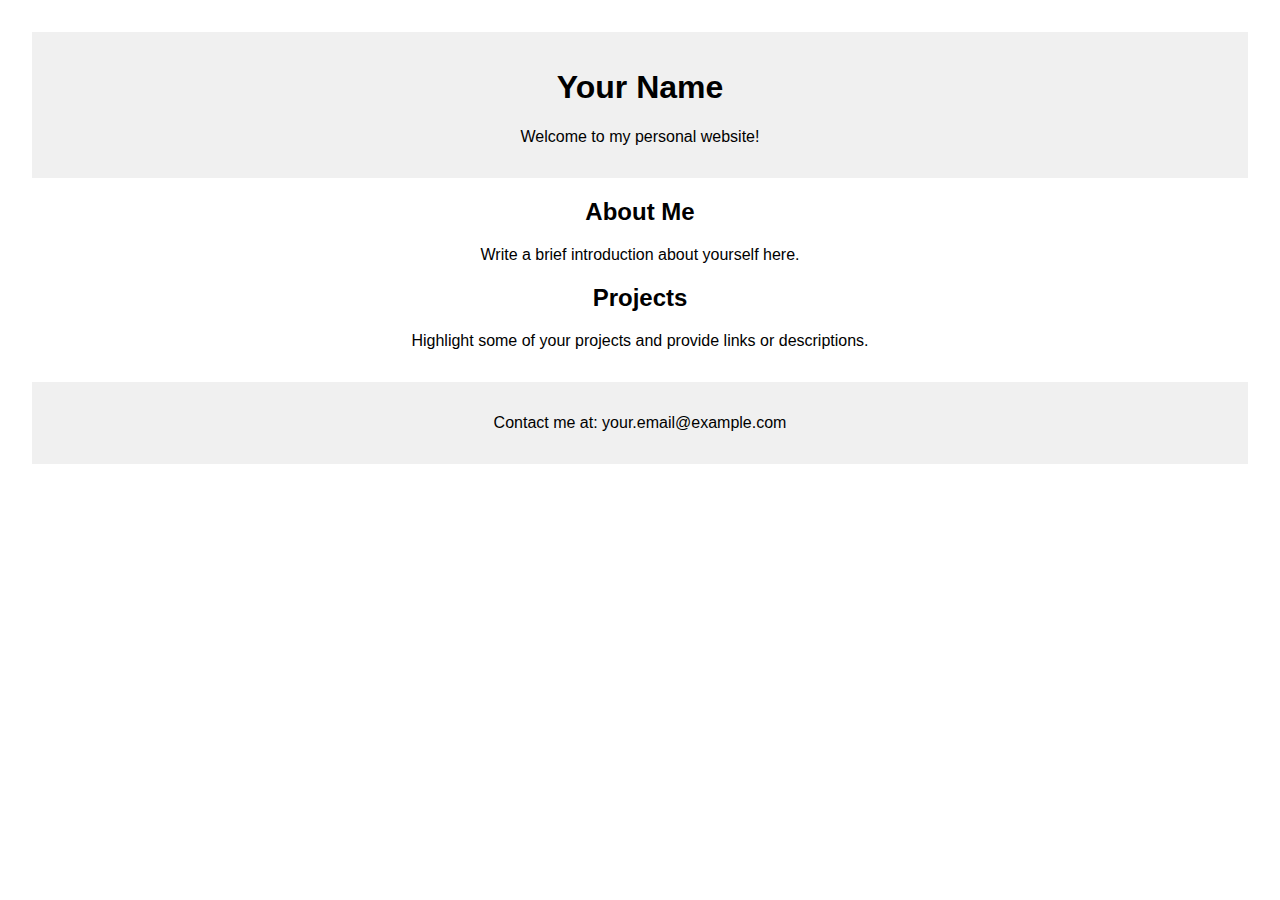
<file: index.html>
<!DOCTYPE html>
<html lang="en">

<head>
    <meta charset="UTF-8">
    <meta name="viewport" content="width=device-width, initial-scale=1.0">
    <title>Your Name - Personal Website</title>
    <style>
        body {
            font-family: Arial, sans-serif;
            margin: 2em;
            text-align: center;
        }

        header {
            background-color: #f0f0f0;
            padding: 1em;
        }

        main {
            margin-top: 1em;
        }

        footer {
            margin-top: 2em;
            background-color: #f0f0f0;
            padding: 1em;
        }
    </style>
</head>

<body>
    <header>
        <h1>Your Name</h1>
        <p>Welcome to my personal website!</p>
    </header>

    <main>
        <h2>About Me</h2>
        <p>Write a brief introduction about yourself here.</p>

        <h2>Projects</h2>
        <p>Highlight some of your projects and provide links or descriptions.</p>
    </main>

    <footer>
        <p>Contact me at: your.email@example.com</p>
    </footer>
</body>

</html>
</file>
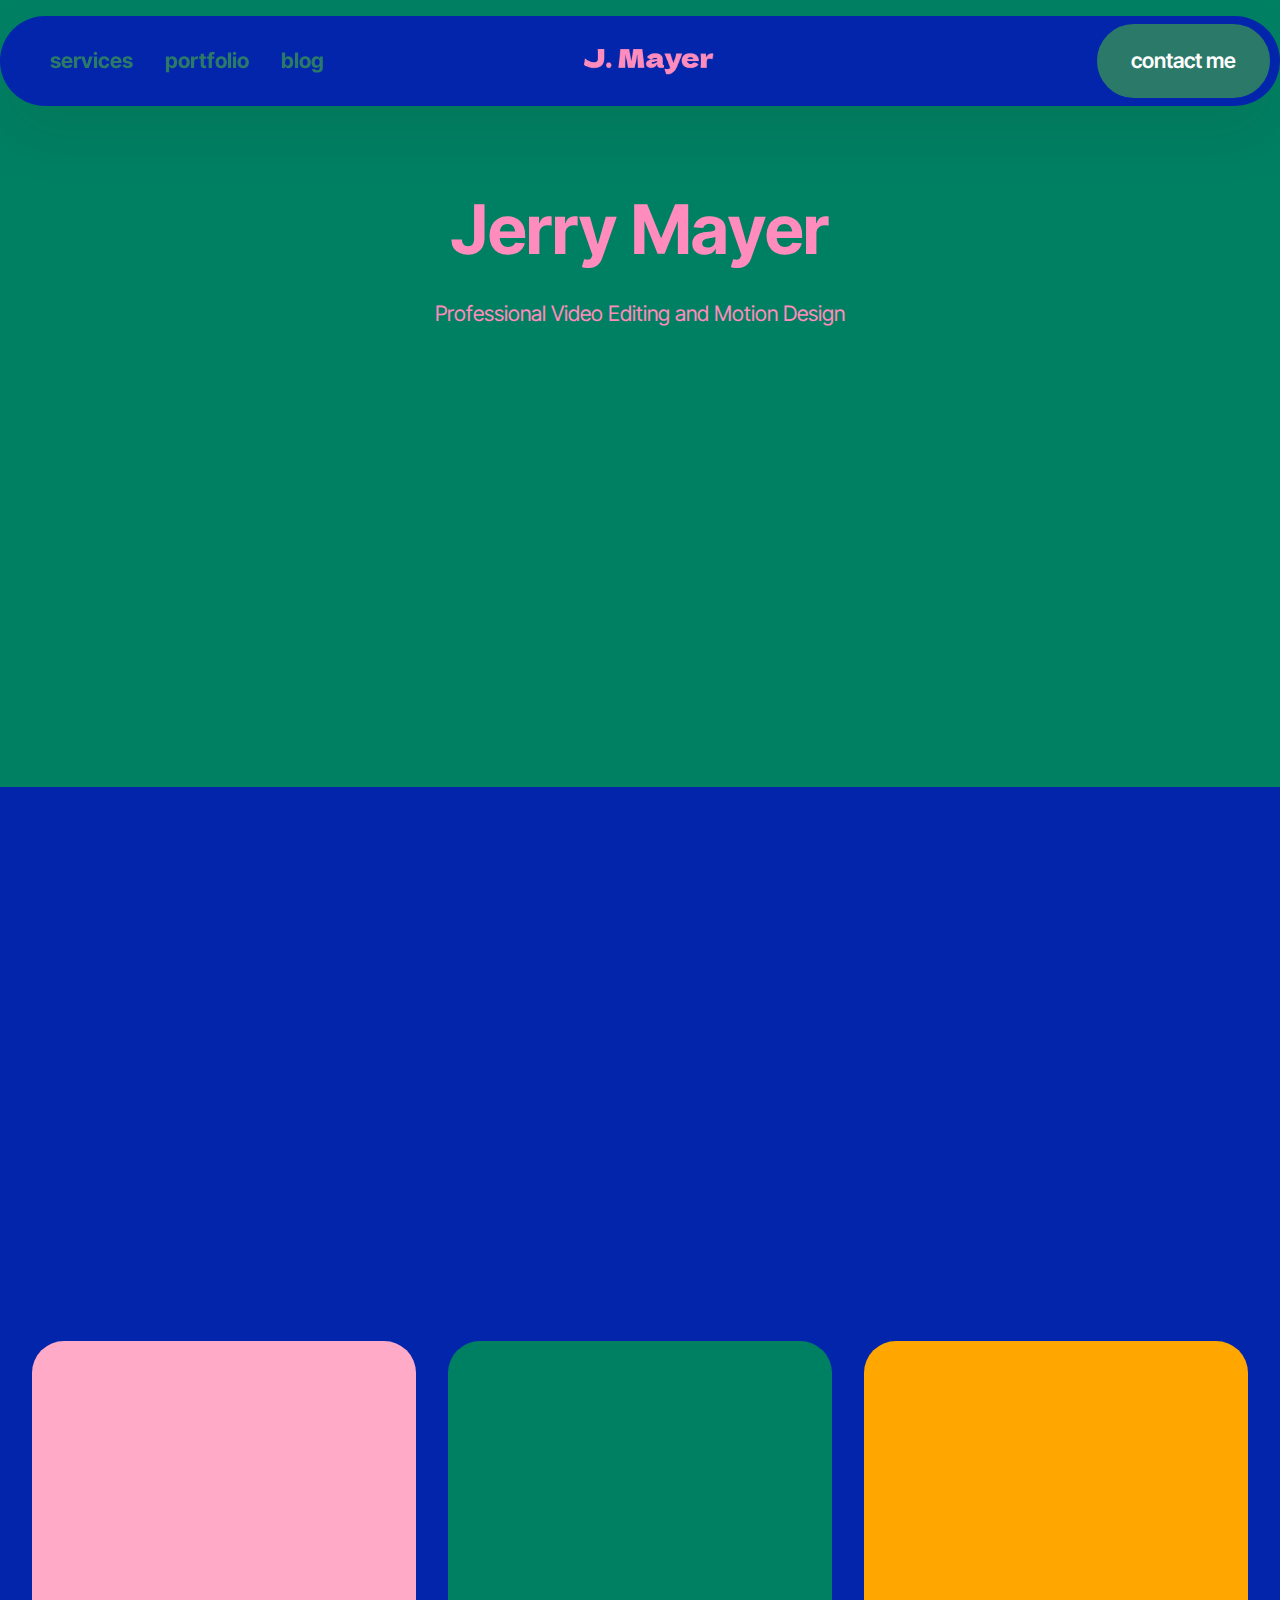
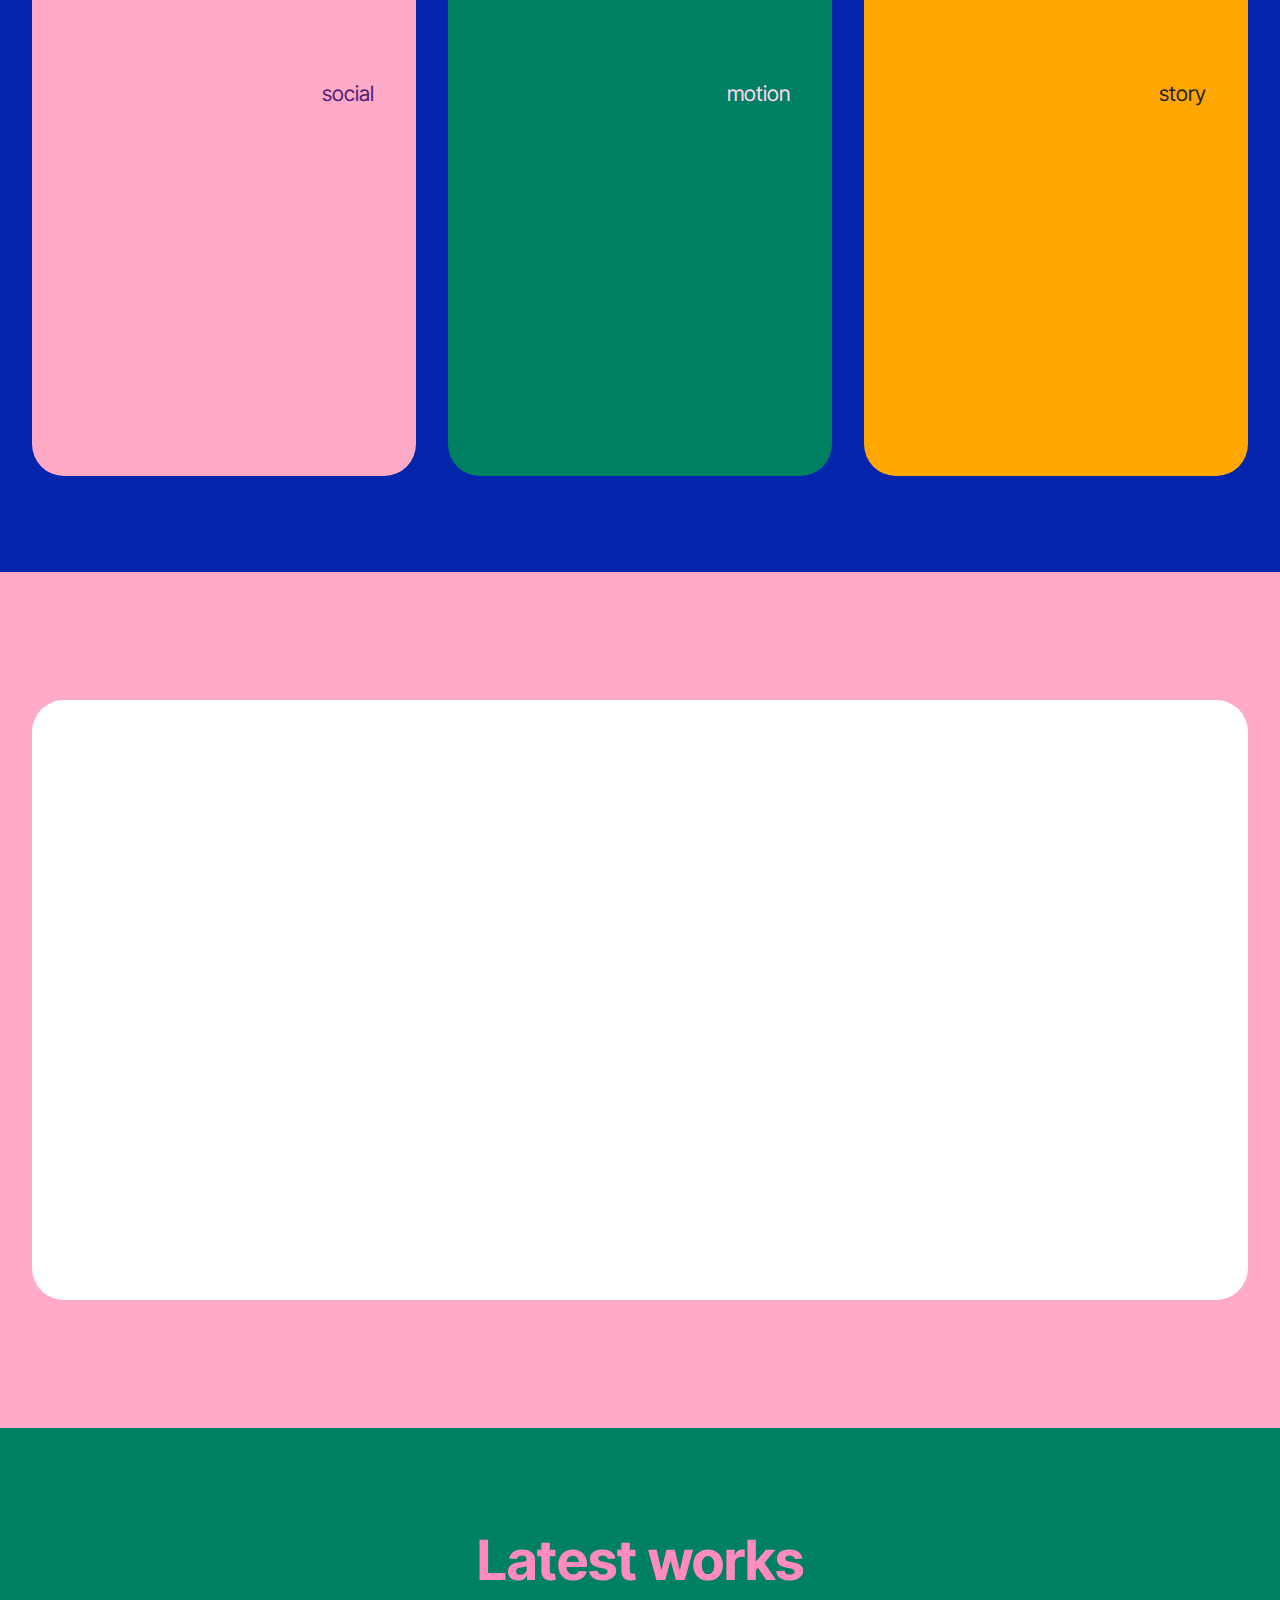
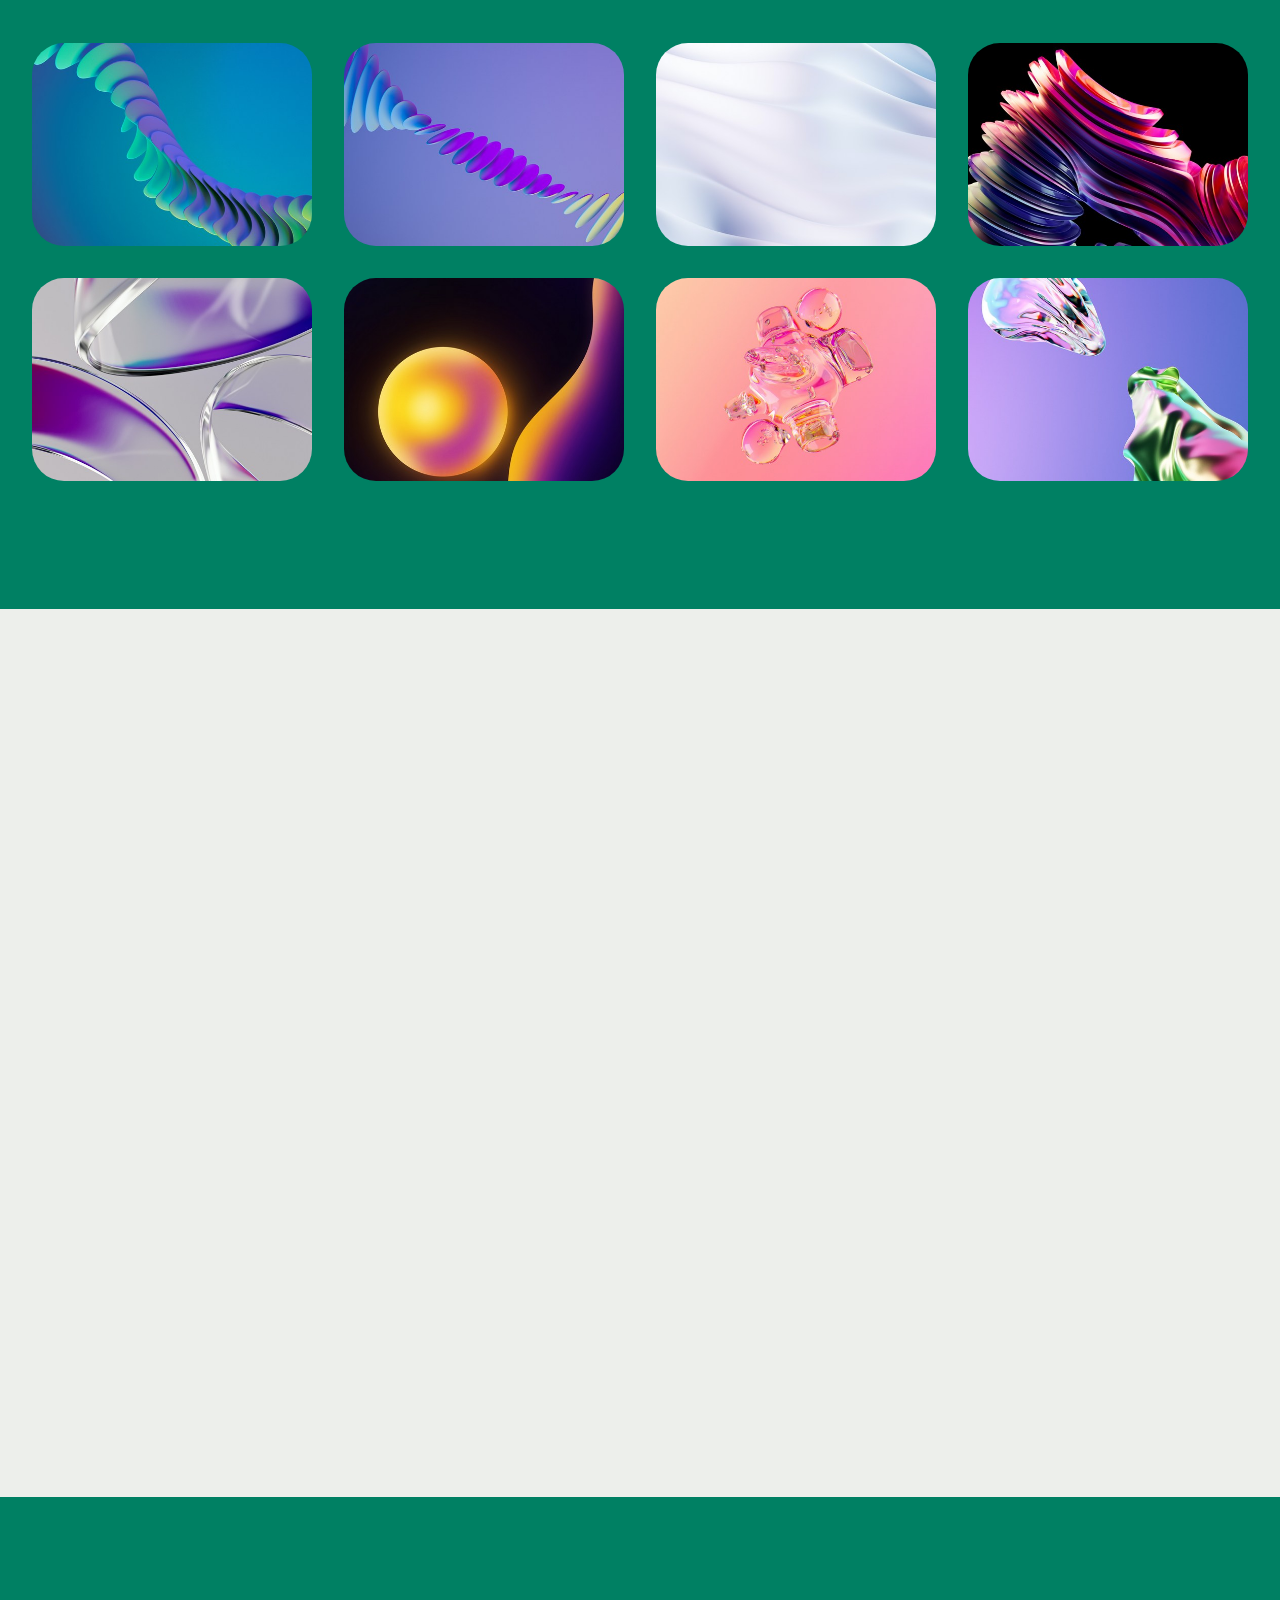
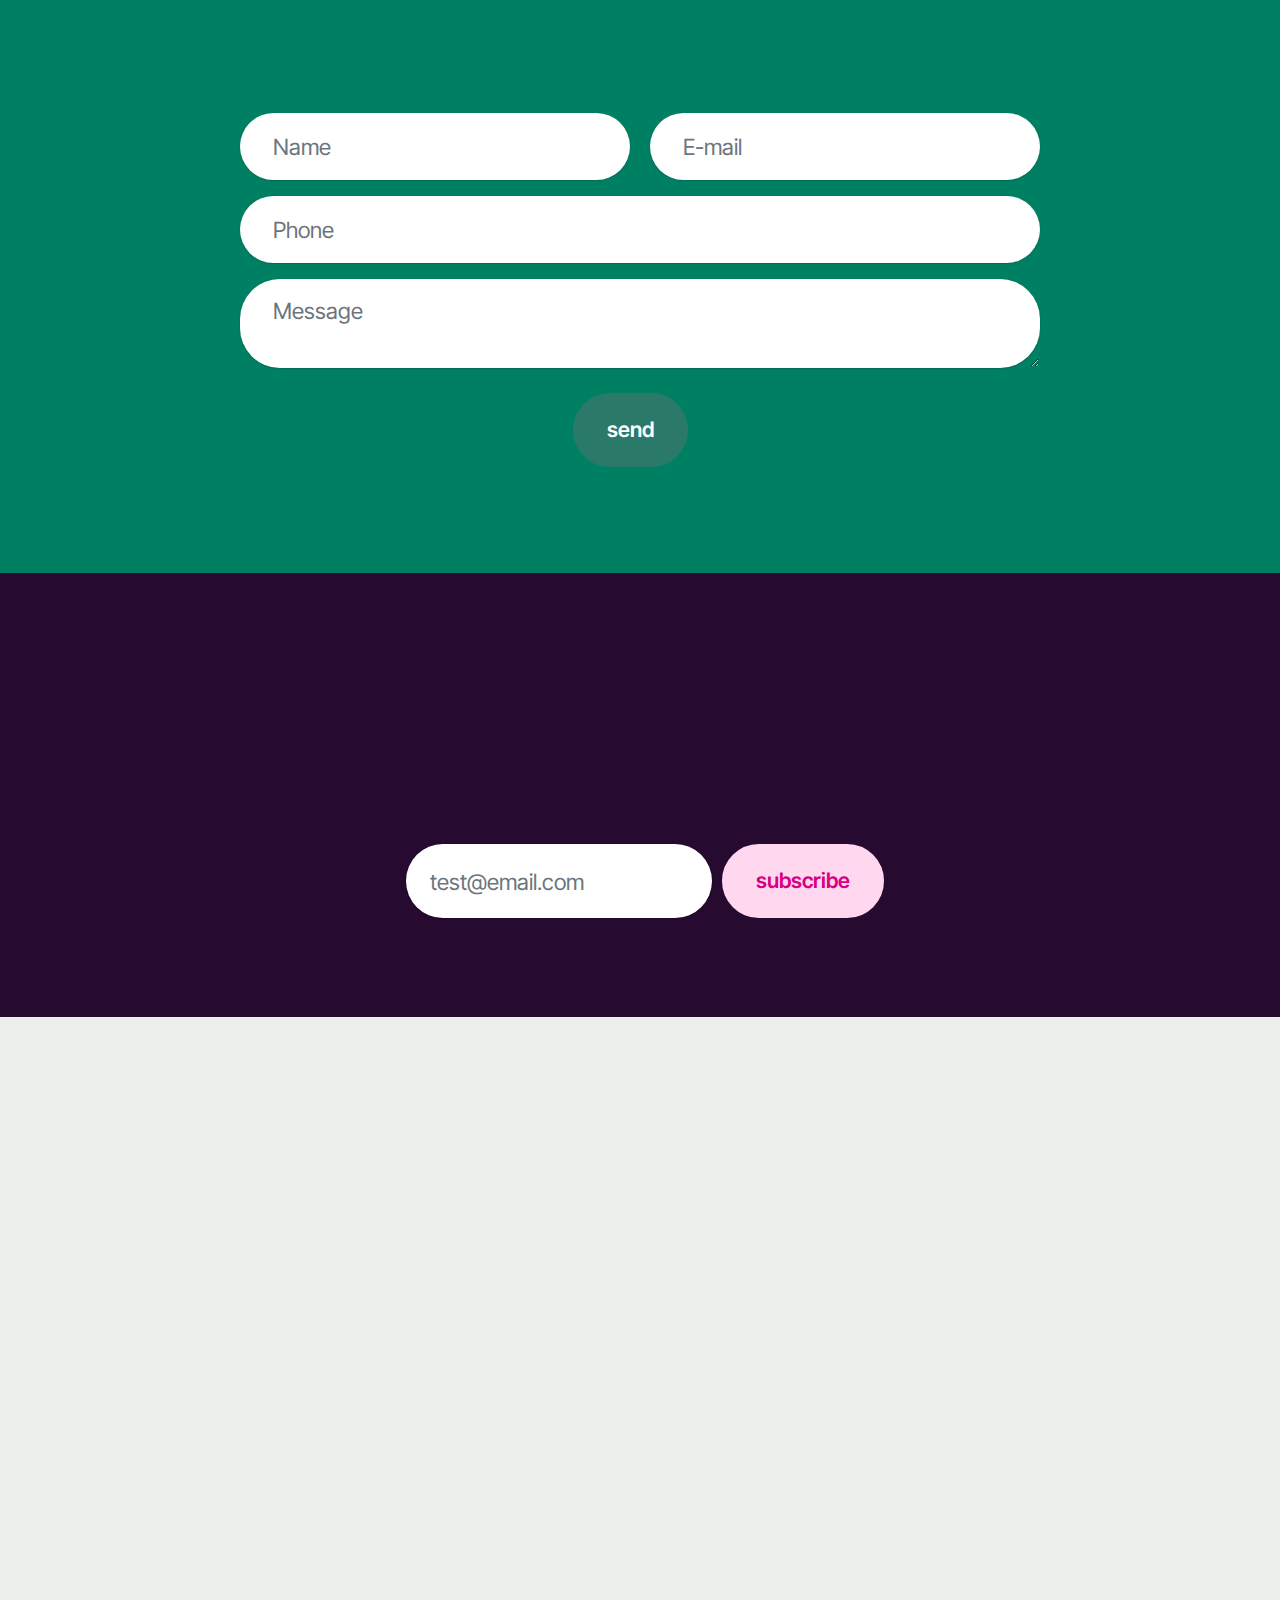
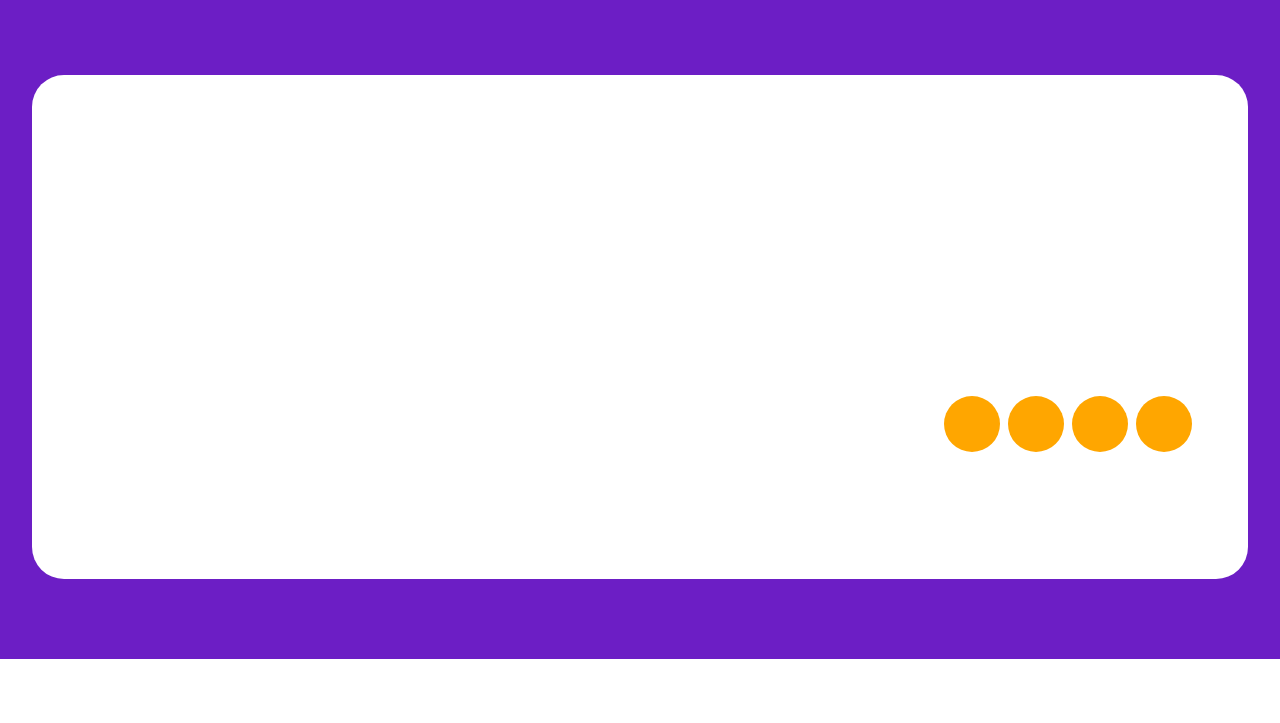
<file: page2.html>
<!DOCTYPE html>
<html  >
<head>
  <!-- Site made with Mobirise Website Builder v5.9.13, https://mobirise.com -->
  <meta charset="UTF-8">
  <meta http-equiv="X-UA-Compatible" content="IE=edge">
  <meta name="generator" content="Mobirise v5.9.13, mobirise.com">
  <meta name="viewport" content="width=device-width, initial-scale=1, minimum-scale=1">
  <link rel="shortcut icon" href="assets/images/mbr-96x96.png" type="image/x-icon">
  <meta name="description" content="">
  
  
  <title>Research</title>
  <link rel="stylesheet" href="assets/web/assets/mobirise-icons2/mobirise2.css">
  <link rel="stylesheet" href="assets/bootstrap/css/bootstrap.min.css">
  <link rel="stylesheet" href="assets/bootstrap/css/bootstrap-grid.min.css">
  <link rel="stylesheet" href="assets/bootstrap/css/bootstrap-reboot.min.css">
  <link rel="stylesheet" href="assets/animatecss/animate.css">
  <link rel="stylesheet" href="assets/dropdown/css/style.css">
  <link rel="stylesheet" href="assets/socicon/css/styles.css">
  <link rel="stylesheet" href="assets/theme/css/style.css">
  <link rel="preload" href="https://fonts.googleapis.com/css?family=Inter+Tight:100,200,300,400,500,600,700,800,900,100i,200i,300i,400i,500i,600i,700i,800i,900i&display=swap" as="style" onload="this.onload=null;this.rel='stylesheet'">
  <noscript><link rel="stylesheet" href="https://fonts.googleapis.com/css?family=Inter+Tight:100,200,300,400,500,600,700,800,900,100i,200i,300i,400i,500i,600i,700i,800i,900i&display=swap"></noscript>
  <link rel="preload" as="style" href="assets/mobirise/css/mbr-additional.css?v=g3kSnO"><link rel="stylesheet" href="assets/mobirise/css/mbr-additional.css?v=g3kSnO" type="text/css">

  
  
  
</head>
<body>
  
  <section data-bs-version="5.1" class="menu menu3 cid-tHeG7yune1" once="menu" id="menu03-2">
	

	<nav class="navbar navbar-dropdown navbar-fixed-top navbar-expand-lg">
		<div class="container">
			<div class="navbar-brand">
				<span class="navbar-logo">
					<a href="#">
						<img src="assets/images/logo2.png" alt="Mobirise Website Builder" style="height: 1.6rem;">
					</a>
				</span>
				
			</div>
			<button class="navbar-toggler" type="button" data-toggle="collapse" data-bs-toggle="collapse" data-target="#navbarSupportedContent" data-bs-target="#navbarSupportedContent" aria-controls="navbarNavAltMarkup" aria-expanded="false" aria-label="Toggle navigation">
				<div class="hamburger">
					<span></span>
					<span></span>
					<span></span>
					<span></span>
				</div>
			</button>
			<div class="collapse navbar-collapse" id="navbarSupportedContent">
				<ul class="navbar-nav nav-dropdown" data-app-modern-menu="true"><li class="nav-item">
						<a class="nav-link link show text-primary display-4" href="index.html#features01-0" aria-expanded="false"><strong>services</strong></a>
					</li><li class="nav-item">
						<a class="nav-link link text-primary display-4" href="index.html#gallery01-2"><strong>portfolio</strong></a>
					</li>
					
					<li class="nav-item">
						<a class="nav-link link text-primary display-4" href="index.html#features03-6"><strong>blog</strong></a>
					</li></ul>
				
				<div class="navbar-buttons mbr-section-btn"><a class="btn btn-primary display-4" href="index.html#contacts01-5">contact me</a></div>
			</div>
		</div>
	</nav>
</section>

<section data-bs-version="5.1" class="header7 cid-tHeG8PGECK" id="header07-3">
  

  
  
  <div class="topbg"></div>
  <div class="align-center container">
    <div class="row justify-content-center">
      <div class="col-md-12 col-lg-9">
        <h1 class="mbr-section-title mbr-fonts-style mb-4 display-1"><strong>Jerry Mayer</strong></h1>
        <p class="mbr-text mbr-fonts-style mb-4 display-7">
          Professional Video Editing and Motion Design</p>
        
      </div>
    </div>

    <div class="row mt-5 justify-content-center">
      <div class="mbr-figure col-12 col-md-12"><iframe class="mbr-embedded-video" src="https://www.youtube.com/embed/rC41a8PRwlE?rel=0&amp;amp;mute=1&amp;showinfo=0&amp;autoplay=1&amp;loop=1&amp;playlist=rC41a8PRwlE" width="1280" height="720" frameborder="0" allowfullscreen></iframe></div>
    </div>
  </div>
</section>

<section data-bs-version="5.1" class="features1 cid-tIsi3HZcCy" id="features01-0">
  

  
  
  <div class="container-fluid">
    <div class="row justify-content-center mb-5">
      <div class="col-12">
        <h3 class="mbr-section-title mbr-fonts-style align-center mb-0 display-2"><strong>Projects I make</strong></h3>
        
      </div>
    </div>
    <div class="row justify-content-center">
      <div class="col-sm-6 col-md-12 mb-3 mb-lg-0 col-lg-4">
        <div class="card-wrap card1">
          <div class="image-wrap">
            <img src="assets/images/gallery7.jpg" alt="Mobirise Website Builder">
            <div class="social-row display-7">
              <div class="soc-item tag1">
                <span class="tag1 mbr-fonts-style display-7">
                  social</span>
              </div>
            </div>
          </div>
          <div class="content-wrap">
            <h5 class="mbr-card-title card-title1 mbr-fonts-style align-left mb-2 display-5"><strong>Social Media Video</strong></h5>
            
            <p class="card-text1 mbr-fonts-style align-left mb-3 display-7">
              Engaging video content tailored for social media platforms.
            </p>
            <div class="mbr-section-btn align-left content-footer"><a class="btn article-btn btn-danger display-7" href="https://mobiri.se"><strong>read more</strong></a></div>
          </div>
        </div>
      </div>

      <div class="col-sm-6 col-md-12 mb-3 mb-lg-0 col-lg-4">
        <div class="card-wrap card2">
          <div class="image-wrap">
            <img src="assets/images/gallery1.jpg" alt="Mobirise Website Builder">
            <div class="social-row display-7">
              <div class="soc-item tag2">
                <span class="tag2 mbr-fonts-style display-7">
                  motion</span>
              </div>
            </div>
          </div>
          <div class="content-wrap">
            <h5 class="mbr-card-title card-title2 mbr-fonts-style align-left mb-2 display-5"><strong>Motion Design</strong></h5>
            
            <p class="card-text2 mbr-fonts-style align-left mb-3 display-7">
              Dynamic visuals brought to life through captivating motion graphics.<br>
            </p>
            <div class="mbr-section-btn btn-section align-left content-footer"><a class="btn article-btn btn-primary display-7" href="https://mobiri.se"><strong>read more</strong></a></div>
          </div>
        </div>
      </div>
      <div class="col-sm-6 col-md-12 mb-3 mb-lg-0 col-lg-4">
        <div class="card-wrap card3">
          <div class="image-wrap">
            <img src="assets/images/gallery6.jpg" alt="Mobirise Website Builder">
            <div class="social-row display-7">
              <div class="soc-item tag3">
                <span class="tag3 mbr-fonts-style display-7">
                  story</span>
              </div>
            </div>
          </div>
          <div class="content-wrap">
            <h5 class="mbr-card-title card-title3 mbr-fonts-style align-left mb-2 display-5"><strong>Visual Storytelling</strong></h5>
            
            <p class="card-text3 mbr-fonts-style align-left mb-3 display-7">
              Compelling narratives told through captivating visuals that leave an impact.
            </p>
            <div class="mbr-section-btn btn-section align-left content-footer"><a class="btn article-btn btn-success display-7" href="https://mobiri.se"><strong>read more</strong></a></div>
          </div>
        </div>
      </div>

      
    </div>
  </div>
</section>

<section data-bs-version="5.1" class="article05 cid-tIsj2q7oBw" id="article05-1">
  

  
  

  <div class="container">
    <div class="row justify-content-center align-items-center">
      <div class="col-12">
        <div class="card-wrapper">
          <div class="row">
            <div class="col-12 col-md-12 col-lg-5 image-wrapper">
              <img class="w-100" src="assets/images/leilani-angel-k84vnnzxmtq-unsplash-cr-1.jpg" alt="Mobirise Website Builder">
            </div>
            <div class="col-12 col-lg col-md-12">
              <div class="text-wrapper align-left">
                <h1 class="mbr-section-title mbr-fonts-style mb-4 display-2"><strong>About me</strong></h1>
                <p class="mbr-text mbr-fonts-style mb-4 display-7">
                  My goal is to craft visuals that resonate with audiences, evoke emotions, and inspire connections. I am dedicated to delivering high-quality work that exceeds expectations and brings your creative vision to life. Let's collaborate and create something truly remarkable together.<br>
                </p>
                <div class="mbr-section-btn mt-3"><a class="btn btn-lg btn-info display-7" href="https://mobiri.se">contact me</a></div>
              </div>
            </div>
          </div>
        </div>
      </div>
    </div>
  </div>
</section>

<section data-bs-version="5.1" class="gallery1 mbr-gallery cid-tIsjhWS5IM" id="gallery01-2">
    

    
    

    <div class="container-fluid">
        <div class="mbr-section-head mb-5">
            <h3 class="mbr-section-title mbr-fonts-style align-center m-0 display-2"><strong>Latest works</strong></h3>
            
        </div>
        <div class="row mbr-gallery mt-4">
            <div class="col-12 col-md-6 col-lg-3 item gallery-image active">
                <div class="item-wrapper mb-3" data-toggle="modal" data-bs-toggle="modal" data-target="#u35N6A1U9T-modal" data-bs-target="#u35N6A1U9T-modal">
                    <img class="w-100" src="assets/images/gallery1.jpg" alt="Mobirise Website Builder" data-slide-to="0" data-bs-slide-to="0" data-target="#lb-u35N6A1U9T" data-bs-target="#lb-u35N6A1U9T">
                    <div class="icon-wrapper">
                        <span class="mobi-mbri mobi-mbri-search mbr-iconfont mbr-iconfont-btn"></span>
                    </div>
                </div>
                
            </div>
            <div class="col-12 col-md-6 col-lg-3 item gallery-image">
                <div class="item-wrapper mb-3" data-toggle="modal" data-bs-toggle="modal" data-target="#u35N6A1U9T-modal" data-bs-target="#u35N6A1U9T-modal">
                    <img class="w-100" src="assets/images/gallery2.jpg" alt="Mobirise Website Builder" data-slide-to="1" data-bs-slide-to="1" data-target="#lb-u35N6A1U9T" data-bs-target="#lb-u35N6A1U9T">
                    <div class="icon-wrapper">
                        <span class="mobi-mbri mobi-mbri-search mbr-iconfont mbr-iconfont-btn"></span>
                    </div>
                </div>
                
            </div>
            <div class="col-12 col-md-6 col-lg-3 item gallery-image">
                <div class="item-wrapper mb-3" data-toggle="modal" data-bs-toggle="modal" data-target="#u35N6A1U9T-modal" data-bs-target="#u35N6A1U9T-modal">
                    <img class="w-100" src="assets/images/gallery3.jpg" alt="Mobirise Website Builder" data-slide-to="2" data-bs-slide-to="2" data-target="#lb-u35N6A1U9T" data-bs-target="#lb-u35N6A1U9T">
                    <div class="icon-wrapper">
                        <span class="mobi-mbri mobi-mbri-search mbr-iconfont mbr-iconfont-btn"></span>
                    </div>
                </div>
                
            </div>
            <div class="col-12 col-md-6 col-lg-3 item gallery-image">
                <div class="item-wrapper mb-3" data-toggle="modal" data-bs-toggle="modal" data-target="#u35N6A1U9T-modal" data-bs-target="#u35N6A1U9T-modal">
                    <img class="w-100" src="assets/images/gallery4.jpg" alt="Mobirise Website Builder" data-slide-to="3" data-bs-slide-to="3" data-target="#lb-u35N6A1U9T" data-bs-target="#lb-u35N6A1U9T">
                    <div class="icon-wrapper">
                        <span class="mobi-mbri mobi-mbri-search mbr-iconfont mbr-iconfont-btn"></span>
                    </div>
                </div>
                
            </div>
            <div class="col-12 col-md-6 col-lg-3 item gallery-image">
                <div class="item-wrapper mb-3" data-toggle="modal" data-bs-toggle="modal" data-target="#u35N6A1U9T-modal" data-bs-target="#u35N6A1U9T-modal">
                    <img class="w-100" src="assets/images/gallery5.jpg" alt="Mobirise Website Builder" data-slide-to="4" data-bs-slide-to="4" data-target="#lb-u35N6A1U9T" data-bs-target="#lb-u35N6A1U9T">
                    <div class="icon-wrapper">
                        <span class="mobi-mbri mobi-mbri-search mbr-iconfont mbr-iconfont-btn"></span>
                    </div>
                </div>
                
            </div>
            <div class="col-12 col-md-6 col-lg-3 item gallery-image">
                <div class="item-wrapper mb-3" data-toggle="modal" data-bs-toggle="modal" data-target="#u35N6A1U9T-modal" data-bs-target="#u35N6A1U9T-modal">
                    <img class="w-100" src="assets/images/gallery6.jpg" alt="Mobirise Website Builder" data-slide-to="5" data-bs-slide-to="5" data-target="#lb-u35N6A1U9T" data-bs-target="#lb-u35N6A1U9T">
                    <div class="icon-wrapper">
                        <span class="mobi-mbri mobi-mbri-search mbr-iconfont mbr-iconfont-btn"></span>
                    </div>
                </div>
                
            </div>
            <div class="col-12 col-md-6 col-lg-3 item gallery-image">
                <div class="item-wrapper mb-3" data-toggle="modal" data-bs-toggle="modal" data-target="#u35N6A1U9T-modal" data-bs-target="#u35N6A1U9T-modal">
                    <img class="w-100" src="assets/images/gallery7.jpg" alt="Mobirise Website Builder" data-slide-to="6" data-bs-slide-to="6" data-target="#lb-u35N6A1U9T" data-bs-target="#lb-u35N6A1U9T">
                    <div class="icon-wrapper">
                        <span class="mobi-mbri mobi-mbri-search mbr-iconfont mbr-iconfont-btn"></span>
                    </div>
                </div>
                
            </div><div class="col-12 col-md-6 col-lg-3 item gallery-image">
                <div class="item-wrapper mb-3" data-toggle="modal" data-bs-toggle="modal" data-target="#u35N6A1U9T-modal" data-bs-target="#u35N6A1U9T-modal">
                    <img class="w-100" src="assets/images/gallery8.jpg" alt="Mobirise Website Builder" data-slide-to="7" data-bs-slide-to="7" data-target="#lb-u35N6A1U9T" data-bs-target="#lb-u35N6A1U9T">
                    <div class="icon-wrapper">
                        <span class="mobi-mbri mobi-mbri-search mbr-iconfont mbr-iconfont-btn"></span>
                    </div>
                </div>
                
            </div>
            
        </div>

        <div class="modal mbr-slider" tabindex="-1" role="dialog" aria-hidden="true" id="u35N6A1U9T-modal">
            <div class="modal-dialog" role="document">
                <div class="modal-content">
                    <div class="modal-body">
                        <div class="carousel slide" id="lb-u35N6A1U9T" data-ride="carousel" data-bs-ride="carousel" data-interval="3000" data-bs-interval="3000">
                            <div class="carousel-inner">
                                <div class="carousel-item active">
                                    <img class="d-block w-100" src="assets/images/gallery1.jpg" alt="Mobirise Website Builder">
                                </div>
                                <div class="carousel-item">
                                    <img class="d-block w-100" src="assets/images/gallery2.jpg" alt="Mobirise Website Builder">
                                </div>
                                <div class="carousel-item">
                                    <img class="d-block w-100" src="assets/images/gallery3.jpg" alt="Mobirise Website Builder">
                                </div>
                                <div class="carousel-item">
                                    <img class="d-block w-100" src="assets/images/gallery4.jpg" alt="Mobirise Website Builder">
                                </div>
                                <div class="carousel-item">
                                    <img class="d-block w-100" src="assets/images/gallery5.jpg" alt="Mobirise Website Builder">
                                </div>
                                <div class="carousel-item">
                                    <img class="d-block w-100" src="assets/images/gallery6.jpg" alt="Mobirise Website Builder">
                                </div>
                                <div class="carousel-item">
                                    <img class="d-block w-100" src="assets/images/gallery7.jpg" alt="Mobirise Website Builder">
                                </div><div class="carousel-item">
                                    <img class="d-block w-100" src="assets/images/gallery8.jpg" alt="Mobirise Website Builder">
                                </div>
                                
                            </div>
                            <ol class="carousel-indicators">
                                <li data-slide-to="0" data-bs-slide-to="0" class="active" data-target="#lb-u35N6A1U9T" data-bs-target="#lb-u35N6A1U9T"></li>
                                <li data-slide-to="1" data-bs-slide-to="1" data-target="#lb-u35N6A1U9T" data-bs-target="#lb-u35N6A1U9T"></li>
                                <li data-slide-to="2" data-bs-slide-to="2" data-target="#lb-u35N6A1U9T" data-bs-target="#lb-u35N6A1U9T"></li>
                                <li data-slide-to="3" data-bs-slide-to="3" data-target="#lb-u35N6A1U9T" data-bs-target="#lb-u35N6A1U9T"></li>
                                <li data-slide-to="4" data-bs-slide-to="4" data-target="#lb-u35N6A1U9T" data-bs-target="#lb-u35N6A1U9T"></li>
                                <li data-slide-to="5" data-bs-slide-to="5" data-target="#lb-u35N6A1U9T" data-bs-target="#lb-u35N6A1U9T"></li>
                                <li data-slide-to="6" data-bs-slide-to="6" data-target="#lb-u35N6A1U9T" data-bs-target="#lb-u35N6A1U9T"></li>
                                <li data-slide-to="7" data-bs-slide-to="7" data-target="#lb-u35N6A1U9T" data-bs-target="#lb-u35N6A1U9T"></li>
                            </ol>
                            <a role="button" href="" class="close" data-dismiss="modal" data-bs-dismiss="modal" aria-label="Close">
                            </a>
                            <a class="carousel-control-prev carousel-control" role="button" data-slide="prev" data-bs-slide="prev" href="#lb-u35N6A1U9T">
                                <span class="mobi-mbri mobi-mbri-arrow-prev" aria-hidden="true"></span>
                                <span class="sr-only visually-hidden">Previous</span>
                            </a>
                            <a class="carousel-control-next carousel-control" role="button" data-slide="next" data-bs-slide="next" href="#lb-u35N6A1U9T">
                                <span class="mobi-mbri mobi-mbri-arrow-next" aria-hidden="true"></span>
                                <span class="sr-only visually-hidden">Next</span>
                            </a>
                        </div>
                    </div>
                </div>
            </div>
        </div>
    </div>
</section>

<section data-bs-version="5.1" class="pricing1 cid-tIsjMsRA0K" id="pricing01-3">
  
  
  <div class="container">
    <div class="mbr-section-head mb-5">
      <h4 class="mbr-section-title mbr-fonts-style align-left mb-0 display-2">
        <strong>Prices</strong>
      </h4>
      <h5 class="mbr-section-subtitle mbr-fonts-style align-left mt-4 mb-0 display-7">Custom pricing based on the scope and requirements of the project. Contact Jerry Mayer for a personalized quote.</h5>
    </div>
    <div class="row mt-4"> 
      <div class="item features-without-image col-12 col-md-6 col-lg-4 item-mb">
        <div class="item-wrapper">
          <div class="item-head">
            <h5 class="item-title mbr-fonts-style mb-0 display-5">
              <strong>Commercial</strong>
            </h5>
            <h6 class="item-subtitle mbr-fonts-style mt-0 mb-0 display-7">Starting at <strong>$150</strong> per project</h6>
          </div>
          <div class="item-content">
            <p class="mbr-text mbr-fonts-style display-7">
              Professional video editing for various purposes such as commercials, music and corporate videos, short films.
            </p>
          </div>
          <div class="mbr-section-btn item-footer"><a href="index.html#contacts01-5" class="btn item-btn btn-success display-7">contact me</a></div>
        </div>
      </div>

      <div class="item features-without-image col-12 col-md-6 col-lg-4 item-mb">
        <div class="item-wrapper">
          <div class="item-head">
            <h5 class="item-title mbr-fonts-style mb-0 display-5">
              <strong>Motion</strong>
            </h5>
            <h6 class="item-subtitle mbr-fonts-style mt-0 mb-0 display-7">Starting at <strong>$200</strong> per project</h6>
          </div>
          <div class="item-content">
            <p class="mbr-text mbr-fonts-style display-7">
              Creation of visually stunning motion graphics and animations to enhance your videos and presentations.
            </p>
          </div>
          <div class="mbr-section-btn item-footer"><a href="index.html#contacts01-5" class="btn item-btn btn-success display-7">contact me</a></div>
        </div>
      </div>

      <div class="item features-without-image col-12 col-md-6 col-lg-4 item-mb">
        <div class="item-wrapper">
          <div class="item-head">
            <h5 class="item-title mbr-fonts-style mb-0 display-5">
              <strong>Reels</strong>
            </h5>
            <h6 class="item-subtitle mbr-fonts-style mt-0 mb-0 display-7">Starting at <strong>$100</strong> per video</h6>
          </div>
          <div class="item-content">
            <p class="mbr-text mbr-fonts-style display-7">
              Attention-grabbing short videos, reels, and content for platforms like Instagram, TikTok, and YouTube.
            </p>
          </div>
          <div class="mbr-section-btn item-footer"><a href="index.html#contacts01-5" class="btn item-btn btn-success display-7">contact me</a></div>
        </div>
      </div>
      
    </div>
  </div>
</section>

<section data-bs-version="5.1" class="form5 cid-tIskrx6sZd" id="form02-4">
    
    
    <div class="container">
        <div class="mbr-section-head mb-5">
            <h3 class="mbr-section-title mbr-fonts-style align-center mb-0 display-2"><strong>Send me a message</strong></h3>
            
        </div>
        <div class="row justify-content-center mt-4">
            <div class="col-lg-8 mx-auto mbr-form" data-form-type="formoid">
                <form action="https://mobirise.eu/" method="POST" class="mbr-form form-with-styler" data-form-title="Form Name"><input type="hidden" name="email" data-form-email="true" value="fzyknvCkn0kZZ6P/OnyYgBtWJwEV9YGu1SOo57PNjo6clzHEP4t38kKsiXafFCxTXTW7zX3aFWObclZm/SRKPdXB8KDr6TIemdOa6oJnyRvVI8+fsgszihMbtB8t3etX">
                    <div class="row">
                        <div hidden="hidden" data-form-alert="" class="alert alert-success col-12">Thanks for filling out the form!</div>
                        <div hidden="hidden" data-form-alert-danger="" class="alert alert-danger col-12">
                            Oops...! some problem!
                        </div>
                    </div>
                    <div class="dragArea row">
                        <div class="col-md col-sm-12 form-group mb-3" data-for="name">
                            <input type="text" name="name" placeholder="Name" data-form-field="name" class="form-control" value="" id="name-form02-4">
                        </div>
                        <div class="col-md col-sm-12 form-group mb-3" data-for="email">
                            <input type="email" name="email" placeholder="E-mail" data-form-field="email" class="form-control" value="" id="email-form02-4">
                        </div>
                        <div class="col-12 form-group mb-3" data-for="phone">
                            <input type="tel" name="phone" placeholder="Phone" data-form-field="phone" class="form-control" value="" id="phone-form02-4">
                        </div>
                        <div class="col-12 form-group mb-3" data-for="textarea">
                            <textarea name="textarea" placeholder="Message" data-form-field="textarea" class="form-control" id="textarea-form02-4"></textarea>
                        </div>
                        <div class="col-lg-12 col-md-12 col-sm-12 align-center mbr-section-btn"><button type="submit" class="btn btn-primary display-7">send</button></div>
                    </div>
                </form>
            </div>
        </div>
    </div>
</section>

<section data-bs-version="5.1" class="form1 cid-tIsokmLLOC" id="form01-7">
	

	

	<div class="container">
		<div class="row content-wrapper justify-content-center">
			<div class="col-lg-7 mbr-form">
				<div class="col-lg-12 col-md-12 col-sm-12">
					<h5 class="mbr-section-title mbr-fonts-style mb-5 display-2">
						<strong>Step into the world of creativity</strong>
					</h5>
				</div>

				<div class="text-wrapper align-left" data-form-type="formoid">
					<!--Formbuilder Form-->
					<form action="https://mobirise.eu/" method="POST" class="mbr-form form-with-styler" data-form-title="Form Name"><input type="hidden" name="email" data-form-email="true" value="jwi0r+8+FCIHqvNz5WaTzv4/zFbu0XHOXhVAt/kOJMRIen8YEsQ4xNh5mvZTDS4ZQh4wZfSz48c0q5UYXJLy/fTNlZDh+V6gozGhIQSa2SAvrKICmhpAOJCRe9n/mEr9">
						<div class="row">
							<div hidden="hidden" data-form-alert="" class="alert alert-success col-12">Thanks for filling out the form!</div>
							<div hidden="hidden" data-form-alert-danger="" class="alert alert-danger col-12">
								Oops...! some problem!
							</div>
						</div>
						<div class="dragArea row">
							<div data-for="email" class="col-lg-6 col-md-6 col-sm-12 form-group">
								<input type="email" name="email" placeholder="test@email.com" data-form-field="email" class="form-control display-7" value="" id="email-form01-7">
							</div>
							<div class="col-auto mbr-section-btn"><button type="submit" class="w-100 w-100 w-100 w-100 w-100 w-100 btn btn-secondary display-7">subscribe</button></div>
						</div>
					</form>
					<!--Formbuilder Form-->
				</div>
			</div>
		</div>
	</div>
</section>

<section data-bs-version="5.1" class="contacts01 cid-tIsl0U2P9c" id="contacts01-5">
    

    
    
    <div class="container">
        <div class="mbr-section-head mb-5">
            <h3 class="mbr-section-title mbr-fonts-style align-center mb-0 display-2"><strong>Drop me a line 👋</strong></h3>
            
        </div>
        <div class="row">
            <div class="item features-without-image col-12 col-md-6 active">
                <div class="item-wrapper">
                    <div class="text-wrapper">
                        <h6 class="card-title mbr-fonts-style mb-3 display-5">
                            <strong>Email</strong>
                        </h6>
                        <p class="mbr-text mbr-fonts-style display-7">
                            <a href="mailto:jerry@email.com" class="text-success text-primary">jerry@email.com</a>
                        </p>
                    </div>
                </div>
            </div><div class="item features-without-image col-12 col-md-6">
                <div class="item-wrapper">
                    <div class="text-wrapper">
                        <h6 class="card-title mbr-fonts-style mb-3 display-5">
                            <strong>Phone</strong>
                        </h6>
                        <p class="mbr-text mbr-fonts-style display-7">
                            <a href="tel:0(800)1234567" class="text-success text-primary">0 (800) 123 45 67</a>
                        </p>
                    </div>
                </div>
            </div>
            
            <div class="item features-without-image col-12 col-md-6">
                <div class="item-wrapper">
                    <div class="text-wrapper">
                        <h6 class="card-title mbr-fonts-style mb-3 display-5"><strong>WhatsApp</strong></h6>
                        <p class="mbr-text mbr-fonts-style display-7">
                            <a href="https://wa.me/1234567890" class="text-success">+1 234 567890</a>
                        </p>
                    </div>
                </div>
            </div>
            <div class="item features-without-image col-12 col-md-6">
                <div class="item-wrapper">
                    <div class="text-wrapper">
                        <h6 class="card-title mbr-fonts-style mb-3 display-5">
                            <strong>Instagram</strong></h6>
                        <p class="mbr-text mbr-fonts-style display-7"><a href="https://www.instagram.com/jerrymayer/" class="text-success">@jerrymayer</a></p>
                    </div>
                </div>
            </div>
        </div>
    </div>
</section>

<section data-bs-version="5.1" class="features03 cid-tIsljcLokI" id="features03-6">
	
	
	<div class="container-fluid">
		<div class="mbr-section-head mb-5">
			<h4 class="mbr-section-title mbr-fonts-style align-center mb-0 display-2"><strong>My Blog</strong></h4>
			
		</div>
		<div class="row">
			<div class="item features-image col-12 col-md-6 col-lg-6 active">
				<div class="item-wrapper">
					<div class="item-img mb-3">
						<img src="assets/images/mae-mu-xtrl02zuzxe-unsplash.jpg" alt="Mobirise Website Builder" title="">
					</div>
					<div class="item-content align-left">
						<h5 class="item-title mbr-fonts-style mt-0 mb-3 display-7">Bringing inanimate objects to captivating life</h5>
						<h6 class="item-subtitle mbr-fonts-style mb-3 display-5"><strong>Stop motion animation</strong></h6>
						
						<div class="mbr-section-btn item-footer"><a href="" class="btn item-btn btn-warning-outline display-7">read more</a></div>
					</div>
				</div>
			</div>
			<div class="item features-image col-12 col-md-6 col-lg-6">
				<div class="item-wrapper">
					<div class="item-img mb-3">
						<img src="assets/images/milad-fakurian-wnshbf-btbo-unsplash.jpg" alt="Mobirise Website Builder" title="" data-slide-to="1" data-bs-slide-to="1">
					</div>
					<div class="item-content align-left">
						<h5 class="item-title mbr-fonts-style mb-3 mt-0 display-7">Enhancing mood and aesthetics with color manipulation</h5>
						<h6 class="item-subtitle mbr-fonts-style mb-3 display-5"><strong>Color Grading</strong></h6>
						
						<div class="mbr-section-btn item-footer"><a href="" class="btn item-btn btn-warning-outline display-7">read more</a></div>
					</div>
				</div>
			</div>
			<div class="item features-image col-12 col-md-6 col-lg-6">
				<div class="item-wrapper">
					<div class="item-img mb-3">
						<img src="assets/images/kevin-cloney-2zak5fp-p3o-unsplash.jpg" alt="Mobirise Website Builder" title="" data-slide-to="2" data-bs-slide-to="2">
					</div>
					<div class="item-content align-left">
						<h5 class="item-title mbr-fonts-style mb-3 mt-0 display-7">Crafting immersive visuals and engaging worlds</h5>
						<h6 class="item-subtitle mbr-fonts-style mt-0 mb-3 display-5"><strong>3D Animation</strong></h6>
						
						<div class="mbr-section-btn item-footer"><a href="" class="btn item-btn btn-warning-outline display-7">read more</a></div>
					</div>
				</div>
			</div>
			<div class="item features-image col-12 col-md-6 col-lg-6">
				<div class="item-wrapper">
					<div class="item-img mb-3">
						<img src="assets/images/daniela-diaz-u0lqnabx2he-unsplash.jpg" alt="Mobirise Website Builder" title="" data-slide-to="3" data-bs-slide-to="3">
					</div>
					<div class="item-content align-left">
						<h5 class="item-title mbr-fonts-style mb-3 mt-0 display-7">Stunning effects for an enhanced visual experience</h5>
						<h6 class="item-subtitle mbr-fonts-style mt-0 mb-3 display-5"><strong>Visual Effects</strong></h6>
						
						<div class="mbr-section-btn item-footer"><a href="" class="btn item-btn btn-warning-outline display-7">read more</a></div>
					</div>
				</div>
			</div>
		</div>
	</div>
</section>

<section data-bs-version="5.1" class="footer1 cid-tHfEgJYxcL" once="footers" id="footer01-q">
	

	
	
	<div class="container">
		<div class="row mbr-white">
			<div class="col-12 col-md-6 col-lg-3">
				<h5 class="mbr-section-subtitle mbr-fonts-style mb-2 display-5">
					<strong>J. Mayer</strong></h5>
				<ul class="list mbr-fonts-style display-7">
					<li class="mbr-text item-wrap">Video editing
</li><li class="mbr-text item-wrap">Motion design
</li><li class="mbr-text item-wrap">Reels</li><li class="mbr-text item-wrap">Animation</li><li class="mbr-text item-wrap">Visual effects</li>
				</ul>
			</div>
			<div class="col-12 col-md-6 col-lg-3">
				<h5 class="mbr-section-subtitle mbr-fonts-style mb-2 display-5">
					<strong>Features</strong>
				</h5>
				<ul class="list mbr-fonts-style display-7">
					<li class="mbr-text item-wrap">Promotion</li>
					<li class="mbr-text item-wrap">Design</li>
					<li class="mbr-text item-wrap">Creative</li>
					<li class="mbr-text item-wrap">Production</li>
				</ul>
			</div>
			<div class="col-12 col-md-6 col-lg-3">
				<h5 class="mbr-section-subtitle mbr-fonts-style mb-2 display-5">
					<strong>Support</strong>
				</h5>
				<ul class="list mbr-fonts-style display-7">
					<li class="mbr-text item-wrap">Email</li>
					<li class="mbr-text item-wrap">Phone</li>
					<li class="mbr-text item-wrap">Agency</li>
				</ul>
			</div>
			<div class="col-12 col-md-6 col-lg-3">
				<h5 class="mbr-section-subtitle mbr-fonts-style mb-2 display-5">
					<strong>About</strong>
				</h5>
				<ul class="list mbr-fonts-style display-7">
					<li class="mbr-text item-wrap">TikTok</li><li class="mbr-text item-wrap">Instagram</li><li class="mbr-text item-wrap">YouTube</li><li class="mbr-text item-wrap">Vimeo</li>
				</ul>
			</div>
			<div class="col-12 mt-5 footer-col">
				<div class="mbr-section-btn align-left"><a class="btn btn-secondary display-4" href="index.html#contacts01-5">contact me</a></div>

				<div class="social-row mt-2 display-7">
					<div class="soc-item">
						<a href="#" target="_blank">
							<span class="mbr-iconfont socicon-tiktok socicon"></span>
						</a>
					</div>
					<div class="soc-item">
						<a href="#">
							<span class="mbr-iconfont socicon-instagram socicon"></span>
						</a>
					</div>
					<div class="soc-item">
						<a href="#">
							<span class="mbr-iconfont socicon-youtube socicon"></span>
						</a>
					</div>
					<div class="soc-item">
						<a href="#">
							<span class="mbr-iconfont socicon-logmein socicon"></span>
						</a>
					</div>
				</div>
			</div>
			<div class="col-12 mt-4">
				<p class="mbr-text mb-0 mbr-fonts-style copyright align-center display-4">
					© 2030 Mobirise Website Builder - All Rights Reserved
				</p>
			</div>
		</div>
	</div>
</section><section class="display-7" style="padding: 0;align-items: center;justify-content: center;flex-wrap: wrap;    align-content: center;display: flex;position: relative;height: 4rem;"><a href="https://mobiri.se/3140615" style="flex: 1 1;height: 4rem;position: absolute;width: 100%;z-index: 1;"><img alt="" style="height: 4rem;" src="[data-uri]"></a><p style="margin: 0;text-align: center;" class="display-7">&#8204;</p><a style="z-index:1" href="https://mobirise.com/html-editor.html">HTML Editor</a></section><script src="assets/bootstrap/js/bootstrap.bundle.min.js"></script>  <script src="assets/smoothscroll/smooth-scroll.js"></script>  <script src="assets/ytplayer/index.js"></script>  <script src="assets/dropdown/js/navbar-dropdown.js"></script>  <script src="assets/theme/js/script.js"></script>  <script src="assets/formoid/formoid.min.js"></script>  
  
  
  <input name="animation" type="hidden">
  </body>
</html>
</file>
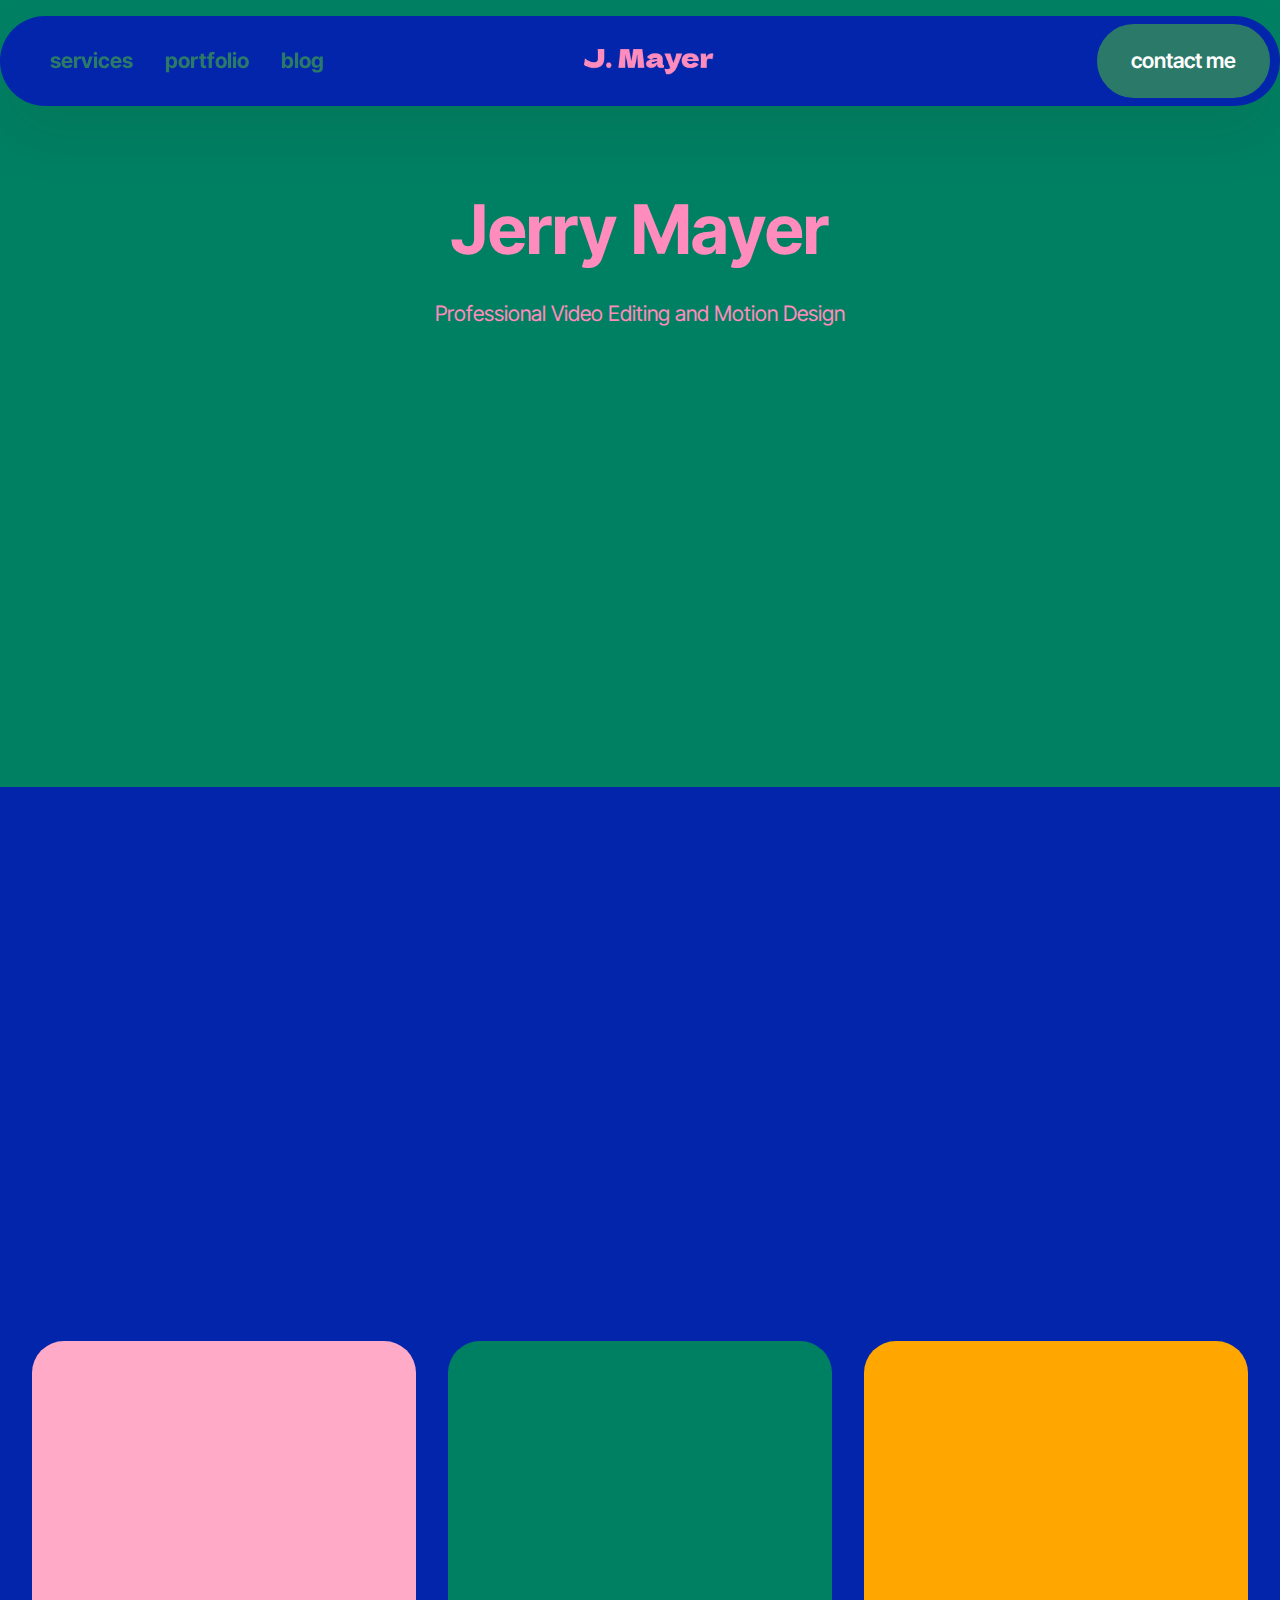
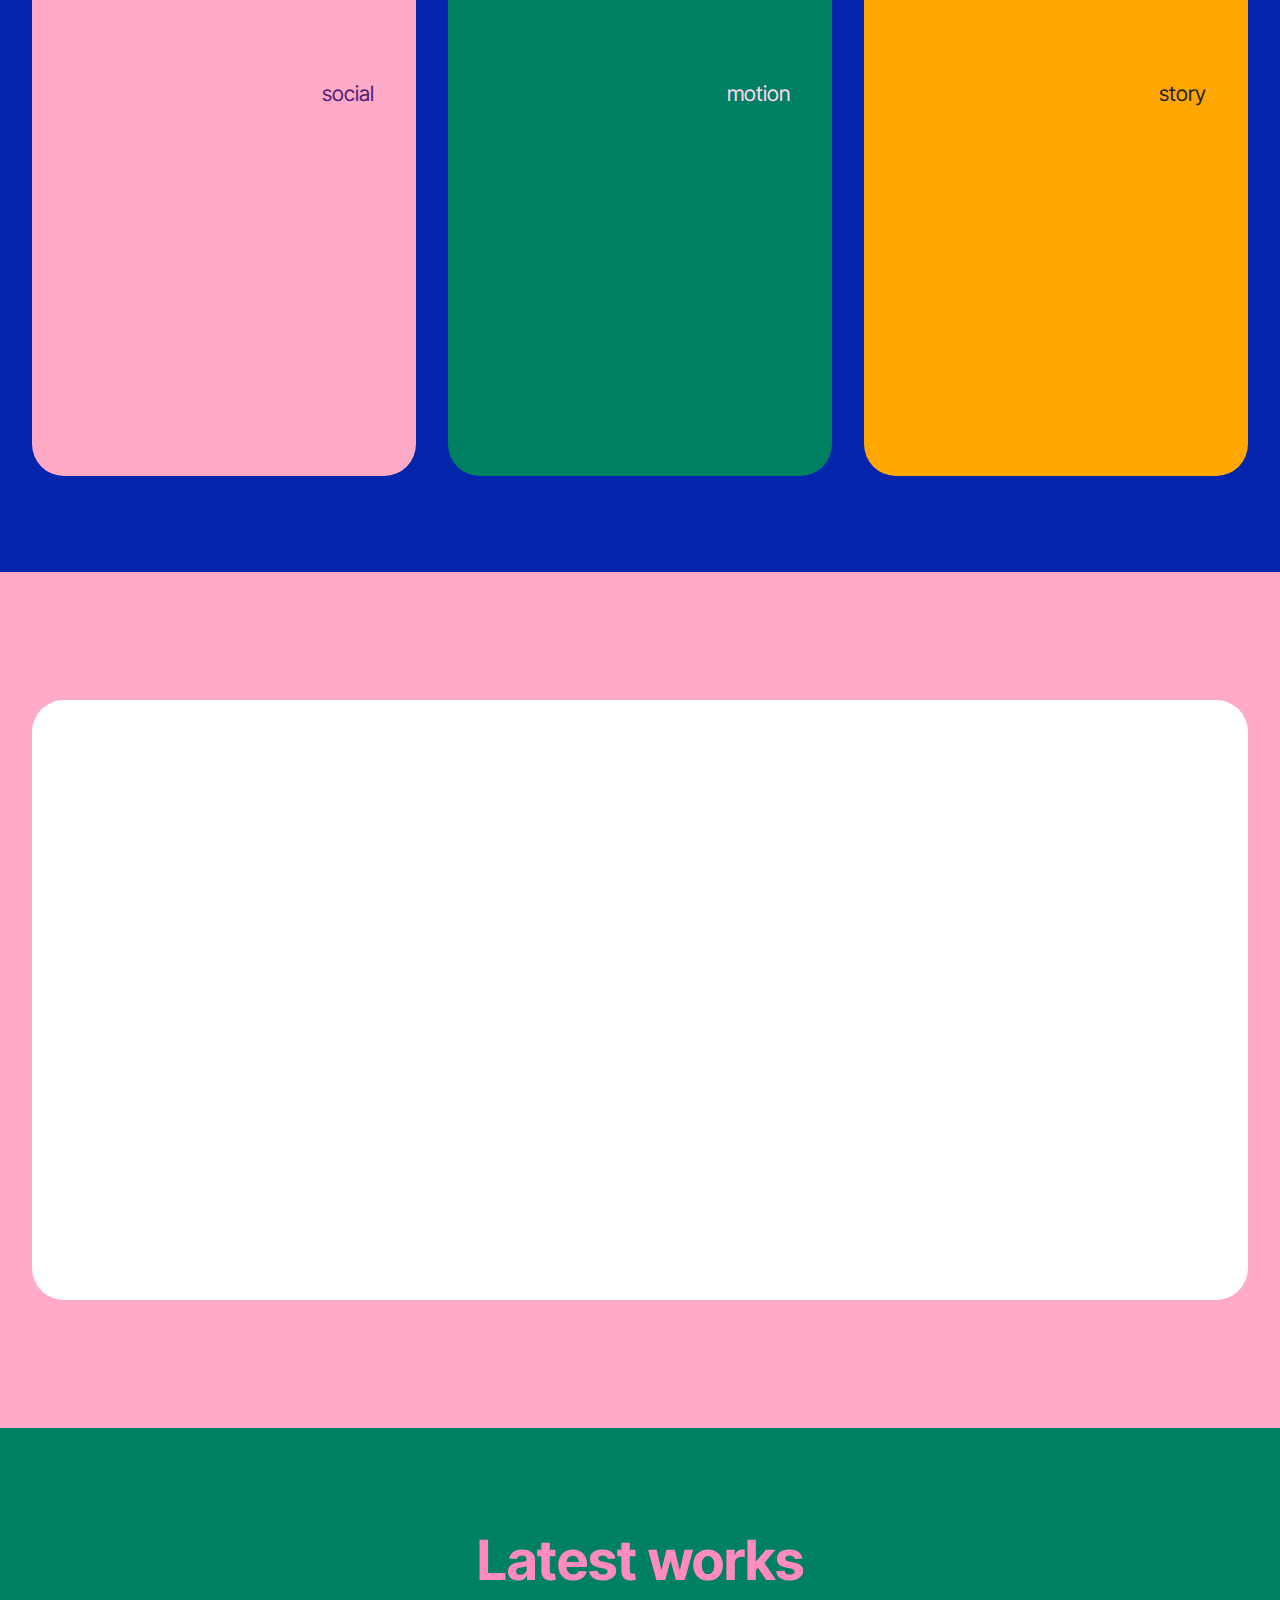
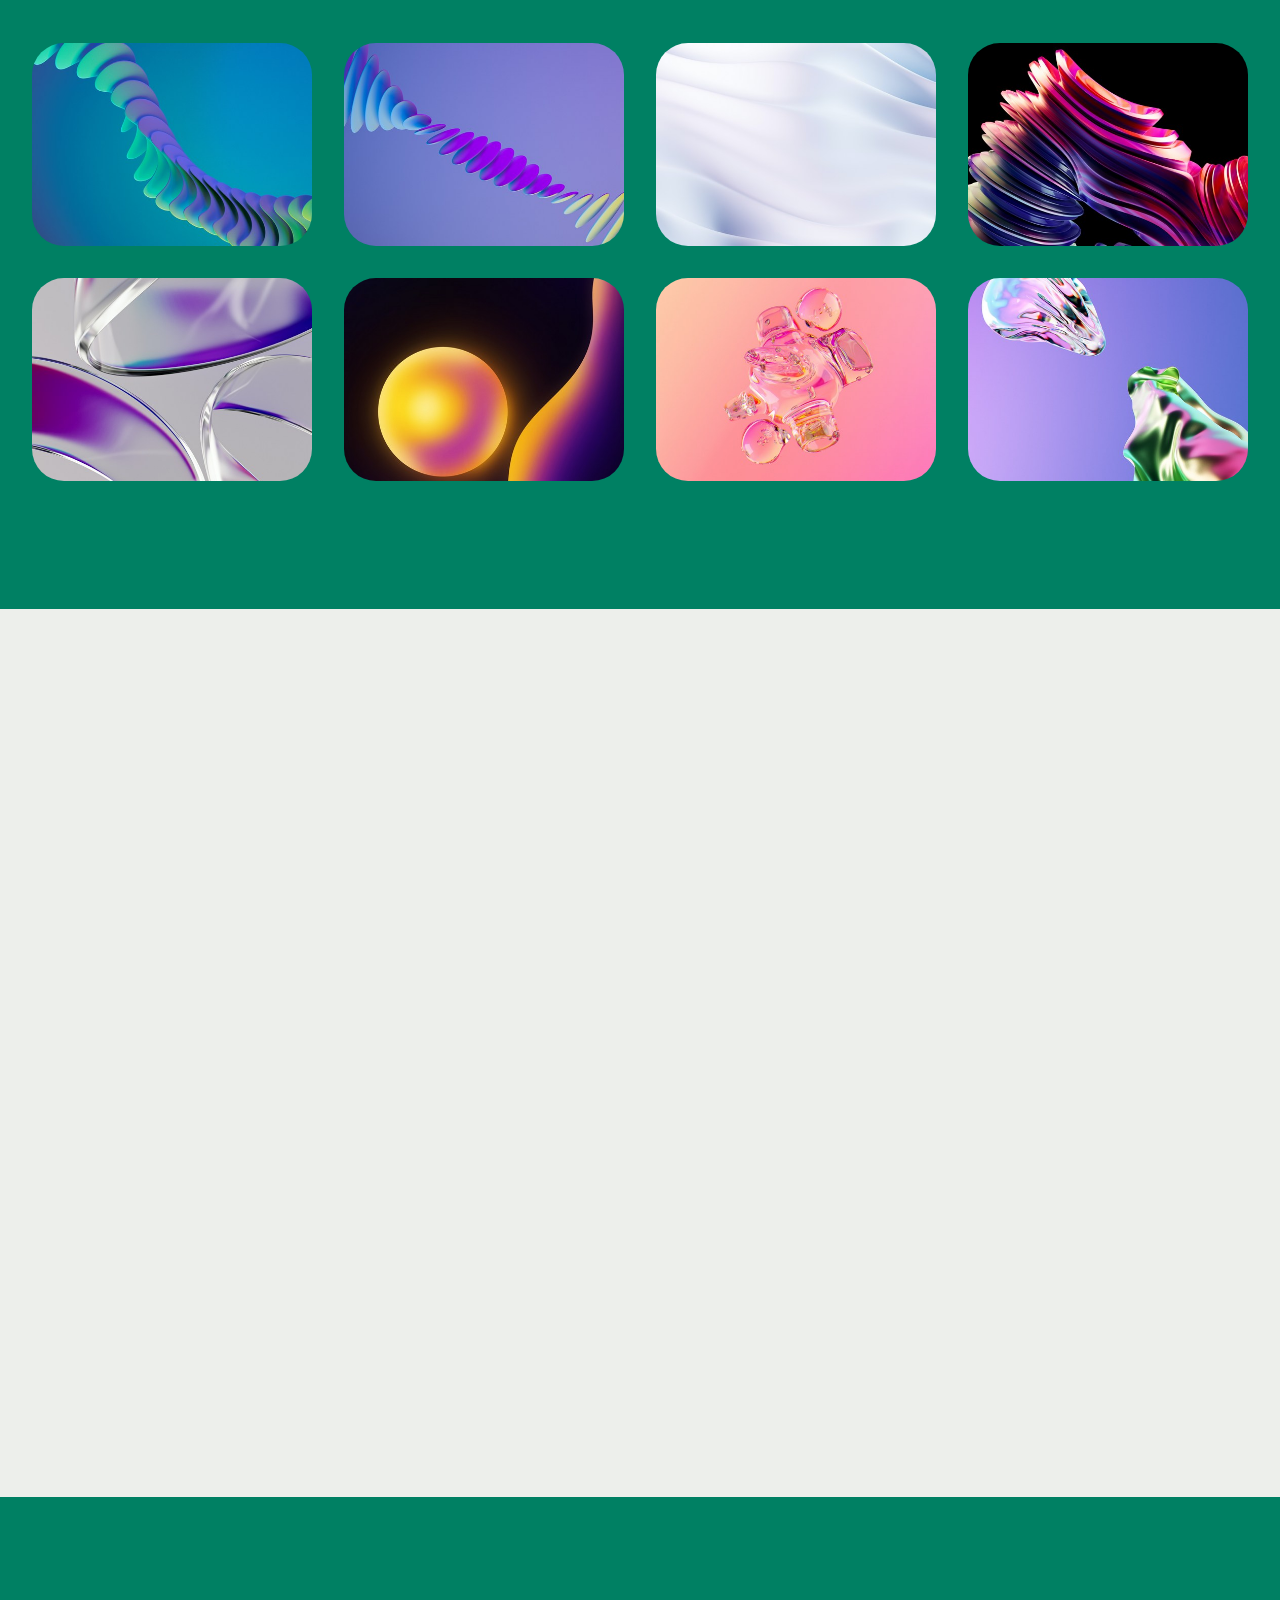
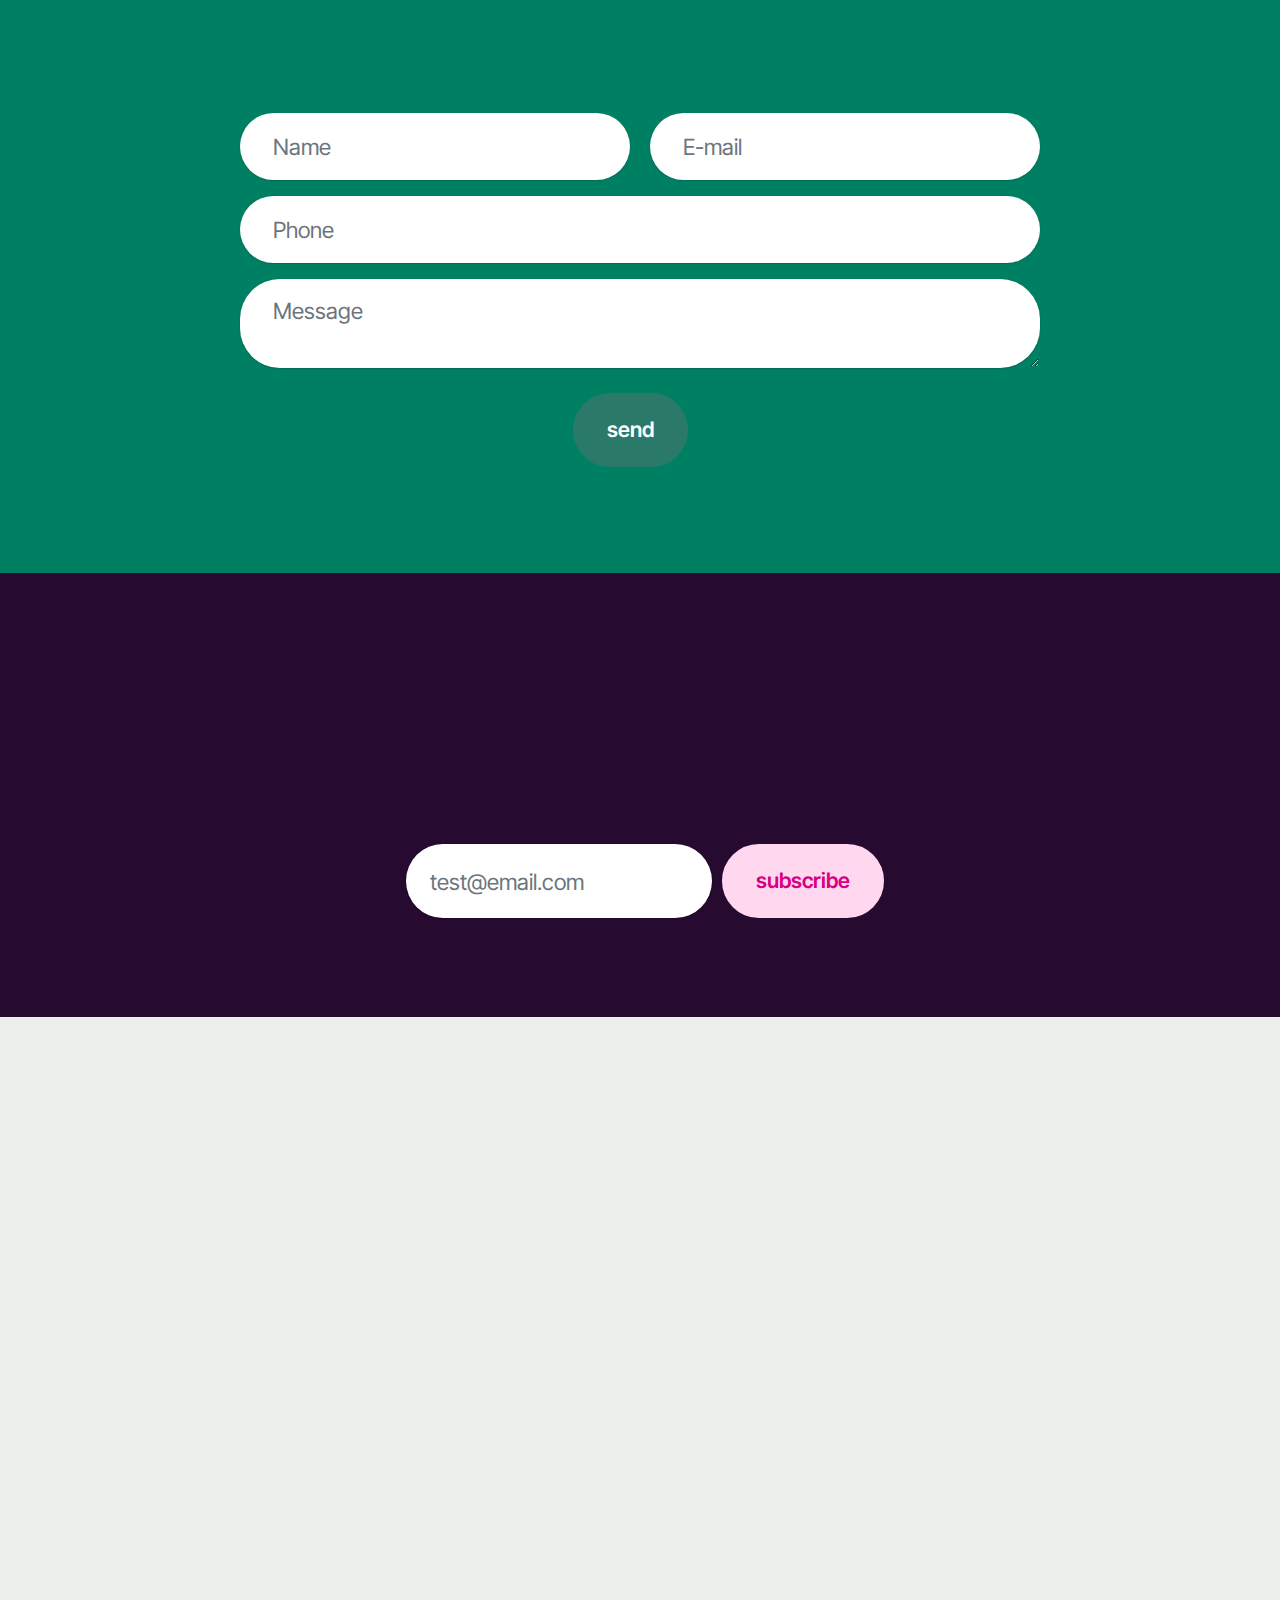
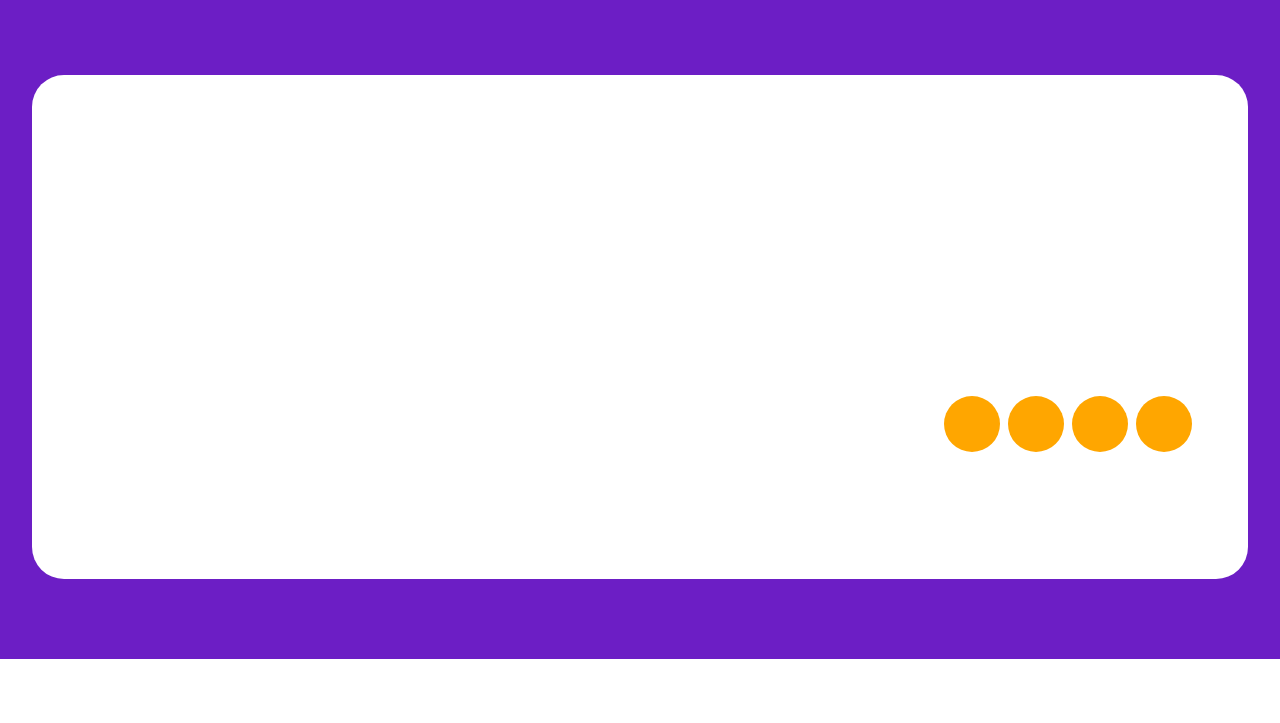
<file: page3.html>
<!DOCTYPE html>
<html  >
<head>
  <!-- Site made with Mobirise Website Builder v5.9.13, https://mobirise.com -->
  <meta charset="UTF-8">
  <meta http-equiv="X-UA-Compatible" content="IE=edge">
  <meta name="generator" content="Mobirise v5.9.13, mobirise.com">
  <meta name="viewport" content="width=device-width, initial-scale=1, minimum-scale=1">
  <link rel="shortcut icon" href="assets/images/mbr-96x96.png" type="image/x-icon">
  <meta name="description" content="">
  
  
  <title>Projects</title>
  <link rel="stylesheet" href="assets/web/assets/mobirise-icons2/mobirise2.css">
  <link rel="stylesheet" href="assets/bootstrap/css/bootstrap.min.css">
  <link rel="stylesheet" href="assets/bootstrap/css/bootstrap-grid.min.css">
  <link rel="stylesheet" href="assets/bootstrap/css/bootstrap-reboot.min.css">
  <link rel="stylesheet" href="assets/animatecss/animate.css">
  <link rel="stylesheet" href="assets/dropdown/css/style.css">
  <link rel="stylesheet" href="assets/socicon/css/styles.css">
  <link rel="stylesheet" href="assets/theme/css/style.css">
  <link rel="preload" href="https://fonts.googleapis.com/css?family=Inter+Tight:100,200,300,400,500,600,700,800,900,100i,200i,300i,400i,500i,600i,700i,800i,900i&display=swap" as="style" onload="this.onload=null;this.rel='stylesheet'">
  <noscript><link rel="stylesheet" href="https://fonts.googleapis.com/css?family=Inter+Tight:100,200,300,400,500,600,700,800,900,100i,200i,300i,400i,500i,600i,700i,800i,900i&display=swap"></noscript>
  <link rel="preload" as="style" href="assets/mobirise/css/mbr-additional.css?v=VRkRh3"><link rel="stylesheet" href="assets/mobirise/css/mbr-additional.css?v=VRkRh3" type="text/css">

  
  
  
</head>
<body>
  
  <section data-bs-version="5.1" class="menu menu3 cid-tHeG7yune1" once="menu" id="menu03-2">
	

	<nav class="navbar navbar-dropdown navbar-fixed-top navbar-expand-lg">
		<div class="container">
			<div class="navbar-brand">
				<span class="navbar-logo">
					<a href="#">
						<img src="assets/images/logo2.png" alt="Mobirise Website Builder" style="height: 1.6rem;">
					</a>
				</span>
				
			</div>
			<button class="navbar-toggler" type="button" data-toggle="collapse" data-bs-toggle="collapse" data-target="#navbarSupportedContent" data-bs-target="#navbarSupportedContent" aria-controls="navbarNavAltMarkup" aria-expanded="false" aria-label="Toggle navigation">
				<div class="hamburger">
					<span></span>
					<span></span>
					<span></span>
					<span></span>
				</div>
			</button>
			<div class="collapse navbar-collapse" id="navbarSupportedContent">
				<ul class="navbar-nav nav-dropdown" data-app-modern-menu="true"><li class="nav-item">
						<a class="nav-link link show text-primary display-4" href="index.html#features01-0" aria-expanded="false"><strong>services</strong></a>
					</li><li class="nav-item">
						<a class="nav-link link text-primary display-4" href="index.html#gallery01-2"><strong>portfolio</strong></a>
					</li>
					
					<li class="nav-item">
						<a class="nav-link link text-primary display-4" href="index.html#features03-6"><strong>blog</strong></a>
					</li></ul>
				
				<div class="navbar-buttons mbr-section-btn"><a class="btn btn-primary display-4" href="index.html#contacts01-5">contact me</a></div>
			</div>
		</div>
	</nav>
</section>

<section data-bs-version="5.1" class="header7 cid-tHeG8PGECK" id="header07-3">
  

  
  
  <div class="topbg"></div>
  <div class="align-center container">
    <div class="row justify-content-center">
      <div class="col-md-12 col-lg-9">
        <h1 class="mbr-section-title mbr-fonts-style mb-4 display-1"><strong>Jerry Mayer</strong></h1>
        <p class="mbr-text mbr-fonts-style mb-4 display-7">
          Professional Video Editing and Motion Design</p>
        
      </div>
    </div>

    <div class="row mt-5 justify-content-center">
      <div class="mbr-figure col-12 col-md-12"><iframe class="mbr-embedded-video" src="https://www.youtube.com/embed/rC41a8PRwlE?rel=0&amp;amp;mute=1&amp;showinfo=0&amp;autoplay=1&amp;loop=1&amp;playlist=rC41a8PRwlE" width="1280" height="720" frameborder="0" allowfullscreen></iframe></div>
    </div>
  </div>
</section>

<section data-bs-version="5.1" class="features1 cid-tIsi3HZcCy" id="features01-0">
  

  
  
  <div class="container-fluid">
    <div class="row justify-content-center mb-5">
      <div class="col-12">
        <h3 class="mbr-section-title mbr-fonts-style align-center mb-0 display-2"><strong>Projects I make</strong></h3>
        
      </div>
    </div>
    <div class="row justify-content-center">
      <div class="col-sm-6 col-md-12 mb-3 mb-lg-0 col-lg-4">
        <div class="card-wrap card1">
          <div class="image-wrap">
            <img src="assets/images/gallery7.jpg" alt="Mobirise Website Builder">
            <div class="social-row display-7">
              <div class="soc-item tag1">
                <span class="tag1 mbr-fonts-style display-7">
                  social</span>
              </div>
            </div>
          </div>
          <div class="content-wrap">
            <h5 class="mbr-card-title card-title1 mbr-fonts-style align-left mb-2 display-5"><strong>Social Media Video</strong></h5>
            
            <p class="card-text1 mbr-fonts-style align-left mb-3 display-7">
              Engaging video content tailored for social media platforms.
            </p>
            <div class="mbr-section-btn align-left content-footer"><a class="btn article-btn btn-danger display-7" href="https://mobiri.se"><strong>read more</strong></a></div>
          </div>
        </div>
      </div>

      <div class="col-sm-6 col-md-12 mb-3 mb-lg-0 col-lg-4">
        <div class="card-wrap card2">
          <div class="image-wrap">
            <img src="assets/images/gallery1.jpg" alt="Mobirise Website Builder">
            <div class="social-row display-7">
              <div class="soc-item tag2">
                <span class="tag2 mbr-fonts-style display-7">
                  motion</span>
              </div>
            </div>
          </div>
          <div class="content-wrap">
            <h5 class="mbr-card-title card-title2 mbr-fonts-style align-left mb-2 display-5"><strong>Motion Design</strong></h5>
            
            <p class="card-text2 mbr-fonts-style align-left mb-3 display-7">
              Dynamic visuals brought to life through captivating motion graphics.<br>
            </p>
            <div class="mbr-section-btn btn-section align-left content-footer"><a class="btn article-btn btn-primary display-7" href="https://mobiri.se"><strong>read more</strong></a></div>
          </div>
        </div>
      </div>
      <div class="col-sm-6 col-md-12 mb-3 mb-lg-0 col-lg-4">
        <div class="card-wrap card3">
          <div class="image-wrap">
            <img src="assets/images/gallery6.jpg" alt="Mobirise Website Builder">
            <div class="social-row display-7">
              <div class="soc-item tag3">
                <span class="tag3 mbr-fonts-style display-7">
                  story</span>
              </div>
            </div>
          </div>
          <div class="content-wrap">
            <h5 class="mbr-card-title card-title3 mbr-fonts-style align-left mb-2 display-5"><strong>Visual Storytelling</strong></h5>
            
            <p class="card-text3 mbr-fonts-style align-left mb-3 display-7">
              Compelling narratives told through captivating visuals that leave an impact.
            </p>
            <div class="mbr-section-btn btn-section align-left content-footer"><a class="btn article-btn btn-success display-7" href="https://mobiri.se"><strong>read more</strong></a></div>
          </div>
        </div>
      </div>

      
    </div>
  </div>
</section>

<section data-bs-version="5.1" class="article05 cid-tIsj2q7oBw" id="article05-1">
  

  
  

  <div class="container">
    <div class="row justify-content-center align-items-center">
      <div class="col-12">
        <div class="card-wrapper">
          <div class="row">
            <div class="col-12 col-md-12 col-lg-5 image-wrapper">
              <img class="w-100" src="assets/images/leilani-angel-k84vnnzxmtq-unsplash-cr-1.jpg" alt="Mobirise Website Builder">
            </div>
            <div class="col-12 col-lg col-md-12">
              <div class="text-wrapper align-left">
                <h1 class="mbr-section-title mbr-fonts-style mb-4 display-2"><strong>About me</strong></h1>
                <p class="mbr-text mbr-fonts-style mb-4 display-7">
                  My goal is to craft visuals that resonate with audiences, evoke emotions, and inspire connections. I am dedicated to delivering high-quality work that exceeds expectations and brings your creative vision to life. Let's collaborate and create something truly remarkable together.<br>
                </p>
                <div class="mbr-section-btn mt-3"><a class="btn btn-lg btn-info display-7" href="https://mobiri.se">contact me</a></div>
              </div>
            </div>
          </div>
        </div>
      </div>
    </div>
  </div>
</section>

<section data-bs-version="5.1" class="gallery1 mbr-gallery cid-tIsjhWS5IM" id="gallery01-2">
    

    
    

    <div class="container-fluid">
        <div class="mbr-section-head mb-5">
            <h3 class="mbr-section-title mbr-fonts-style align-center m-0 display-2"><strong>Latest works</strong></h3>
            
        </div>
        <div class="row mbr-gallery mt-4">
            <div class="col-12 col-md-6 col-lg-3 item gallery-image active">
                <div class="item-wrapper mb-3" data-toggle="modal" data-bs-toggle="modal" data-target="#u35N70Xbzx-modal" data-bs-target="#u35N70Xbzx-modal">
                    <img class="w-100" src="assets/images/gallery1.jpg" alt="Mobirise Website Builder" data-slide-to="0" data-bs-slide-to="0" data-target="#lb-u35N70Xbzx" data-bs-target="#lb-u35N70Xbzx">
                    <div class="icon-wrapper">
                        <span class="mobi-mbri mobi-mbri-search mbr-iconfont mbr-iconfont-btn"></span>
                    </div>
                </div>
                
            </div>
            <div class="col-12 col-md-6 col-lg-3 item gallery-image">
                <div class="item-wrapper mb-3" data-toggle="modal" data-bs-toggle="modal" data-target="#u35N70Xbzx-modal" data-bs-target="#u35N70Xbzx-modal">
                    <img class="w-100" src="assets/images/gallery2.jpg" alt="Mobirise Website Builder" data-slide-to="1" data-bs-slide-to="1" data-target="#lb-u35N70Xbzx" data-bs-target="#lb-u35N70Xbzx">
                    <div class="icon-wrapper">
                        <span class="mobi-mbri mobi-mbri-search mbr-iconfont mbr-iconfont-btn"></span>
                    </div>
                </div>
                
            </div>
            <div class="col-12 col-md-6 col-lg-3 item gallery-image">
                <div class="item-wrapper mb-3" data-toggle="modal" data-bs-toggle="modal" data-target="#u35N70Xbzx-modal" data-bs-target="#u35N70Xbzx-modal">
                    <img class="w-100" src="assets/images/gallery3.jpg" alt="Mobirise Website Builder" data-slide-to="2" data-bs-slide-to="2" data-target="#lb-u35N70Xbzx" data-bs-target="#lb-u35N70Xbzx">
                    <div class="icon-wrapper">
                        <span class="mobi-mbri mobi-mbri-search mbr-iconfont mbr-iconfont-btn"></span>
                    </div>
                </div>
                
            </div>
            <div class="col-12 col-md-6 col-lg-3 item gallery-image">
                <div class="item-wrapper mb-3" data-toggle="modal" data-bs-toggle="modal" data-target="#u35N70Xbzx-modal" data-bs-target="#u35N70Xbzx-modal">
                    <img class="w-100" src="assets/images/gallery4.jpg" alt="Mobirise Website Builder" data-slide-to="3" data-bs-slide-to="3" data-target="#lb-u35N70Xbzx" data-bs-target="#lb-u35N70Xbzx">
                    <div class="icon-wrapper">
                        <span class="mobi-mbri mobi-mbri-search mbr-iconfont mbr-iconfont-btn"></span>
                    </div>
                </div>
                
            </div>
            <div class="col-12 col-md-6 col-lg-3 item gallery-image">
                <div class="item-wrapper mb-3" data-toggle="modal" data-bs-toggle="modal" data-target="#u35N70Xbzx-modal" data-bs-target="#u35N70Xbzx-modal">
                    <img class="w-100" src="assets/images/gallery5.jpg" alt="Mobirise Website Builder" data-slide-to="4" data-bs-slide-to="4" data-target="#lb-u35N70Xbzx" data-bs-target="#lb-u35N70Xbzx">
                    <div class="icon-wrapper">
                        <span class="mobi-mbri mobi-mbri-search mbr-iconfont mbr-iconfont-btn"></span>
                    </div>
                </div>
                
            </div>
            <div class="col-12 col-md-6 col-lg-3 item gallery-image">
                <div class="item-wrapper mb-3" data-toggle="modal" data-bs-toggle="modal" data-target="#u35N70Xbzx-modal" data-bs-target="#u35N70Xbzx-modal">
                    <img class="w-100" src="assets/images/gallery6.jpg" alt="Mobirise Website Builder" data-slide-to="5" data-bs-slide-to="5" data-target="#lb-u35N70Xbzx" data-bs-target="#lb-u35N70Xbzx">
                    <div class="icon-wrapper">
                        <span class="mobi-mbri mobi-mbri-search mbr-iconfont mbr-iconfont-btn"></span>
                    </div>
                </div>
                
            </div>
            <div class="col-12 col-md-6 col-lg-3 item gallery-image">
                <div class="item-wrapper mb-3" data-toggle="modal" data-bs-toggle="modal" data-target="#u35N70Xbzx-modal" data-bs-target="#u35N70Xbzx-modal">
                    <img class="w-100" src="assets/images/gallery7.jpg" alt="Mobirise Website Builder" data-slide-to="6" data-bs-slide-to="6" data-target="#lb-u35N70Xbzx" data-bs-target="#lb-u35N70Xbzx">
                    <div class="icon-wrapper">
                        <span class="mobi-mbri mobi-mbri-search mbr-iconfont mbr-iconfont-btn"></span>
                    </div>
                </div>
                
            </div><div class="col-12 col-md-6 col-lg-3 item gallery-image">
                <div class="item-wrapper mb-3" data-toggle="modal" data-bs-toggle="modal" data-target="#u35N70Xbzx-modal" data-bs-target="#u35N70Xbzx-modal">
                    <img class="w-100" src="assets/images/gallery8.jpg" alt="Mobirise Website Builder" data-slide-to="7" data-bs-slide-to="7" data-target="#lb-u35N70Xbzx" data-bs-target="#lb-u35N70Xbzx">
                    <div class="icon-wrapper">
                        <span class="mobi-mbri mobi-mbri-search mbr-iconfont mbr-iconfont-btn"></span>
                    </div>
                </div>
                
            </div>
            
        </div>

        <div class="modal mbr-slider" tabindex="-1" role="dialog" aria-hidden="true" id="u35N70Xbzx-modal">
            <div class="modal-dialog" role="document">
                <div class="modal-content">
                    <div class="modal-body">
                        <div class="carousel slide" id="lb-u35N70Xbzx" data-ride="carousel" data-bs-ride="carousel" data-interval="3000" data-bs-interval="3000">
                            <div class="carousel-inner">
                                <div class="carousel-item active">
                                    <img class="d-block w-100" src="assets/images/gallery1.jpg" alt="Mobirise Website Builder">
                                </div>
                                <div class="carousel-item">
                                    <img class="d-block w-100" src="assets/images/gallery2.jpg" alt="Mobirise Website Builder">
                                </div>
                                <div class="carousel-item">
                                    <img class="d-block w-100" src="assets/images/gallery3.jpg" alt="Mobirise Website Builder">
                                </div>
                                <div class="carousel-item">
                                    <img class="d-block w-100" src="assets/images/gallery4.jpg" alt="Mobirise Website Builder">
                                </div>
                                <div class="carousel-item">
                                    <img class="d-block w-100" src="assets/images/gallery5.jpg" alt="Mobirise Website Builder">
                                </div>
                                <div class="carousel-item">
                                    <img class="d-block w-100" src="assets/images/gallery6.jpg" alt="Mobirise Website Builder">
                                </div>
                                <div class="carousel-item">
                                    <img class="d-block w-100" src="assets/images/gallery7.jpg" alt="Mobirise Website Builder">
                                </div><div class="carousel-item">
                                    <img class="d-block w-100" src="assets/images/gallery8.jpg" alt="Mobirise Website Builder">
                                </div>
                                
                            </div>
                            <ol class="carousel-indicators">
                                <li data-slide-to="0" data-bs-slide-to="0" class="active" data-target="#lb-u35N70Xbzx" data-bs-target="#lb-u35N70Xbzx"></li>
                                <li data-slide-to="1" data-bs-slide-to="1" data-target="#lb-u35N70Xbzx" data-bs-target="#lb-u35N70Xbzx"></li>
                                <li data-slide-to="2" data-bs-slide-to="2" data-target="#lb-u35N70Xbzx" data-bs-target="#lb-u35N70Xbzx"></li>
                                <li data-slide-to="3" data-bs-slide-to="3" data-target="#lb-u35N70Xbzx" data-bs-target="#lb-u35N70Xbzx"></li>
                                <li data-slide-to="4" data-bs-slide-to="4" data-target="#lb-u35N70Xbzx" data-bs-target="#lb-u35N70Xbzx"></li>
                                <li data-slide-to="5" data-bs-slide-to="5" data-target="#lb-u35N70Xbzx" data-bs-target="#lb-u35N70Xbzx"></li>
                                <li data-slide-to="6" data-bs-slide-to="6" data-target="#lb-u35N70Xbzx" data-bs-target="#lb-u35N70Xbzx"></li>
                                <li data-slide-to="7" data-bs-slide-to="7" data-target="#lb-u35N70Xbzx" data-bs-target="#lb-u35N70Xbzx"></li>
                            </ol>
                            <a role="button" href="" class="close" data-dismiss="modal" data-bs-dismiss="modal" aria-label="Close">
                            </a>
                            <a class="carousel-control-prev carousel-control" role="button" data-slide="prev" data-bs-slide="prev" href="#lb-u35N70Xbzx">
                                <span class="mobi-mbri mobi-mbri-arrow-prev" aria-hidden="true"></span>
                                <span class="sr-only visually-hidden">Previous</span>
                            </a>
                            <a class="carousel-control-next carousel-control" role="button" data-slide="next" data-bs-slide="next" href="#lb-u35N70Xbzx">
                                <span class="mobi-mbri mobi-mbri-arrow-next" aria-hidden="true"></span>
                                <span class="sr-only visually-hidden">Next</span>
                            </a>
                        </div>
                    </div>
                </div>
            </div>
        </div>
    </div>
</section>

<section data-bs-version="5.1" class="pricing1 cid-tIsjMsRA0K" id="pricing01-3">
  
  
  <div class="container">
    <div class="mbr-section-head mb-5">
      <h4 class="mbr-section-title mbr-fonts-style align-left mb-0 display-2">
        <strong>Prices</strong>
      </h4>
      <h5 class="mbr-section-subtitle mbr-fonts-style align-left mt-4 mb-0 display-7">Custom pricing based on the scope and requirements of the project. Contact Jerry Mayer for a personalized quote.</h5>
    </div>
    <div class="row mt-4"> 
      <div class="item features-without-image col-12 col-md-6 col-lg-4 item-mb">
        <div class="item-wrapper">
          <div class="item-head">
            <h5 class="item-title mbr-fonts-style mb-0 display-5">
              <strong>Commercial</strong>
            </h5>
            <h6 class="item-subtitle mbr-fonts-style mt-0 mb-0 display-7">Starting at <strong>$150</strong> per project</h6>
          </div>
          <div class="item-content">
            <p class="mbr-text mbr-fonts-style display-7">
              Professional video editing for various purposes such as commercials, music and corporate videos, short films.
            </p>
          </div>
          <div class="mbr-section-btn item-footer"><a href="index.html#contacts01-5" class="btn item-btn btn-success display-7">contact me</a></div>
        </div>
      </div>

      <div class="item features-without-image col-12 col-md-6 col-lg-4 item-mb">
        <div class="item-wrapper">
          <div class="item-head">
            <h5 class="item-title mbr-fonts-style mb-0 display-5">
              <strong>Motion</strong>
            </h5>
            <h6 class="item-subtitle mbr-fonts-style mt-0 mb-0 display-7">Starting at <strong>$200</strong> per project</h6>
          </div>
          <div class="item-content">
            <p class="mbr-text mbr-fonts-style display-7">
              Creation of visually stunning motion graphics and animations to enhance your videos and presentations.
            </p>
          </div>
          <div class="mbr-section-btn item-footer"><a href="index.html#contacts01-5" class="btn item-btn btn-success display-7">contact me</a></div>
        </div>
      </div>

      <div class="item features-without-image col-12 col-md-6 col-lg-4 item-mb">
        <div class="item-wrapper">
          <div class="item-head">
            <h5 class="item-title mbr-fonts-style mb-0 display-5">
              <strong>Reels</strong>
            </h5>
            <h6 class="item-subtitle mbr-fonts-style mt-0 mb-0 display-7">Starting at <strong>$100</strong> per video</h6>
          </div>
          <div class="item-content">
            <p class="mbr-text mbr-fonts-style display-7">
              Attention-grabbing short videos, reels, and content for platforms like Instagram, TikTok, and YouTube.
            </p>
          </div>
          <div class="mbr-section-btn item-footer"><a href="index.html#contacts01-5" class="btn item-btn btn-success display-7">contact me</a></div>
        </div>
      </div>
      
    </div>
  </div>
</section>

<section data-bs-version="5.1" class="form5 cid-tIskrx6sZd" id="form02-4">
    
    
    <div class="container">
        <div class="mbr-section-head mb-5">
            <h3 class="mbr-section-title mbr-fonts-style align-center mb-0 display-2"><strong>Send me a message</strong></h3>
            
        </div>
        <div class="row justify-content-center mt-4">
            <div class="col-lg-8 mx-auto mbr-form" data-form-type="formoid">
                <form action="https://mobirise.eu/" method="POST" class="mbr-form form-with-styler" data-form-title="Form Name"><input type="hidden" name="email" data-form-email="true" value="nE2pkwlmyVIZ+Fo34lHH9kjoNJy+ecQc/PwjBQwzS58c7TgmNgfQCdcj8zqDYIqq/oYeEbfXPJVG5mow0CeZ0rdEBQu0EofE8uNVakAle9+pPZbYsBoY/VoRLGgrZhNL">
                    <div class="row">
                        <div hidden="hidden" data-form-alert="" class="alert alert-success col-12">Thanks for filling out the form!</div>
                        <div hidden="hidden" data-form-alert-danger="" class="alert alert-danger col-12">
                            Oops...! some problem!
                        </div>
                    </div>
                    <div class="dragArea row">
                        <div class="col-md col-sm-12 form-group mb-3" data-for="name">
                            <input type="text" name="name" placeholder="Name" data-form-field="name" class="form-control" value="" id="name-form02-4">
                        </div>
                        <div class="col-md col-sm-12 form-group mb-3" data-for="email">
                            <input type="email" name="email" placeholder="E-mail" data-form-field="email" class="form-control" value="" id="email-form02-4">
                        </div>
                        <div class="col-12 form-group mb-3" data-for="phone">
                            <input type="tel" name="phone" placeholder="Phone" data-form-field="phone" class="form-control" value="" id="phone-form02-4">
                        </div>
                        <div class="col-12 form-group mb-3" data-for="textarea">
                            <textarea name="textarea" placeholder="Message" data-form-field="textarea" class="form-control" id="textarea-form02-4"></textarea>
                        </div>
                        <div class="col-lg-12 col-md-12 col-sm-12 align-center mbr-section-btn"><button type="submit" class="btn btn-primary display-7">send</button></div>
                    </div>
                </form>
            </div>
        </div>
    </div>
</section>

<section data-bs-version="5.1" class="form1 cid-tIsokmLLOC" id="form01-7">
	

	

	<div class="container">
		<div class="row content-wrapper justify-content-center">
			<div class="col-lg-7 mbr-form">
				<div class="col-lg-12 col-md-12 col-sm-12">
					<h5 class="mbr-section-title mbr-fonts-style mb-5 display-2">
						<strong>Step into the world of creativity</strong>
					</h5>
				</div>

				<div class="text-wrapper align-left" data-form-type="formoid">
					<!--Formbuilder Form-->
					<form action="https://mobirise.eu/" method="POST" class="mbr-form form-with-styler" data-form-title="Form Name"><input type="hidden" name="email" data-form-email="true" value="xLdLfQawc6OXEsIXXmG5y9xgbD9BHJrUtFS4L0tC0Z+d1kwqH+R6PqPZjQhAS130ieSdN9ZumtonaFKlfbOx/2gojfzd7Fw+L3I3NEHUkUseRW550CSvwyqDWcCUDK3N">
						<div class="row">
							<div hidden="hidden" data-form-alert="" class="alert alert-success col-12">Thanks for filling out the form!</div>
							<div hidden="hidden" data-form-alert-danger="" class="alert alert-danger col-12">
								Oops...! some problem!
							</div>
						</div>
						<div class="dragArea row">
							<div data-for="email" class="col-lg-6 col-md-6 col-sm-12 form-group">
								<input type="email" name="email" placeholder="test@email.com" data-form-field="email" class="form-control display-7" value="" id="email-form01-7">
							</div>
							<div class="col-auto mbr-section-btn"><button type="submit" class="w-100 w-100 w-100 w-100 w-100 w-100 btn btn-secondary display-7">subscribe</button></div>
						</div>
					</form>
					<!--Formbuilder Form-->
				</div>
			</div>
		</div>
	</div>
</section>

<section data-bs-version="5.1" class="contacts01 cid-tIsl0U2P9c" id="contacts01-5">
    

    
    
    <div class="container">
        <div class="mbr-section-head mb-5">
            <h3 class="mbr-section-title mbr-fonts-style align-center mb-0 display-2"><strong>Drop me a line 👋</strong></h3>
            
        </div>
        <div class="row">
            <div class="item features-without-image col-12 col-md-6 active">
                <div class="item-wrapper">
                    <div class="text-wrapper">
                        <h6 class="card-title mbr-fonts-style mb-3 display-5">
                            <strong>Email</strong>
                        </h6>
                        <p class="mbr-text mbr-fonts-style display-7">
                            <a href="mailto:jerry@email.com" class="text-success text-primary">jerry@email.com</a>
                        </p>
                    </div>
                </div>
            </div><div class="item features-without-image col-12 col-md-6">
                <div class="item-wrapper">
                    <div class="text-wrapper">
                        <h6 class="card-title mbr-fonts-style mb-3 display-5">
                            <strong>Phone</strong>
                        </h6>
                        <p class="mbr-text mbr-fonts-style display-7">
                            <a href="tel:0(800)1234567" class="text-success text-primary">0 (800) 123 45 67</a>
                        </p>
                    </div>
                </div>
            </div>
            
            <div class="item features-without-image col-12 col-md-6">
                <div class="item-wrapper">
                    <div class="text-wrapper">
                        <h6 class="card-title mbr-fonts-style mb-3 display-5"><strong>WhatsApp</strong></h6>
                        <p class="mbr-text mbr-fonts-style display-7">
                            <a href="https://wa.me/1234567890" class="text-success">+1 234 567890</a>
                        </p>
                    </div>
                </div>
            </div>
            <div class="item features-without-image col-12 col-md-6">
                <div class="item-wrapper">
                    <div class="text-wrapper">
                        <h6 class="card-title mbr-fonts-style mb-3 display-5">
                            <strong>Instagram</strong></h6>
                        <p class="mbr-text mbr-fonts-style display-7"><a href="https://www.instagram.com/jerrymayer/" class="text-success">@jerrymayer</a></p>
                    </div>
                </div>
            </div>
        </div>
    </div>
</section>

<section data-bs-version="5.1" class="features03 cid-tIsljcLokI" id="features03-6">
	
	
	<div class="container-fluid">
		<div class="mbr-section-head mb-5">
			<h4 class="mbr-section-title mbr-fonts-style align-center mb-0 display-2"><strong>My Blog</strong></h4>
			
		</div>
		<div class="row">
			<div class="item features-image col-12 col-md-6 col-lg-6 active">
				<div class="item-wrapper">
					<div class="item-img mb-3">
						<img src="assets/images/mae-mu-xtrl02zuzxe-unsplash.jpg" alt="Mobirise Website Builder" title="">
					</div>
					<div class="item-content align-left">
						<h5 class="item-title mbr-fonts-style mt-0 mb-3 display-7">Bringing inanimate objects to captivating life</h5>
						<h6 class="item-subtitle mbr-fonts-style mb-3 display-5"><strong>Stop motion animation</strong></h6>
						
						<div class="mbr-section-btn item-footer"><a href="" class="btn item-btn btn-warning-outline display-7">read more</a></div>
					</div>
				</div>
			</div>
			<div class="item features-image col-12 col-md-6 col-lg-6">
				<div class="item-wrapper">
					<div class="item-img mb-3">
						<img src="assets/images/milad-fakurian-wnshbf-btbo-unsplash.jpg" alt="Mobirise Website Builder" title="" data-slide-to="1" data-bs-slide-to="1">
					</div>
					<div class="item-content align-left">
						<h5 class="item-title mbr-fonts-style mb-3 mt-0 display-7">Enhancing mood and aesthetics with color manipulation</h5>
						<h6 class="item-subtitle mbr-fonts-style mb-3 display-5"><strong>Color Grading</strong></h6>
						
						<div class="mbr-section-btn item-footer"><a href="" class="btn item-btn btn-warning-outline display-7">read more</a></div>
					</div>
				</div>
			</div>
			<div class="item features-image col-12 col-md-6 col-lg-6">
				<div class="item-wrapper">
					<div class="item-img mb-3">
						<img src="assets/images/kevin-cloney-2zak5fp-p3o-unsplash.jpg" alt="Mobirise Website Builder" title="" data-slide-to="2" data-bs-slide-to="2">
					</div>
					<div class="item-content align-left">
						<h5 class="item-title mbr-fonts-style mb-3 mt-0 display-7">Crafting immersive visuals and engaging worlds</h5>
						<h6 class="item-subtitle mbr-fonts-style mt-0 mb-3 display-5"><strong>3D Animation</strong></h6>
						
						<div class="mbr-section-btn item-footer"><a href="" class="btn item-btn btn-warning-outline display-7">read more</a></div>
					</div>
				</div>
			</div>
			<div class="item features-image col-12 col-md-6 col-lg-6">
				<div class="item-wrapper">
					<div class="item-img mb-3">
						<img src="assets/images/daniela-diaz-u0lqnabx2he-unsplash.jpg" alt="Mobirise Website Builder" title="" data-slide-to="3" data-bs-slide-to="3">
					</div>
					<div class="item-content align-left">
						<h5 class="item-title mbr-fonts-style mb-3 mt-0 display-7">Stunning effects for an enhanced visual experience</h5>
						<h6 class="item-subtitle mbr-fonts-style mt-0 mb-3 display-5"><strong>Visual Effects</strong></h6>
						
						<div class="mbr-section-btn item-footer"><a href="" class="btn item-btn btn-warning-outline display-7">read more</a></div>
					</div>
				</div>
			</div>
		</div>
	</div>
</section>

<section data-bs-version="5.1" class="footer1 cid-tHfEgJYxcL" once="footers" id="footer01-q">
	

	
	
	<div class="container">
		<div class="row mbr-white">
			<div class="col-12 col-md-6 col-lg-3">
				<h5 class="mbr-section-subtitle mbr-fonts-style mb-2 display-5">
					<strong>J. Mayer</strong></h5>
				<ul class="list mbr-fonts-style display-7">
					<li class="mbr-text item-wrap">Video editing
</li><li class="mbr-text item-wrap">Motion design
</li><li class="mbr-text item-wrap">Reels</li><li class="mbr-text item-wrap">Animation</li><li class="mbr-text item-wrap">Visual effects</li>
				</ul>
			</div>
			<div class="col-12 col-md-6 col-lg-3">
				<h5 class="mbr-section-subtitle mbr-fonts-style mb-2 display-5">
					<strong>Features</strong>
				</h5>
				<ul class="list mbr-fonts-style display-7">
					<li class="mbr-text item-wrap">Promotion</li>
					<li class="mbr-text item-wrap">Design</li>
					<li class="mbr-text item-wrap">Creative</li>
					<li class="mbr-text item-wrap">Production</li>
				</ul>
			</div>
			<div class="col-12 col-md-6 col-lg-3">
				<h5 class="mbr-section-subtitle mbr-fonts-style mb-2 display-5">
					<strong>Support</strong>
				</h5>
				<ul class="list mbr-fonts-style display-7">
					<li class="mbr-text item-wrap">Email</li>
					<li class="mbr-text item-wrap">Phone</li>
					<li class="mbr-text item-wrap">Agency</li>
				</ul>
			</div>
			<div class="col-12 col-md-6 col-lg-3">
				<h5 class="mbr-section-subtitle mbr-fonts-style mb-2 display-5">
					<strong>About</strong>
				</h5>
				<ul class="list mbr-fonts-style display-7">
					<li class="mbr-text item-wrap">TikTok</li><li class="mbr-text item-wrap">Instagram</li><li class="mbr-text item-wrap">YouTube</li><li class="mbr-text item-wrap">Vimeo</li>
				</ul>
			</div>
			<div class="col-12 mt-5 footer-col">
				<div class="mbr-section-btn align-left"><a class="btn btn-secondary display-4" href="index.html#contacts01-5">contact me</a></div>

				<div class="social-row mt-2 display-7">
					<div class="soc-item">
						<a href="#" target="_blank">
							<span class="mbr-iconfont socicon-tiktok socicon"></span>
						</a>
					</div>
					<div class="soc-item">
						<a href="#">
							<span class="mbr-iconfont socicon-instagram socicon"></span>
						</a>
					</div>
					<div class="soc-item">
						<a href="#">
							<span class="mbr-iconfont socicon-youtube socicon"></span>
						</a>
					</div>
					<div class="soc-item">
						<a href="#">
							<span class="mbr-iconfont socicon-logmein socicon"></span>
						</a>
					</div>
				</div>
			</div>
			<div class="col-12 mt-4">
				<p class="mbr-text mb-0 mbr-fonts-style copyright align-center display-4">
					© 2030 Mobirise Website Builder - All Rights Reserved
				</p>
			</div>
		</div>
	</div>
</section><section class="display-7" style="padding: 0;align-items: center;justify-content: center;flex-wrap: wrap;    align-content: center;display: flex;position: relative;height: 4rem;"><a href="https://mobiri.se/3140615" style="flex: 1 1;height: 4rem;position: absolute;width: 100%;z-index: 1;"><img alt="" style="height: 4rem;" src="[data-uri]"></a><p style="margin: 0;text-align: center;" class="display-7">&#8204;</p><a style="z-index:1" href="https://mobirise.com">Mobirise </a></section><script src="assets/bootstrap/js/bootstrap.bundle.min.js"></script>  <script src="assets/smoothscroll/smooth-scroll.js"></script>  <script src="assets/ytplayer/index.js"></script>  <script src="assets/dropdown/js/navbar-dropdown.js"></script>  <script src="assets/theme/js/script.js"></script>  <script src="assets/formoid/formoid.min.js"></script>  
  
  
  <input name="animation" type="hidden">
  </body>
</html>
</file>
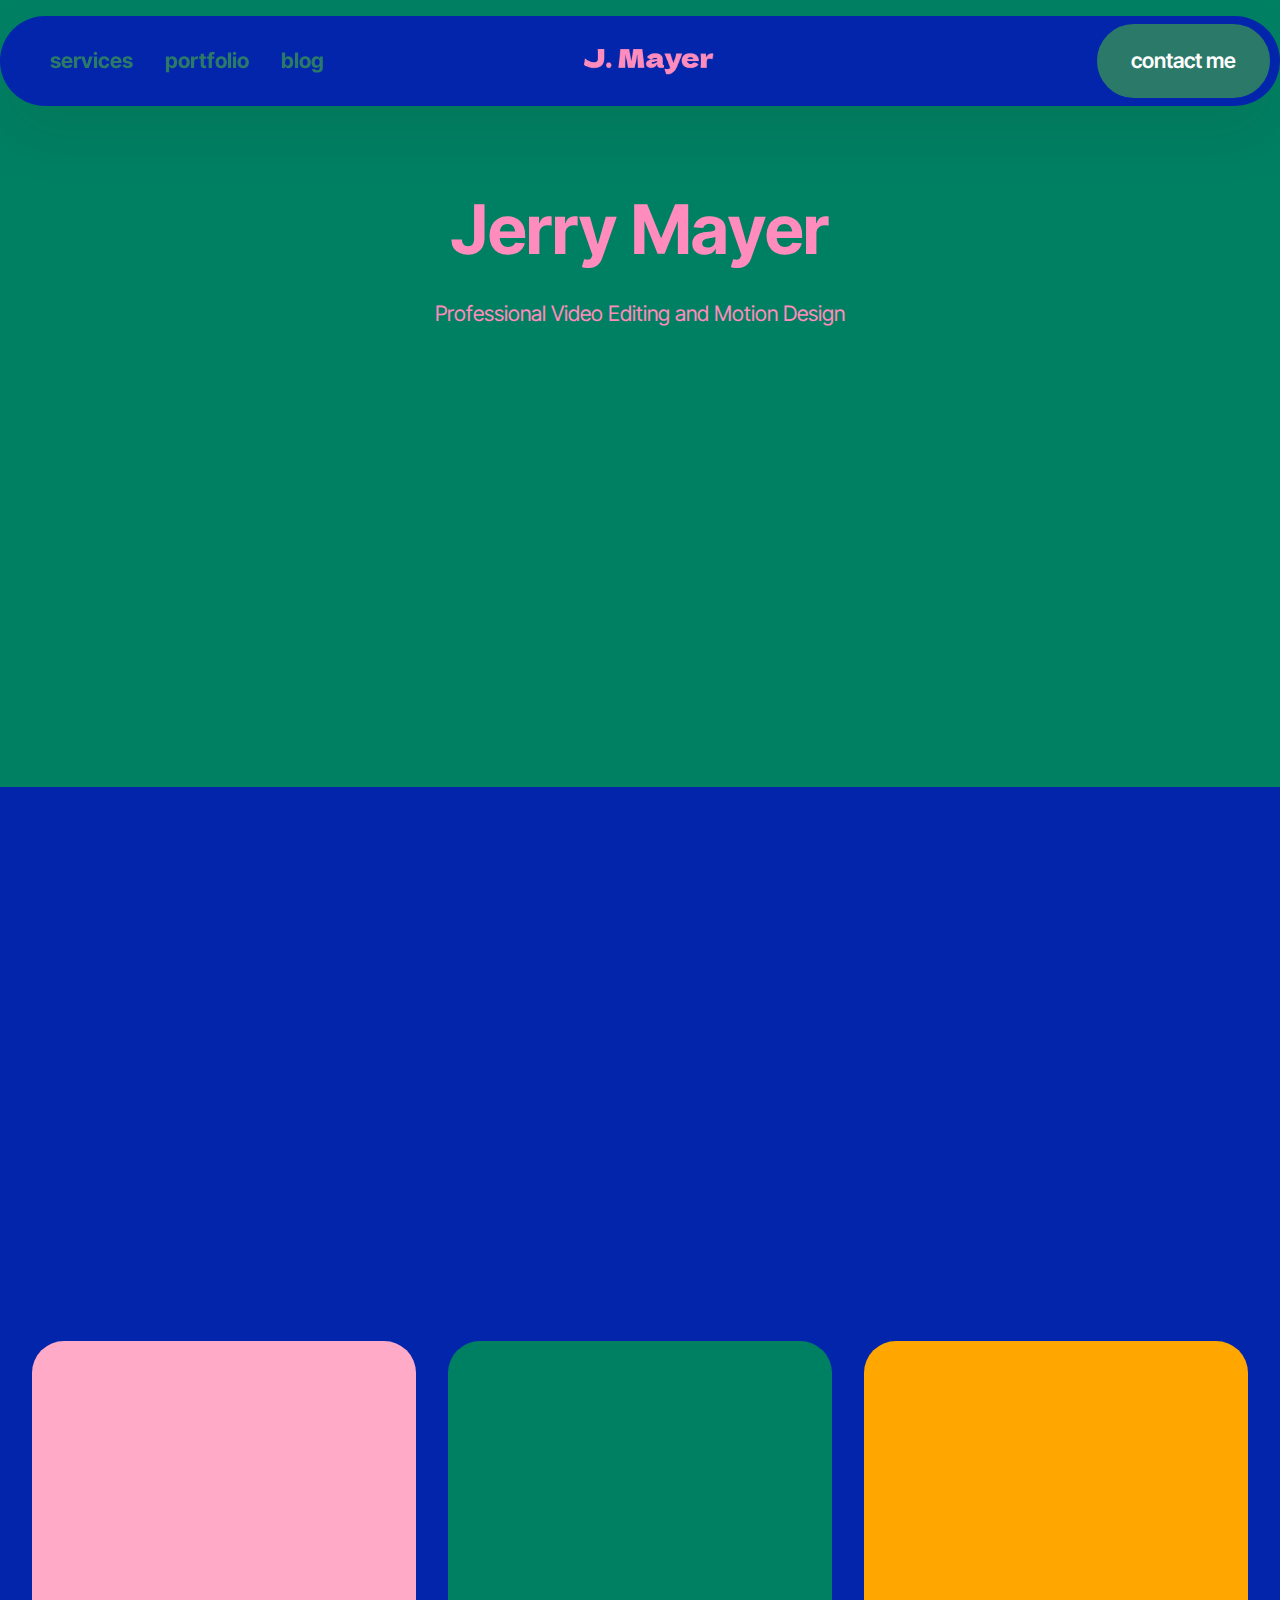
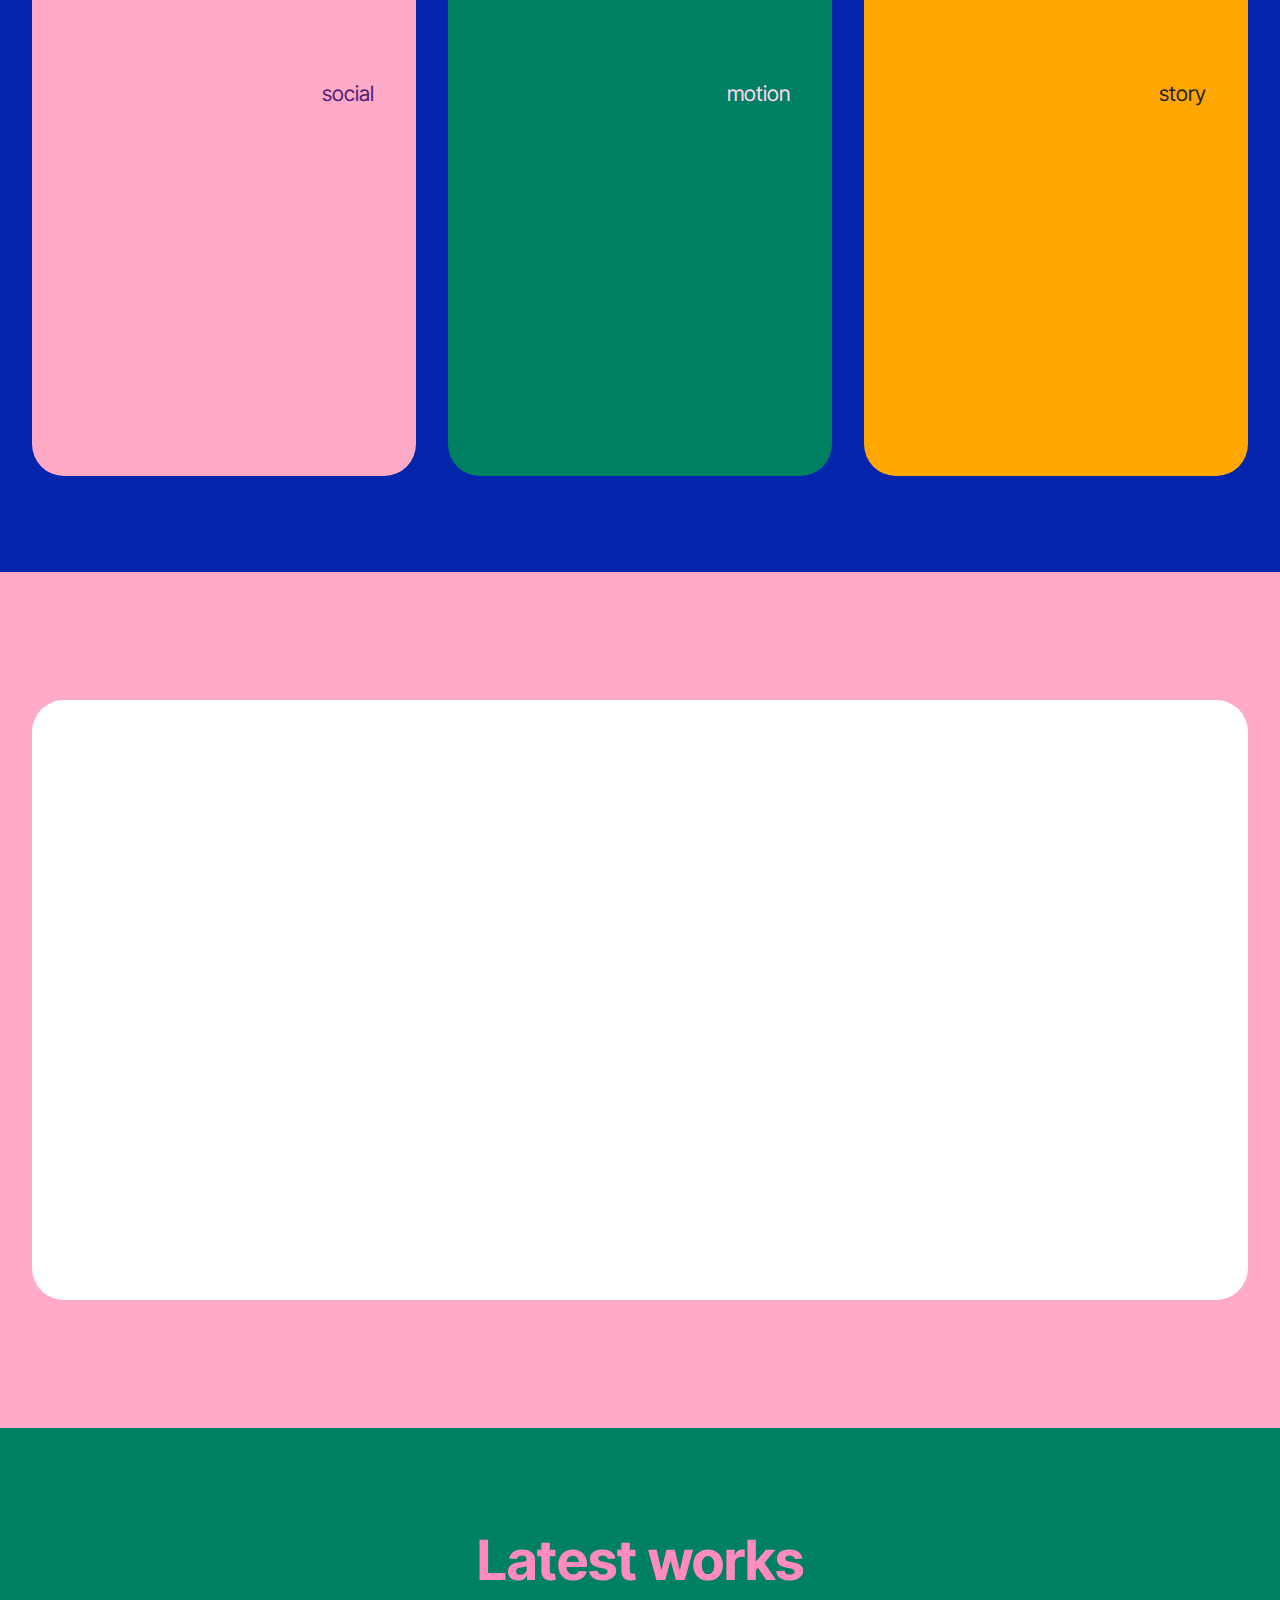
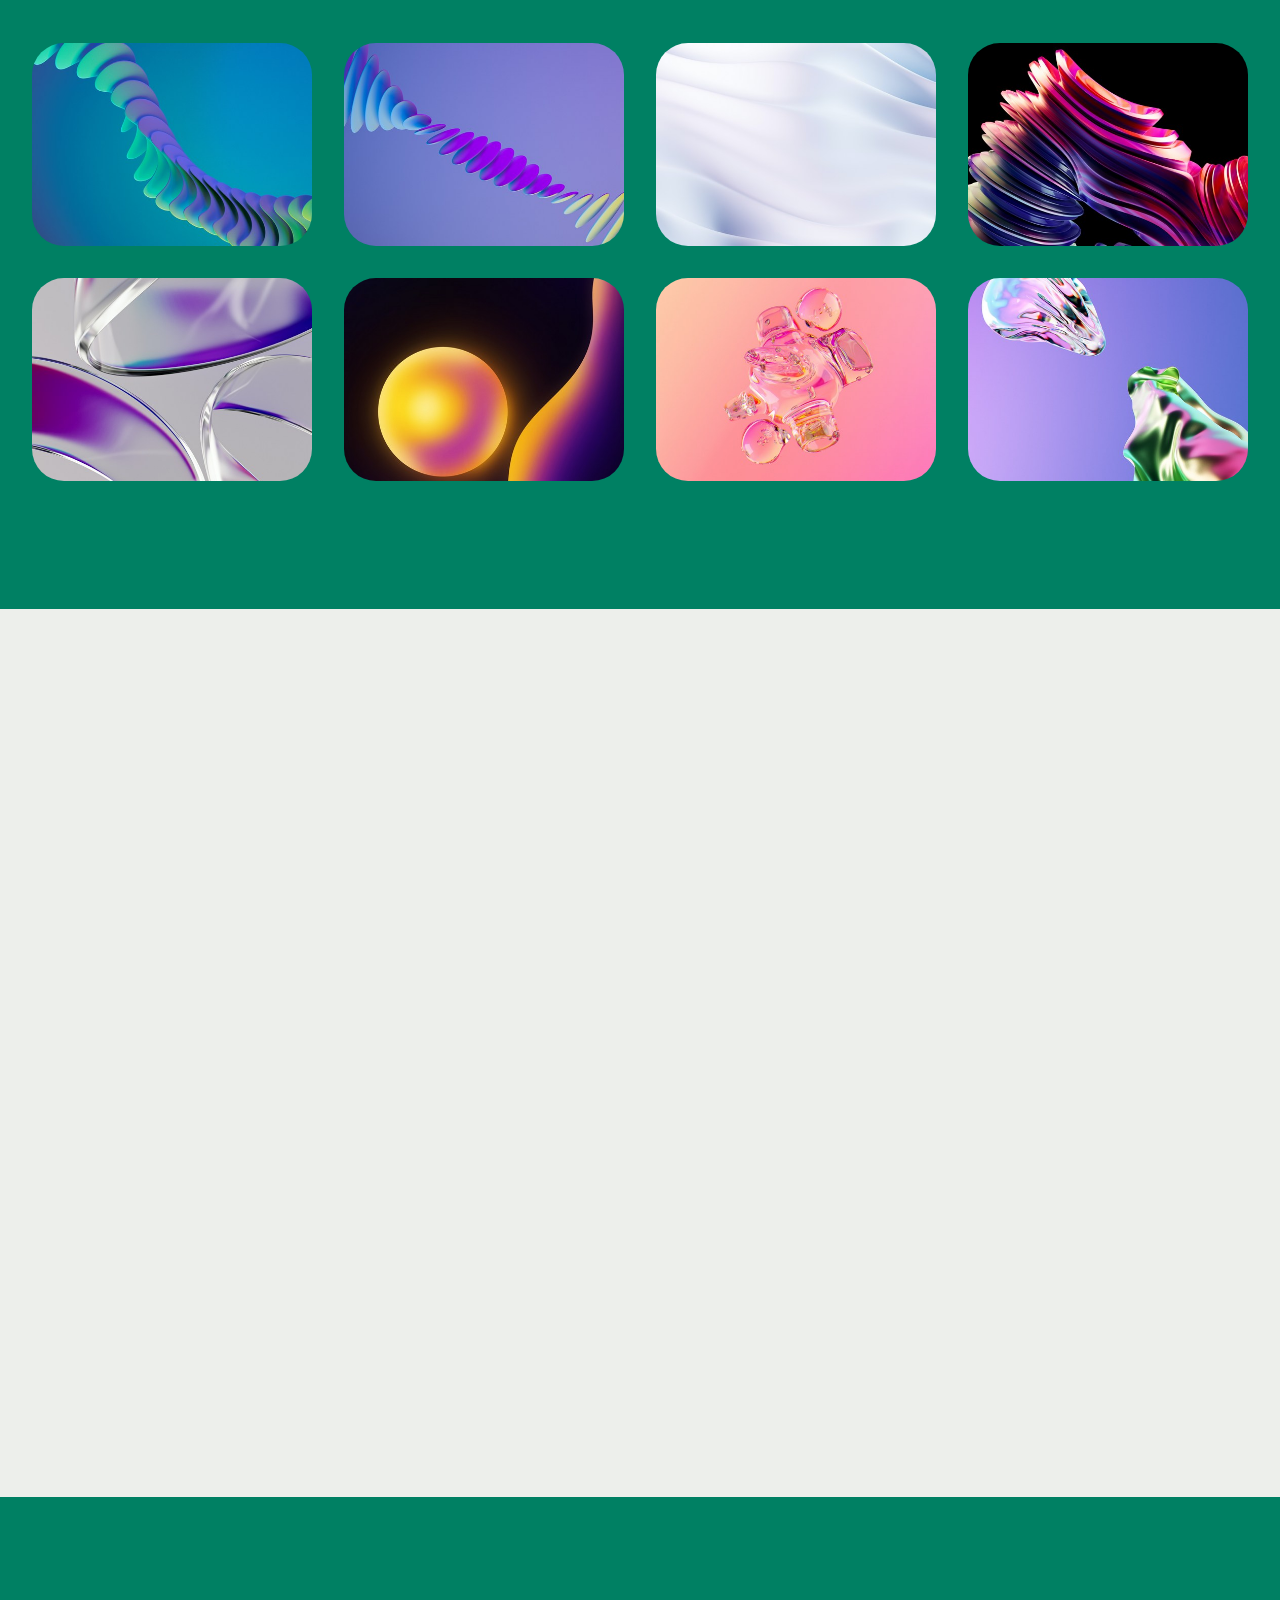
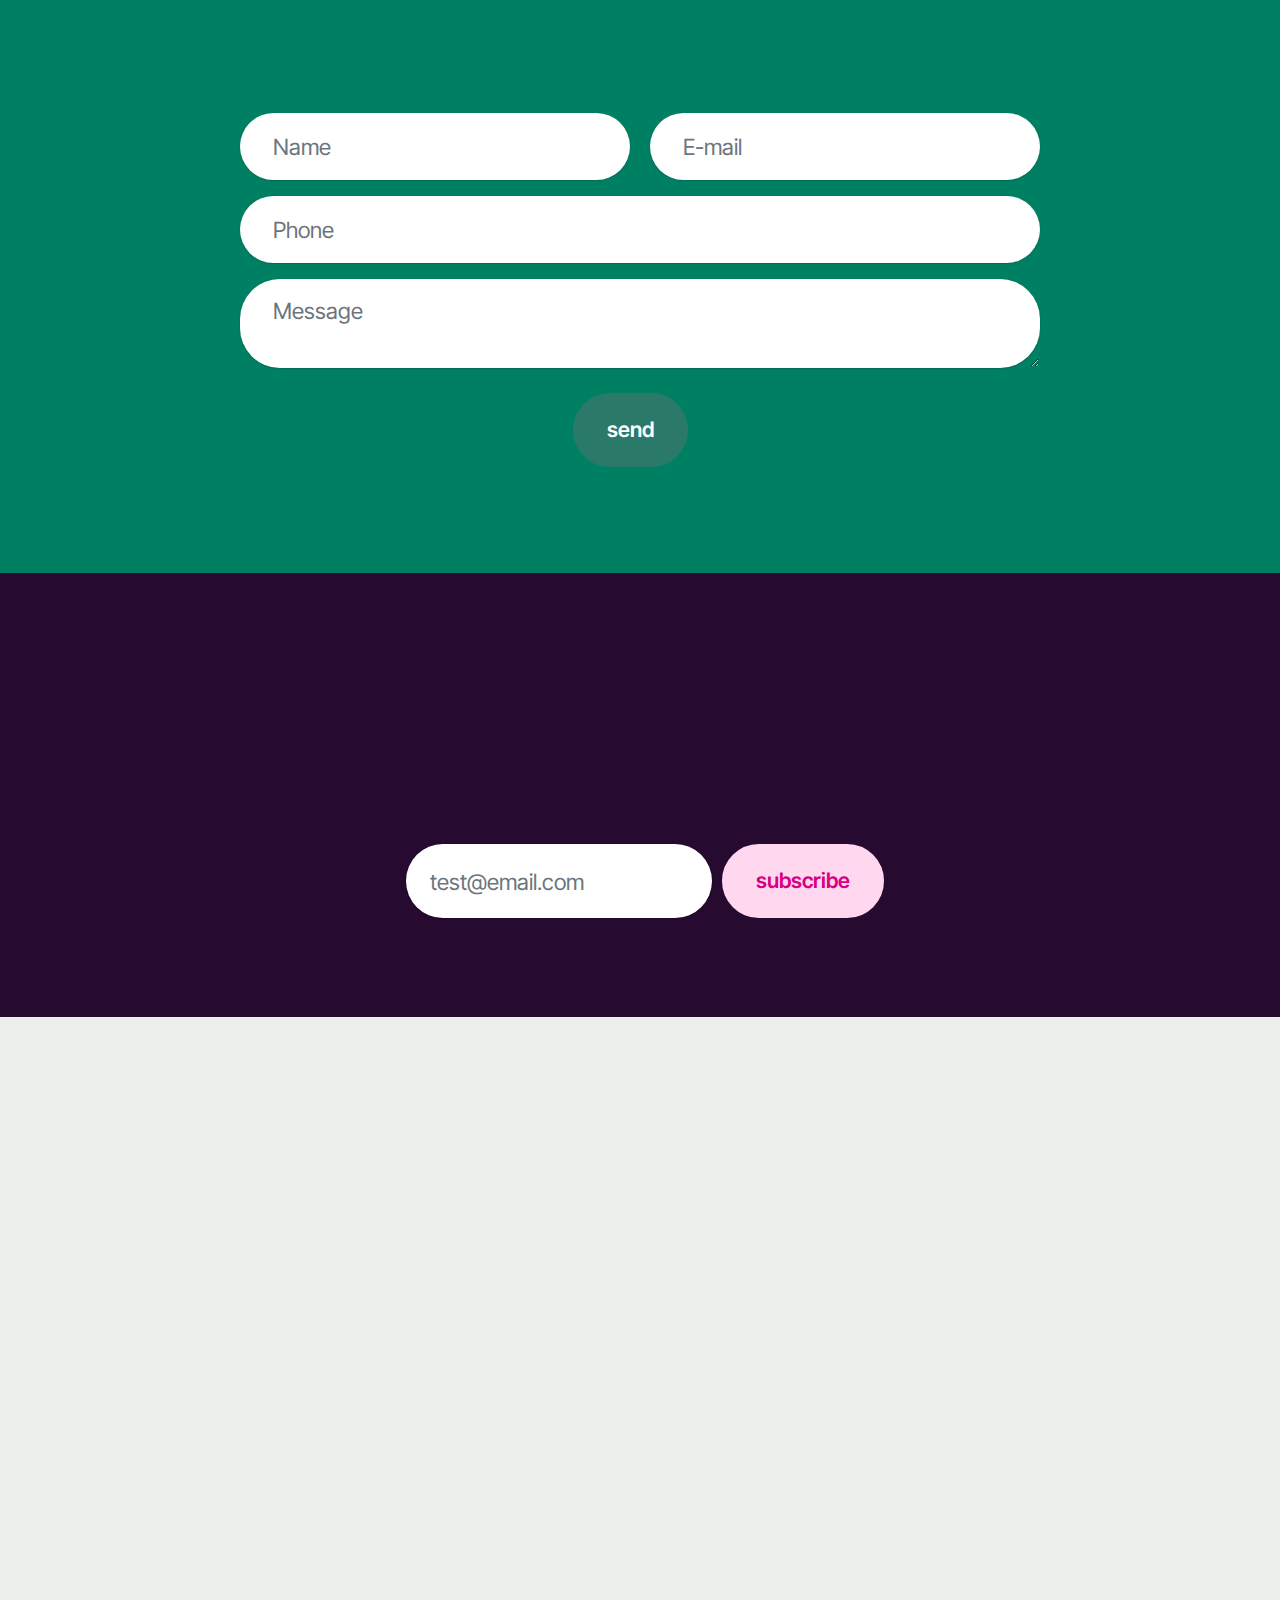
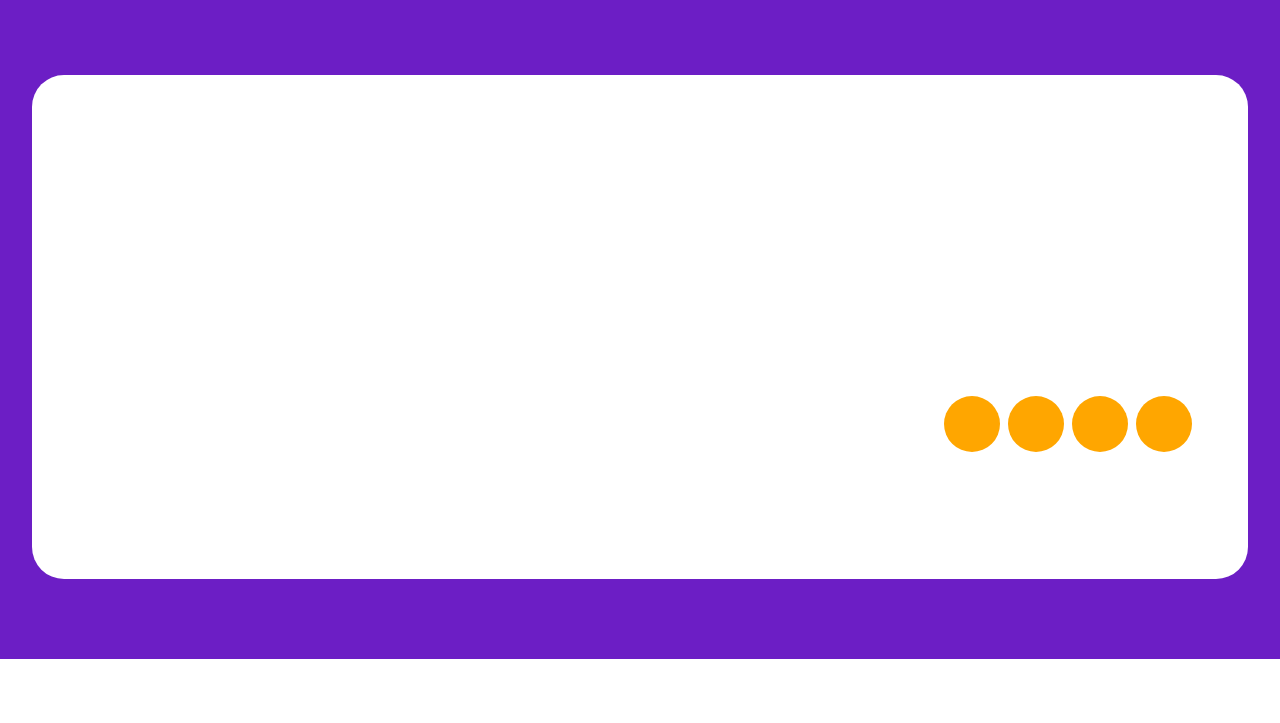
<file: page4.html>
<!DOCTYPE html>
<html  >
<head>
  <!-- Site made with Mobirise Website Builder v5.9.13, https://mobirise.com -->
  <meta charset="UTF-8">
  <meta http-equiv="X-UA-Compatible" content="IE=edge">
  <meta name="generator" content="Mobirise v5.9.13, mobirise.com">
  <meta name="viewport" content="width=device-width, initial-scale=1, minimum-scale=1">
  <link rel="shortcut icon" href="assets/images/mbr-96x96.png" type="image/x-icon">
  <meta name="description" content="">
  
  
  <title>Publications</title>
  <link rel="stylesheet" href="assets/web/assets/mobirise-icons2/mobirise2.css">
  <link rel="stylesheet" href="assets/bootstrap/css/bootstrap.min.css">
  <link rel="stylesheet" href="assets/bootstrap/css/bootstrap-grid.min.css">
  <link rel="stylesheet" href="assets/bootstrap/css/bootstrap-reboot.min.css">
  <link rel="stylesheet" href="assets/animatecss/animate.css">
  <link rel="stylesheet" href="assets/dropdown/css/style.css">
  <link rel="stylesheet" href="assets/socicon/css/styles.css">
  <link rel="stylesheet" href="assets/theme/css/style.css">
  <link rel="preload" href="https://fonts.googleapis.com/css?family=Inter+Tight:100,200,300,400,500,600,700,800,900,100i,200i,300i,400i,500i,600i,700i,800i,900i&display=swap" as="style" onload="this.onload=null;this.rel='stylesheet'">
  <noscript><link rel="stylesheet" href="https://fonts.googleapis.com/css?family=Inter+Tight:100,200,300,400,500,600,700,800,900,100i,200i,300i,400i,500i,600i,700i,800i,900i&display=swap"></noscript>
  <link rel="preload" as="style" href="assets/mobirise/css/mbr-additional.css?v=2GQpM2"><link rel="stylesheet" href="assets/mobirise/css/mbr-additional.css?v=2GQpM2" type="text/css">

  
  
  
</head>
<body>
  
  <section data-bs-version="5.1" class="menu menu3 cid-tHeG7yune1" once="menu" id="menu03-2">
	

	<nav class="navbar navbar-dropdown navbar-fixed-top navbar-expand-lg">
		<div class="container">
			<div class="navbar-brand">
				<span class="navbar-logo">
					<a href="#">
						<img src="assets/images/logo2.png" alt="Mobirise Website Builder" style="height: 1.6rem;">
					</a>
				</span>
				
			</div>
			<button class="navbar-toggler" type="button" data-toggle="collapse" data-bs-toggle="collapse" data-target="#navbarSupportedContent" data-bs-target="#navbarSupportedContent" aria-controls="navbarNavAltMarkup" aria-expanded="false" aria-label="Toggle navigation">
				<div class="hamburger">
					<span></span>
					<span></span>
					<span></span>
					<span></span>
				</div>
			</button>
			<div class="collapse navbar-collapse" id="navbarSupportedContent">
				<ul class="navbar-nav nav-dropdown" data-app-modern-menu="true"><li class="nav-item">
						<a class="nav-link link show text-primary display-4" href="index.html#features01-0" aria-expanded="false"><strong>services</strong></a>
					</li><li class="nav-item">
						<a class="nav-link link text-primary display-4" href="index.html#gallery01-2"><strong>portfolio</strong></a>
					</li>
					
					<li class="nav-item">
						<a class="nav-link link text-primary display-4" href="index.html#features03-6"><strong>blog</strong></a>
					</li></ul>
				
				<div class="navbar-buttons mbr-section-btn"><a class="btn btn-primary display-4" href="index.html#contacts01-5">contact me</a></div>
			</div>
		</div>
	</nav>
</section>

<section data-bs-version="5.1" class="header7 cid-tHeG8PGECK" id="header07-3">
  

  
  
  <div class="topbg"></div>
  <div class="align-center container">
    <div class="row justify-content-center">
      <div class="col-md-12 col-lg-9">
        <h1 class="mbr-section-title mbr-fonts-style mb-4 display-1"><strong>Jerry Mayer</strong></h1>
        <p class="mbr-text mbr-fonts-style mb-4 display-7">
          Professional Video Editing and Motion Design</p>
        
      </div>
    </div>

    <div class="row mt-5 justify-content-center">
      <div class="mbr-figure col-12 col-md-12"><iframe class="mbr-embedded-video" src="https://www.youtube.com/embed/rC41a8PRwlE?rel=0&amp;amp;mute=1&amp;showinfo=0&amp;autoplay=1&amp;loop=1&amp;playlist=rC41a8PRwlE" width="1280" height="720" frameborder="0" allowfullscreen></iframe></div>
    </div>
  </div>
</section>

<section data-bs-version="5.1" class="features1 cid-tIsi3HZcCy" id="features01-0">
  

  
  
  <div class="container-fluid">
    <div class="row justify-content-center mb-5">
      <div class="col-12">
        <h3 class="mbr-section-title mbr-fonts-style align-center mb-0 display-2"><strong>Projects I make</strong></h3>
        
      </div>
    </div>
    <div class="row justify-content-center">
      <div class="col-sm-6 col-md-12 mb-3 mb-lg-0 col-lg-4">
        <div class="card-wrap card1">
          <div class="image-wrap">
            <img src="assets/images/gallery7.jpg" alt="Mobirise Website Builder">
            <div class="social-row display-7">
              <div class="soc-item tag1">
                <span class="tag1 mbr-fonts-style display-7">
                  social</span>
              </div>
            </div>
          </div>
          <div class="content-wrap">
            <h5 class="mbr-card-title card-title1 mbr-fonts-style align-left mb-2 display-5"><strong>Social Media Video</strong></h5>
            
            <p class="card-text1 mbr-fonts-style align-left mb-3 display-7">
              Engaging video content tailored for social media platforms.
            </p>
            <div class="mbr-section-btn align-left content-footer"><a class="btn article-btn btn-danger display-7" href="https://mobiri.se"><strong>read more</strong></a></div>
          </div>
        </div>
      </div>

      <div class="col-sm-6 col-md-12 mb-3 mb-lg-0 col-lg-4">
        <div class="card-wrap card2">
          <div class="image-wrap">
            <img src="assets/images/gallery1.jpg" alt="Mobirise Website Builder">
            <div class="social-row display-7">
              <div class="soc-item tag2">
                <span class="tag2 mbr-fonts-style display-7">
                  motion</span>
              </div>
            </div>
          </div>
          <div class="content-wrap">
            <h5 class="mbr-card-title card-title2 mbr-fonts-style align-left mb-2 display-5"><strong>Motion Design</strong></h5>
            
            <p class="card-text2 mbr-fonts-style align-left mb-3 display-7">
              Dynamic visuals brought to life through captivating motion graphics.<br>
            </p>
            <div class="mbr-section-btn btn-section align-left content-footer"><a class="btn article-btn btn-primary display-7" href="https://mobiri.se"><strong>read more</strong></a></div>
          </div>
        </div>
      </div>
      <div class="col-sm-6 col-md-12 mb-3 mb-lg-0 col-lg-4">
        <div class="card-wrap card3">
          <div class="image-wrap">
            <img src="assets/images/gallery6.jpg" alt="Mobirise Website Builder">
            <div class="social-row display-7">
              <div class="soc-item tag3">
                <span class="tag3 mbr-fonts-style display-7">
                  story</span>
              </div>
            </div>
          </div>
          <div class="content-wrap">
            <h5 class="mbr-card-title card-title3 mbr-fonts-style align-left mb-2 display-5"><strong>Visual Storytelling</strong></h5>
            
            <p class="card-text3 mbr-fonts-style align-left mb-3 display-7">
              Compelling narratives told through captivating visuals that leave an impact.
            </p>
            <div class="mbr-section-btn btn-section align-left content-footer"><a class="btn article-btn btn-success display-7" href="https://mobiri.se"><strong>read more</strong></a></div>
          </div>
        </div>
      </div>

      
    </div>
  </div>
</section>

<section data-bs-version="5.1" class="article05 cid-tIsj2q7oBw" id="article05-1">
  

  
  

  <div class="container">
    <div class="row justify-content-center align-items-center">
      <div class="col-12">
        <div class="card-wrapper">
          <div class="row">
            <div class="col-12 col-md-12 col-lg-5 image-wrapper">
              <img class="w-100" src="assets/images/leilani-angel-k84vnnzxmtq-unsplash-cr-1.jpg" alt="Mobirise Website Builder">
            </div>
            <div class="col-12 col-lg col-md-12">
              <div class="text-wrapper align-left">
                <h1 class="mbr-section-title mbr-fonts-style mb-4 display-2"><strong>About me</strong></h1>
                <p class="mbr-text mbr-fonts-style mb-4 display-7">
                  My goal is to craft visuals that resonate with audiences, evoke emotions, and inspire connections. I am dedicated to delivering high-quality work that exceeds expectations and brings your creative vision to life. Let's collaborate and create something truly remarkable together.<br>
                </p>
                <div class="mbr-section-btn mt-3"><a class="btn btn-lg btn-info display-7" href="https://mobiri.se">contact me</a></div>
              </div>
            </div>
          </div>
        </div>
      </div>
    </div>
  </div>
</section>

<section data-bs-version="5.1" class="gallery1 mbr-gallery cid-tIsjhWS5IM" id="gallery01-2">
    

    
    

    <div class="container-fluid">
        <div class="mbr-section-head mb-5">
            <h3 class="mbr-section-title mbr-fonts-style align-center m-0 display-2"><strong>Latest works</strong></h3>
            
        </div>
        <div class="row mbr-gallery mt-4">
            <div class="col-12 col-md-6 col-lg-3 item gallery-image active">
                <div class="item-wrapper mb-3" data-toggle="modal" data-bs-toggle="modal" data-target="#u35N7rtEcZ-modal" data-bs-target="#u35N7rtEcZ-modal">
                    <img class="w-100" src="assets/images/gallery1.jpg" alt="Mobirise Website Builder" data-slide-to="0" data-bs-slide-to="0" data-target="#lb-u35N7rtEcZ" data-bs-target="#lb-u35N7rtEcZ">
                    <div class="icon-wrapper">
                        <span class="mobi-mbri mobi-mbri-search mbr-iconfont mbr-iconfont-btn"></span>
                    </div>
                </div>
                
            </div>
            <div class="col-12 col-md-6 col-lg-3 item gallery-image">
                <div class="item-wrapper mb-3" data-toggle="modal" data-bs-toggle="modal" data-target="#u35N7rtEcZ-modal" data-bs-target="#u35N7rtEcZ-modal">
                    <img class="w-100" src="assets/images/gallery2.jpg" alt="Mobirise Website Builder" data-slide-to="1" data-bs-slide-to="1" data-target="#lb-u35N7rtEcZ" data-bs-target="#lb-u35N7rtEcZ">
                    <div class="icon-wrapper">
                        <span class="mobi-mbri mobi-mbri-search mbr-iconfont mbr-iconfont-btn"></span>
                    </div>
                </div>
                
            </div>
            <div class="col-12 col-md-6 col-lg-3 item gallery-image">
                <div class="item-wrapper mb-3" data-toggle="modal" data-bs-toggle="modal" data-target="#u35N7rtEcZ-modal" data-bs-target="#u35N7rtEcZ-modal">
                    <img class="w-100" src="assets/images/gallery3.jpg" alt="Mobirise Website Builder" data-slide-to="2" data-bs-slide-to="2" data-target="#lb-u35N7rtEcZ" data-bs-target="#lb-u35N7rtEcZ">
                    <div class="icon-wrapper">
                        <span class="mobi-mbri mobi-mbri-search mbr-iconfont mbr-iconfont-btn"></span>
                    </div>
                </div>
                
            </div>
            <div class="col-12 col-md-6 col-lg-3 item gallery-image">
                <div class="item-wrapper mb-3" data-toggle="modal" data-bs-toggle="modal" data-target="#u35N7rtEcZ-modal" data-bs-target="#u35N7rtEcZ-modal">
                    <img class="w-100" src="assets/images/gallery4.jpg" alt="Mobirise Website Builder" data-slide-to="3" data-bs-slide-to="3" data-target="#lb-u35N7rtEcZ" data-bs-target="#lb-u35N7rtEcZ">
                    <div class="icon-wrapper">
                        <span class="mobi-mbri mobi-mbri-search mbr-iconfont mbr-iconfont-btn"></span>
                    </div>
                </div>
                
            </div>
            <div class="col-12 col-md-6 col-lg-3 item gallery-image">
                <div class="item-wrapper mb-3" data-toggle="modal" data-bs-toggle="modal" data-target="#u35N7rtEcZ-modal" data-bs-target="#u35N7rtEcZ-modal">
                    <img class="w-100" src="assets/images/gallery5.jpg" alt="Mobirise Website Builder" data-slide-to="4" data-bs-slide-to="4" data-target="#lb-u35N7rtEcZ" data-bs-target="#lb-u35N7rtEcZ">
                    <div class="icon-wrapper">
                        <span class="mobi-mbri mobi-mbri-search mbr-iconfont mbr-iconfont-btn"></span>
                    </div>
                </div>
                
            </div>
            <div class="col-12 col-md-6 col-lg-3 item gallery-image">
                <div class="item-wrapper mb-3" data-toggle="modal" data-bs-toggle="modal" data-target="#u35N7rtEcZ-modal" data-bs-target="#u35N7rtEcZ-modal">
                    <img class="w-100" src="assets/images/gallery6.jpg" alt="Mobirise Website Builder" data-slide-to="5" data-bs-slide-to="5" data-target="#lb-u35N7rtEcZ" data-bs-target="#lb-u35N7rtEcZ">
                    <div class="icon-wrapper">
                        <span class="mobi-mbri mobi-mbri-search mbr-iconfont mbr-iconfont-btn"></span>
                    </div>
                </div>
                
            </div>
            <div class="col-12 col-md-6 col-lg-3 item gallery-image">
                <div class="item-wrapper mb-3" data-toggle="modal" data-bs-toggle="modal" data-target="#u35N7rtEcZ-modal" data-bs-target="#u35N7rtEcZ-modal">
                    <img class="w-100" src="assets/images/gallery7.jpg" alt="Mobirise Website Builder" data-slide-to="6" data-bs-slide-to="6" data-target="#lb-u35N7rtEcZ" data-bs-target="#lb-u35N7rtEcZ">
                    <div class="icon-wrapper">
                        <span class="mobi-mbri mobi-mbri-search mbr-iconfont mbr-iconfont-btn"></span>
                    </div>
                </div>
                
            </div><div class="col-12 col-md-6 col-lg-3 item gallery-image">
                <div class="item-wrapper mb-3" data-toggle="modal" data-bs-toggle="modal" data-target="#u35N7rtEcZ-modal" data-bs-target="#u35N7rtEcZ-modal">
                    <img class="w-100" src="assets/images/gallery8.jpg" alt="Mobirise Website Builder" data-slide-to="7" data-bs-slide-to="7" data-target="#lb-u35N7rtEcZ" data-bs-target="#lb-u35N7rtEcZ">
                    <div class="icon-wrapper">
                        <span class="mobi-mbri mobi-mbri-search mbr-iconfont mbr-iconfont-btn"></span>
                    </div>
                </div>
                
            </div>
            
        </div>

        <div class="modal mbr-slider" tabindex="-1" role="dialog" aria-hidden="true" id="u35N7rtEcZ-modal">
            <div class="modal-dialog" role="document">
                <div class="modal-content">
                    <div class="modal-body">
                        <div class="carousel slide" id="lb-u35N7rtEcZ" data-ride="carousel" data-bs-ride="carousel" data-interval="3000" data-bs-interval="3000">
                            <div class="carousel-inner">
                                <div class="carousel-item active">
                                    <img class="d-block w-100" src="assets/images/gallery1.jpg" alt="Mobirise Website Builder">
                                </div>
                                <div class="carousel-item">
                                    <img class="d-block w-100" src="assets/images/gallery2.jpg" alt="Mobirise Website Builder">
                                </div>
                                <div class="carousel-item">
                                    <img class="d-block w-100" src="assets/images/gallery3.jpg" alt="Mobirise Website Builder">
                                </div>
                                <div class="carousel-item">
                                    <img class="d-block w-100" src="assets/images/gallery4.jpg" alt="Mobirise Website Builder">
                                </div>
                                <div class="carousel-item">
                                    <img class="d-block w-100" src="assets/images/gallery5.jpg" alt="Mobirise Website Builder">
                                </div>
                                <div class="carousel-item">
                                    <img class="d-block w-100" src="assets/images/gallery6.jpg" alt="Mobirise Website Builder">
                                </div>
                                <div class="carousel-item">
                                    <img class="d-block w-100" src="assets/images/gallery7.jpg" alt="Mobirise Website Builder">
                                </div><div class="carousel-item">
                                    <img class="d-block w-100" src="assets/images/gallery8.jpg" alt="Mobirise Website Builder">
                                </div>
                                
                            </div>
                            <ol class="carousel-indicators">
                                <li data-slide-to="0" data-bs-slide-to="0" class="active" data-target="#lb-u35N7rtEcZ" data-bs-target="#lb-u35N7rtEcZ"></li>
                                <li data-slide-to="1" data-bs-slide-to="1" data-target="#lb-u35N7rtEcZ" data-bs-target="#lb-u35N7rtEcZ"></li>
                                <li data-slide-to="2" data-bs-slide-to="2" data-target="#lb-u35N7rtEcZ" data-bs-target="#lb-u35N7rtEcZ"></li>
                                <li data-slide-to="3" data-bs-slide-to="3" data-target="#lb-u35N7rtEcZ" data-bs-target="#lb-u35N7rtEcZ"></li>
                                <li data-slide-to="4" data-bs-slide-to="4" data-target="#lb-u35N7rtEcZ" data-bs-target="#lb-u35N7rtEcZ"></li>
                                <li data-slide-to="5" data-bs-slide-to="5" data-target="#lb-u35N7rtEcZ" data-bs-target="#lb-u35N7rtEcZ"></li>
                                <li data-slide-to="6" data-bs-slide-to="6" data-target="#lb-u35N7rtEcZ" data-bs-target="#lb-u35N7rtEcZ"></li>
                                <li data-slide-to="7" data-bs-slide-to="7" data-target="#lb-u35N7rtEcZ" data-bs-target="#lb-u35N7rtEcZ"></li>
                            </ol>
                            <a role="button" href="" class="close" data-dismiss="modal" data-bs-dismiss="modal" aria-label="Close">
                            </a>
                            <a class="carousel-control-prev carousel-control" role="button" data-slide="prev" data-bs-slide="prev" href="#lb-u35N7rtEcZ">
                                <span class="mobi-mbri mobi-mbri-arrow-prev" aria-hidden="true"></span>
                                <span class="sr-only visually-hidden">Previous</span>
                            </a>
                            <a class="carousel-control-next carousel-control" role="button" data-slide="next" data-bs-slide="next" href="#lb-u35N7rtEcZ">
                                <span class="mobi-mbri mobi-mbri-arrow-next" aria-hidden="true"></span>
                                <span class="sr-only visually-hidden">Next</span>
                            </a>
                        </div>
                    </div>
                </div>
            </div>
        </div>
    </div>
</section>

<section data-bs-version="5.1" class="pricing1 cid-tIsjMsRA0K" id="pricing01-3">
  
  
  <div class="container">
    <div class="mbr-section-head mb-5">
      <h4 class="mbr-section-title mbr-fonts-style align-left mb-0 display-2">
        <strong>Prices</strong>
      </h4>
      <h5 class="mbr-section-subtitle mbr-fonts-style align-left mt-4 mb-0 display-7">Custom pricing based on the scope and requirements of the project. Contact Jerry Mayer for a personalized quote.</h5>
    </div>
    <div class="row mt-4"> 
      <div class="item features-without-image col-12 col-md-6 col-lg-4 item-mb">
        <div class="item-wrapper">
          <div class="item-head">
            <h5 class="item-title mbr-fonts-style mb-0 display-5">
              <strong>Commercial</strong>
            </h5>
            <h6 class="item-subtitle mbr-fonts-style mt-0 mb-0 display-7">Starting at <strong>$150</strong> per project</h6>
          </div>
          <div class="item-content">
            <p class="mbr-text mbr-fonts-style display-7">
              Professional video editing for various purposes such as commercials, music and corporate videos, short films.
            </p>
          </div>
          <div class="mbr-section-btn item-footer"><a href="index.html#contacts01-5" class="btn item-btn btn-success display-7">contact me</a></div>
        </div>
      </div>

      <div class="item features-without-image col-12 col-md-6 col-lg-4 item-mb">
        <div class="item-wrapper">
          <div class="item-head">
            <h5 class="item-title mbr-fonts-style mb-0 display-5">
              <strong>Motion</strong>
            </h5>
            <h6 class="item-subtitle mbr-fonts-style mt-0 mb-0 display-7">Starting at <strong>$200</strong> per project</h6>
          </div>
          <div class="item-content">
            <p class="mbr-text mbr-fonts-style display-7">
              Creation of visually stunning motion graphics and animations to enhance your videos and presentations.
            </p>
          </div>
          <div class="mbr-section-btn item-footer"><a href="index.html#contacts01-5" class="btn item-btn btn-success display-7">contact me</a></div>
        </div>
      </div>

      <div class="item features-without-image col-12 col-md-6 col-lg-4 item-mb">
        <div class="item-wrapper">
          <div class="item-head">
            <h5 class="item-title mbr-fonts-style mb-0 display-5">
              <strong>Reels</strong>
            </h5>
            <h6 class="item-subtitle mbr-fonts-style mt-0 mb-0 display-7">Starting at <strong>$100</strong> per video</h6>
          </div>
          <div class="item-content">
            <p class="mbr-text mbr-fonts-style display-7">
              Attention-grabbing short videos, reels, and content for platforms like Instagram, TikTok, and YouTube.
            </p>
          </div>
          <div class="mbr-section-btn item-footer"><a href="index.html#contacts01-5" class="btn item-btn btn-success display-7">contact me</a></div>
        </div>
      </div>
      
    </div>
  </div>
</section>

<section data-bs-version="5.1" class="form5 cid-tIskrx6sZd" id="form02-4">
    
    
    <div class="container">
        <div class="mbr-section-head mb-5">
            <h3 class="mbr-section-title mbr-fonts-style align-center mb-0 display-2"><strong>Send me a message</strong></h3>
            
        </div>
        <div class="row justify-content-center mt-4">
            <div class="col-lg-8 mx-auto mbr-form" data-form-type="formoid">
                <form action="https://mobirise.eu/" method="POST" class="mbr-form form-with-styler" data-form-title="Form Name"><input type="hidden" name="email" data-form-email="true" value="ol7kjRpwXed8ctKLhM+X6KcAY+4IIo3S1q2+z0jxTfJrDOGJlPReIWU4VDxp8XVPKcA52Rbo/3zd0ItzW5ghb6xmIOrR0SBys0wP4c3QQTMDmYkLuJ6LLa2DjC0U0sbA">
                    <div class="row">
                        <div hidden="hidden" data-form-alert="" class="alert alert-success col-12">Thanks for filling out the form!</div>
                        <div hidden="hidden" data-form-alert-danger="" class="alert alert-danger col-12">
                            Oops...! some problem!
                        </div>
                    </div>
                    <div class="dragArea row">
                        <div class="col-md col-sm-12 form-group mb-3" data-for="name">
                            <input type="text" name="name" placeholder="Name" data-form-field="name" class="form-control" value="" id="name-form02-4">
                        </div>
                        <div class="col-md col-sm-12 form-group mb-3" data-for="email">
                            <input type="email" name="email" placeholder="E-mail" data-form-field="email" class="form-control" value="" id="email-form02-4">
                        </div>
                        <div class="col-12 form-group mb-3" data-for="phone">
                            <input type="tel" name="phone" placeholder="Phone" data-form-field="phone" class="form-control" value="" id="phone-form02-4">
                        </div>
                        <div class="col-12 form-group mb-3" data-for="textarea">
                            <textarea name="textarea" placeholder="Message" data-form-field="textarea" class="form-control" id="textarea-form02-4"></textarea>
                        </div>
                        <div class="col-lg-12 col-md-12 col-sm-12 align-center mbr-section-btn"><button type="submit" class="btn btn-primary display-7">send</button></div>
                    </div>
                </form>
            </div>
        </div>
    </div>
</section>

<section data-bs-version="5.1" class="form1 cid-tIsokmLLOC" id="form01-7">
	

	

	<div class="container">
		<div class="row content-wrapper justify-content-center">
			<div class="col-lg-7 mbr-form">
				<div class="col-lg-12 col-md-12 col-sm-12">
					<h5 class="mbr-section-title mbr-fonts-style mb-5 display-2">
						<strong>Step into the world of creativity</strong>
					</h5>
				</div>

				<div class="text-wrapper align-left" data-form-type="formoid">
					<!--Formbuilder Form-->
					<form action="https://mobirise.eu/" method="POST" class="mbr-form form-with-styler" data-form-title="Form Name"><input type="hidden" name="email" data-form-email="true" value="6rXSYZQocvZmLpEuiHqDgt5BxvU8YJRpcLy9lF1HO92RZfilu42Zv1l7zoVGQzXnMQlOifTxnhTxpa5IVcTlvPffCNQxaBcJz7lYy8AQAFHSxP7M5p9G2vTNOTL63FJ+">
						<div class="row">
							<div hidden="hidden" data-form-alert="" class="alert alert-success col-12">Thanks for filling out the form!</div>
							<div hidden="hidden" data-form-alert-danger="" class="alert alert-danger col-12">
								Oops...! some problem!
							</div>
						</div>
						<div class="dragArea row">
							<div data-for="email" class="col-lg-6 col-md-6 col-sm-12 form-group">
								<input type="email" name="email" placeholder="test@email.com" data-form-field="email" class="form-control display-7" value="" id="email-form01-7">
							</div>
							<div class="col-auto mbr-section-btn"><button type="submit" class="w-100 w-100 w-100 w-100 w-100 w-100 btn btn-secondary display-7">subscribe</button></div>
						</div>
					</form>
					<!--Formbuilder Form-->
				</div>
			</div>
		</div>
	</div>
</section>

<section data-bs-version="5.1" class="contacts01 cid-tIsl0U2P9c" id="contacts01-5">
    

    
    
    <div class="container">
        <div class="mbr-section-head mb-5">
            <h3 class="mbr-section-title mbr-fonts-style align-center mb-0 display-2"><strong>Drop me a line 👋</strong></h3>
            
        </div>
        <div class="row">
            <div class="item features-without-image col-12 col-md-6 active">
                <div class="item-wrapper">
                    <div class="text-wrapper">
                        <h6 class="card-title mbr-fonts-style mb-3 display-5">
                            <strong>Email</strong>
                        </h6>
                        <p class="mbr-text mbr-fonts-style display-7">
                            <a href="mailto:jerry@email.com" class="text-success text-primary">jerry@email.com</a>
                        </p>
                    </div>
                </div>
            </div><div class="item features-without-image col-12 col-md-6">
                <div class="item-wrapper">
                    <div class="text-wrapper">
                        <h6 class="card-title mbr-fonts-style mb-3 display-5">
                            <strong>Phone</strong>
                        </h6>
                        <p class="mbr-text mbr-fonts-style display-7">
                            <a href="tel:0(800)1234567" class="text-success text-primary">0 (800) 123 45 67</a>
                        </p>
                    </div>
                </div>
            </div>
            
            <div class="item features-without-image col-12 col-md-6">
                <div class="item-wrapper">
                    <div class="text-wrapper">
                        <h6 class="card-title mbr-fonts-style mb-3 display-5"><strong>WhatsApp</strong></h6>
                        <p class="mbr-text mbr-fonts-style display-7">
                            <a href="https://wa.me/1234567890" class="text-success">+1 234 567890</a>
                        </p>
                    </div>
                </div>
            </div>
            <div class="item features-without-image col-12 col-md-6">
                <div class="item-wrapper">
                    <div class="text-wrapper">
                        <h6 class="card-title mbr-fonts-style mb-3 display-5">
                            <strong>Instagram</strong></h6>
                        <p class="mbr-text mbr-fonts-style display-7"><a href="https://www.instagram.com/jerrymayer/" class="text-success">@jerrymayer</a></p>
                    </div>
                </div>
            </div>
        </div>
    </div>
</section>

<section data-bs-version="5.1" class="features03 cid-tIsljcLokI" id="features03-6">
	
	
	<div class="container-fluid">
		<div class="mbr-section-head mb-5">
			<h4 class="mbr-section-title mbr-fonts-style align-center mb-0 display-2"><strong>My Blog</strong></h4>
			
		</div>
		<div class="row">
			<div class="item features-image col-12 col-md-6 col-lg-6 active">
				<div class="item-wrapper">
					<div class="item-img mb-3">
						<img src="assets/images/mae-mu-xtrl02zuzxe-unsplash.jpg" alt="Mobirise Website Builder" title="">
					</div>
					<div class="item-content align-left">
						<h5 class="item-title mbr-fonts-style mt-0 mb-3 display-7">Bringing inanimate objects to captivating life</h5>
						<h6 class="item-subtitle mbr-fonts-style mb-3 display-5"><strong>Stop motion animation</strong></h6>
						
						<div class="mbr-section-btn item-footer"><a href="" class="btn item-btn btn-warning-outline display-7">read more</a></div>
					</div>
				</div>
			</div>
			<div class="item features-image col-12 col-md-6 col-lg-6">
				<div class="item-wrapper">
					<div class="item-img mb-3">
						<img src="assets/images/milad-fakurian-wnshbf-btbo-unsplash.jpg" alt="Mobirise Website Builder" title="" data-slide-to="1" data-bs-slide-to="1">
					</div>
					<div class="item-content align-left">
						<h5 class="item-title mbr-fonts-style mb-3 mt-0 display-7">Enhancing mood and aesthetics with color manipulation</h5>
						<h6 class="item-subtitle mbr-fonts-style mb-3 display-5"><strong>Color Grading</strong></h6>
						
						<div class="mbr-section-btn item-footer"><a href="" class="btn item-btn btn-warning-outline display-7">read more</a></div>
					</div>
				</div>
			</div>
			<div class="item features-image col-12 col-md-6 col-lg-6">
				<div class="item-wrapper">
					<div class="item-img mb-3">
						<img src="assets/images/kevin-cloney-2zak5fp-p3o-unsplash.jpg" alt="Mobirise Website Builder" title="" data-slide-to="2" data-bs-slide-to="2">
					</div>
					<div class="item-content align-left">
						<h5 class="item-title mbr-fonts-style mb-3 mt-0 display-7">Crafting immersive visuals and engaging worlds</h5>
						<h6 class="item-subtitle mbr-fonts-style mt-0 mb-3 display-5"><strong>3D Animation</strong></h6>
						
						<div class="mbr-section-btn item-footer"><a href="" class="btn item-btn btn-warning-outline display-7">read more</a></div>
					</div>
				</div>
			</div>
			<div class="item features-image col-12 col-md-6 col-lg-6">
				<div class="item-wrapper">
					<div class="item-img mb-3">
						<img src="assets/images/daniela-diaz-u0lqnabx2he-unsplash.jpg" alt="Mobirise Website Builder" title="" data-slide-to="3" data-bs-slide-to="3">
					</div>
					<div class="item-content align-left">
						<h5 class="item-title mbr-fonts-style mb-3 mt-0 display-7">Stunning effects for an enhanced visual experience</h5>
						<h6 class="item-subtitle mbr-fonts-style mt-0 mb-3 display-5"><strong>Visual Effects</strong></h6>
						
						<div class="mbr-section-btn item-footer"><a href="" class="btn item-btn btn-warning-outline display-7">read more</a></div>
					</div>
				</div>
			</div>
		</div>
	</div>
</section>

<section data-bs-version="5.1" class="footer1 cid-tHfEgJYxcL" once="footers" id="footer01-q">
	

	
	
	<div class="container">
		<div class="row mbr-white">
			<div class="col-12 col-md-6 col-lg-3">
				<h5 class="mbr-section-subtitle mbr-fonts-style mb-2 display-5">
					<strong>J. Mayer</strong></h5>
				<ul class="list mbr-fonts-style display-7">
					<li class="mbr-text item-wrap">Video editing
</li><li class="mbr-text item-wrap">Motion design
</li><li class="mbr-text item-wrap">Reels</li><li class="mbr-text item-wrap">Animation</li><li class="mbr-text item-wrap">Visual effects</li>
				</ul>
			</div>
			<div class="col-12 col-md-6 col-lg-3">
				<h5 class="mbr-section-subtitle mbr-fonts-style mb-2 display-5">
					<strong>Features</strong>
				</h5>
				<ul class="list mbr-fonts-style display-7">
					<li class="mbr-text item-wrap">Promotion</li>
					<li class="mbr-text item-wrap">Design</li>
					<li class="mbr-text item-wrap">Creative</li>
					<li class="mbr-text item-wrap">Production</li>
				</ul>
			</div>
			<div class="col-12 col-md-6 col-lg-3">
				<h5 class="mbr-section-subtitle mbr-fonts-style mb-2 display-5">
					<strong>Support</strong>
				</h5>
				<ul class="list mbr-fonts-style display-7">
					<li class="mbr-text item-wrap">Email</li>
					<li class="mbr-text item-wrap">Phone</li>
					<li class="mbr-text item-wrap">Agency</li>
				</ul>
			</div>
			<div class="col-12 col-md-6 col-lg-3">
				<h5 class="mbr-section-subtitle mbr-fonts-style mb-2 display-5">
					<strong>About</strong>
				</h5>
				<ul class="list mbr-fonts-style display-7">
					<li class="mbr-text item-wrap">TikTok</li><li class="mbr-text item-wrap">Instagram</li><li class="mbr-text item-wrap">YouTube</li><li class="mbr-text item-wrap">Vimeo</li>
				</ul>
			</div>
			<div class="col-12 mt-5 footer-col">
				<div class="mbr-section-btn align-left"><a class="btn btn-secondary display-4" href="index.html#contacts01-5">contact me</a></div>

				<div class="social-row mt-2 display-7">
					<div class="soc-item">
						<a href="#" target="_blank">
							<span class="mbr-iconfont socicon-tiktok socicon"></span>
						</a>
					</div>
					<div class="soc-item">
						<a href="#">
							<span class="mbr-iconfont socicon-instagram socicon"></span>
						</a>
					</div>
					<div class="soc-item">
						<a href="#">
							<span class="mbr-iconfont socicon-youtube socicon"></span>
						</a>
					</div>
					<div class="soc-item">
						<a href="#">
							<span class="mbr-iconfont socicon-logmein socicon"></span>
						</a>
					</div>
				</div>
			</div>
			<div class="col-12 mt-4">
				<p class="mbr-text mb-0 mbr-fonts-style copyright align-center display-4">
					© 2030 Mobirise Website Builder - All Rights Reserved
				</p>
			</div>
		</div>
	</div>
</section><section class="display-7" style="padding: 0;align-items: center;justify-content: center;flex-wrap: wrap;    align-content: center;display: flex;position: relative;height: 4rem;"><a href="https://mobiri.se/3140615" style="flex: 1 1;height: 4rem;position: absolute;width: 100%;z-index: 1;"><img alt="" style="height: 4rem;" src="[data-uri]"></a><p style="margin: 0;text-align: center;" class="display-7">&#8204;</p><a style="z-index:1" href="https://mobirise.com/html-builder.html">HTML Website Builder</a></section><script src="assets/bootstrap/js/bootstrap.bundle.min.js"></script>  <script src="assets/smoothscroll/smooth-scroll.js"></script>  <script src="assets/ytplayer/index.js"></script>  <script src="assets/dropdown/js/navbar-dropdown.js"></script>  <script src="assets/theme/js/script.js"></script>  <script src="assets/formoid/formoid.min.js"></script>  
  
  
  <input name="animation" type="hidden">
  </body>
</html>
</file>
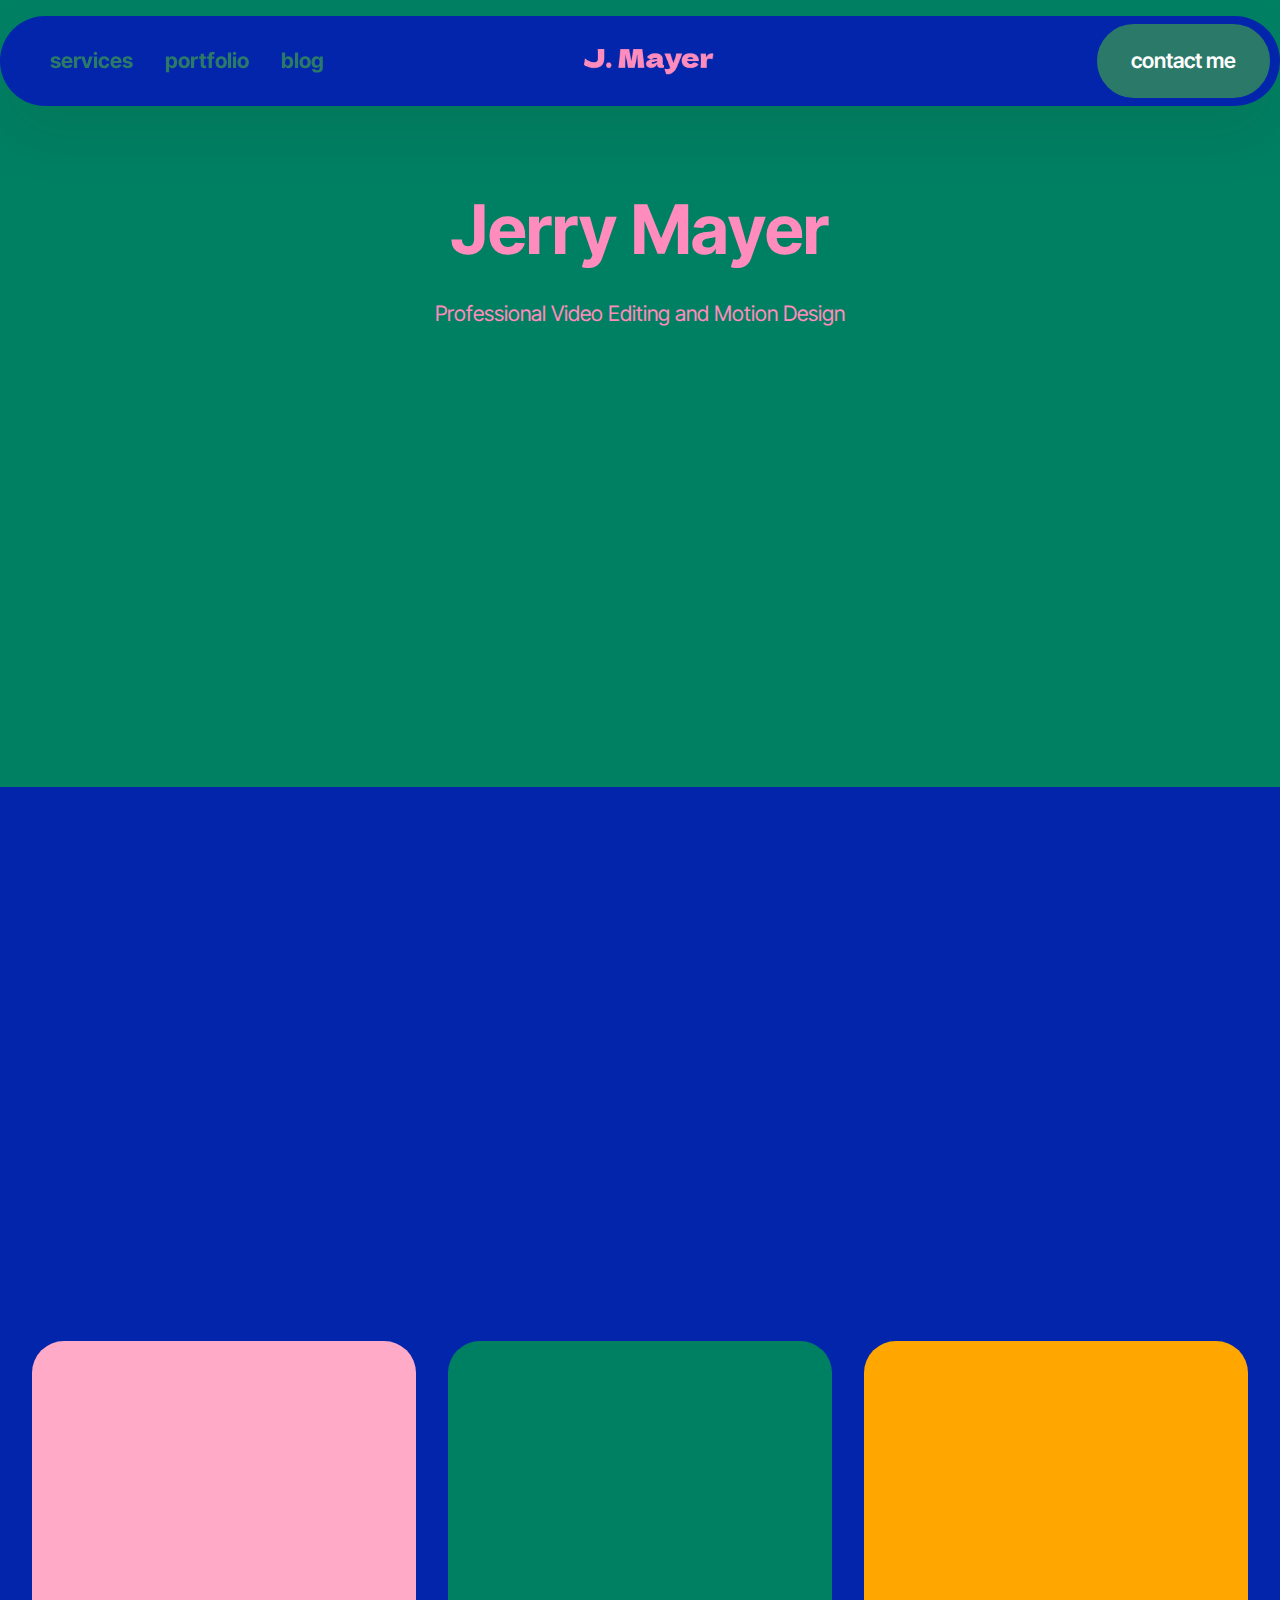
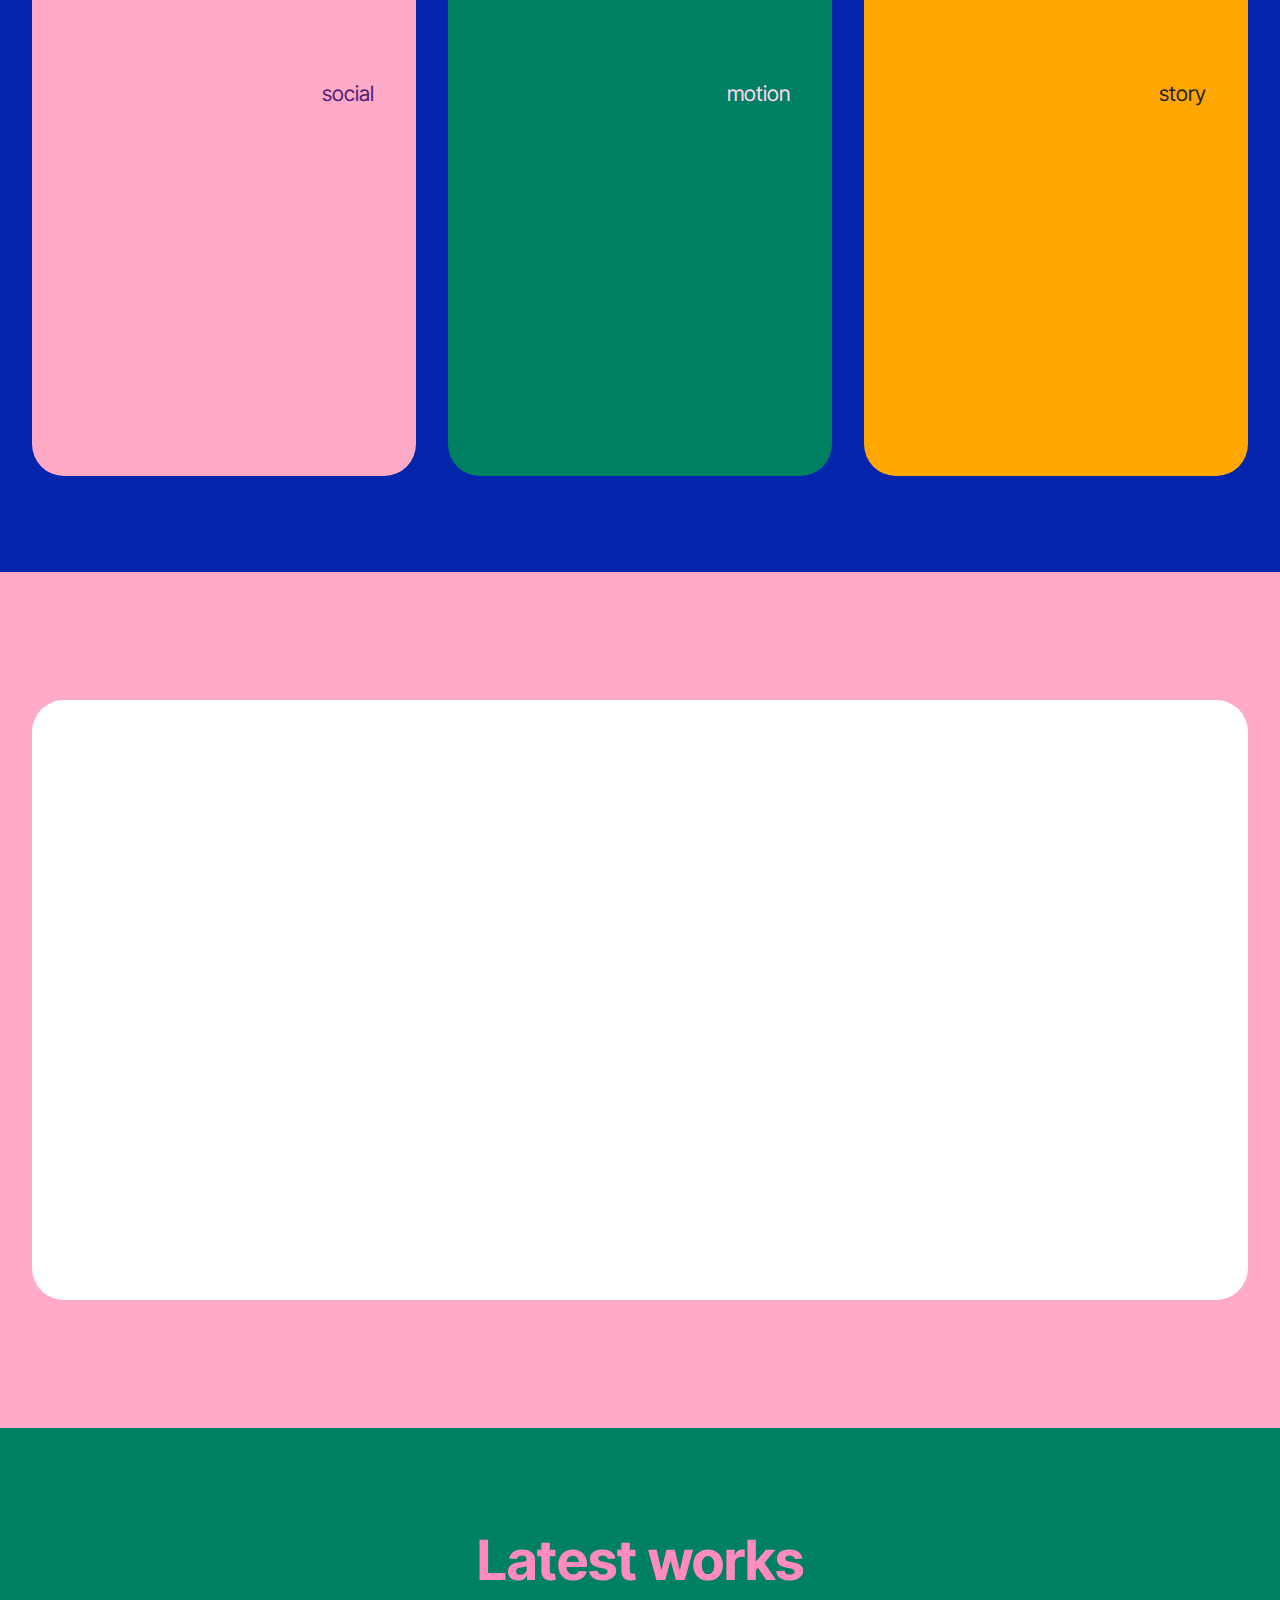
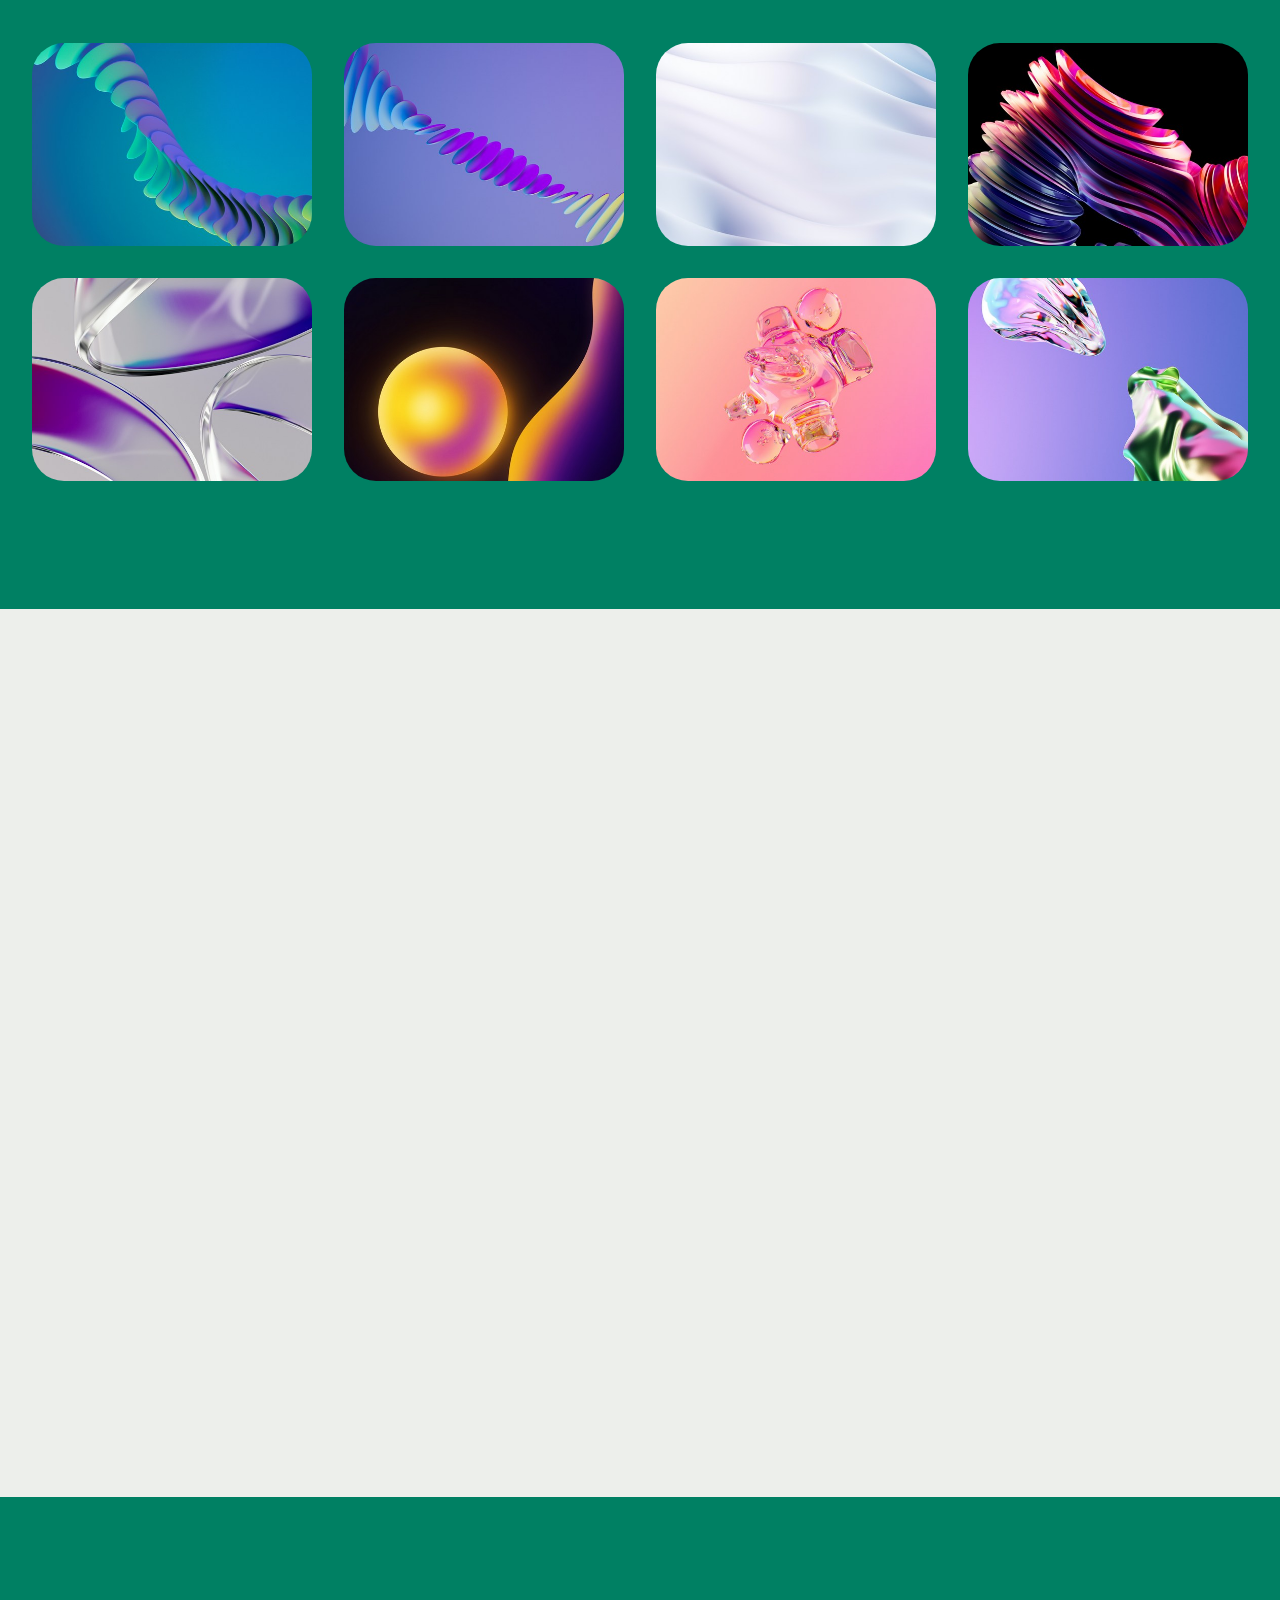
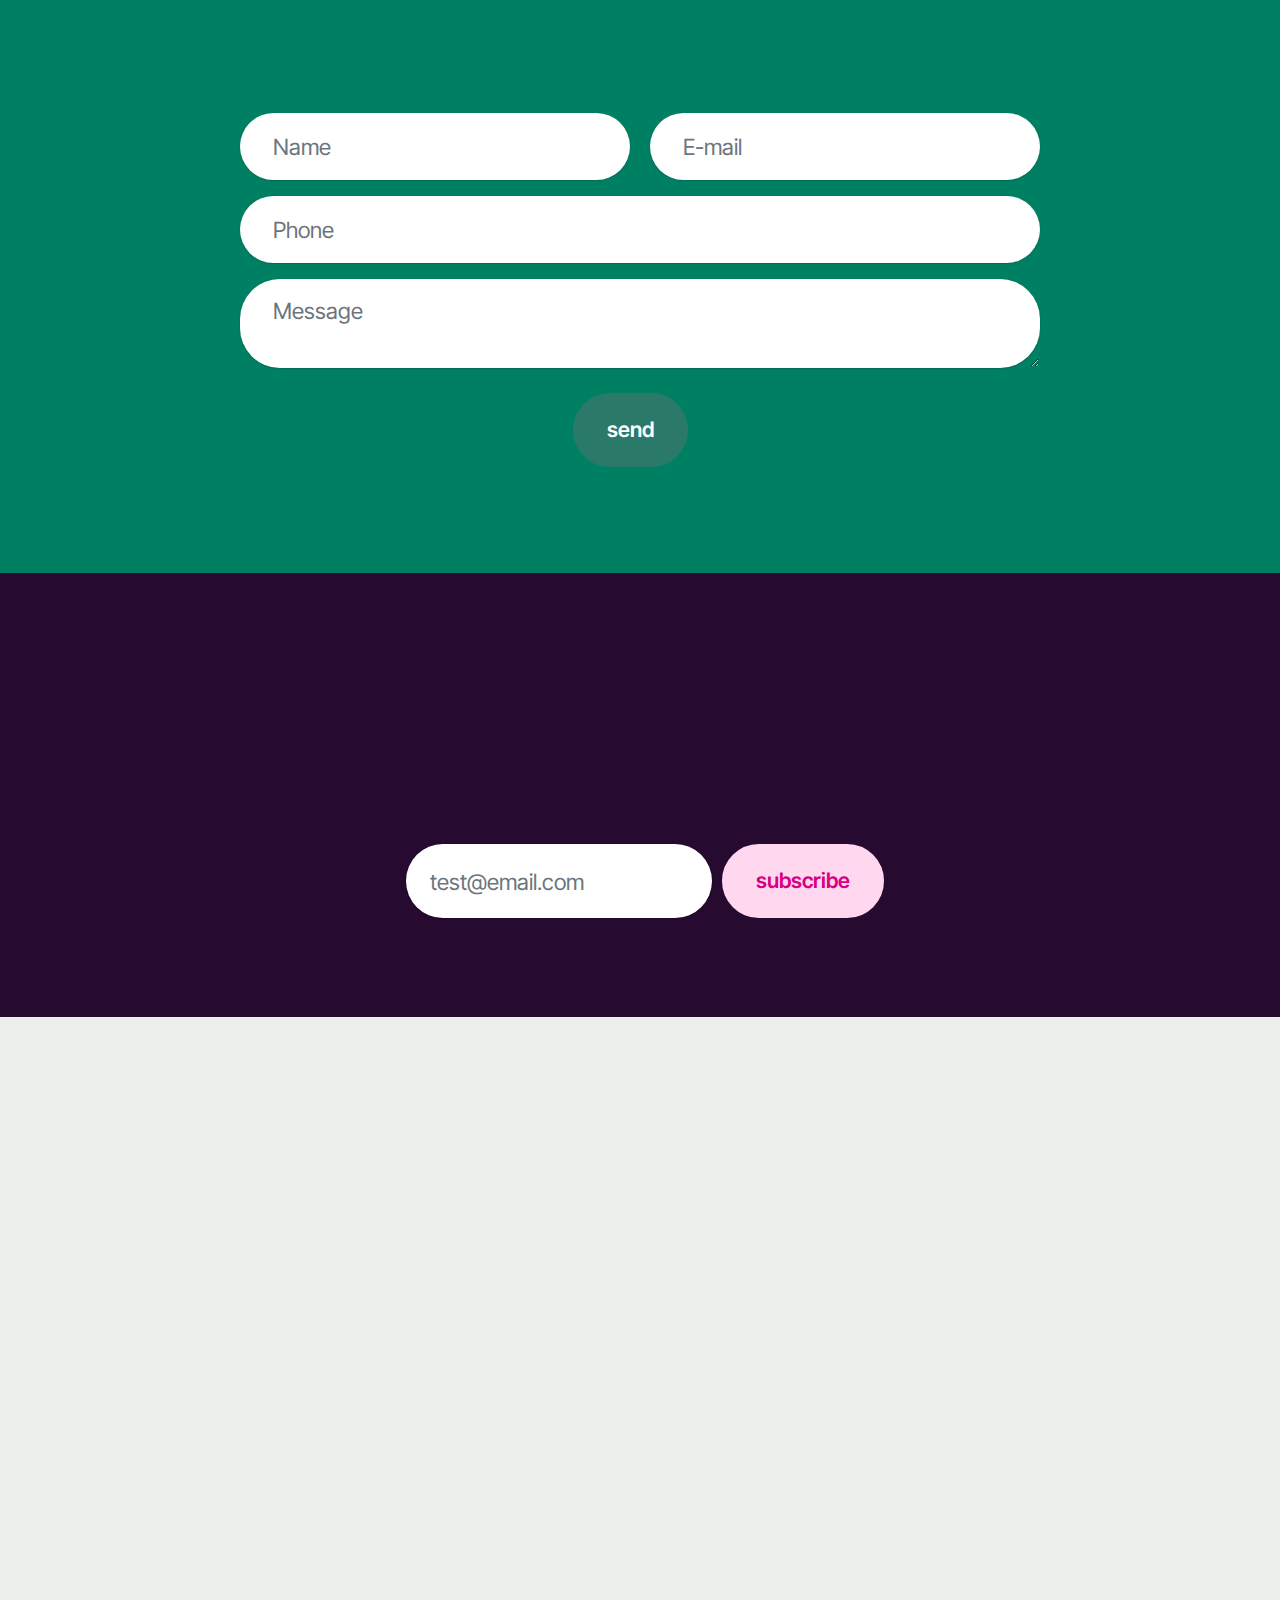
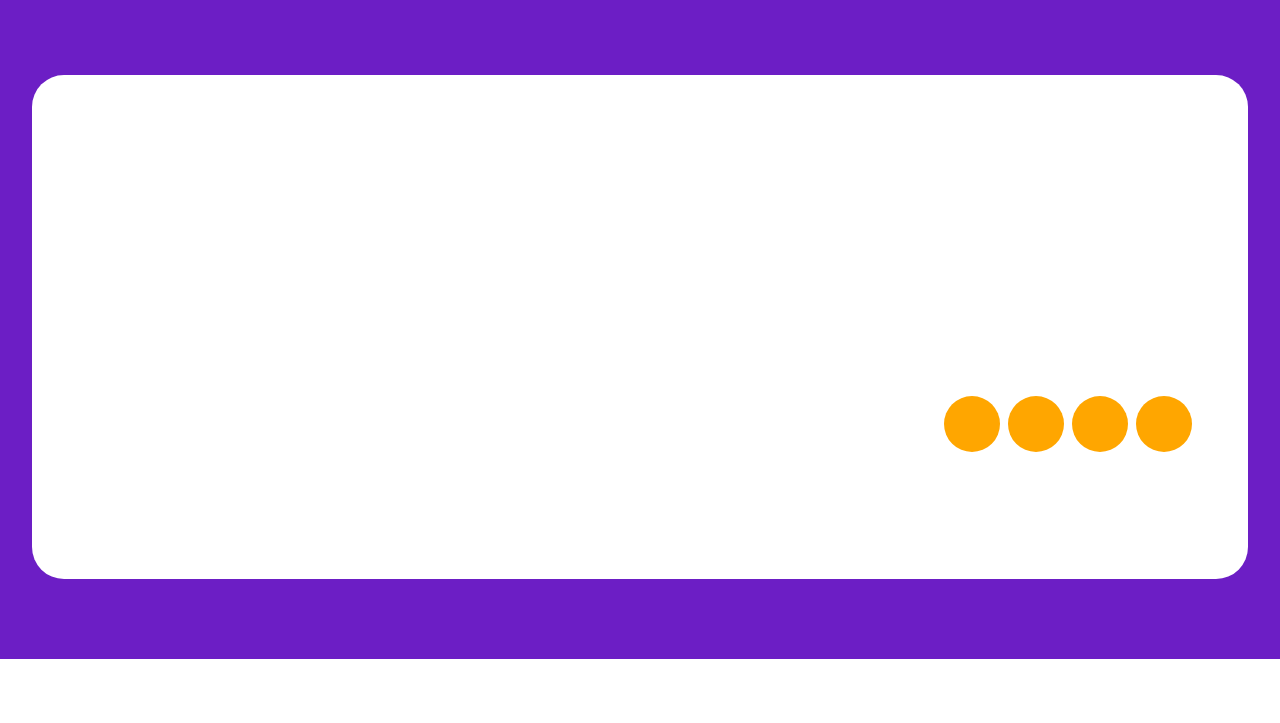
<file: page5.html>
<!DOCTYPE html>
<html  >
<head>
  <!-- Site made with Mobirise Website Builder v5.9.13, https://mobirise.com -->
  <meta charset="UTF-8">
  <meta http-equiv="X-UA-Compatible" content="IE=edge">
  <meta name="generator" content="Mobirise v5.9.13, mobirise.com">
  <meta name="viewport" content="width=device-width, initial-scale=1, minimum-scale=1">
  <link rel="shortcut icon" href="assets/images/mbr-96x96.png" type="image/x-icon">
  <meta name="description" content="">
  
  
  <title>Outreach and Media</title>
  <link rel="stylesheet" href="assets/web/assets/mobirise-icons2/mobirise2.css">
  <link rel="stylesheet" href="assets/bootstrap/css/bootstrap.min.css">
  <link rel="stylesheet" href="assets/bootstrap/css/bootstrap-grid.min.css">
  <link rel="stylesheet" href="assets/bootstrap/css/bootstrap-reboot.min.css">
  <link rel="stylesheet" href="assets/animatecss/animate.css">
  <link rel="stylesheet" href="assets/dropdown/css/style.css">
  <link rel="stylesheet" href="assets/socicon/css/styles.css">
  <link rel="stylesheet" href="assets/theme/css/style.css">
  <link rel="preload" href="https://fonts.googleapis.com/css?family=Inter+Tight:100,200,300,400,500,600,700,800,900,100i,200i,300i,400i,500i,600i,700i,800i,900i&display=swap" as="style" onload="this.onload=null;this.rel='stylesheet'">
  <noscript><link rel="stylesheet" href="https://fonts.googleapis.com/css?family=Inter+Tight:100,200,300,400,500,600,700,800,900,100i,200i,300i,400i,500i,600i,700i,800i,900i&display=swap"></noscript>
  <link rel="preload" as="style" href="assets/mobirise/css/mbr-additional.css?v=9vmjIf"><link rel="stylesheet" href="assets/mobirise/css/mbr-additional.css?v=9vmjIf" type="text/css">

  
  
  
</head>
<body>
  
  <section data-bs-version="5.1" class="menu menu3 cid-tHeG7yune1" once="menu" id="menu03-2">
	

	<nav class="navbar navbar-dropdown navbar-fixed-top navbar-expand-lg">
		<div class="container">
			<div class="navbar-brand">
				<span class="navbar-logo">
					<a href="#">
						<img src="assets/images/logo2.png" alt="Mobirise Website Builder" style="height: 1.6rem;">
					</a>
				</span>
				
			</div>
			<button class="navbar-toggler" type="button" data-toggle="collapse" data-bs-toggle="collapse" data-target="#navbarSupportedContent" data-bs-target="#navbarSupportedContent" aria-controls="navbarNavAltMarkup" aria-expanded="false" aria-label="Toggle navigation">
				<div class="hamburger">
					<span></span>
					<span></span>
					<span></span>
					<span></span>
				</div>
			</button>
			<div class="collapse navbar-collapse" id="navbarSupportedContent">
				<ul class="navbar-nav nav-dropdown" data-app-modern-menu="true"><li class="nav-item">
						<a class="nav-link link show text-primary display-4" href="index.html#features01-0" aria-expanded="false"><strong>services</strong></a>
					</li><li class="nav-item">
						<a class="nav-link link text-primary display-4" href="index.html#gallery01-2"><strong>portfolio</strong></a>
					</li>
					
					<li class="nav-item">
						<a class="nav-link link text-primary display-4" href="index.html#features03-6"><strong>blog</strong></a>
					</li></ul>
				
				<div class="navbar-buttons mbr-section-btn"><a class="btn btn-primary display-4" href="index.html#contacts01-5">contact me</a></div>
			</div>
		</div>
	</nav>
</section>

<section data-bs-version="5.1" class="header7 cid-tHeG8PGECK" id="header07-3">
  

  
  
  <div class="topbg"></div>
  <div class="align-center container">
    <div class="row justify-content-center">
      <div class="col-md-12 col-lg-9">
        <h1 class="mbr-section-title mbr-fonts-style mb-4 display-1"><strong>Jerry Mayer</strong></h1>
        <p class="mbr-text mbr-fonts-style mb-4 display-7">
          Professional Video Editing and Motion Design</p>
        
      </div>
    </div>

    <div class="row mt-5 justify-content-center">
      <div class="mbr-figure col-12 col-md-12"><iframe class="mbr-embedded-video" src="https://www.youtube.com/embed/rC41a8PRwlE?rel=0&amp;amp;mute=1&amp;showinfo=0&amp;autoplay=1&amp;loop=1&amp;playlist=rC41a8PRwlE" width="1280" height="720" frameborder="0" allowfullscreen></iframe></div>
    </div>
  </div>
</section>

<section data-bs-version="5.1" class="features1 cid-tIsi3HZcCy" id="features01-0">
  

  
  
  <div class="container-fluid">
    <div class="row justify-content-center mb-5">
      <div class="col-12">
        <h3 class="mbr-section-title mbr-fonts-style align-center mb-0 display-2"><strong>Projects I make</strong></h3>
        
      </div>
    </div>
    <div class="row justify-content-center">
      <div class="col-sm-6 col-md-12 mb-3 mb-lg-0 col-lg-4">
        <div class="card-wrap card1">
          <div class="image-wrap">
            <img src="assets/images/gallery7.jpg" alt="Mobirise Website Builder">
            <div class="social-row display-7">
              <div class="soc-item tag1">
                <span class="tag1 mbr-fonts-style display-7">
                  social</span>
              </div>
            </div>
          </div>
          <div class="content-wrap">
            <h5 class="mbr-card-title card-title1 mbr-fonts-style align-left mb-2 display-5"><strong>Social Media Video</strong></h5>
            
            <p class="card-text1 mbr-fonts-style align-left mb-3 display-7">
              Engaging video content tailored for social media platforms.
            </p>
            <div class="mbr-section-btn align-left content-footer"><a class="btn article-btn btn-danger display-7" href="https://mobiri.se"><strong>read more</strong></a></div>
          </div>
        </div>
      </div>

      <div class="col-sm-6 col-md-12 mb-3 mb-lg-0 col-lg-4">
        <div class="card-wrap card2">
          <div class="image-wrap">
            <img src="assets/images/gallery1.jpg" alt="Mobirise Website Builder">
            <div class="social-row display-7">
              <div class="soc-item tag2">
                <span class="tag2 mbr-fonts-style display-7">
                  motion</span>
              </div>
            </div>
          </div>
          <div class="content-wrap">
            <h5 class="mbr-card-title card-title2 mbr-fonts-style align-left mb-2 display-5"><strong>Motion Design</strong></h5>
            
            <p class="card-text2 mbr-fonts-style align-left mb-3 display-7">
              Dynamic visuals brought to life through captivating motion graphics.<br>
            </p>
            <div class="mbr-section-btn btn-section align-left content-footer"><a class="btn article-btn btn-primary display-7" href="https://mobiri.se"><strong>read more</strong></a></div>
          </div>
        </div>
      </div>
      <div class="col-sm-6 col-md-12 mb-3 mb-lg-0 col-lg-4">
        <div class="card-wrap card3">
          <div class="image-wrap">
            <img src="assets/images/gallery6.jpg" alt="Mobirise Website Builder">
            <div class="social-row display-7">
              <div class="soc-item tag3">
                <span class="tag3 mbr-fonts-style display-7">
                  story</span>
              </div>
            </div>
          </div>
          <div class="content-wrap">
            <h5 class="mbr-card-title card-title3 mbr-fonts-style align-left mb-2 display-5"><strong>Visual Storytelling</strong></h5>
            
            <p class="card-text3 mbr-fonts-style align-left mb-3 display-7">
              Compelling narratives told through captivating visuals that leave an impact.
            </p>
            <div class="mbr-section-btn btn-section align-left content-footer"><a class="btn article-btn btn-success display-7" href="https://mobiri.se"><strong>read more</strong></a></div>
          </div>
        </div>
      </div>

      
    </div>
  </div>
</section>

<section data-bs-version="5.1" class="article05 cid-tIsj2q7oBw" id="article05-1">
  

  
  

  <div class="container">
    <div class="row justify-content-center align-items-center">
      <div class="col-12">
        <div class="card-wrapper">
          <div class="row">
            <div class="col-12 col-md-12 col-lg-5 image-wrapper">
              <img class="w-100" src="assets/images/leilani-angel-k84vnnzxmtq-unsplash-cr-1.jpg" alt="Mobirise Website Builder">
            </div>
            <div class="col-12 col-lg col-md-12">
              <div class="text-wrapper align-left">
                <h1 class="mbr-section-title mbr-fonts-style mb-4 display-2"><strong>About me</strong></h1>
                <p class="mbr-text mbr-fonts-style mb-4 display-7">
                  My goal is to craft visuals that resonate with audiences, evoke emotions, and inspire connections. I am dedicated to delivering high-quality work that exceeds expectations and brings your creative vision to life. Let's collaborate and create something truly remarkable together.<br>
                </p>
                <div class="mbr-section-btn mt-3"><a class="btn btn-lg btn-info display-7" href="https://mobiri.se">contact me</a></div>
              </div>
            </div>
          </div>
        </div>
      </div>
    </div>
  </div>
</section>

<section data-bs-version="5.1" class="gallery1 mbr-gallery cid-tIsjhWS5IM" id="gallery01-2">
    

    
    

    <div class="container-fluid">
        <div class="mbr-section-head mb-5">
            <h3 class="mbr-section-title mbr-fonts-style align-center m-0 display-2"><strong>Latest works</strong></h3>
            
        </div>
        <div class="row mbr-gallery mt-4">
            <div class="col-12 col-md-6 col-lg-3 item gallery-image active">
                <div class="item-wrapper mb-3" data-toggle="modal" data-bs-toggle="modal" data-target="#u35N7PXoFj-modal" data-bs-target="#u35N7PXoFj-modal">
                    <img class="w-100" src="assets/images/gallery1.jpg" alt="Mobirise Website Builder" data-slide-to="0" data-bs-slide-to="0" data-target="#lb-u35N7PXoFj" data-bs-target="#lb-u35N7PXoFj">
                    <div class="icon-wrapper">
                        <span class="mobi-mbri mobi-mbri-search mbr-iconfont mbr-iconfont-btn"></span>
                    </div>
                </div>
                
            </div>
            <div class="col-12 col-md-6 col-lg-3 item gallery-image">
                <div class="item-wrapper mb-3" data-toggle="modal" data-bs-toggle="modal" data-target="#u35N7PXoFj-modal" data-bs-target="#u35N7PXoFj-modal">
                    <img class="w-100" src="assets/images/gallery2.jpg" alt="Mobirise Website Builder" data-slide-to="1" data-bs-slide-to="1" data-target="#lb-u35N7PXoFj" data-bs-target="#lb-u35N7PXoFj">
                    <div class="icon-wrapper">
                        <span class="mobi-mbri mobi-mbri-search mbr-iconfont mbr-iconfont-btn"></span>
                    </div>
                </div>
                
            </div>
            <div class="col-12 col-md-6 col-lg-3 item gallery-image">
                <div class="item-wrapper mb-3" data-toggle="modal" data-bs-toggle="modal" data-target="#u35N7PXoFj-modal" data-bs-target="#u35N7PXoFj-modal">
                    <img class="w-100" src="assets/images/gallery3.jpg" alt="Mobirise Website Builder" data-slide-to="2" data-bs-slide-to="2" data-target="#lb-u35N7PXoFj" data-bs-target="#lb-u35N7PXoFj">
                    <div class="icon-wrapper">
                        <span class="mobi-mbri mobi-mbri-search mbr-iconfont mbr-iconfont-btn"></span>
                    </div>
                </div>
                
            </div>
            <div class="col-12 col-md-6 col-lg-3 item gallery-image">
                <div class="item-wrapper mb-3" data-toggle="modal" data-bs-toggle="modal" data-target="#u35N7PXoFj-modal" data-bs-target="#u35N7PXoFj-modal">
                    <img class="w-100" src="assets/images/gallery4.jpg" alt="Mobirise Website Builder" data-slide-to="3" data-bs-slide-to="3" data-target="#lb-u35N7PXoFj" data-bs-target="#lb-u35N7PXoFj">
                    <div class="icon-wrapper">
                        <span class="mobi-mbri mobi-mbri-search mbr-iconfont mbr-iconfont-btn"></span>
                    </div>
                </div>
                
            </div>
            <div class="col-12 col-md-6 col-lg-3 item gallery-image">
                <div class="item-wrapper mb-3" data-toggle="modal" data-bs-toggle="modal" data-target="#u35N7PXoFj-modal" data-bs-target="#u35N7PXoFj-modal">
                    <img class="w-100" src="assets/images/gallery5.jpg" alt="Mobirise Website Builder" data-slide-to="4" data-bs-slide-to="4" data-target="#lb-u35N7PXoFj" data-bs-target="#lb-u35N7PXoFj">
                    <div class="icon-wrapper">
                        <span class="mobi-mbri mobi-mbri-search mbr-iconfont mbr-iconfont-btn"></span>
                    </div>
                </div>
                
            </div>
            <div class="col-12 col-md-6 col-lg-3 item gallery-image">
                <div class="item-wrapper mb-3" data-toggle="modal" data-bs-toggle="modal" data-target="#u35N7PXoFj-modal" data-bs-target="#u35N7PXoFj-modal">
                    <img class="w-100" src="assets/images/gallery6.jpg" alt="Mobirise Website Builder" data-slide-to="5" data-bs-slide-to="5" data-target="#lb-u35N7PXoFj" data-bs-target="#lb-u35N7PXoFj">
                    <div class="icon-wrapper">
                        <span class="mobi-mbri mobi-mbri-search mbr-iconfont mbr-iconfont-btn"></span>
                    </div>
                </div>
                
            </div>
            <div class="col-12 col-md-6 col-lg-3 item gallery-image">
                <div class="item-wrapper mb-3" data-toggle="modal" data-bs-toggle="modal" data-target="#u35N7PXoFj-modal" data-bs-target="#u35N7PXoFj-modal">
                    <img class="w-100" src="assets/images/gallery7.jpg" alt="Mobirise Website Builder" data-slide-to="6" data-bs-slide-to="6" data-target="#lb-u35N7PXoFj" data-bs-target="#lb-u35N7PXoFj">
                    <div class="icon-wrapper">
                        <span class="mobi-mbri mobi-mbri-search mbr-iconfont mbr-iconfont-btn"></span>
                    </div>
                </div>
                
            </div><div class="col-12 col-md-6 col-lg-3 item gallery-image">
                <div class="item-wrapper mb-3" data-toggle="modal" data-bs-toggle="modal" data-target="#u35N7PXoFj-modal" data-bs-target="#u35N7PXoFj-modal">
                    <img class="w-100" src="assets/images/gallery8.jpg" alt="Mobirise Website Builder" data-slide-to="7" data-bs-slide-to="7" data-target="#lb-u35N7PXoFj" data-bs-target="#lb-u35N7PXoFj">
                    <div class="icon-wrapper">
                        <span class="mobi-mbri mobi-mbri-search mbr-iconfont mbr-iconfont-btn"></span>
                    </div>
                </div>
                
            </div>
            
        </div>

        <div class="modal mbr-slider" tabindex="-1" role="dialog" aria-hidden="true" id="u35N7PXoFj-modal">
            <div class="modal-dialog" role="document">
                <div class="modal-content">
                    <div class="modal-body">
                        <div class="carousel slide" id="lb-u35N7PXoFj" data-ride="carousel" data-bs-ride="carousel" data-interval="3000" data-bs-interval="3000">
                            <div class="carousel-inner">
                                <div class="carousel-item active">
                                    <img class="d-block w-100" src="assets/images/gallery1.jpg" alt="Mobirise Website Builder">
                                </div>
                                <div class="carousel-item">
                                    <img class="d-block w-100" src="assets/images/gallery2.jpg" alt="Mobirise Website Builder">
                                </div>
                                <div class="carousel-item">
                                    <img class="d-block w-100" src="assets/images/gallery3.jpg" alt="Mobirise Website Builder">
                                </div>
                                <div class="carousel-item">
                                    <img class="d-block w-100" src="assets/images/gallery4.jpg" alt="Mobirise Website Builder">
                                </div>
                                <div class="carousel-item">
                                    <img class="d-block w-100" src="assets/images/gallery5.jpg" alt="Mobirise Website Builder">
                                </div>
                                <div class="carousel-item">
                                    <img class="d-block w-100" src="assets/images/gallery6.jpg" alt="Mobirise Website Builder">
                                </div>
                                <div class="carousel-item">
                                    <img class="d-block w-100" src="assets/images/gallery7.jpg" alt="Mobirise Website Builder">
                                </div><div class="carousel-item">
                                    <img class="d-block w-100" src="assets/images/gallery8.jpg" alt="Mobirise Website Builder">
                                </div>
                                
                            </div>
                            <ol class="carousel-indicators">
                                <li data-slide-to="0" data-bs-slide-to="0" class="active" data-target="#lb-u35N7PXoFj" data-bs-target="#lb-u35N7PXoFj"></li>
                                <li data-slide-to="1" data-bs-slide-to="1" data-target="#lb-u35N7PXoFj" data-bs-target="#lb-u35N7PXoFj"></li>
                                <li data-slide-to="2" data-bs-slide-to="2" data-target="#lb-u35N7PXoFj" data-bs-target="#lb-u35N7PXoFj"></li>
                                <li data-slide-to="3" data-bs-slide-to="3" data-target="#lb-u35N7PXoFj" data-bs-target="#lb-u35N7PXoFj"></li>
                                <li data-slide-to="4" data-bs-slide-to="4" data-target="#lb-u35N7PXoFj" data-bs-target="#lb-u35N7PXoFj"></li>
                                <li data-slide-to="5" data-bs-slide-to="5" data-target="#lb-u35N7PXoFj" data-bs-target="#lb-u35N7PXoFj"></li>
                                <li data-slide-to="6" data-bs-slide-to="6" data-target="#lb-u35N7PXoFj" data-bs-target="#lb-u35N7PXoFj"></li>
                                <li data-slide-to="7" data-bs-slide-to="7" data-target="#lb-u35N7PXoFj" data-bs-target="#lb-u35N7PXoFj"></li>
                            </ol>
                            <a role="button" href="" class="close" data-dismiss="modal" data-bs-dismiss="modal" aria-label="Close">
                            </a>
                            <a class="carousel-control-prev carousel-control" role="button" data-slide="prev" data-bs-slide="prev" href="#lb-u35N7PXoFj">
                                <span class="mobi-mbri mobi-mbri-arrow-prev" aria-hidden="true"></span>
                                <span class="sr-only visually-hidden">Previous</span>
                            </a>
                            <a class="carousel-control-next carousel-control" role="button" data-slide="next" data-bs-slide="next" href="#lb-u35N7PXoFj">
                                <span class="mobi-mbri mobi-mbri-arrow-next" aria-hidden="true"></span>
                                <span class="sr-only visually-hidden">Next</span>
                            </a>
                        </div>
                    </div>
                </div>
            </div>
        </div>
    </div>
</section>

<section data-bs-version="5.1" class="pricing1 cid-tIsjMsRA0K" id="pricing01-3">
  
  
  <div class="container">
    <div class="mbr-section-head mb-5">
      <h4 class="mbr-section-title mbr-fonts-style align-left mb-0 display-2">
        <strong>Prices</strong>
      </h4>
      <h5 class="mbr-section-subtitle mbr-fonts-style align-left mt-4 mb-0 display-7">Custom pricing based on the scope and requirements of the project. Contact Jerry Mayer for a personalized quote.</h5>
    </div>
    <div class="row mt-4"> 
      <div class="item features-without-image col-12 col-md-6 col-lg-4 item-mb">
        <div class="item-wrapper">
          <div class="item-head">
            <h5 class="item-title mbr-fonts-style mb-0 display-5">
              <strong>Commercial</strong>
            </h5>
            <h6 class="item-subtitle mbr-fonts-style mt-0 mb-0 display-7">Starting at <strong>$150</strong> per project</h6>
          </div>
          <div class="item-content">
            <p class="mbr-text mbr-fonts-style display-7">
              Professional video editing for various purposes such as commercials, music and corporate videos, short films.
            </p>
          </div>
          <div class="mbr-section-btn item-footer"><a href="index.html#contacts01-5" class="btn item-btn btn-success display-7">contact me</a></div>
        </div>
      </div>

      <div class="item features-without-image col-12 col-md-6 col-lg-4 item-mb">
        <div class="item-wrapper">
          <div class="item-head">
            <h5 class="item-title mbr-fonts-style mb-0 display-5">
              <strong>Motion</strong>
            </h5>
            <h6 class="item-subtitle mbr-fonts-style mt-0 mb-0 display-7">Starting at <strong>$200</strong> per project</h6>
          </div>
          <div class="item-content">
            <p class="mbr-text mbr-fonts-style display-7">
              Creation of visually stunning motion graphics and animations to enhance your videos and presentations.
            </p>
          </div>
          <div class="mbr-section-btn item-footer"><a href="index.html#contacts01-5" class="btn item-btn btn-success display-7">contact me</a></div>
        </div>
      </div>

      <div class="item features-without-image col-12 col-md-6 col-lg-4 item-mb">
        <div class="item-wrapper">
          <div class="item-head">
            <h5 class="item-title mbr-fonts-style mb-0 display-5">
              <strong>Reels</strong>
            </h5>
            <h6 class="item-subtitle mbr-fonts-style mt-0 mb-0 display-7">Starting at <strong>$100</strong> per video</h6>
          </div>
          <div class="item-content">
            <p class="mbr-text mbr-fonts-style display-7">
              Attention-grabbing short videos, reels, and content for platforms like Instagram, TikTok, and YouTube.
            </p>
          </div>
          <div class="mbr-section-btn item-footer"><a href="index.html#contacts01-5" class="btn item-btn btn-success display-7">contact me</a></div>
        </div>
      </div>
      
    </div>
  </div>
</section>

<section data-bs-version="5.1" class="form5 cid-tIskrx6sZd" id="form02-4">
    
    
    <div class="container">
        <div class="mbr-section-head mb-5">
            <h3 class="mbr-section-title mbr-fonts-style align-center mb-0 display-2"><strong>Send me a message</strong></h3>
            
        </div>
        <div class="row justify-content-center mt-4">
            <div class="col-lg-8 mx-auto mbr-form" data-form-type="formoid">
                <form action="https://mobirise.eu/" method="POST" class="mbr-form form-with-styler" data-form-title="Form Name"><input type="hidden" name="email" data-form-email="true" value="ftqNYtEPYMg7gIL2tVqlN8HIDUEbN+W7j7bmujYZX8UAjuD+uj5eROzkYtGwT5EAxWZyFEjGdkaFMrRR16mVhWlkEqb/Wvq8b/6cv+g4NEiQ3iSCGTQKyu5GV3IeKtvQ">
                    <div class="row">
                        <div hidden="hidden" data-form-alert="" class="alert alert-success col-12">Thanks for filling out the form!</div>
                        <div hidden="hidden" data-form-alert-danger="" class="alert alert-danger col-12">
                            Oops...! some problem!
                        </div>
                    </div>
                    <div class="dragArea row">
                        <div class="col-md col-sm-12 form-group mb-3" data-for="name">
                            <input type="text" name="name" placeholder="Name" data-form-field="name" class="form-control" value="" id="name-form02-4">
                        </div>
                        <div class="col-md col-sm-12 form-group mb-3" data-for="email">
                            <input type="email" name="email" placeholder="E-mail" data-form-field="email" class="form-control" value="" id="email-form02-4">
                        </div>
                        <div class="col-12 form-group mb-3" data-for="phone">
                            <input type="tel" name="phone" placeholder="Phone" data-form-field="phone" class="form-control" value="" id="phone-form02-4">
                        </div>
                        <div class="col-12 form-group mb-3" data-for="textarea">
                            <textarea name="textarea" placeholder="Message" data-form-field="textarea" class="form-control" id="textarea-form02-4"></textarea>
                        </div>
                        <div class="col-lg-12 col-md-12 col-sm-12 align-center mbr-section-btn"><button type="submit" class="btn btn-primary display-7">send</button></div>
                    </div>
                </form>
            </div>
        </div>
    </div>
</section>

<section data-bs-version="5.1" class="form1 cid-tIsokmLLOC" id="form01-7">
	

	

	<div class="container">
		<div class="row content-wrapper justify-content-center">
			<div class="col-lg-7 mbr-form">
				<div class="col-lg-12 col-md-12 col-sm-12">
					<h5 class="mbr-section-title mbr-fonts-style mb-5 display-2">
						<strong>Step into the world of creativity</strong>
					</h5>
				</div>

				<div class="text-wrapper align-left" data-form-type="formoid">
					<!--Formbuilder Form-->
					<form action="https://mobirise.eu/" method="POST" class="mbr-form form-with-styler" data-form-title="Form Name"><input type="hidden" name="email" data-form-email="true" value="M3ysXmnZFs60VDc8iPcdmJcI12xrcGWlc5QhzzCOBZ5z4JeVrKYi+b1qicL3/3FI2REbCXriy60+DU/+GYjKXnyHMlOVMjzcmNS/qP5hLyV0ngDSSRo8ChL+xoGie+mq">
						<div class="row">
							<div hidden="hidden" data-form-alert="" class="alert alert-success col-12">Thanks for filling out the form!</div>
							<div hidden="hidden" data-form-alert-danger="" class="alert alert-danger col-12">
								Oops...! some problem!
							</div>
						</div>
						<div class="dragArea row">
							<div data-for="email" class="col-lg-6 col-md-6 col-sm-12 form-group">
								<input type="email" name="email" placeholder="test@email.com" data-form-field="email" class="form-control display-7" value="" id="email-form01-7">
							</div>
							<div class="col-auto mbr-section-btn"><button type="submit" class="w-100 w-100 w-100 w-100 w-100 w-100 btn btn-secondary display-7">subscribe</button></div>
						</div>
					</form>
					<!--Formbuilder Form-->
				</div>
			</div>
		</div>
	</div>
</section>

<section data-bs-version="5.1" class="contacts01 cid-tIsl0U2P9c" id="contacts01-5">
    

    
    
    <div class="container">
        <div class="mbr-section-head mb-5">
            <h3 class="mbr-section-title mbr-fonts-style align-center mb-0 display-2"><strong>Drop me a line 👋</strong></h3>
            
        </div>
        <div class="row">
            <div class="item features-without-image col-12 col-md-6 active">
                <div class="item-wrapper">
                    <div class="text-wrapper">
                        <h6 class="card-title mbr-fonts-style mb-3 display-5">
                            <strong>Email</strong>
                        </h6>
                        <p class="mbr-text mbr-fonts-style display-7">
                            <a href="mailto:jerry@email.com" class="text-success text-primary">jerry@email.com</a>
                        </p>
                    </div>
                </div>
            </div><div class="item features-without-image col-12 col-md-6">
                <div class="item-wrapper">
                    <div class="text-wrapper">
                        <h6 class="card-title mbr-fonts-style mb-3 display-5">
                            <strong>Phone</strong>
                        </h6>
                        <p class="mbr-text mbr-fonts-style display-7">
                            <a href="tel:0(800)1234567" class="text-success text-primary">0 (800) 123 45 67</a>
                        </p>
                    </div>
                </div>
            </div>
            
            <div class="item features-without-image col-12 col-md-6">
                <div class="item-wrapper">
                    <div class="text-wrapper">
                        <h6 class="card-title mbr-fonts-style mb-3 display-5"><strong>WhatsApp</strong></h6>
                        <p class="mbr-text mbr-fonts-style display-7">
                            <a href="https://wa.me/1234567890" class="text-success">+1 234 567890</a>
                        </p>
                    </div>
                </div>
            </div>
            <div class="item features-without-image col-12 col-md-6">
                <div class="item-wrapper">
                    <div class="text-wrapper">
                        <h6 class="card-title mbr-fonts-style mb-3 display-5">
                            <strong>Instagram</strong></h6>
                        <p class="mbr-text mbr-fonts-style display-7"><a href="https://www.instagram.com/jerrymayer/" class="text-success">@jerrymayer</a></p>
                    </div>
                </div>
            </div>
        </div>
    </div>
</section>

<section data-bs-version="5.1" class="features03 cid-tIsljcLokI" id="features03-6">
	
	
	<div class="container-fluid">
		<div class="mbr-section-head mb-5">
			<h4 class="mbr-section-title mbr-fonts-style align-center mb-0 display-2"><strong>My Blog</strong></h4>
			
		</div>
		<div class="row">
			<div class="item features-image col-12 col-md-6 col-lg-6 active">
				<div class="item-wrapper">
					<div class="item-img mb-3">
						<img src="assets/images/mae-mu-xtrl02zuzxe-unsplash.jpg" alt="Mobirise Website Builder" title="">
					</div>
					<div class="item-content align-left">
						<h5 class="item-title mbr-fonts-style mt-0 mb-3 display-7">Bringing inanimate objects to captivating life</h5>
						<h6 class="item-subtitle mbr-fonts-style mb-3 display-5"><strong>Stop motion animation</strong></h6>
						
						<div class="mbr-section-btn item-footer"><a href="" class="btn item-btn btn-warning-outline display-7">read more</a></div>
					</div>
				</div>
			</div>
			<div class="item features-image col-12 col-md-6 col-lg-6">
				<div class="item-wrapper">
					<div class="item-img mb-3">
						<img src="assets/images/milad-fakurian-wnshbf-btbo-unsplash.jpg" alt="Mobirise Website Builder" title="" data-slide-to="1" data-bs-slide-to="1">
					</div>
					<div class="item-content align-left">
						<h5 class="item-title mbr-fonts-style mb-3 mt-0 display-7">Enhancing mood and aesthetics with color manipulation</h5>
						<h6 class="item-subtitle mbr-fonts-style mb-3 display-5"><strong>Color Grading</strong></h6>
						
						<div class="mbr-section-btn item-footer"><a href="" class="btn item-btn btn-warning-outline display-7">read more</a></div>
					</div>
				</div>
			</div>
			<div class="item features-image col-12 col-md-6 col-lg-6">
				<div class="item-wrapper">
					<div class="item-img mb-3">
						<img src="assets/images/kevin-cloney-2zak5fp-p3o-unsplash.jpg" alt="Mobirise Website Builder" title="" data-slide-to="2" data-bs-slide-to="2">
					</div>
					<div class="item-content align-left">
						<h5 class="item-title mbr-fonts-style mb-3 mt-0 display-7">Crafting immersive visuals and engaging worlds</h5>
						<h6 class="item-subtitle mbr-fonts-style mt-0 mb-3 display-5"><strong>3D Animation</strong></h6>
						
						<div class="mbr-section-btn item-footer"><a href="" class="btn item-btn btn-warning-outline display-7">read more</a></div>
					</div>
				</div>
			</div>
			<div class="item features-image col-12 col-md-6 col-lg-6">
				<div class="item-wrapper">
					<div class="item-img mb-3">
						<img src="assets/images/daniela-diaz-u0lqnabx2he-unsplash.jpg" alt="Mobirise Website Builder" title="" data-slide-to="3" data-bs-slide-to="3">
					</div>
					<div class="item-content align-left">
						<h5 class="item-title mbr-fonts-style mb-3 mt-0 display-7">Stunning effects for an enhanced visual experience</h5>
						<h6 class="item-subtitle mbr-fonts-style mt-0 mb-3 display-5"><strong>Visual Effects</strong></h6>
						
						<div class="mbr-section-btn item-footer"><a href="" class="btn item-btn btn-warning-outline display-7">read more</a></div>
					</div>
				</div>
			</div>
		</div>
	</div>
</section>

<section data-bs-version="5.1" class="footer1 cid-tHfEgJYxcL" once="footers" id="footer01-q">
	

	
	
	<div class="container">
		<div class="row mbr-white">
			<div class="col-12 col-md-6 col-lg-3">
				<h5 class="mbr-section-subtitle mbr-fonts-style mb-2 display-5">
					<strong>J. Mayer</strong></h5>
				<ul class="list mbr-fonts-style display-7">
					<li class="mbr-text item-wrap">Video editing
</li><li class="mbr-text item-wrap">Motion design
</li><li class="mbr-text item-wrap">Reels</li><li class="mbr-text item-wrap">Animation</li><li class="mbr-text item-wrap">Visual effects</li>
				</ul>
			</div>
			<div class="col-12 col-md-6 col-lg-3">
				<h5 class="mbr-section-subtitle mbr-fonts-style mb-2 display-5">
					<strong>Features</strong>
				</h5>
				<ul class="list mbr-fonts-style display-7">
					<li class="mbr-text item-wrap">Promotion</li>
					<li class="mbr-text item-wrap">Design</li>
					<li class="mbr-text item-wrap">Creative</li>
					<li class="mbr-text item-wrap">Production</li>
				</ul>
			</div>
			<div class="col-12 col-md-6 col-lg-3">
				<h5 class="mbr-section-subtitle mbr-fonts-style mb-2 display-5">
					<strong>Support</strong>
				</h5>
				<ul class="list mbr-fonts-style display-7">
					<li class="mbr-text item-wrap">Email</li>
					<li class="mbr-text item-wrap">Phone</li>
					<li class="mbr-text item-wrap">Agency</li>
				</ul>
			</div>
			<div class="col-12 col-md-6 col-lg-3">
				<h5 class="mbr-section-subtitle mbr-fonts-style mb-2 display-5">
					<strong>About</strong>
				</h5>
				<ul class="list mbr-fonts-style display-7">
					<li class="mbr-text item-wrap">TikTok</li><li class="mbr-text item-wrap">Instagram</li><li class="mbr-text item-wrap">YouTube</li><li class="mbr-text item-wrap">Vimeo</li>
				</ul>
			</div>
			<div class="col-12 mt-5 footer-col">
				<div class="mbr-section-btn align-left"><a class="btn btn-secondary display-4" href="index.html#contacts01-5">contact me</a></div>

				<div class="social-row mt-2 display-7">
					<div class="soc-item">
						<a href="#" target="_blank">
							<span class="mbr-iconfont socicon-tiktok socicon"></span>
						</a>
					</div>
					<div class="soc-item">
						<a href="#">
							<span class="mbr-iconfont socicon-instagram socicon"></span>
						</a>
					</div>
					<div class="soc-item">
						<a href="#">
							<span class="mbr-iconfont socicon-youtube socicon"></span>
						</a>
					</div>
					<div class="soc-item">
						<a href="#">
							<span class="mbr-iconfont socicon-logmein socicon"></span>
						</a>
					</div>
				</div>
			</div>
			<div class="col-12 mt-4">
				<p class="mbr-text mb-0 mbr-fonts-style copyright align-center display-4">
					© 2030 Mobirise Website Builder - All Rights Reserved
				</p>
			</div>
		</div>
	</div>
</section><section class="display-7" style="padding: 0;align-items: center;justify-content: center;flex-wrap: wrap;    align-content: center;display: flex;position: relative;height: 4rem;"><a href="https://mobiri.se/3140615" style="flex: 1 1;height: 4rem;position: absolute;width: 100%;z-index: 1;"><img alt="" style="height: 4rem;" src="[data-uri]"></a><p style="margin: 0;text-align: center;" class="display-7">&#8204;</p><a style="z-index:1" href="https://mobirise.com/drag-drop-website-builder.html">Drag and Drop Website Builder</a></section><script src="assets/bootstrap/js/bootstrap.bundle.min.js"></script>  <script src="assets/smoothscroll/smooth-scroll.js"></script>  <script src="assets/ytplayer/index.js"></script>  <script src="assets/dropdown/js/navbar-dropdown.js"></script>  <script src="assets/theme/js/script.js"></script>  <script src="assets/formoid/formoid.min.js"></script>  
  
  
  <input name="animation" type="hidden">
  </body>
</html>
</file>
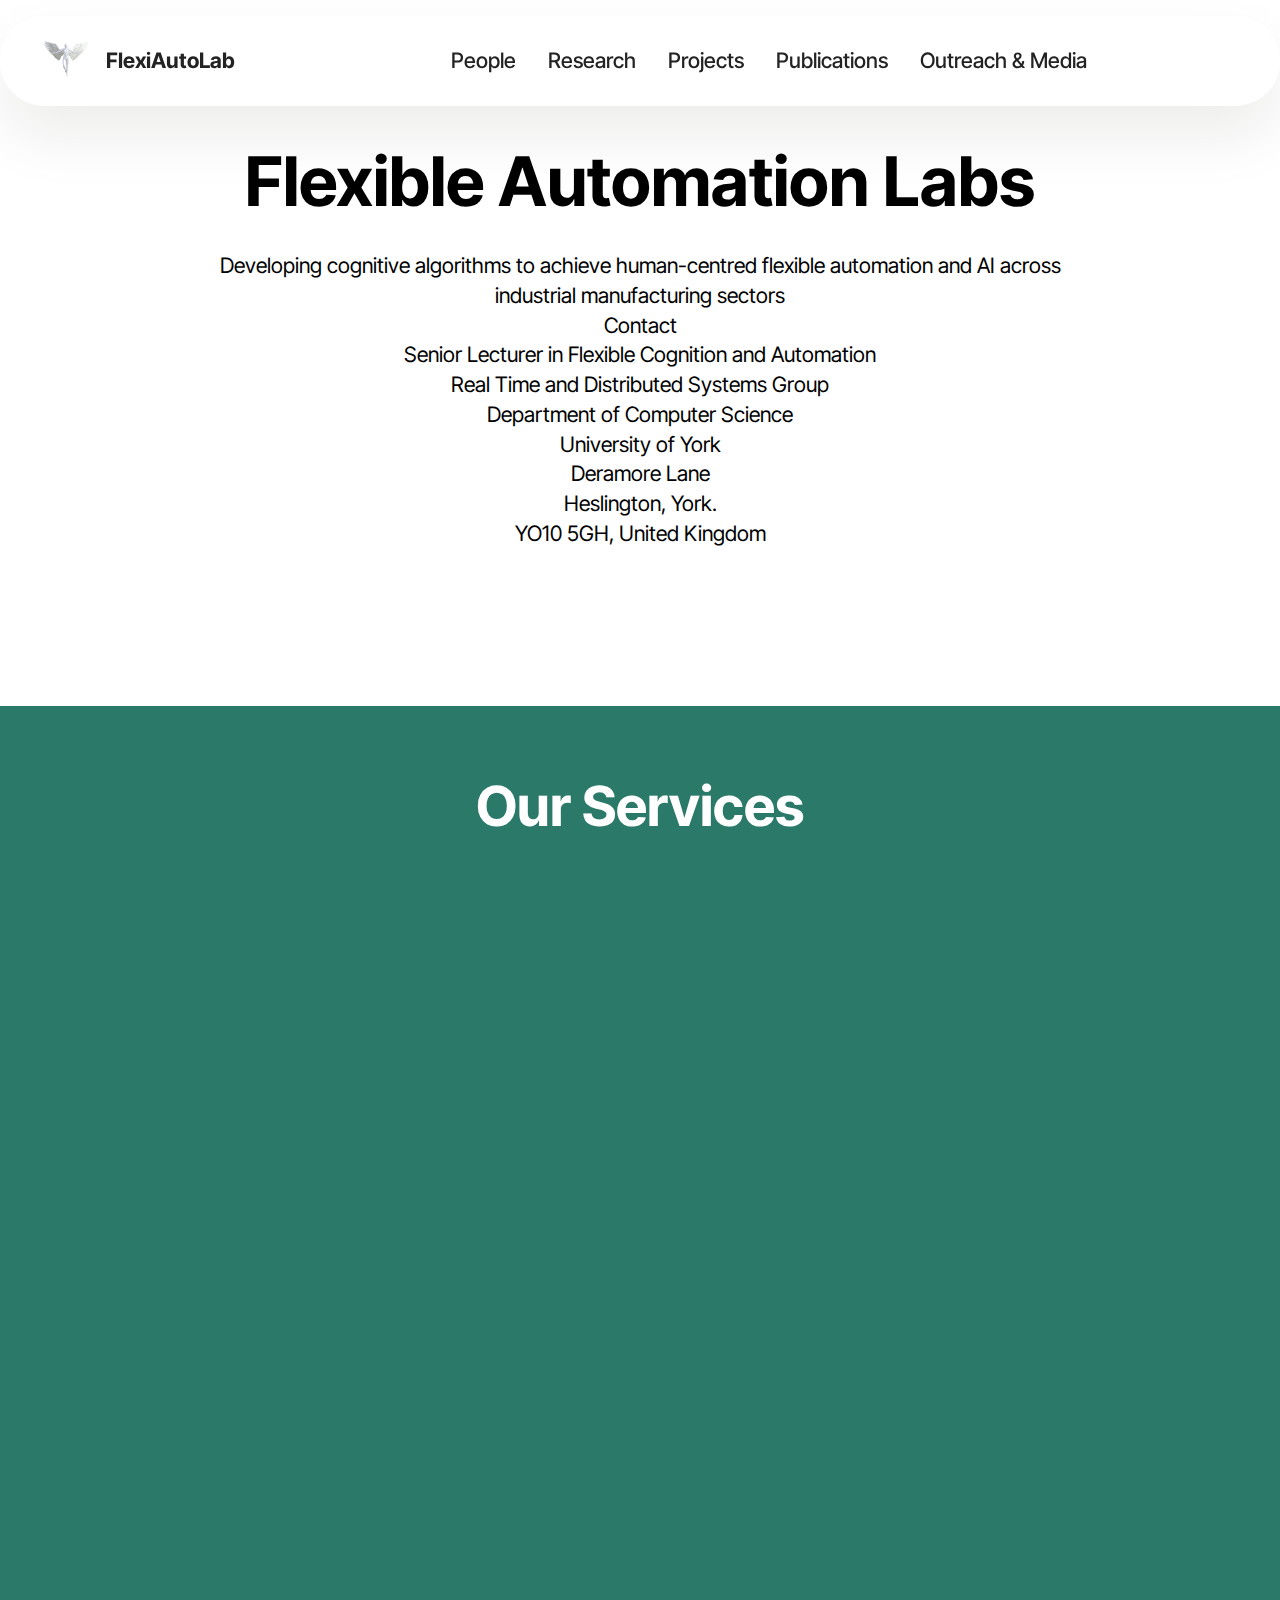
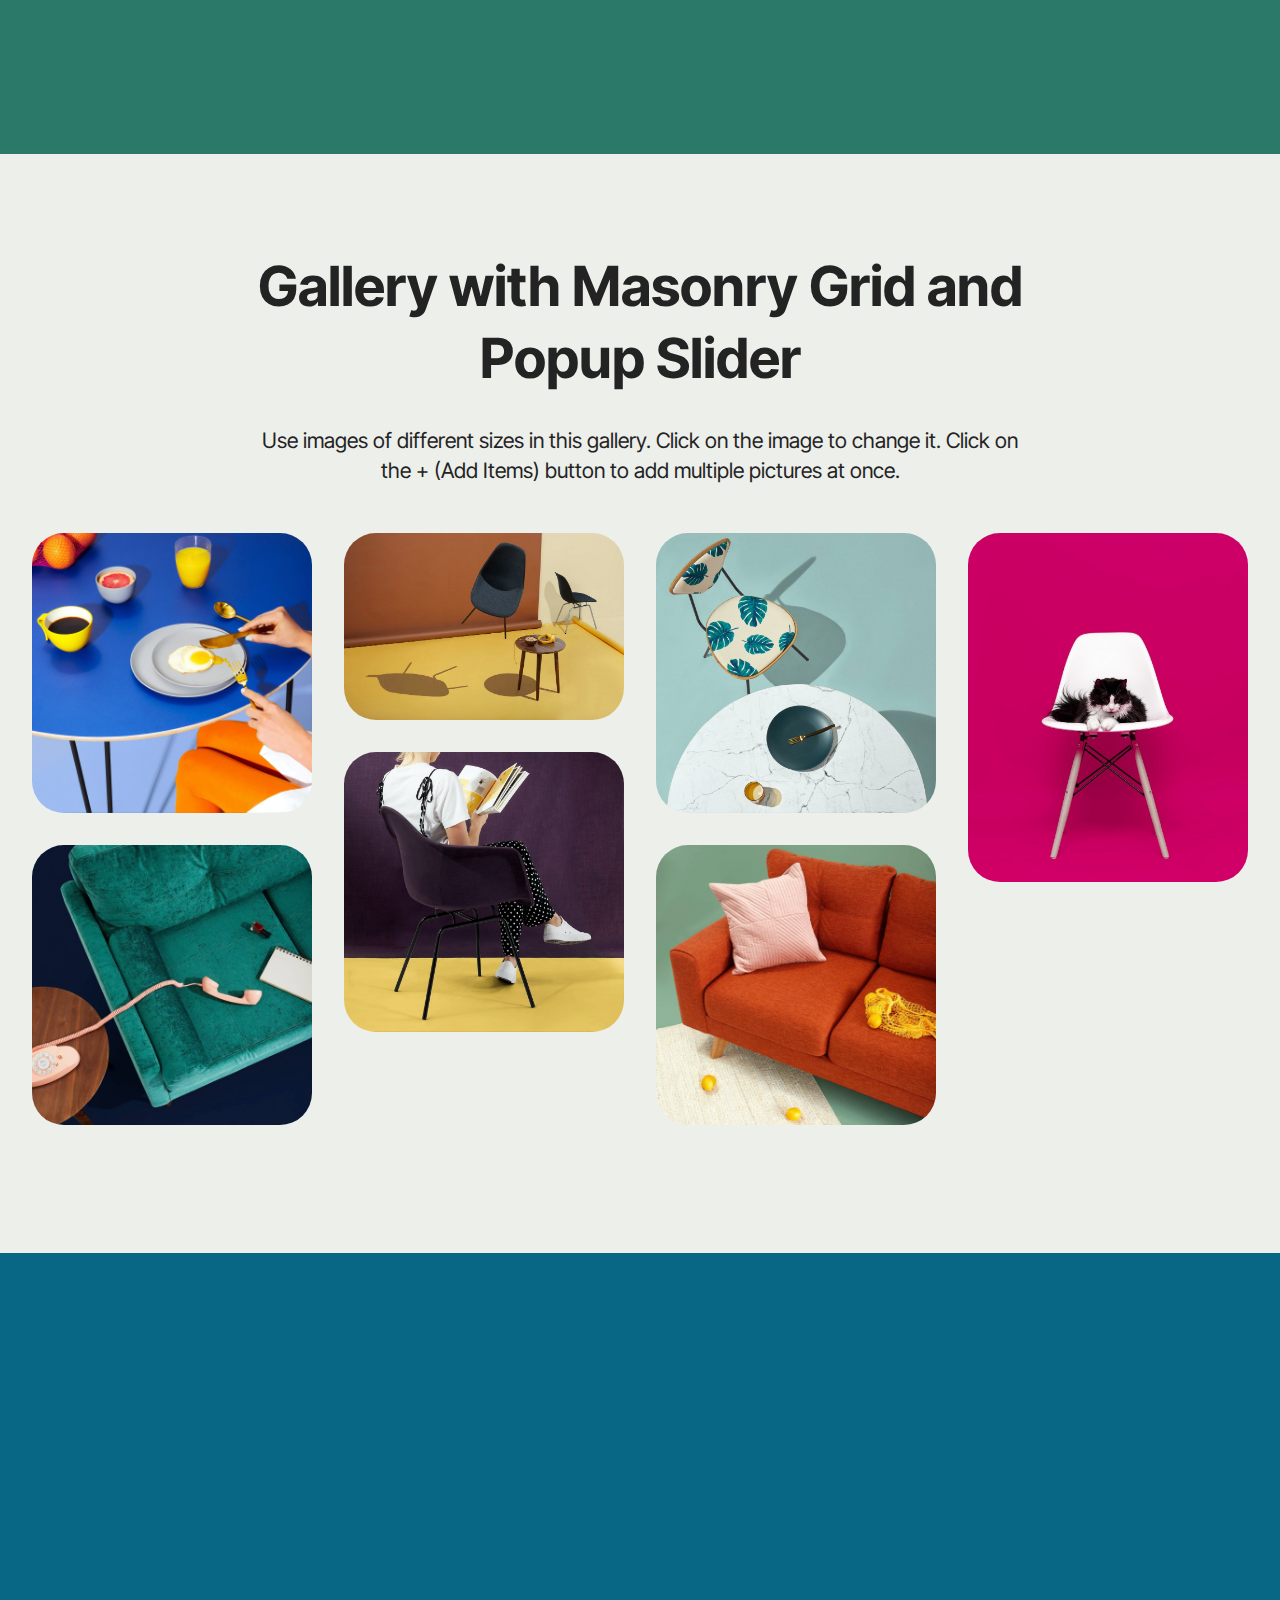
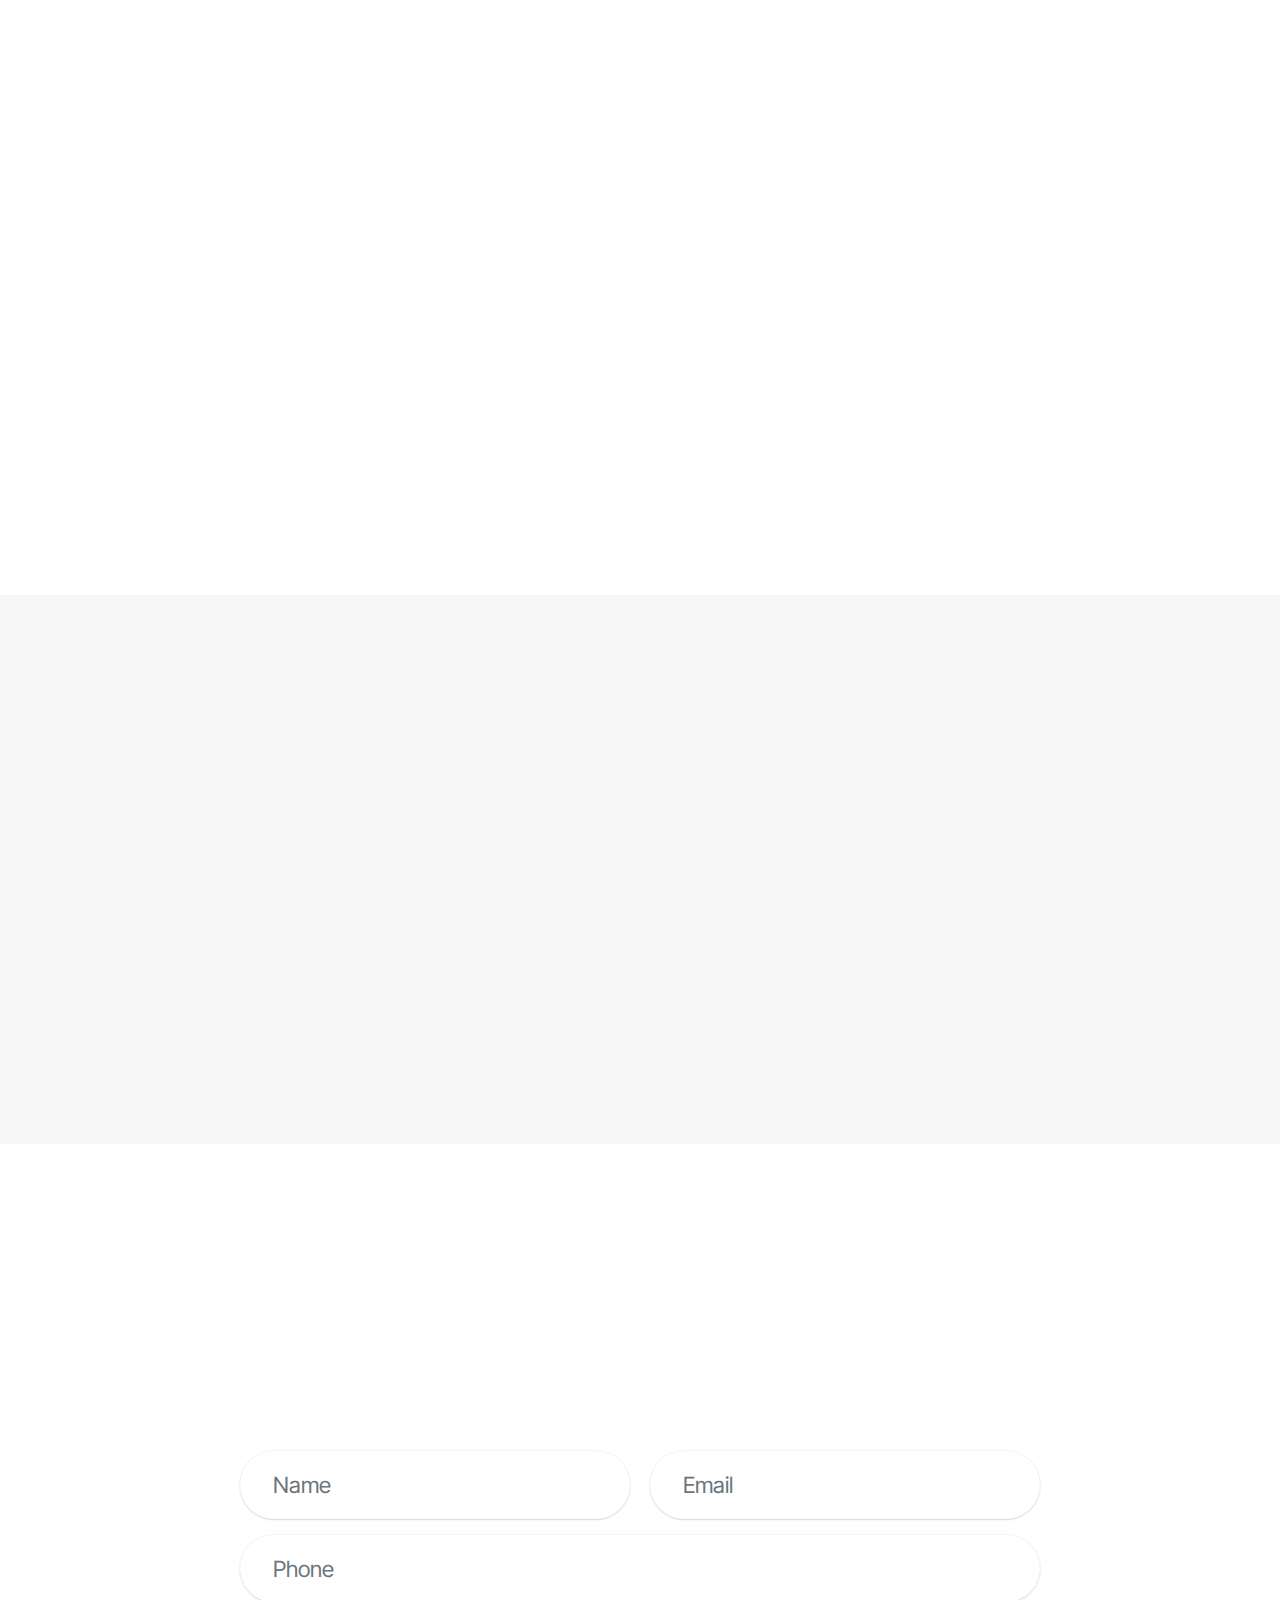
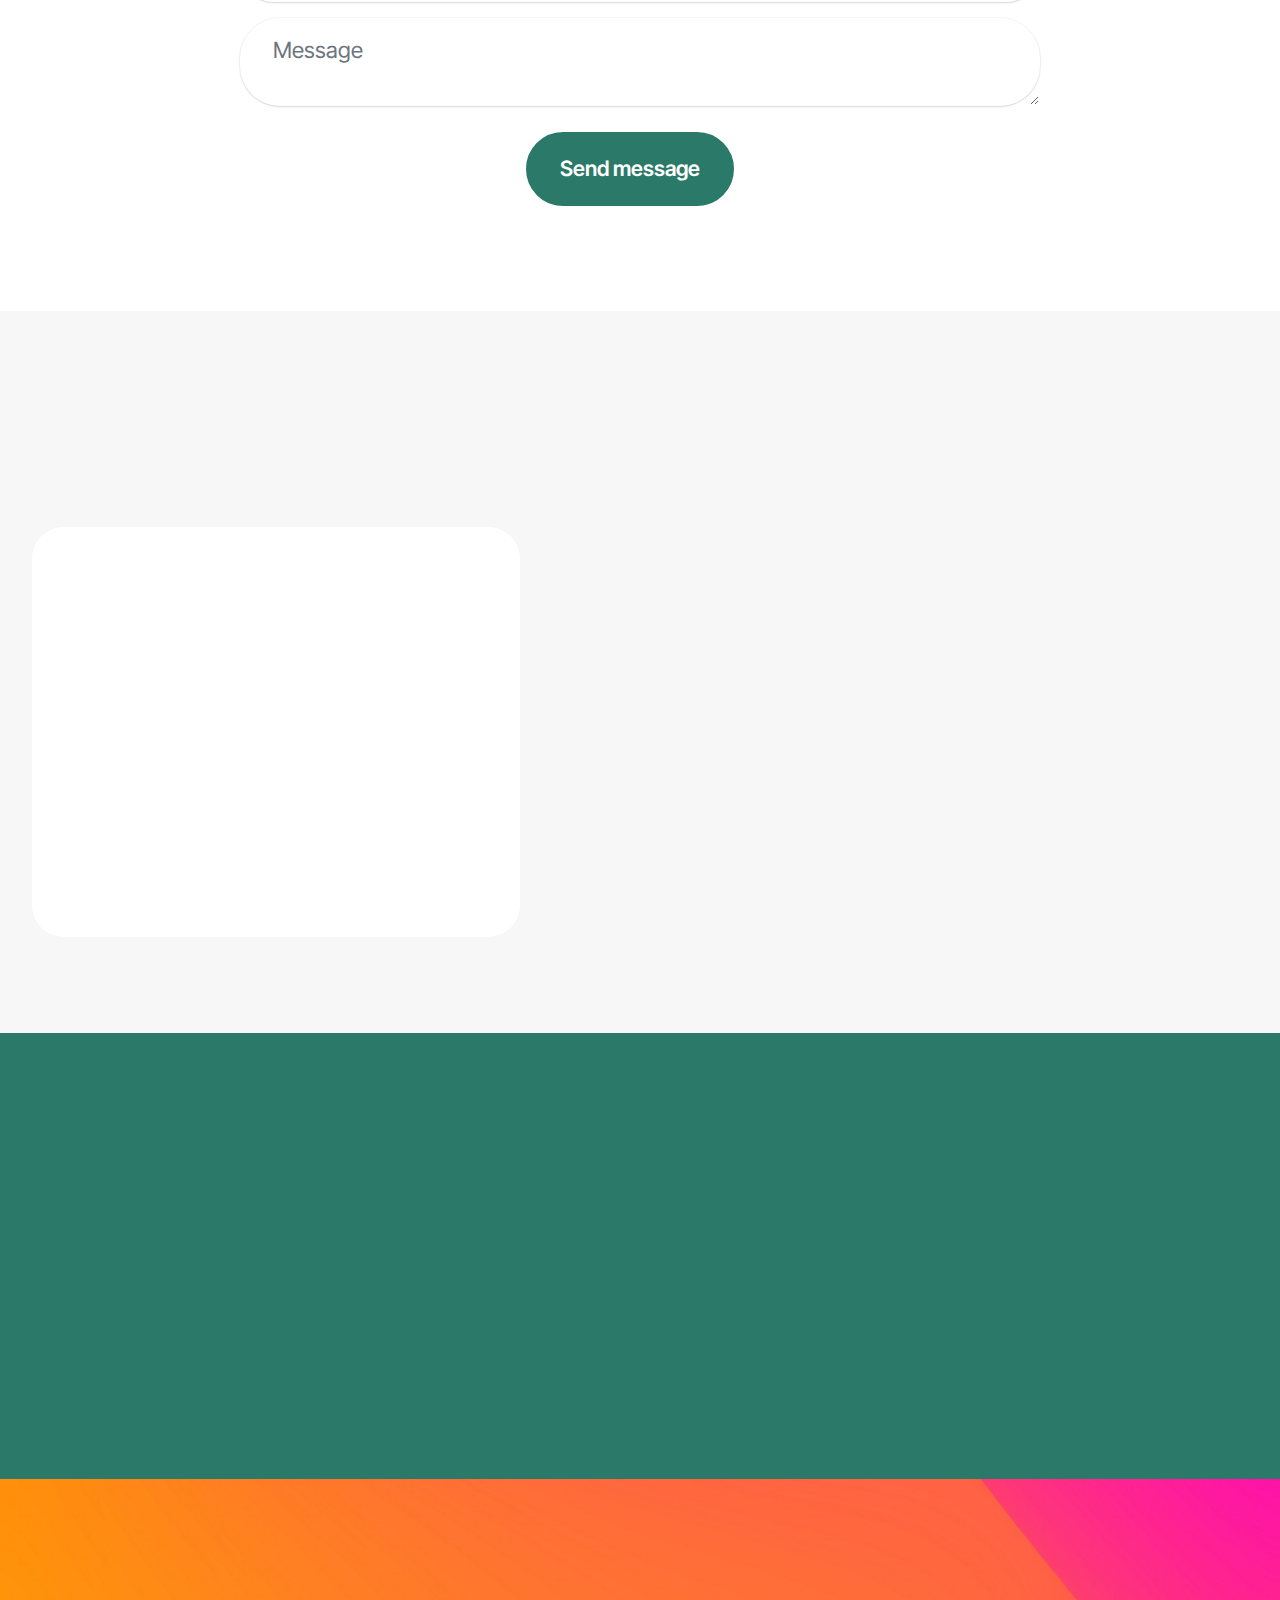
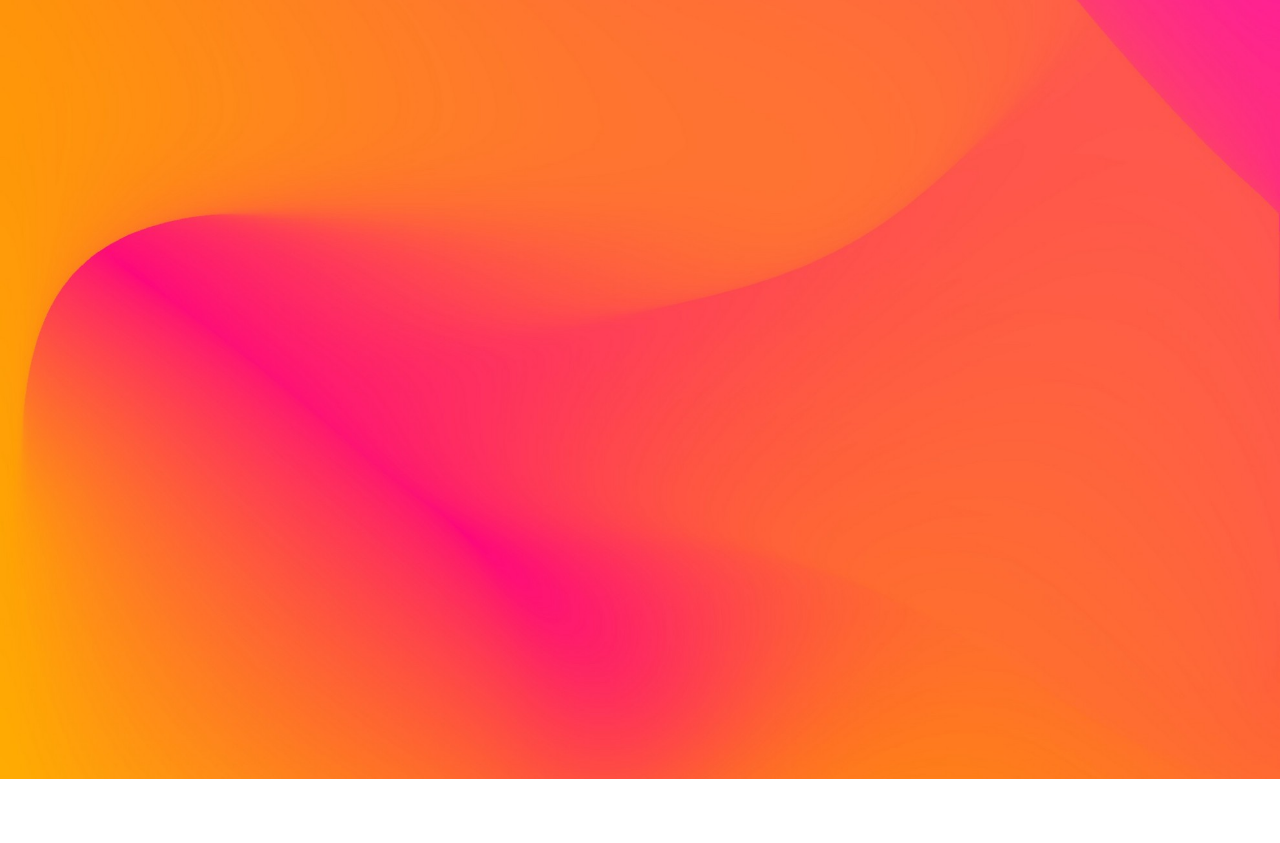
<file: page6.html>
<!DOCTYPE html>
<html  >
<head>
  <!-- Site made with Mobirise Website Builder v5.9.13, https://mobirise.com -->
  <meta charset="UTF-8">
  <meta http-equiv="X-UA-Compatible" content="IE=edge">
  <meta name="generator" content="Mobirise v5.9.13, mobirise.com">
  <meta name="viewport" content="width=device-width, initial-scale=1, minimum-scale=1">
  <link rel="shortcut icon" href="assets/images/mbr-96x96.png" type="image/x-icon">
  <meta name="description" content="">
  
  
  <title>People</title>
  <link rel="stylesheet" href="assets/web/assets/mobirise-icons2/mobirise2.css">
  <link rel="stylesheet" href="assets/bootstrap/css/bootstrap.min.css">
  <link rel="stylesheet" href="assets/bootstrap/css/bootstrap-grid.min.css">
  <link rel="stylesheet" href="assets/bootstrap/css/bootstrap-reboot.min.css">
  <link rel="stylesheet" href="assets/animatecss/animate.css">
  <link rel="stylesheet" href="assets/dropdown/css/style.css">
  <link rel="stylesheet" href="assets/socicon/css/styles.css">
  <link rel="stylesheet" href="assets/theme/css/style.css">
  <link rel="stylesheet" href="assets/gallery/style.css">
  <link rel="preload" href="https://fonts.googleapis.com/css?family=Inter+Tight:100,200,300,400,500,600,700,800,900,100i,200i,300i,400i,500i,600i,700i,800i,900i&display=swap" as="style" onload="this.onload=null;this.rel='stylesheet'">
  <noscript><link rel="stylesheet" href="https://fonts.googleapis.com/css?family=Inter+Tight:100,200,300,400,500,600,700,800,900,100i,200i,300i,400i,500i,600i,700i,800i,900i&display=swap"></noscript>
  <link rel="preload" as="style" href="assets/mobirise/css/mbr-additional.css?v=nhU8UF"><link rel="stylesheet" href="assets/mobirise/css/mbr-additional.css?v=nhU8UF" type="text/css">

  
  
  
</head>
<body>
  
  <section data-bs-version="5.1" class="menu menu2 cid-u2ZoRPmjlu" once="menu" id="menu02-1j">
	

	<nav class="navbar navbar-dropdown navbar-fixed-top navbar-expand-lg">
		<div class="container">
			<div class="navbar-brand">
				<span class="navbar-logo">
					<a href="https://mobirise.com">
						<img src="assets/images/mbr-96x96.png" alt="Mobirise Website Builder" style="height: 3rem;">
					</a>
				</span>
				<span class="navbar-caption-wrap"><a class="navbar-caption text-black text-primary display-4" href="index.html#header05-1">FlexiAutoLab</a></span>
			</div>
			<button class="navbar-toggler" type="button" data-toggle="collapse" data-bs-toggle="collapse" data-target="#navbarSupportedContent" data-bs-target="#navbarSupportedContent" aria-controls="navbarNavAltMarkup" aria-expanded="false" aria-label="Toggle navigation">
				<div class="hamburger">
					<span></span>
					<span></span>
					<span></span>
					<span></span>
				</div>
			</button>
			<div class="collapse navbar-collapse" id="navbarSupportedContent">
				<ul class="navbar-nav nav-dropdown nav-right" data-app-modern-menu="true"><li class="nav-item">
						<a class="nav-link link text-black text-primary display-4" href="page6.html">People</a>
					</li><li class="nav-item"><a class="nav-link link text-black text-primary display-4" href="page2.html">Research</a></li><li class="nav-item"><a class="nav-link link text-black text-primary display-4" href="page3.html">Projects</a></li>
					<li class="nav-item">
						<a class="nav-link link text-black text-primary display-4" href="page4.html" aria-expanded="false">Publications</a>
					</li>
					<li class="nav-item">
						<a class="nav-link link text-black text-primary display-4" href="page5.html">Outreach &amp; Media</a>
					</li></ul>
				
				
			</div>
		</div>
	</nav>
</section>

<section data-bs-version="5.1" class="header5 cid-u2ZoRQ2dBQ" data-bg-video="https://www.youtube.com/watch?v=bkmari46q-s" id="header05-1k">
	

	<div class="mbr-fallback-image disabled"></div>
	<div class="mbr-overlay" style="opacity: 0.6; background-color: rgb(255, 255, 255);"></div>
	<div class="topbg"></div>
	<div class="align-center container-fluid">
		<div class="row justify-content-center">
			<div class="col-md-12 col-lg-9">
				<h1 class="mbr-section-title mbr-fonts-style mb-4 display-1"><strong>Flexible Automation Labs</strong></h1>
				<p class="mbr-text mbr-fonts-style mb-4 display-7">Developing cognitive algorithms to achieve human-centred flexible automation and AI across industrial manufacturing sectors<br>Contact
<br>Senior Lecturer in Flexible Cognition and Automation 
<br>Real Time and Distributed Systems Group
<br>Department of Computer Science
<br>University of York
<br>Deramore Lane
<br>Heslington, York.
<br>YO10 5GH, United Kingdom<br><br></p>
				
			</div>
		</div>
		<div class="row mt-5 justify-content-center">
			
		</div>
	</div>
</section>

<section data-bs-version="5.1" class="features4 cid-u2ZoRQzaaS" id="features04-1l">
	
	
	<div class="container">
		<div class="row justify-content-center">
			<div class="col-12 content-head">
				<div class="mbr-section-head mb-5">
					<h4 class="mbr-section-title mbr-fonts-style align-center mb-0 display-2"><strong>Our Services</strong></h4>
					<h5 class="mbr-section-subtitle mbr-fonts-style align-center mb-0 mt-4 display-7">Hover over pictures to add more cards or rearrange them with the Tools panel. Add multiple cards by selecting multiple images. You can set the number of columns in Block Parameters.</h5>
					
				</div>
			</div>
		</div>
		<div class="row">
			<div class="item features-image col-12 col-md-6 col-lg-4">
				<div class="item-wrapper">
					<div class="item-img">
						<img src="assets/images/gallery03.jpg" alt="Mobirise Website Builder">
					</div>
					<div class="item-content">
						<h5 class="item-title mbr-fonts-style display-5">
							<strong>Marketing</strong>
						</h5>
						
						<p class="mbr-text mbr-fonts-style display-7">
							Service Description. You can show/hide the title, subtitle, text, button in the Block Parameters
						</p>
						<div class="mbr-section-btn item-footer"><a href="" class="btn item-btn btn-primary display-7">Learn more</a></div>
					</div>

				</div>
			</div>
			<div class="item features-image col-12 col-md-6 col-lg-4">
				<div class="item-wrapper">
					<div class="item-img">
						<img src="assets/images/gallery05.jpg" alt="Mobirise Website Builder">
					</div>
					<div class="item-content">
						<h5 class="item-title mbr-fonts-style display-5">
							<strong>Promotion</strong>
						</h5>
						
						<p class="mbr-text mbr-fonts-style display-7">
							Service Description. You can show/hide the title, subtitle, text, button in the Block Parameters
						</p>
						<div class="mbr-section-btn item-footer"><a href="" class="btn item-btn btn-primary display-7">Learn more</a></div>
					</div>
				</div>
			</div>
			<div class="item features-image col-12 col-md-6 col-lg-4">
				<div class="item-wrapper">
					<div class="item-img">
						<img src="assets/images/gallery02.jpg" alt="Mobirise Website Builder">
					</div>
					<div class="item-content">
						<h5 class="item-title mbr-fonts-style display-5">
							<strong>Branding</strong>
						</h5>
						
						<p class="mbr-text mbr-fonts-style display-7">
							Service Description. You can show/hide the title, subtitle, text, button in the Block Parameters<br>
						</p>
						<div class="mbr-section-btn item-footer"><a href="" class="btn item-btn btn-primary display-7">Learn more</a></div>
					</div>
				</div>
			</div>
		</div>
	</div>
</section>

<section data-bs-version="5.1" class="gallery1 mbr-gallery cid-u2ZoRRh60i" id="gallery02-1m">
    

    
    

    <div class="container-fluid">
        <div class="row justify-content-center">
            <div class="col-12 content-head">
                <div class="mbr-section-head mb-5">
                    <h3 class="mbr-section-title mbr-fonts-style align-center m-0 display-2"><strong>Gallery with Masonry Grid and Popup Slider</strong></h3>
                    <h4 class="mbr-section-subtitle mbr-fonts-style align-center mb-0 mt-4 display-7">Use images of different sizes in this gallery. Click on the image to change it. Click on the + (Add Items) button to add multiple pictures at once.</h4>
                </div>
            </div>
        </div>
        <div class="row mbr-gallery mbr-masonry" data-masonry="{&quot;percentPosition&quot;: true }">
            <div class="col-12 col-md-6 col-lg-3 item gallery-image">
                <div class="item-wrapper" data-toggle="modal" data-bs-toggle="modal" data-target="#u35N8hlm7r-modal" data-bs-target="#u35N8hlm7r-modal">
                    <img class="w-100" src="assets/images/gallery03.jpg" alt="Mobirise Website Builder" data-slide-to="0" data-bs-slide-to="0" data-target="#lb-u35N8hlm7r" data-bs-target="#lb-u35N8hlm7r">
                    <div class="icon-wrapper">
                        <span class="mobi-mbri mobi-mbri-search mbr-iconfont mbr-iconfont-btn"></span>
                    </div>
                </div>
                
            </div>
            <div class="col-12 col-md-6 col-lg-3 item gallery-image">
                <div class="item-wrapper" data-toggle="modal" data-bs-toggle="modal" data-target="#u35N8hlm7r-modal" data-bs-target="#u35N8hlm7r-modal">
                    <img class="w-100" src="assets/images/gallery13.jpg" alt="Mobirise Website Builder" data-slide-to="1" data-bs-slide-to="1" data-target="#lb-u35N8hlm7r" data-bs-target="#lb-u35N8hlm7r">
                    <div class="icon-wrapper">
                        <span class="mobi-mbri mobi-mbri-search mbr-iconfont mbr-iconfont-btn"></span>
                    </div>
                </div>
                
            </div>
            <div class="col-12 col-md-6 col-lg-3 item gallery-image">
                <div class="item-wrapper" data-toggle="modal" data-bs-toggle="modal" data-target="#u35N8hlm7r-modal" data-bs-target="#u35N8hlm7r-modal">
                    <img class="w-100" src="assets/images/gallery10.jpg" alt="Mobirise Website Builder" data-slide-to="2" data-bs-slide-to="2" data-target="#lb-u35N8hlm7r" data-bs-target="#lb-u35N8hlm7r">
                    <div class="icon-wrapper">
                        <span class="mobi-mbri mobi-mbri-search mbr-iconfont mbr-iconfont-btn"></span>
                    </div>
                </div>
                
            </div>
            <div class="col-12 col-md-6 col-lg-3 item gallery-image">
                <div class="item-wrapper" data-toggle="modal" data-bs-toggle="modal" data-target="#u35N8hlm7r-modal" data-bs-target="#u35N8hlm7r-modal">
                    <img class="w-100" src="assets/images/gallery08.jpg" alt="Mobirise Website Builder" data-slide-to="3" data-bs-slide-to="3" data-target="#lb-u35N8hlm7r" data-bs-target="#lb-u35N8hlm7r">
                    <div class="icon-wrapper">
                        <span class="mobi-mbri mobi-mbri-search mbr-iconfont mbr-iconfont-btn"></span>
                    </div>
                </div>
                
            </div>
            <div class="col-12 col-md-6 col-lg-3 item gallery-image">
                <div class="item-wrapper" data-toggle="modal" data-bs-toggle="modal" data-target="#u35N8hlm7r-modal" data-bs-target="#u35N8hlm7r-modal">
                    <img class="w-100" src="assets/images/gallery06.jpg" alt="Mobirise Website Builder" data-slide-to="4" data-bs-slide-to="4" data-target="#lb-u35N8hlm7r" data-bs-target="#lb-u35N8hlm7r">
                    <div class="icon-wrapper">
                        <span class="mobi-mbri mobi-mbri-search mbr-iconfont mbr-iconfont-btn"></span>
                    </div>
                </div>
                
            </div>
            <div class="col-12 col-md-6 col-lg-3 item gallery-image">
                <div class="item-wrapper" data-toggle="modal" data-bs-toggle="modal" data-target="#u35N8hlm7r-modal" data-bs-target="#u35N8hlm7r-modal">
                    <img class="w-100" src="assets/images/gallery02.jpg" alt="Mobirise Website Builder" data-slide-to="5" data-bs-slide-to="5" data-target="#lb-u35N8hlm7r" data-bs-target="#lb-u35N8hlm7r">
                    <div class="icon-wrapper">
                        <span class="mobi-mbri mobi-mbri-search mbr-iconfont mbr-iconfont-btn"></span>
                    </div>
                </div>
                
            </div>
            <div class="col-12 col-md-6 col-lg-3 item gallery-image">
                <div class="item-wrapper" data-toggle="modal" data-bs-toggle="modal" data-target="#u35N8hlm7r-modal" data-bs-target="#u35N8hlm7r-modal">
                    <img class="w-100" src="assets/images/gallery01.jpg" alt="Mobirise Website Builder" data-slide-to="6" data-bs-slide-to="6" data-target="#lb-u35N8hlm7r" data-bs-target="#lb-u35N8hlm7r">
                    <div class="icon-wrapper">
                        <span class="mobi-mbri mobi-mbri-search mbr-iconfont mbr-iconfont-btn"></span>
                    </div>
                </div>
                
            </div>
        </div>

        <div class="modal mbr-slider" tabindex="-1" role="dialog" aria-hidden="true" id="u35N8hlm7r-modal">
            <div class="modal-dialog" role="document">
                <div class="modal-content">
                    <div class="modal-body">
                        <div class="carousel slide" id="lb-u35N8hlm7r" data-interval="5000" data-bs-interval="5000">
                            <div class="carousel-inner">
                                <div class="carousel-item active">
                                    <img class="d-block w-100" src="assets/images/gallery03.jpg" alt="Mobirise Website Builder">
                                </div>
                                <div class="carousel-item">
                                    <img class="d-block w-100" src="assets/images/gallery13.jpg" alt="Mobirise Website Builder">
                                </div>
                                <div class="carousel-item">
                                    <img class="d-block w-100" src="assets/images/gallery10.jpg" alt="Mobirise Website Builder">
                                </div>
                                <div class="carousel-item">
                                    <img class="d-block w-100" src="assets/images/gallery08.jpg" alt="Mobirise Website Builder">
                                </div>
                                <div class="carousel-item">
                                    <img class="d-block w-100" src="assets/images/gallery06.jpg" alt="Mobirise Website Builder">
                                </div>
                                <div class="carousel-item">
                                    <img class="d-block w-100" src="assets/images/gallery02.jpg" alt="Mobirise Website Builder">
                                </div>
                                <div class="carousel-item">
                                    <img class="d-block w-100" src="assets/images/gallery01.jpg" alt="Mobirise Website Builder">
                                </div>
                            </div>
                            <ol class="carousel-indicators">
                                <li data-slide-to="0" data-bs-slide-to="0" class="active" data-target="#lb-u35N8hlm7r" data-bs-target="#lb-u35N8hlm7r"></li>
                                <li data-slide-to="1" data-bs-slide-to="1" data-target="#lb-u35N8hlm7r" data-bs-target="#lb-u35N8hlm7r"></li>
                                <li data-slide-to="2" data-bs-slide-to="2" data-target="#lb-u35N8hlm7r" data-bs-target="#lb-u35N8hlm7r"></li>
                                <li data-slide-to="3" data-bs-slide-to="3" data-target="#lb-u35N8hlm7r" data-bs-target="#lb-u35N8hlm7r"></li>
                                <li data-slide-to="4" data-bs-slide-to="4" data-target="#lb-u35N8hlm7r" data-bs-target="#lb-u35N8hlm7r"></li>
                                <li data-slide-to="5" data-bs-slide-to="5" data-target="#lb-u35N8hlm7r" data-bs-target="#lb-u35N8hlm7r"></li>
                                <li data-slide-to="6" data-bs-slide-to="6" data-target="#lb-u35N8hlm7r" data-bs-target="#lb-u35N8hlm7r"></li>
                            </ol>
                            <a role="button" href="" class="close" data-dismiss="modal" data-bs-dismiss="modal" aria-label="Close">
                            </a>
                            <a class="carousel-control-prev carousel-control" role="button" data-slide="prev" data-bs-slide="prev" href="#lb-u35N8hlm7r">
                                <span class="mobi-mbri mobi-mbri-arrow-prev" aria-hidden="true"></span>
                                <span class="sr-only visually-hidden">Previous</span>
                            </a>
                            <a class="carousel-control-next carousel-control" role="button" data-slide="next" data-bs-slide="next" href="#lb-u35N8hlm7r">
                                <span class="mobi-mbri mobi-mbri-arrow-next" aria-hidden="true"></span>
                                <span class="sr-only visually-hidden">Next</span>
                            </a>
                        </div>
                    </div>
                </div>
            </div>
        </div>
    </div>
</section>

<section data-bs-version="5.1" class="header09 cid-u2ZoRSsWO4" id="header09-1n">
	
	
	<div class="container">
		<div class="row">
			<div class="content-wrap col-12 col-md-8">
				<h1 class="mbr-section-title mbr-fonts-style mbr-white mb-4 display-1"><strong>Unlock boundless possibilities</strong></h1>
				
				<p class="mbr-fonts-style mbr-text mbr-white mb-4 display-7">
					Mobirise Free Website Maker is perfect for non-techies and great for pro-coders for fast prototyping and small customers' projects.
				</p>
				<div class="mbr-section-btn"><a class="btn btn-white-outline display-7" href="https://mobiri.se">Learn more</a></div>
			</div>
		</div>
	</div>
</section>

<section data-bs-version="5.1" class="header7 cid-u2ZoRSZXK2" id="header07-1o">
  

  
  
  
  <div class="align-center container">
    <div class="row justify-content-center">
      <div class="col-md-12 col-lg-9 mb-5">
        <h1 class="mbr-section-title mbr-fonts-style display-1"><strong>Block with video</strong>
        </h1>
        <p class="mbr-text mbr-fonts-style mt-4 display-7">
          Click on the media content to replace it. In some blocks, you can change media content via Block Parameters.
        </p>
        
      </div>
    </div>

    <div class="row justify-content-center">
      <div class="mbr-figure col-12 col-md-12"><iframe class="mbr-embedded-video" src="https://www.youtube.com/embed/sGpPgQeEyOc?rel=0&amp;amp;mute=1&amp;showinfo=0&amp;autoplay=1&amp;loop=1&amp;playlist=sGpPgQeEyOc" width="1280" height="720" frameborder="0" allowfullscreen></iframe></div>
    </div>
  </div>
</section>

<section data-bs-version="5.1" class="header1 cid-u2ZoRTJCsg" id="header01-1p">
	

	
	

	<div class="container">
		<div class="row justify-content-center">
			<div class="col-12 col-md-12 col-lg-7 image-wrapper">
				<img class="w-100" src="assets/images/gallery01.jpg" alt="Mobirise Website Builder">
			</div>
			<div class="col-12 col-lg col-md-12">
				<div class="text-wrapper align-left">
					<h1 class="mbr-section-title mbr-fonts-style mb-4 display-2"><strong>About us</strong></h1>
					<p class="mbr-text mbr-fonts-style mb-4 display-7">
						Most blocks can be used with various types of backgrounds: color, pictures, or videos. It can be set in Block Parameters.&nbsp;You can show/hide the title, subtitle, text, button in the Block Parameters (blue gear icon at the top right corner of the block).&nbsp;</p>
					<div class="mbr-section-btn mt-3"><a class="btn btn-primary display-7" href="https://mobiri.se">Start now</a></div>
				</div>
			</div>
		</div>
	</div>
</section>

<section data-bs-version="5.1" class="features15 cid-u2ZoRUkKQU" id="features015-1q">
	

	
	
	<div class="container">
		<div class="mbr-section-head mb-5">
			<h4 class="mbr-section-title mbr-fonts-style align-center mb-0 display-2">
			  <strong>Why us?</strong></h4>
			
		  </div>
		<div class="row justify-content-center">
			<div class="item features-without-image col-12 col-lg-4">
				<div class="item-wrapper">
					<div class="img-wrapper">
						<img src="assets/images/shop1.jpg" alt="Mobirise Website Builder">
					</div>
					<div class="card-box">
						<h4 class="card-title mbr-fonts-style mb-3 display-5">
							<strong>Free</strong></h4>
						<h5 class="card-text mbr-fonts-style display-7">
							Mobirise is a free website builder. Mobirise is a free website builder. Mobirise is a free website builder.</h5>
					</div>
				</div>
			</div>
			<div class="item features-without-image col-12 col-lg-4">
				<div class="item-wrapper">
					<div class="img-wrapper">
						<img src="assets/images/shop2.jpg" alt="Mobirise Website Builder">
					</div>
					<div class="card-box">
						<h4 class="card-title mbr-fonts-style mb-3 display-5">
							<strong>Easy</strong></h4>
						<h5 class="card-text mbr-fonts-style display-7">
							Create landing pages with ease. Create landing pages with ease. Create landing pages with ease.<br><br></h5>
					</div>
				</div>
			</div>
			<div class="item features-without-image col-12 col-lg-4">
				<div class="item-wrapper">
					<div class="img-wrapper">
						<img src="assets/images/shop3.jpg" alt="Mobirise Website Builder">
					</div>
					<div class="card-box">
						<h4 class="card-title mbr-fonts-style mb-3 display-5">
							<strong>Beautiful</strong></h4>
						<h5 class="card-text mbr-fonts-style display-7">
							Build a website with Mobirise. Build a web page with Mobirise. Create a website with Mobirise.</h5>
					</div>
				</div>
			</div>
		</div>
	</div>
</section>

<section data-bs-version="5.1" class="form5 cid-u2ZoRV08Az" id="form02-1r">
    
    
    <div class="container">
        <div class="mbr-section-head mb-5">
            <h3 class="mbr-section-title mbr-fonts-style align-center mb-0 display-2">
                <strong>Contact Form</strong></h3>
            <h4 class="mbr-section-subtitle mbr-fonts-style align-center mb-0 mt-4 display-7">To change your notification email, click on any form field below.
<div>The number of submissions is limited to 10 per day without the Form Builder.</div></h4>
        </div>
        <div class="row justify-content-center mt-4">
            <div class="col-lg-8 mx-auto mbr-form" data-form-type="formoid">
                <form action="https://mobirise.eu/" method="POST" class="mbr-form form-with-styler" data-form-title="Form Name"><input type="hidden" name="email" data-form-email="true" value="ozWFiDJIGfVg/anbvRvGpAdMeZf+Q+82SUSU0pHJp2zmGZ5aXXpOw2NM2gPzjwDPXpxy5g4zvTyKXoPU+yGzV3tQL1iAdXVFI4bH+PRZOixsfTHt9oGh+HB3CFLXMqSA">
                    <div class="row">
                        <div hidden="hidden" data-form-alert="" class="alert alert-success col-12">Thanks for filling out the form!</div>
                        <div hidden="hidden" data-form-alert-danger="" class="alert alert-danger col-12">
                            Oops...! some problem!
                        </div>
                    </div>
                    <div class="dragArea row">
                        <div class="col-md col-sm-12 form-group mb-3" data-for="name">
                            <input type="text" name="name" placeholder="Name" data-form-field="name" class="form-control" value="" id="name-form02-1r">
                        </div>
                        <div class="col-md col-sm-12 form-group mb-3" data-for="email">
                            <input type="email" name="email" placeholder="Email" data-form-field="email" class="form-control" value="" id="email-form02-1r">
                        </div>
                        <div class="col-12 form-group mb-3" data-for="phone">
                            <input type="tel" name="phone" placeholder="Phone" data-form-field="phone" class="form-control" value="" id="phone-form02-1r">
                        </div>
                        <div class="col-12 form-group mb-3" data-for="textarea">
                            <textarea name="textarea" placeholder="Message" data-form-field="textarea" class="form-control" id="textarea-form02-1r"></textarea>
                        </div>
                        <div class="col-lg-12 col-md-12 col-sm-12 align-center mbr-section-btn">
                            <button type="submit" class="btn btn-primary display-7">Send message</button>
                        </div>
                    </div>
                </form>
            </div>
        </div>
    </div>
</section>

<section data-bs-version="5.1" class="contacts2 map1 cid-u2ZoRVBqrY" id="contacts02-1s">

    

    
    <div class="container">
        <div class="mbr-section-head mb-5">
            <h3 class="mbr-section-title mbr-fonts-style align-center mb-0 display-2">
                <strong>Contacts</strong>
            </h3>
            
        </div>
        <div class="row justify-content-center mt-4">
            <div class="card col-12 col-md-5">
                <div class="card-wrapper">
                    <div class="text-wrapper">
                        <h5 class="cardTitle mbr-fonts-style mb-2 display-5">
                        <strong>Get in touch</strong></h5>
                    <ul class="list mbr-fonts-style display-7">
                        <li class="mbr-text item-wrap"><span style="font-size: 1.4rem;">Phone: </span><a href="tel:+12345678910" class="text-primary" style="font-size: 1.4rem;">0 (800) 123 45 67</a><br></li>
                        <li class="mbr-text item-wrap">WhatsApp: <a href="https://wa.me/12345678910" class="text-primary">0 (800) 123 45 67</a></li>
                        <li class="mbr-text item-wrap">Email: <a href="mailto:info@site.com" class="text-primary">info@site.com</a></li><li class="mbr-text item-wrap"><br></li>
                        <li class="mbr-text item-wrap">Address: </li><li class="mbr-text item-wrap">350 5th Ave, New York, NY 10118</li><li class="mbr-text item-wrap"><span style="font-size: 1.4rem;">Working hours:</span><br></li><li class="mbr-text item-wrap">9:00AM - 6:00PM</li>
                    </ul>
                    </div>
                </div>
            </div>
            <div class="map-wrapper col-12 col-md-7">
                <div class="google-map"><iframe frameborder="0" style="border:0" src="https://www.google.com/maps/embed?pb=!1m14!1m8!1m3!1d6045.3003145248895!2d-73.9884657!3d40.7477229!3m2!1i1024!2i768!4f13.1!3m3!1m2!1s0x89c259a9ac1f1b85%3A0x7e33d1c0e7af3be4!2zMzUwIDV0aCBBdmUsIE5ldyBZb3JrLCBOWSAxMDExOCwg0KHQqNCQ!5e0!3m2!1sru!2sru!4v1689597362021!5m2!1sen!2sen" allowfullscreen=""></iframe></div>
            </div>
        </div>
    </div>
</section>

<section data-bs-version="5.1" class="footer1 programm5 cid-u2ZoRWs9tq" once="footers" id="footer03-1t">

        

    

    <div class="container">
        <div class="row">

            <div class="row-links mb-4">
                <ul class="header-menu">
                  
                  
                  
                  
                <li class="header-menu-item mbr-fonts-style display-5"><a href="index.html#header01-7" class="text-danger">About</a></li><li class="header-menu-item mbr-fonts-style display-5"><a href="index.html#features04-w" class="text-danger text-primary">Services</a></li><li class="header-menu-item mbr-fonts-style display-5"><a href="index.html#contacts02-9" class="text-danger">Contacts</a></li><li class="header-menu-item mbr-fonts-style display-5"><a href="index.html#gallery02-v" class="text-danger text-primary">Works</a></li></ul>
              </div>

            <div class="col-12">
                <div class="social-row">
                    <div class="soc-item">
                        <a href="https://mobiri.se/" target="_blank">
                            <span class="mbr-iconfont socicon socicon-facebook display-7"></span>
                        </a>
                    </div>
                    <div class="soc-item">
                        <a href="https://mobiri.se/" target="_blank">
                            <span class="mbr-iconfont socicon-twitter socicon"></span>
                        </a>
                    </div>
                    <div class="soc-item">
                        <a href="https://mobiri.se/" target="_blank">
                            <span class="mbr-iconfont socicon-instagram socicon"></span>
                        </a>
                    </div>
                    <div class="soc-item">
                        <a href="https://mobiri.se/" target="_blank">
                            <span class="mbr-iconfont socicon-tiktok socicon"></span>
                        </a>
                    </div>
                    <div class="soc-item">
                        <a href="https://mobiri.se/" target="_blank">
                            <span class="mbr-iconfont socicon-youtube socicon"></span>
                        </a>
                    </div>
                </div>
            </div>
            <div class="col-12 mt-5">
                <p class="mbr-fonts-style copyright display-7">
                    © Copyright 2030 Mobirise - All Rights Reserved
                </p>
            </div>
        </div>
    </div>
</section>

<section data-bs-version="5.1" class="header09 startm5 cid-u2ZoRXiK99 mbr-fullscreen" id="header09-1u">	
    
	
	
	<div class="container-fluid">
		<div class="row">
			<div class="content-wrap col-12 col-md-8">
				<h1 class="mbr-section-title mbr-fonts-style mbr-white mb-4 display-1">
					<strong>Create, connect, shine</strong>
				</h1>
				
				<p class="mbr-fonts-style mbr-text mbr-white mb-4 display-7">
					Mobirise Free Website Maker is perfect for non-techies and great for pro-coders for fast prototyping
					and small customers' projects.
				</p>
				<div class="mbr-section-btn">
					<a class="btn btn-danger display-7" href="https://mobiri.se">
						Learn more
					</a>
				</div>
			</div>
		</div>
	</div>
</section><section class="display-7" style="padding: 0;align-items: center;justify-content: center;flex-wrap: wrap;    align-content: center;display: flex;position: relative;height: 4rem;"><a href="https://mobiri.se/3140615" style="flex: 1 1;height: 4rem;position: absolute;width: 100%;z-index: 1;"><img alt="" style="height: 4rem;" src="[data-uri]"></a><p style="margin: 0;text-align: center;" class="display-7">&#8204;</p><a style="z-index:1" href="https://mobirise.com/builder/easiest-website-builder.html">Easiest Website Builder</a></section><script src="assets/bootstrap/js/bootstrap.bundle.min.js"></script>  <script src="assets/smoothscroll/smooth-scroll.js"></script>  <script src="assets/ytplayer/index.js"></script>  <script src="assets/dropdown/js/navbar-dropdown.js"></script>  <script src="assets/vimeoplayer/player.js"></script>  <script src="assets/masonry/masonry.pkgd.min.js"></script>  <script src="assets/imagesloaded/imagesloaded.pkgd.min.js"></script>  <script src="assets/theme/js/script.js"></script>  <script src="assets/gallery/player.min.js"></script>  <script src="assets/gallery/script.js"></script>  <script src="assets/formoid/formoid.min.js"></script>  
  
  
  <input name="animation" type="hidden">
  </body>
</html>
</file>
<file: assets/web/assets/mobirise-icons2/mobirise2.css>
@font-face {
  font-family: 'Moririse2';
  font-display: swap;
  src:  url('mobirise2.eot?f2bix4');
  src:  url('mobirise2.eot?f2bix4#iefix') format('embedded-opentype'),
    url('mobirise2.ttf?f2bix4') format('truetype'),
    url('mobirise2.woff?f2bix4') format('woff'),
    url('mobirise2.svg?f2bix4#mobirise2') format('svg');
  font-weight: normal;
  font-style: normal;
}

[class^="mobi-"], [class*=" mobi-"] {
  /* use !important to prevent issues with browser extensions that change fonts */
  font-family: 'Moririse2' !important;
  speak: none;
  font-style: normal;
  font-weight: normal;
  font-variant: normal;
  text-transform: none;
  line-height: 1;

  /* Better Font Rendering =========== */
  -webkit-font-smoothing: antialiased;
  -moz-osx-font-smoothing: grayscale;
}

.mobi-mbri-add-submenu:before {
  content: "\e900";
}
.mobi-mbri-alert:before {
  content: "\e901";
}
.mobi-mbri-align-center:before {
  content: "\e902";
}
.mobi-mbri-align-justify:before {
  content: "\e903";
}
.mobi-mbri-align-left:before {
  content: "\e904";
}
.mobi-mbri-align-right:before {
  content: "\e905";
}
.mobi-mbri-android:before {
  content: "\e906";
}
.mobi-mbri-apple:before {
  content: "\e907";
}
.mobi-mbri-arrow-down:before {
  content: "\e908";
}
.mobi-mbri-arrow-next:before {
  content: "\e909";
}
.mobi-mbri-arrow-prev:before {
  content: "\e90a";
}
.mobi-mbri-arrow-up:before {
  content: "\e90b";
}
.mobi-mbri-bold:before {
  content: "\e90c";
}
.mobi-mbri-bookmark:before {
  content: "\e90d";
}
.mobi-mbri-bootstrap:before {
  content: "\e90e";
}
.mobi-mbri-briefcase:before {
  content: "\e90f";
}
.mobi-mbri-browse:before {
  content: "\e910";
}
.mobi-mbri-bulleted-list:before {
  content: "\e911";
}
.mobi-mbri-calendar:before {
  content: "\e912";
}
.mobi-mbri-camera:before {
  content: "\e913";
}
.mobi-mbri-cart-add:before {
  content: "\e914";
}
.mobi-mbri-cart-full:before {
  content: "\e915";
}
.mobi-mbri-cash:before {
  content: "\e916";
}
.mobi-mbri-change-style:before {
  content: "\e917";
}
.mobi-mbri-chat:before {
  content: "\e918";
}
.mobi-mbri-clock:before {
  content: "\e919";
}
.mobi-mbri-close:before {
  content: "\e91a";
}
.mobi-mbri-cloud:before {
  content: "\e91b";
}
.mobi-mbri-code:before {
  content: "\e91c";
}
.mobi-mbri-contact-form:before {
  content: "\e91d";
}
.mobi-mbri-credit-card:before {
  content: "\e91e";
}
.mobi-mbri-cursor-click:before {
  content: "\e91f";
}
.mobi-mbri-cust-feedback:before {
  content: "\e920";
}
.mobi-mbri-database:before {
  content: "\e921";
}
.mobi-mbri-delivery:before {
  content: "\e922";
}
.mobi-mbri-desktop:before {
  content: "\e923";
}
.mobi-mbri-devices:before {
  content: "\e924";
}
.mobi-mbri-down:before {
  content: "\e925";
}
.mobi-mbri-download-2:before {
  content: "\e926";
}
.mobi-mbri-download:before {
  content: "\e927";
}
.mobi-mbri-drag-n-drop-2:before {
  content: "\e928";
}
.mobi-mbri-drag-n-drop:before {
  content: "\e929";
}
.mobi-mbri-edit-2:before {
  content: "\e92a";
}
.mobi-mbri-edit:before {
  content: "\e92b";
}
.mobi-mbri-error:before {
  content: "\e92c";
}
.mobi-mbri-extension:before {
  content: "\e92d";
}
.mobi-mbri-features:before {
  content: "\e92e";
}
.mobi-mbri-file:before {
  content: "\e92f";
}
.mobi-mbri-flag:before {
  content: "\e930";
}
.mobi-mbri-folder:before {
  content: "\e931";
}
.mobi-mbri-gift:before {
  content: "\e932";
}
.mobi-mbri-github:before {
  content: "\e933";
}
.mobi-mbri-globe-2:before {
  content: "\e934";
}
.mobi-mbri-globe:before {
  content: "\e935";
}
.mobi-mbri-growing-chart:before {
  content: "\e936";
}
.mobi-mbri-hearth:before {
  content: "\e937";
}
.mobi-mbri-help:before {
  content: "\e938";
}
.mobi-mbri-home:before {
  content: "\e939";
}
.mobi-mbri-hot-cup:before {
  content: "\e93a";
}
.mobi-mbri-idea:before {
  content: "\e93b";
}
.mobi-mbri-image-gallery:before {
  content: "\e93c";
}
.mobi-mbri-image-slider:before {
  content: "\e93d";
}
.mobi-mbri-info:before {
  content: "\e93e";
}
.mobi-mbri-italic:before {
  content: "\e93f";
}
.mobi-mbri-key:before {
  content: "\e940";
}
.mobi-mbri-laptop:before {
  content: "\e941";
}
.mobi-mbri-layers:before {
  content: "\e942";
}
.mobi-mbri-left-right:before {
  content: "\e943";
}
.mobi-mbri-left:before {
  content: "\e944";
}
.mobi-mbri-letter:before {
  content: "\e945";
}
.mobi-mbri-like:before {
  content: "\e946";
}
.mobi-mbri-link:before {
  content: "\e947";
}
.mobi-mbri-lock:before {
  content: "\e948";
}
.mobi-mbri-login:before {
  content: "\e949";
}
.mobi-mbri-logout:before {
  content: "\e94a";
}
.mobi-mbri-magic-stick:before {
  content: "\e94b";
}
.mobi-mbri-map-pin:before {
  content: "\e94c";
}
.mobi-mbri-menu:before {
  content: "\e94d";
}
.mobi-mbri-mobile-2:before {
  content: "\e94e";
}
.mobi-mbri-mobile-horizontal:before {
  content: "\e94f";
}
.mobi-mbri-mobile:before {
  content: "\e950";
}
.mobi-mbri-mobirise:before {
  content: "\e951";
}
.mobi-mbri-more-horizontal:before {
  content: "\e952";
}
.mobi-mbri-more-vertical:before {
  content: "\e953";
}
.mobi-mbri-music:before {
  content: "\e954";
}
.mobi-mbri-new-file:before {
  content: "\e955";
}
.mobi-mbri-numbered-list:before {
  content: "\e956";
}
.mobi-mbri-opened-folder:before {
  content: "\e957";
}
.mobi-mbri-pages:before {
  content: "\e958";
}
.mobi-mbri-paper-plane:before {
  content: "\e959";
}
.mobi-mbri-paperclip:before {
  content: "\e95a";
}
.mobi-mbri-phone:before {
  content: "\e95b";
}
.mobi-mbri-photo:before {
  content: "\e95c";
}
.mobi-mbri-photos:before {
  content: "\e95d";
}
.mobi-mbri-pin:before {
  content: "\e95e";
}
.mobi-mbri-play:before {
  content: "\e95f";
}
.mobi-mbri-plus:before {
  content: "\e960";
}
.mobi-mbri-preview:before {
  content: "\e961";
}
.mobi-mbri-print:before {
  content: "\e962";
}
.mobi-mbri-protect:before {
  content: "\e963";
}
.mobi-mbri-question:before {
  content: "\e964";
}
.mobi-mbri-quote-left:before {
  content: "\e965";
}
.mobi-mbri-quote-right:before {
  content: "\e966";
}
.mobi-mbri-redo:before {
  content: "\e967";
}
.mobi-mbri-refresh:before {
  content: "\e968";
}
.mobi-mbri-responsive-2:before {
  content: "\e969";
}
.mobi-mbri-responsive:before {
  content: "\e96a";
}
.mobi-mbri-right:before {
  content: "\e96b";
}
.mobi-mbri-rocket:before {
  content: "\e96c";
}
.mobi-mbri-sad-face:before {
  content: "\e96d";
}
.mobi-mbri-sale:before {
  content: "\e96e";
}
.mobi-mbri-save:before {
  content: "\e96f";
}
.mobi-mbri-search:before {
  content: "\e970";
}
.mobi-mbri-setting-2:before {
  content: "\e971";
}
.mobi-mbri-setting-3:before {
  content: "\e972";
}
.mobi-mbri-setting:before {
  content: "\e973";
}
.mobi-mbri-share:before {
  content: "\e974";
}
.mobi-mbri-shopping-bag:before {
  content: "\e975";
}
.mobi-mbri-shopping-basket:before {
  content: "\e976";
}
.mobi-mbri-shopping-cart:before {
  content: "\e977";
}
.mobi-mbri-sites:before {
  content: "\e978";
}
.mobi-mbri-smile-face:before {
  content: "\e979";
}
.mobi-mbri-speed:before {
  content: "\e97a";
}
.mobi-mbri-star:before {
  content: "\e97b";
}
.mobi-mbri-success:before {
  content: "\e97c";
}
.mobi-mbri-sun:before {
  content: "\e97d";
}
.mobi-mbri-sun2:before {
  content: "\e97e";
}
.mobi-mbri-tablet-vertical:before {
  content: "\e97f";
}
.mobi-mbri-tablet:before {
  content: "\e980";
}
.mobi-mbri-target:before {
  content: "\e981";
}
.mobi-mbri-timer:before {
  content: "\e982";
}
.mobi-mbri-to-ftp:before {
  content: "\e983";
}
.mobi-mbri-to-local-drive:before {
  content: "\e984";
}
.mobi-mbri-touch-swipe:before {
  content: "\e985";
}
.mobi-mbri-touch:before {
  content: "\e986";
}
.mobi-mbri-trash:before {
  content: "\e987";
}
.mobi-mbri-underline:before {
  content: "\e988";
}
.mobi-mbri-undo:before {
  content: "\e989";
}
.mobi-mbri-unlink:before {
  content: "\e98a";
}
.mobi-mbri-unlock:before {
  content: "\e98b";
}
.mobi-mbri-up-down:before {
  content: "\e98c";
}
.mobi-mbri-up:before {
  content: "\e98d";
}
.mobi-mbri-update:before {
  content: "\e98e";
}
.mobi-mbri-upload-2:before {
  content: "\e98f";
}
.mobi-mbri-upload:before {
  content: "\e990";
}
.mobi-mbri-user-2:before {
  content: "\e991";
}
.mobi-mbri-user:before {
  content: "\e992";
}
.mobi-mbri-users:before {
  content: "\e993";
}
.mobi-mbri-video-play:before {
  content: "\e994";
}
.mobi-mbri-video:before {
  content: "\e995";
}
.mobi-mbri-watch:before {
  content: "\e996";
}
.mobi-mbri-website-theme-2:before {
  content: "\e997";
}
.mobi-mbri-website-theme:before {
  content: "\e998";
}
.mobi-mbri-wifi:before {
  content: "\e999";
}
.mobi-mbri-windows:before {
  content: "\e99a";
}
.mobi-mbri-zoom-in:before {
  content: "\e99b";
}
.mobi-mbri-zoom-out:before {
  content: "\e99c";
}
</file>
<file: assets/dropdown/css/style.css>
.navbar-dropdown {
  left: 0;
  padding: 0;
  position: absolute;
  right: 0;
  top: 0;
  transition: all 0.45s ease;
  z-index: 1030;
  background: #282828; }
  .navbar-dropdown .navbar-logo {
    margin-right: 0.8rem;
    transition: margin 0.3s ease-in-out;
    vertical-align: middle; }
    .navbar-dropdown .navbar-logo img {
      height: 3.125rem;
      transition: all 0.3s ease-in-out; }
    .navbar-dropdown .navbar-logo.mbr-iconfont {
      font-size: 3.125rem;
      line-height: 3.125rem; }
  .navbar-dropdown .navbar-caption {
    font-weight: 700;
    white-space: normal;
    vertical-align: -4px;
    line-height: 3.125rem !important; }
    .navbar-dropdown .navbar-caption, .navbar-dropdown .navbar-caption:hover {
      color: inherit;
      text-decoration: none; }
  .navbar-dropdown .mbr-iconfont + .navbar-caption {
    vertical-align: -1px; }
  .navbar-dropdown.navbar-fixed-top {
    position: fixed; }
  .navbar-dropdown .navbar-brand span {
    vertical-align: -4px; }
  .navbar-dropdown.bg-color.transparent {
    background: none; }
  .navbar-dropdown.navbar-short .navbar-brand {
    padding: 0.625rem 0; }
    .navbar-dropdown.navbar-short .navbar-brand span {
      vertical-align: -1px; }
  .navbar-dropdown.navbar-short .navbar-caption {
    line-height: 2.375rem !important;
    vertical-align: -2px; }
  .navbar-dropdown.navbar-short .navbar-logo {
    margin-right: 0.5rem; }
    .navbar-dropdown.navbar-short .navbar-logo img {
      height: 2.375rem; }
    .navbar-dropdown.navbar-short .navbar-logo.mbr-iconfont {
      font-size: 2.375rem;
      line-height: 2.375rem; }
  .navbar-dropdown.navbar-short .mbr-table-cell {
    height: 3.625rem; }
  .navbar-dropdown .navbar-close {
    left: 0.6875rem;
    position: fixed;
    top: 0.75rem;
    z-index: 1000; }
  .navbar-dropdown .hamburger-icon {
    content: "";
    display: inline-block;
    vertical-align: middle;
    width: 16px;
    -webkit-box-shadow: 0 -6px 0 1px #282828,0 0 0 1px #282828,0 6px 0 1px #282828;
    -moz-box-shadow: 0 -6px 0 1px #282828,0 0 0 1px #282828,0 6px 0 1px #282828;
    box-shadow: 0 -6px 0 1px #282828,0 0 0 1px #282828,0 6px 0 1px #282828; }

.dropdown-menu .dropdown-toggle[data-toggle="dropdown-submenu"]::after {
  border-bottom: 0.35em solid transparent;
  border-left: 0.35em solid;
  border-right: 0;
  border-top: 0.35em solid transparent;
  margin-left: 0.3rem; }

.dropdown-menu .dropdown-item:focus {
  outline: 0; }

.nav-dropdown {
  font-size: 0.75rem;
  font-weight: 500;
  height: auto !important; }
  .nav-dropdown .nav-btn {
    padding-left: 1rem; }
  .nav-dropdown .link {
    margin: .667em 1.667em;
    font-weight: 500;
    padding: 0;
    transition: color .2s ease-in-out; }
    .nav-dropdown .link.dropdown-toggle {
      margin-right: 2.583em; }
      .nav-dropdown .link.dropdown-toggle::after {
        margin-left: .25rem;
        border-top: 0.35em solid;
        border-right: 0.35em solid transparent;
        border-left: 0.35em solid transparent;
        border-bottom: 0; }
      .nav-dropdown .link.dropdown-toggle[aria-expanded="true"] {
        margin: 0;
        padding: 0.667em 3.263em  0.667em 1.667em; }
  .nav-dropdown .link::after,
  .nav-dropdown .dropdown-item::after {
    color: inherit; }
  .nav-dropdown .btn {
    font-size: 0.75rem;
    font-weight: 700;
    letter-spacing: 0;
    margin-bottom: 0;
    padding-left: 1.25rem;
    padding-right: 1.25rem; }
  .nav-dropdown .dropdown-menu {
    border-radius: 0;
    border: 0;
    left: 0;
    margin: 0;
    padding-bottom: 1.25rem;
    padding-top: 1.25rem;
    position: relative; }
  .nav-dropdown .dropdown-submenu {
    margin-left: 0.125rem;
    top: 0; }
  .nav-dropdown .dropdown-item {
    font-weight: 500;
    line-height: 2;
    padding: 0.3846em 4.615em 0.3846em 1.5385em;
    position: relative;
    transition: color .2s ease-in-out, background-color .2s ease-in-out; }
    .nav-dropdown .dropdown-item::after {
      margin-top: -0.3077em;
      position: absolute;
      right: 1.1538em;
      top: 50%; }
    .nav-dropdown .dropdown-item:focus, .nav-dropdown .dropdown-item:hover {
      background: none; }

@media (max-width: 767px) {
  .nav-dropdown.navbar-toggleable-sm {
    bottom: 0;
    display: none;
    left: 0;
    overflow-x: hidden;
    position: fixed;
    top: 0;
    transform: translateX(-100%);
    -ms-transform: translateX(-100%);
    -webkit-transform: translateX(-100%);
    width: 18.75rem;
    z-index: 999; } }
.nav-dropdown.navbar-toggleable-xl {
  bottom: 0;
  display: none;
  left: 0;
  overflow-x: hidden;
  position: fixed;
  top: 0;
  transform: translateX(-100%);
  -ms-transform: translateX(-100%);
  -webkit-transform: translateX(-100%);
  width: 18.75rem;
  z-index: 999; }

.nav-dropdown-sm {
  display: block !important;
  overflow-x: hidden;
  overflow: auto;
  padding-top: 3.875rem; }
  .nav-dropdown-sm::after {
    content: "";
    display: block;
    height: 3rem;
    width: 100%; }
  .nav-dropdown-sm.collapse.in ~ .navbar-close {
    display: block !important; }
  .nav-dropdown-sm.collapsing, .nav-dropdown-sm.collapse.in {
    transform: translateX(0);
    -ms-transform: translateX(0);
    -webkit-transform: translateX(0);
    transition: all 0.25s ease-out;
    -webkit-transition: all 0.25s ease-out;
    background: #282828; }
  .nav-dropdown-sm.collapsing[aria-expanded="false"] {
    transform: translateX(-100%);
    -ms-transform: translateX(-100%);
    -webkit-transform: translateX(-100%); }
  .nav-dropdown-sm .nav-item {
    display: block;
    margin-left: 0 !important;
    padding-left: 0; }
  .nav-dropdown-sm .link,
  .nav-dropdown-sm .dropdown-item {
    border-top: 1px dotted rgba(255, 255, 255, 0.1);
    font-size: 0.8125rem;
    line-height: 1.6;
    margin: 0 !important;
    padding: 0.875rem 2.4rem 0.875rem 1.5625rem !important;
    position: relative;
    white-space: normal; }
    .nav-dropdown-sm .link:focus, .nav-dropdown-sm .link:hover,
    .nav-dropdown-sm .dropdown-item:focus,
    .nav-dropdown-sm .dropdown-item:hover {
      background: rgba(0, 0, 0, 0.2) !important;
      color: #c0a375; }
  .nav-dropdown-sm .nav-btn {
    position: relative;
    padding: 1.5625rem 1.5625rem 0 1.5625rem; }
    .nav-dropdown-sm .nav-btn::before {
      border-top: 1px dotted rgba(255, 255, 255, 0.1);
      content: "";
      left: 0;
      position: absolute;
      top: 0;
      width: 100%; }
    .nav-dropdown-sm .nav-btn + .nav-btn {
      padding-top: 0.625rem; }
      .nav-dropdown-sm .nav-btn + .nav-btn::before {
        display: none; }
  .nav-dropdown-sm .btn {
    padding: 0.625rem 0; }
  .nav-dropdown-sm .dropdown-toggle[data-toggle="dropdown-submenu"]::after {
    margin-left: .25rem;
    border-top: 0.35em solid;
    border-right: 0.35em solid transparent;
    border-left: 0.35em solid transparent;
    border-bottom: 0; }
  .nav-dropdown-sm .dropdown-toggle[data-toggle="dropdown-submenu"][aria-expanded="true"]::after {
    border-top: 0;
    border-right: 0.35em solid transparent;
    border-left: 0.35em solid transparent;
    border-bottom: 0.35em solid; }
  .nav-dropdown-sm .dropdown-menu {
    margin: 0;
    padding: 0;
    position: relative;
    top: 0;
    left: 0;
    width: 100%;
    border: 0;
    float: none;
    border-radius: 0;
    background: none; }
  .nav-dropdown-sm .dropdown-submenu {
    left: 100%;
    margin-left: 0.125rem;
    margin-top: -1.25rem;
    top: 0; }

.navbar-toggleable-sm .nav-dropdown .dropdown-menu {
  position: absolute; }

.navbar-toggleable-sm .nav-dropdown .dropdown-submenu {
  left: 100%;
  margin-left: 0.125rem;
  margin-top: -1.25rem;
  top: 0; }

.navbar-toggleable-sm.opened .nav-dropdown .dropdown-menu {
  position: relative; }

.navbar-toggleable-sm.opened .nav-dropdown .dropdown-submenu {
  left: 0;
  margin-left: 00rem;
  margin-top: 0rem;
  top: 0; }

.is-builder .nav-dropdown.collapsing {
  transition: none !important; }
</file>
<file: assets/socicon/css/styles.css>
@charset "UTF-8";

@font-face {
  font-family: 'Socicon';
  src:  url('../fonts/socicon.eot');
  src:  url('../fonts/socicon.eot?#iefix') format('embedded-opentype'),
    url('../fonts/socicon.woff2') format('woff2'),
    url('../fonts/socicon.ttf') format('truetype'),
    url('../fonts/socicon.woff') format('woff'),
    url('../fonts/socicon.svg#socicon') format('svg');
  font-weight: normal;
  font-style: normal;
  font-display: swap;
}

[data-icon]:before {
  font-family: "socicon" !important;
  content: attr(data-icon);
  font-style: normal !important;
  font-weight: normal !important;
  font-variant: normal !important;
  text-transform: none !important;
  speak: none;
  line-height: 1;
  -webkit-font-smoothing: antialiased;
  -moz-osx-font-smoothing: grayscale;
}

[class^="socicon-"], [class*=" socicon-"] {
  /* use !important to prevent issues with browser extensions that change fonts */
  font-family: 'Socicon' !important;
  speak: none;
  font-style: normal;
  font-weight: normal;
  font-variant: normal;
  text-transform: none;
  line-height: 1;

  /* Better Font Rendering =========== */
  -webkit-font-smoothing: antialiased;
  -moz-osx-font-smoothing: grayscale;
}

.socicon-eitaa:before {
  content: "\e97c";
}
.socicon-soroush:before {
  content: "\e97d";
}
.socicon-bale:before {
  content: "\e97e";
}
.socicon-zazzle:before {
  content: "\e97b";
}
.socicon-society6:before {
  content: "\e97a";
}
.socicon-redbubble:before {
  content: "\e979";
}
.socicon-avvo:before {
  content: "\e978";
}
.socicon-stitcher:before {
  content: "\e977";
}
.socicon-googlehangouts:before {
  content: "\e974";
}
.socicon-dlive:before {
  content: "\e975";
}
.socicon-vsco:before {
  content: "\e976";
}
.socicon-flipboard:before {
  content: "\e973";
}
.socicon-ubuntu:before {
  content: "\e958";
}
.socicon-artstation:before {
  content: "\e959";
}
.socicon-invision:before {
  content: "\e95a";
}
.socicon-torial:before {
  content: "\e95b";
}
.socicon-collectorz:before {
  content: "\e95c";
}
.socicon-seenthis:before {
  content: "\e95d";
}
.socicon-googleplaymusic:before {
  content: "\e95e";
}
.socicon-debian:before {
  content: "\e95f";
}
.socicon-filmfreeway:before {
  content: "\e960";
}
.socicon-gnome:before {
  content: "\e961";
}
.socicon-itchio:before {
  content: "\e962";
}
.socicon-jamendo:before {
  content: "\e963";
}
.socicon-mix:before {
  content: "\e964";
}
.socicon-sharepoint:before {
  content: "\e965";
}
.socicon-tinder:before {
  content: "\e966";
}
.socicon-windguru:before {
  content: "\e967";
}
.socicon-cdbaby:before {
  content: "\e968";
}
.socicon-elementaryos:before {
  content: "\e969";
}
.socicon-stage32:before {
  content: "\e96a";
}
.socicon-tiktok:before {
  content: "\e96b";
}
.socicon-gitter:before {
  content: "\e96c";
}
.socicon-letterboxd:before {
  content: "\e96d";
}
.socicon-threema:before {
  content: "\e96e";
}
.socicon-splice:before {
  content: "\e96f";
}
.socicon-metapop:before {
  content: "\e970";
}
.socicon-naver:before {
  content: "\e971";
}
.socicon-remote:before {
  content: "\e972";
}
.socicon-internet:before {
  content: "\e957";
}
.socicon-moddb:before {
  content: "\e94b";
}
.socicon-indiedb:before {
  content: "\e94c";
}
.socicon-traxsource:before {
  content: "\e94d";
}
.socicon-gamefor:before {
  content: "\e94e";
}
.socicon-pixiv:before {
  content: "\e94f";
}
.socicon-myanimelist:before {
  content: "\e950";
}
.socicon-blackberry:before {
  content: "\e951";
}
.socicon-wickr:before {
  content: "\e952";
}
.socicon-spip:before {
  content: "\e953";
}
.socicon-napster:before {
  content: "\e954";
}
.socicon-beatport:before {
  content: "\e955";
}
.socicon-hackerone:before {
  content: "\e956";
}
.socicon-hackernews:before {
  content: "\e946";
}
.socicon-smashwords:before {
  content: "\e947";
}
.socicon-kobo:before {
  content: "\e948";
}
.socicon-bookbub:before {
  content: "\e949";
}
.socicon-mailru:before {
  content: "\e94a";
}
.socicon-gitlab:before {
  content: "\e945";
}
.socicon-instructables:before {
  content: "\e944";
}
.socicon-portfolio:before {
  content: "\e943";
}
.socicon-codered:before {
  content: "\e940";
}
.socicon-origin:before {
  content: "\e941";
}
.socicon-nextdoor:before {
  content: "\e942";
}
.socicon-udemy:before {
  content: "\e93f";
}
.socicon-livemaster:before {
  content: "\e93e";
}
.socicon-crunchbase:before {
  content: "\e93b";
}
.socicon-homefy:before {
  content: "\e93c";
}
.socicon-calendly:before {
  content: "\e93d";
}
.socicon-realtor:before {
  content: "\e90f";
}
.socicon-tidal:before {
  content: "\e910";
}
.socicon-qobuz:before {
  content: "\e911";
}
.socicon-natgeo:before {
  content: "\e912";
}
.socicon-mastodon:before {
  content: "\e913";
}
.socicon-unsplash:before {
  content: "\e914";
}
.socicon-homeadvisor:before {
  content: "\e915";
}
.socicon-angieslist:before {
  content: "\e916";
}
.socicon-codepen:before {
  content: "\e917";
}
.socicon-slack:before {
  content: "\e918";
}
.socicon-openaigym:before {
  content: "\e919";
}
.socicon-logmein:before {
  content: "\e91a";
}
.socicon-fiverr:before {
  content: "\e91b";
}
.socicon-gotomeeting:before {
  content: "\e91c";
}
.socicon-aliexpress:before {
  content: "\e91d";
}
.socicon-guru:before {
  content: "\e91e";
}
.socicon-appstore:before {
  content: "\e91f";
}
.socicon-homes:before {
  content: "\e920";
}
.socicon-zoom:before {
  content: "\e921";
}
.socicon-alibaba:before {
  content: "\e922";
}
.socicon-craigslist:before {
  content: "\e923";
}
.socicon-wix:before {
  content: "\e924";
}
.socicon-redfin:before {
  content: "\e925";
}
.socicon-googlecalendar:before {
  content: "\e926";
}
.socicon-shopify:before {
  content: "\e927";
}
.socicon-freelancer:before {
  content: "\e928";
}
.socicon-seedrs:before {
  content: "\e929";
}
.socicon-bing:before {
  content: "\e92a";
}
.socicon-doodle:before {
  content: "\e92b";
}
.socicon-bonanza:before {
  content: "\e92c";
}
.socicon-squarespace:before {
  content: "\e92d";
}
.socicon-toptal:before {
  content: "\e92e";
}
.socicon-gust:before {
  content: "\e92f";
}
.socicon-ask:before {
  content: "\e930";
}
.socicon-trulia:before {
  content: "\e931";
}
.socicon-loomly:before {
  content: "\e932";
}
.socicon-ghost:before {
  content: "\e933";
}
.socicon-upwork:before {
  content: "\e934";
}
.socicon-fundable:before {
  content: "\e935";
}
.socicon-booking:before {
  content: "\e936";
}
.socicon-googlemaps:before {
  content: "\e937";
}
.socicon-zillow:before {
  content: "\e938";
}
.socicon-niconico:before {
  content: "\e939";
}
.socicon-toneden:before {
  content: "\e93a";
}
.socicon-augment:before {
  content: "\e908";
}
.socicon-bitbucket:before {
  content: "\e909";
}
.socicon-fyuse:before {
  content: "\e90a";
}
.socicon-yt-gaming:before {
  content: "\e90b";
}
.socicon-sketchfab:before {
  content: "\e90c";
}
.socicon-mobcrush:before {
  content: "\e90d";
}
.socicon-microsoft:before {
  content: "\e90e";
}
.socicon-pandora:before {
  content: "\e907";
}
.socicon-messenger:before {
  content: "\e906";
}
.socicon-gamewisp:before {
  content: "\e905";
}
.socicon-bloglovin:before {
  content: "\e904";
}
.socicon-tunein:before {
  content: "\e903";
}
.socicon-gamejolt:before {
  content: "\e901";
}
.socicon-trello:before {
  content: "\e902";
}
.socicon-spreadshirt:before {
  content: "\e900";
}
.socicon-500px:before {
  content: "\e000";
}
.socicon-8tracks:before {
  content: "\e001";
}
.socicon-airbnb:before {
  content: "\e002";
}
.socicon-alliance:before {
  content: "\e003";
}
.socicon-amazon:before {
  content: "\e004";
}
.socicon-amplement:before {
  content: "\e005";
}
.socicon-android:before {
  content: "\e006";
}
.socicon-angellist:before {
  content: "\e007";
}
.socicon-apple:before {
  content: "\e008";
}
.socicon-appnet:before {
  content: "\e009";
}
.socicon-baidu:before {
  content: "\e00a";
}
.socicon-bandcamp:before {
  content: "\e00b";
}
.socicon-battlenet:before {
  content: "\e00c";
}
.socicon-mixer:before {
  content: "\e00d";
}
.socicon-bebee:before {
  content: "\e00e";
}
.socicon-bebo:before {
  content: "\e00f";
}
.socicon-behance:before {
  content: "\e010";
}
.socicon-blizzard:before {
  content: "\e011";
}
.socicon-blogger:before {
  content: "\e012";
}
.socicon-buffer:before {
  content: "\e013";
}
.socicon-chrome:before {
  content: "\e014";
}
.socicon-coderwall:before {
  content: "\e015";
}
.socicon-curse:before {
  content: "\e016";
}
.socicon-dailymotion:before {
  content: "\e017";
}
.socicon-deezer:before {
  content: "\e018";
}
.socicon-delicious:before {
  content: "\e019";
}
.socicon-deviantart:before {
  content: "\e01a";
}
.socicon-diablo:before {
  content: "\e01b";
}
.socicon-digg:before {
  content: "\e01c";
}
.socicon-discord:before {
  content: "\e01d";
}
.socicon-disqus:before {
  content: "\e01e";
}
.socicon-douban:before {
  content: "\e01f";
}
.socicon-draugiem:before {
  content: "\e020";
}
.socicon-dribbble:before {
  content: "\e021";
}
.socicon-drupal:before {
  content: "\e022";
}
.socicon-ebay:before {
  content: "\e023";
}
.socicon-ello:before {
  content: "\e024";
}
.socicon-endomodo:before {
  content: "\e025";
}
.socicon-envato:before {
  content: "\e026";
}
.socicon-etsy:before {
  content: "\e027";
}
.socicon-facebook:before {
  content: "\e028";
}
.socicon-feedburner:before {
  content: "\e029";
}
.socicon-filmweb:before {
  content: "\e02a";
}
.socicon-firefox:before {
  content: "\e02b";
}
.socicon-flattr:before {
  content: "\e02c";
}
.socicon-flickr:before {
  content: "\e02d";
}
.socicon-formulr:before {
  content: "\e02e";
}
.socicon-forrst:before {
  content: "\e02f";
}
.socicon-foursquare:before {
  content: "\e030";
}
.socicon-friendfeed:before {
  content: "\e031";
}
.socicon-github:before {
  content: "\e032";
}
.socicon-goodreads:before {
  content: "\e033";
}
.socicon-google:before {
  content: "\e034";
}
.socicon-googlescholar:before {
  content: "\e035";
}
.socicon-googlegroups:before {
  content: "\e036";
}
.socicon-googlephotos:before {
  content: "\e037";
}
.socicon-googleplus:before {
  content: "\e038";
}
.socicon-grooveshark:before {
  content: "\e039";
}
.socicon-hackerrank:before {
  content: "\e03a";
}
.socicon-hearthstone:before {
  content: "\e03b";
}
.socicon-hellocoton:before {
  content: "\e03c";
}
.socicon-heroes:before {
  content: "\e03d";
}
.socicon-smashcast:before {
  content: "\e03e";
}
.socicon-horde:before {
  content: "\e03f";
}
.socicon-houzz:before {
  content: "\e040";
}
.socicon-icq:before {
  content: "\e041";
}
.socicon-identica:before {
  content: "\e042";
}
.socicon-imdb:before {
  content: "\e043";
}
.socicon-instagram:before {
  content: "\e044";
}
.socicon-issuu:before {
  content: "\e045";
}
.socicon-istock:before {
  content: "\e046";
}
.socicon-itunes:before {
  content: "\e047";
}
.socicon-keybase:before {
  content: "\e048";
}
.socicon-lanyrd:before {
  content: "\e049";
}
.socicon-lastfm:before {
  content: "\e04a";
}
.socicon-line:before {
  content: "\e04b";
}
.socicon-linkedin:before {
  content: "\e04c";
}
.socicon-livejournal:before {
  content: "\e04d";
}
.socicon-lyft:before {
  content: "\e04e";
}
.socicon-macos:before {
  content: "\e04f";
}
.socicon-mail:before {
  content: "\e050";
}
.socicon-medium:before {
  content: "\e051";
}
.socicon-meetup:before {
  content: "\e052";
}
.socicon-mixcloud:before {
  content: "\e053";
}
.socicon-modelmayhem:before {
  content: "\e054";
}
.socicon-mumble:before {
  content: "\e055";
}
.socicon-myspace:before {
  content: "\e056";
}
.socicon-newsvine:before {
  content: "\e057";
}
.socicon-nintendo:before {
  content: "\e058";
}
.socicon-npm:before {
  content: "\e059";
}
.socicon-odnoklassniki:before {
  content: "\e05a";
}
.socicon-openid:before {
  content: "\e05b";
}
.socicon-opera:before {
  content: "\e05c";
}
.socicon-outlook:before {
  content: "\e05d";
}
.socicon-overwatch:before {
  content: "\e05e";
}
.socicon-patreon:before {
  content: "\e05f";
}
.socicon-paypal:before {
  content: "\e060";
}
.socicon-periscope:before {
  content: "\e061";
}
.socicon-persona:before {
  content: "\e062";
}
.socicon-pinterest:before {
  content: "\e063";
}
.socicon-play:before {
  content: "\e064";
}
.socicon-player:before {
  content: "\e065";
}
.socicon-playstation:before {
  content: "\e066";
}
.socicon-pocket:before {
  content: "\e067";
}
.socicon-qq:before {
  content: "\e068";
}
.socicon-quora:before {
  content: "\e069";
}
.socicon-raidcall:before {
  content: "\e06a";
}
.socicon-ravelry:before {
  content: "\e06b";
}
.socicon-reddit:before {
  content: "\e06c";
}
.socicon-renren:before {
  content: "\e06d";
}
.socicon-researchgate:before {
  content: "\e06e";
}
.socicon-residentadvisor:before {
  content: "\e06f";
}
.socicon-reverbnation:before {
  content: "\e070";
}
.socicon-rss:before {
  content: "\e071";
}
.socicon-sharethis:before {
  content: "\e072";
}
.socicon-skype:before {
  content: "\e073";
}
.socicon-slideshare:before {
  content: "\e074";
}
.socicon-smugmug:before {
  content: "\e075";
}
.socicon-snapchat:before {
  content: "\e076";
}
.socicon-songkick:before {
  content: "\e077";
}
.socicon-soundcloud:before {
  content: "\e078";
}
.socicon-spotify:before {
  content: "\e079";
}
.socicon-stackexchange:before {
  content: "\e07a";
}
.socicon-stackoverflow:before {
  content: "\e07b";
}
.socicon-starcraft:before {
  content: "\e07c";
}
.socicon-stayfriends:before {
  content: "\e07d";
}
.socicon-steam:before {
  content: "\e07e";
}
.socicon-storehouse:before {
  content: "\e07f";
}
.socicon-strava:before {
  content: "\e080";
}
.socicon-streamjar:before {
  content: "\e081";
}
.socicon-stumbleupon:before {
  content: "\e082";
}
.socicon-swarm:before {
  content: "\e083";
}
.socicon-teamspeak:before {
  content: "\e084";
}
.socicon-teamviewer:before {
  content: "\e085";
}
.socicon-technorati:before {
  content: "\e086";
}
.socicon-telegram:before {
  content: "\e087";
}
.socicon-tripadvisor:before {
  content: "\e088";
}
.socicon-tripit:before {
  content: "\e089";
}
.socicon-triplej:before {
  content: "\e08a";
}
.socicon-tumblr:before {
  content: "\e08b";
}
.socicon-twitch:before {
  content: "\e08c";
}
.socicon-twitter:before {
  content: "\e08d";
}
.socicon-uber:before {
  content: "\e08e";
}
.socicon-ventrilo:before {
  content: "\e08f";
}
.socicon-viadeo:before {
  content: "\e090";
}
.socicon-viber:before {
  content: "\e091";
}
.socicon-viewbug:before {
  content: "\e092";
}
.socicon-vimeo:before {
  content: "\e093";
}
.socicon-vine:before {
  content: "\e094";
}
.socicon-vkontakte:before {
  content: "\e095";
}
.socicon-warcraft:before {
  content: "\e096";
}
.socicon-wechat:before {
  content: "\e097";
}
.socicon-weibo:before {
  content: "\e098";
}
.socicon-whatsapp:before {
  content: "\e099";
}
.socicon-wikipedia:before {
  content: "\e09a";
}
.socicon-windows:before {
  content: "\e09b";
}
.socicon-wordpress:before {
  content: "\e09c";
}
.socicon-wykop:before {
  content: "\e09d";
}
.socicon-xbox:before {
  content: "\e09e";
}
.socicon-xing:before {
  content: "\e09f";
}
.socicon-yahoo:before {
  content: "\e0a0";
}
.socicon-yammer:before {
  content: "\e0a1";
}
.socicon-yandex:before {
  content: "\e0a2";
}
.socicon-yelp:before {
  content: "\e0a3";
}
.socicon-younow:before {
  content: "\e0a4";
}
.socicon-youtube:before {
  content: "\e0a5";
}
.socicon-zapier:before {
  content: "\e0a6";
}
.socicon-zerply:before {
  content: "\e0a7";
}
.socicon-zomato:before {
  content: "\e0a8";
}
.socicon-zynga:before {
  content: "\e0a9";
}
</file>
<file: assets/theme/css/style.css>
@charset "UTF-8";
section {
  background-color: #ffffff;
}

body {
  font-style: normal;
  line-height: 1.5;
  font-weight: 400;
  color: #232323;
  position: relative;
}

button {
  background-color: transparent;
  border-color: transparent;
}

.embla__button,
.carousel-control {
  background-color: #edefea !important;
  opacity: 0.8 !important;
  color: #464845 !important;
  border-color: #edefea !important;
}

.carousel .close,
.modalWindow .close {
  background-color: #edefea !important;
  color: #464845 !important;
  border-color: #edefea !important;
  opacity: 0.8 !important;
}

.carousel .close:hover,
.modalWindow .close:hover {
  opacity: 1 !important;
}

.carousel-indicators li {
  background-color: #edefea !important;
  border: 2px solid #464845 !important;
}

.carousel-indicators li:hover,
.carousel-indicators li:active {
  opacity: 0.8 !important;
}

.embla__button:hover,
.carousel-control:hover {
  background-color: #edefea !important;
  opacity: 1 !important;
}

.modalWindow-video-container {
  height: 80%;
}

section,
.container,
.container-fluid {
  position: relative;
  word-wrap: break-word;
}

a.mbr-iconfont:hover {
  text-decoration: none;
}

.article .lead p,
.article .lead ul,
.article .lead ol,
.article .lead pre,
.article .lead blockquote {
  margin-bottom: 0;
}

a {
  font-style: normal;
  font-weight: 400;
  cursor: pointer;
}
a, a:hover {
  text-decoration: none;
}

.mbr-section-title {
  font-style: normal;
  line-height: 1.3;
}

.mbr-section-subtitle {
  line-height: 1.3;
}

.mbr-text {
  font-style: normal;
  line-height: 1.7;
}

h1,
h2,
h3,
h4,
h5,
h6,
.display-1,
.display-2,
.display-4,
.display-5,
.display-7,
span,
p,
a {
  line-height: 1;
  word-break: break-word;
  word-wrap: break-word;
  font-weight: 400;
}

b,
strong {
  font-weight: bold;
}

input:-webkit-autofill, input:-webkit-autofill:hover, input:-webkit-autofill:focus, input:-webkit-autofill:active {
  transition-delay: 9999s;
  -webkit-transition-property: background-color, color;
  transition-property: background-color, color;
}

textarea[type=hidden] {
  display: none;
}

section {
  background-position: 50% 50%;
  background-repeat: no-repeat;
  background-size: cover;
}
section .mbr-background-video,
section .mbr-background-video-preview {
  position: absolute;
  bottom: 0;
  left: 0;
  right: 0;
  top: 0;
}

.hidden {
  visibility: hidden;
}

.mbr-z-index20 {
  z-index: 20;
}

/*! Base colors */
.mbr-white {
  color: #ffffff;
}

.mbr-black {
  color: #111111;
}

.mbr-bg-white {
  background-color: #ffffff;
}

.mbr-bg-black {
  background-color: #000000;
}

/*! Text-aligns */
.align-left {
  text-align: left;
}

.align-center {
  text-align: center;
}

.align-right {
  text-align: right;
}

/*! Font-weight  */
.mbr-light {
  font-weight: 300;
}

.mbr-regular {
  font-weight: 400;
}

.mbr-semibold {
  font-weight: 500;
}

.mbr-bold {
  font-weight: 700;
}

/*! Media  */
.media-content {
  flex-basis: 100%;
}

.media-container-row {
  display: flex;
  flex-direction: row;
  flex-wrap: wrap;
  justify-content: center;
  align-content: center;
  align-items: start;
}
.media-container-row .media-size-item {
  width: 400px;
}

.media-container-column {
  display: flex;
  flex-direction: column;
  flex-wrap: wrap;
  justify-content: center;
  align-content: center;
  align-items: stretch;
}
.media-container-column > * {
  width: 100%;
}

@media (min-width: 992px) {
  .media-container-row {
    flex-wrap: nowrap;
  }
}
figure {
  margin-bottom: 0;
  overflow: hidden;
}

figure[mbr-media-size] {
  transition: width 0.1s;
}

img,
iframe {
  display: block;
  width: 100%;
}

.card {
  background-color: transparent;
  border: none;
}

.card-box {
  width: 100%;
}

.card-img {
  text-align: center;
  flex-shrink: 0;
  -webkit-flex-shrink: 0;
}

.media {
  max-width: 100%;
  margin: 0 auto;
}

.mbr-figure {
  align-self: center;
}

.media-container > div {
  max-width: 100%;
}

.mbr-figure img,
.card-img img {
  width: 100%;
}

@media (max-width: 991px) {
  .media-size-item {
    width: auto !important;
  }
  .media {
    width: auto;
  }
  .mbr-figure {
    width: 100% !important;
  }
}
/*! Buttons */
.mbr-section-btn {
  margin-left: -0.6rem;
  margin-right: -0.6rem;
  font-size: 0;
}

.btn {
  font-weight: 600;
  border-width: 1px;
  font-style: normal;
  margin: 0.6rem 0.6rem;
  white-space: normal;
  transition: all 0.2s ease-in-out;
  display: inline-flex;
  align-items: center;
  justify-content: center;
  word-break: break-word;
}

.btn-sm {
  font-weight: 600;
  letter-spacing: 0px;
  transition: all 0.3s ease-in-out;
}

.btn-md {
  font-weight: 600;
  letter-spacing: 0px;
  transition: all 0.3s ease-in-out;
}

.btn-lg {
  font-weight: 600;
  letter-spacing: 0px;
  transition: all 0.3s ease-in-out;
}

.btn-form {
  margin: 0;
}
.btn-form:hover {
  cursor: pointer;
}

nav .mbr-section-btn {
  margin-left: 0rem;
  margin-right: 0rem;
}

/*! Btn icon margin */
.btn .mbr-iconfont,
.btn.btn-sm .mbr-iconfont {
  order: 1;
  cursor: pointer;
  margin-left: 0.5rem;
  vertical-align: sub;
}

.btn.btn-md .mbr-iconfont,
.btn.btn-md .mbr-iconfont {
  margin-left: 0.8rem;
}

.mbr-regular {
  font-weight: 400;
}

.mbr-semibold {
  font-weight: 500;
}

.mbr-bold {
  font-weight: 700;
}

[type=submit] {
  -webkit-appearance: none;
}

/*! Full-screen */
.mbr-fullscreen .mbr-overlay {
  min-height: 100vh;
}

.mbr-fullscreen {
  display: flex;
  display: -moz-flex;
  display: -ms-flex;
  display: -o-flex;
  align-items: center;
  min-height: 100vh;
  padding-top: 3rem;
  padding-bottom: 3rem;
}

/*! Map */
.map {
  height: 25rem;
  position: relative;
}
.map iframe {
  width: 100%;
  height: 100%;
}

/*! Scroll to top arrow */
.mbr-arrow-up {
  bottom: 25px;
  right: 90px;
  position: fixed;
  text-align: right;
  z-index: 5000;
  color: #ffffff;
  font-size: 22px;
}

.mbr-arrow-up a {
  background: rgba(0, 0, 0, 0.2);
  border-radius: 50%;
  color: #fff;
  display: inline-block;
  height: 60px;
  width: 60px;
  border: 2px solid #fff;
  outline-style: none !important;
  position: relative;
  text-decoration: none;
  transition: all 0.3s ease-in-out;
  cursor: pointer;
  text-align: center;
}
.mbr-arrow-up a:hover {
  background-color: rgba(0, 0, 0, 0.4);
}
.mbr-arrow-up a i {
  line-height: 60px;
}

.mbr-arrow-up-icon {
  display: block;
  color: #fff;
}

.mbr-arrow-up-icon::before {
  content: "›";
  display: inline-block;
  font-family: serif;
  font-size: 22px;
  line-height: 1;
  font-style: normal;
  position: relative;
  top: 6px;
  left: -4px;
  transform: rotate(-90deg);
}

/*! Arrow Down */
.mbr-arrow {
  position: absolute;
  bottom: 45px;
  left: 50%;
  width: 60px;
  height: 60px;
  cursor: pointer;
  background-color: rgba(80, 80, 80, 0.5);
  border-radius: 50%;
  transform: translateX(-50%);
}
@media (max-width: 767px) {
  .mbr-arrow {
    display: none;
  }
}
.mbr-arrow > a {
  display: inline-block;
  text-decoration: none;
  outline-style: none;
  animation: arrowdown 1.7s ease-in-out infinite;
  color: #ffffff;
}
.mbr-arrow > a > i {
  position: absolute;
  top: -2px;
  left: 15px;
  font-size: 2rem;
}

#scrollToTop a i::before {
  content: "";
  position: absolute;
  display: block;
  border-bottom: 2.5px solid #fff;
  border-left: 2.5px solid #fff;
  width: 27.8%;
  height: 27.8%;
  left: 50%;
  top: 51%;
  transform: translateY(-30%) translateX(-50%) rotate(135deg);
}

@keyframes arrowdown {
  0% {
    transform: translateY(0px);
  }
  50% {
    transform: translateY(-5px);
  }
  100% {
    transform: translateY(0px);
  }
}
@media (max-width: 500px) {
  .mbr-arrow-up {
    left: 0;
    right: 0;
    text-align: center;
  }
}
/*Gradients animation*/
@keyframes gradient-animation {
  from {
    background-position: 0% 100%;
    animation-timing-function: ease-in-out;
  }
  to {
    background-position: 100% 0%;
    animation-timing-function: ease-in-out;
  }
}
.bg-gradient {
  background-size: 200% 200%;
  animation: gradient-animation 5s infinite alternate;
  -webkit-animation: gradient-animation 5s infinite alternate;
}

.menu .navbar-brand {
  display: -webkit-flex;
}
.menu .navbar-brand span {
  display: flex;
  display: -webkit-flex;
}
.menu .navbar-brand .navbar-caption-wrap {
  display: -webkit-flex;
}
.menu .navbar-brand .navbar-logo img {
  display: -webkit-flex;
  width: auto;
}
@media (min-width: 768px) and (max-width: 991px) {
  .menu .navbar-toggleable-sm .navbar-nav {
    display: -ms-flexbox;
  }
}
@media (max-width: 991px) {
  .menu .navbar-collapse {
    max-height: 93.5vh;
  }
  .menu .navbar-collapse.show {
    overflow: auto;
  }
}
@media (min-width: 992px) {
  .menu .navbar-nav.nav-dropdown {
    display: -webkit-flex;
  }
  .menu .navbar-toggleable-sm .navbar-collapse {
    display: -webkit-flex !important;
  }
  .menu .collapsed .navbar-collapse {
    max-height: 93.5vh;
  }
  .menu .collapsed .navbar-collapse.show {
    overflow: auto;
  }
}
@media (max-width: 767px) {
  .menu .navbar-collapse {
    max-height: 80vh;
  }
}

.nav-link .mbr-iconfont {
  margin-right: 0.5rem;
}

.navbar {
  display: -webkit-flex;
  -webkit-flex-wrap: wrap;
  -webkit-align-items: center;
  -webkit-justify-content: space-between;
}

.navbar-collapse {
  -webkit-flex-basis: 100%;
  -webkit-flex-grow: 1;
  -webkit-align-items: center;
}

.nav-dropdown .link {
  padding: 0.667em 1.667em !important;
  margin: 0 !important;
}

.nav {
  display: -webkit-flex;
  -webkit-flex-wrap: wrap;
}

.row {
  display: -webkit-flex;
  -webkit-flex-wrap: wrap;
}

.justify-content-center {
  -webkit-justify-content: center;
}

.form-inline {
  display: -webkit-flex;
}

.card-wrapper {
  -webkit-flex: 1;
}

.carousel-control {
  z-index: 10;
  display: -webkit-flex;
}

.carousel-controls {
  display: -webkit-flex;
}

.media {
  display: -webkit-flex;
}

.form-group:focus {
  outline: none;
}

.jq-selectbox__select {
  padding: 7px 0;
  position: relative;
}

.jq-selectbox__dropdown {
  overflow: hidden;
  border-radius: 10px;
  position: absolute;
  top: 100%;
  left: 0 !important;
  width: 100% !important;
}

.jq-selectbox__trigger-arrow {
  right: 0;
  transform: translateY(-50%);
}

.jq-selectbox li {
  padding: 1.07em 0.5em;
}

input[type=range] {
  padding-left: 0 !important;
  padding-right: 0 !important;
}

.modal-dialog,
.modal-content {
  height: 100%;
}

.modal-dialog .carousel-inner {
  height: calc(100vh - 1.75rem);
}
@media (max-width: 575px) {
  .modal-dialog .carousel-inner {
    height: calc(100vh - 1rem);
  }
}

.carousel-item {
  text-align: center;
}

.carousel-item img {
  margin: auto;
}

.navbar-toggler {
  align-self: flex-start;
  padding: 0.25rem 0.75rem;
  font-size: 1.25rem;
  line-height: 1;
  background: transparent;
  border: 1px solid transparent;
  border-radius: 0.25rem;
}

.navbar-toggler:focus,
.navbar-toggler:hover {
  text-decoration: none;
  box-shadow: none;
}

.navbar-toggler-icon {
  display: inline-block;
  width: 1.5em;
  height: 1.5em;
  vertical-align: middle;
  content: "";
  background: no-repeat center center;
  background-size: 100% 100%;
}

.navbar-toggler-left {
  position: absolute;
  left: 1rem;
}

.navbar-toggler-right {
  position: absolute;
  right: 1rem;
}

.card-img {
  width: auto;
}

.menu .navbar.collapsed:not(.beta-menu) {
  flex-direction: column;
}

.carousel-item.active,
.carousel-item-next,
.carousel-item-prev {
  display: flex;
}

.note-air-layout .dropup .dropdown-menu,
.note-air-layout .navbar-fixed-bottom .dropdown .dropdown-menu {
  bottom: initial !important;
}

html,
body {
  height: auto;
  min-height: 100vh;
}

.dropup .dropdown-toggle::after {
  display: none;
}

.form-asterisk {
  font-family: initial;
  position: absolute;
  top: -2px;
  font-weight: normal;
}

.form-control-label {
  position: relative;
  cursor: pointer;
  margin-bottom: 0.357em;
  padding: 0;
}

.alert {
  color: #ffffff;
  border-radius: 0;
  border: 0;
  font-size: 1.1rem;
  line-height: 1.5;
  margin-bottom: 1.875rem;
  padding: 1.25rem;
  position: relative;
  text-align: center;
}
.alert.alert-form::after {
  background-color: inherit;
  bottom: -7px;
  content: "";
  display: block;
  height: 14px;
  left: 50%;
  margin-left: -7px;
  position: absolute;
  transform: rotate(45deg);
  width: 14px;
}

.form-control {
  background-color: #ffffff;
  background-clip: border-box;
  color: #232323;
  line-height: 1rem !important;
  height: auto;
  padding: 1.2rem 2rem;
  transition: border-color 0.25s ease 0s;
  border: 1px solid transparent !important;
  border-radius: 4px;
  box-shadow: rgba(0, 0, 0, 0.07) 0px 1px 1px 0px, rgba(0, 0, 0, 0.07) 0px 1px 3px 0px, rgba(0, 0, 0, 0.03) 0px 0px 0px 1px;
}
.form-active .form-control:invalid {
  border-color: red;
}

.row > * {
  padding-right: 1rem;
  padding-left: 1rem;
}

form .row {
  margin-left: -0.6rem;
  margin-right: -0.6rem;
}
form .row [class*=col] {
  padding-left: 0.6rem;
  padding-right: 0.6rem;
}

form .mbr-section-btn {
  padding-left: 0.6rem;
  padding-right: 0.6rem;
}

form .form-check-input {
  margin-top: 0.5;
}

textarea.form-control {
  line-height: 1.5rem !important;
}

.form-group {
  margin-bottom: 1.2rem;
}

.form-control,
form .btn {
  min-height: 48px;
}

.gdpr-block label span.textGDPR input[name=gdpr] {
  top: 7px;
}

.form-control:focus {
  box-shadow: none;
}

:focus {
  outline: none;
}

.mbr-overlay {
  background-color: #000;
  bottom: 0;
  left: 0;
  opacity: 0.5;
  position: absolute;
  right: 0;
  top: 0;
  z-index: 0;
  pointer-events: none;
}

blockquote {
  font-style: italic;
  padding: 3rem;
  font-size: 1.09rem;
  position: relative;
  border-left: 3px solid;
}

ul,
ol,
pre,
blockquote {
  margin-bottom: 2.3125rem;
}

.mt-4 {
  margin-top: 2rem !important;
}

.mb-4 {
  margin-bottom: 2rem !important;
}

.container,
.container-fluid {
  padding-left: 16px;
  padding-right: 16px;
}

.row {
  margin-left: -16px;
  margin-right: -16px;
}
.row > [class*=col] {
  padding-left: 16px;
  padding-right: 16px;
}

@media (min-width: 992px) {
  .container-fluid {
    padding-left: 32px;
    padding-right: 32px;
  }
}
@media (max-width: 991px) {
  .mbr-container {
    padding-left: 16px;
    padding-right: 16px;
  }
}
.app-video-wrapper > img {
  opacity: 1;
}

.app-video-wrapper {
  background: transparent;
}

.item {
  position: relative;
}

.dropdown-menu .dropdown-menu {
  left: 100%;
}

.dropdown-item + .dropdown-menu {
  display: none;
}

.dropdown-item:hover + .dropdown-menu,
.dropdown-menu:hover {
  display: block;
}

@media (min-aspect-ratio: 16/9) {
  .mbr-video-foreground {
    height: 300% !important;
    top: -100% !important;
  }
}
@media (max-aspect-ratio: 16/9) {
  .mbr-video-foreground {
    width: 300% !important;
    left: -100% !important;
  }
}.engine {
	position: absolute;
	text-indent: -2400px;
	text-align: center;
	padding: 0;
	top: 0;
	left: -2400px;
}
</file>
<file: assets/mobirise/css/mbr-additional.css>
.btn {
  border-width: 2px;
}
img,
.card-wrap,
.card-wrapper,
.video-wrapper,
.mbr-figure iframe,
.google-map iframe,
.slide-content,
.plan,
.card,
.item-wrapper {
  border-radius: 2rem !important;
}
.video-wrapper {
  overflow: hidden;
}
body {
  font-family: Inter Tight;
}
.display-1 {
  font-family: 'Inter Tight', sans-serif;
  font-size: 5rem;
  line-height: 1;
}
.display-1 > .mbr-iconfont {
  font-size: 6.25rem;
}
.display-2 {
  font-family: 'Inter Tight', sans-serif;
  font-size: 4rem;
  line-height: 1;
}
.display-2 > .mbr-iconfont {
  font-size: 5rem;
}
.display-4 {
  font-family: 'Inter Tight', sans-serif;
  font-size: 1.4rem;
  line-height: 1.5;
}
.display-4 > .mbr-iconfont {
  font-size: 1.75rem;
}
.display-5 {
  font-family: 'Inter Tight', sans-serif;
  font-size: 2rem;
  line-height: 1.5;
}
.display-5 > .mbr-iconfont {
  font-size: 2.5rem;
}
.display-7 {
  font-family: 'Inter Tight', sans-serif;
  font-size: 1.4rem;
  line-height: 1.3;
}
.display-7 > .mbr-iconfont {
  font-size: 1.75rem;
}
/* ---- Fluid typography for mobile devices ---- */
/* 1.4 - font scale ratio ( bootstrap == 1.42857 ) */
/* 100vw - current viewport width */
/* (48 - 20)  48 == 48rem == 768px, 20 == 20rem == 320px(minimal supported viewport) */
/* 0.65 - min scale variable, may vary */
@media (max-width: 992px) {
  .display-1 {
    font-size: 4rem;
  }
}
@media (max-width: 768px) {
  .display-1 {
    font-size: 3.5rem;
    font-size: calc( 2.4rem + (5 - 2.4) * ((100vw - 20rem) / (48 - 20)));
    line-height: calc( 1.1 * (2.4rem + (5 - 2.4) * ((100vw - 20rem) / (48 - 20))));
  }
  .display-2 {
    font-size: 3.2rem;
    font-size: calc( 2.05rem + (4 - 2.05) * ((100vw - 20rem) / (48 - 20)));
    line-height: calc( 1.3 * (2.05rem + (4 - 2.05) * ((100vw - 20rem) / (48 - 20))));
  }
  .display-4 {
    font-size: 1.12rem;
    font-size: calc( 1.14rem + (1.4 - 1.14) * ((100vw - 20rem) / (48 - 20)));
    line-height: calc( 1.4 * (1.14rem + (1.4 - 1.14) * ((100vw - 20rem) / (48 - 20))));
  }
  .display-5 {
    font-size: 1.6rem;
    font-size: calc( 1.35rem + (2 - 1.35) * ((100vw - 20rem) / (48 - 20)));
    line-height: calc( 1.4 * (1.35rem + (2 - 1.35) * ((100vw - 20rem) / (48 - 20))));
  }
  .display-7 {
    font-size: 1.12rem;
    font-size: calc( 1.14rem + (1.4 - 1.14) * ((100vw - 20rem) / (48 - 20)));
    line-height: calc( 1.4 * (1.14rem + (1.4 - 1.14) * ((100vw - 20rem) / (48 - 20))));
  }
}
@media (min-width: 992px) and (max-width: 1400px) {
  .display-1 {
    font-size: 3.5rem;
    font-size: calc( 2.4rem + (5 - 2.4) * ((100vw - 62rem) / (87 - 62)));
    line-height: calc( 1.1 * (2.4rem + (5 - 2.4) * ((100vw - 62rem) / (87 - 62))));
  }
  .display-2 {
    font-size: 3.2rem;
    font-size: calc( 2.05rem + (4 - 2.05) * ((100vw - 62rem) / (87 - 62)));
    line-height: calc( 1.3 * (2.05rem + (4 - 2.05) * ((100vw - 62rem) / (87 - 62))));
  }
  .display-4 {
    font-size: 1.12rem;
    font-size: calc( 1.14rem + (1.4 - 1.14) * ((100vw - 62rem) / (87 - 62)));
    line-height: calc( 1.4 * (1.14rem + (1.4 - 1.14) * ((100vw - 62rem) / (87 - 62))));
  }
  .display-5 {
    font-size: 1.6rem;
    font-size: calc( 1.35rem + (2 - 1.35) * ((100vw - 62rem) / (87 - 62)));
    line-height: calc( 1.4 * (1.35rem + (2 - 1.35) * ((100vw - 62rem) / (87 - 62))));
  }
  .display-7 {
    font-size: 1.12rem;
    font-size: calc( 1.14rem + (1.4 - 1.14) * ((100vw - 62rem) / (87 - 62)));
    line-height: calc( 1.4 * (1.14rem + (1.4 - 1.14) * ((100vw - 62rem) / (87 - 62))));
  }
}
/* Buttons */
.btn {
  padding: 1.25rem 2rem;
  border-radius: 4px;
}
@media (max-width: 767px) {
  .btn {
    padding: 0.75rem 1.5rem;
  }
}
.btn-sm {
  padding: 0.6rem 1.2rem;
  border-radius: 4px;
}
.btn-md {
  padding: 0.6rem 1.2rem;
  border-radius: 4px;
}
.btn-lg {
  padding: 1.25rem 2rem;
  border-radius: 4px;
}
.bg-primary {
  background-color: #2b7a69 !important;
}
.bg-success {
  background-color: #3a341c !important;
}
.bg-info {
  background-color: #320707 !important;
}
.bg-warning {
  background-color: #a0e2e1 !important;
}
.bg-danger {
  background-color: #ffffff !important;
}
.btn-primary,
.btn-primary:active {
  background-color: #2b7a69 !important;
  border-color: #2b7a69 !important;
  color: #ffffff !important;
  box-shadow: none;
}
.btn-primary:hover,
.btn-primary:focus,
.btn-primary.focus,
.btn-primary.active {
  color: inherit;
  background-color: #38a089 !important;
  border-color: #38a089 !important;
  box-shadow: none;
}
.btn-primary.disabled,
.btn-primary:disabled {
  color: #ffffff !important;
  background-color: #38a089 !important;
  border-color: #38a089 !important;
}
.btn-secondary,
.btn-secondary:active {
  background-color: #ffd7ef !important;
  border-color: #ffd7ef !important;
  color: #d70081 !important;
  box-shadow: none;
}
.btn-secondary:hover,
.btn-secondary:focus,
.btn-secondary.focus,
.btn-secondary.active {
  color: inherit;
  background-color: #ffffff !important;
  border-color: #ffffff !important;
  box-shadow: none;
}
.btn-secondary.disabled,
.btn-secondary:disabled {
  color: #d70081 !important;
  background-color: #ffffff !important;
  border-color: #ffffff !important;
}
.btn-info,
.btn-info:active {
  background-color: #320707 !important;
  border-color: #320707 !important;
  color: #ffffff !important;
  box-shadow: none;
}
.btn-info:hover,
.btn-info:focus,
.btn-info.focus,
.btn-info.active {
  color: inherit;
  background-color: #5f0d0d !important;
  border-color: #5f0d0d !important;
  box-shadow: none;
}
.btn-info.disabled,
.btn-info:disabled {
  color: #ffffff !important;
  background-color: #5f0d0d !important;
  border-color: #5f0d0d !important;
}
.btn-success,
.btn-success:active {
  background-color: #3a341c !important;
  border-color: #3a341c !important;
  color: #ffffff !important;
  box-shadow: none;
}
.btn-success:hover,
.btn-success:focus,
.btn-success.focus,
.btn-success.active {
  color: inherit;
  background-color: #5c532d !important;
  border-color: #5c532d !important;
  box-shadow: none;
}
.btn-success.disabled,
.btn-success:disabled {
  color: #ffffff !important;
  background-color: #5c532d !important;
  border-color: #5c532d !important;
}
.btn-warning,
.btn-warning:active {
  background-color: #a0e2e1 !important;
  border-color: #a0e2e1 !important;
  color: #1f6463 !important;
  box-shadow: none;
}
.btn-warning:hover,
.btn-warning:focus,
.btn-warning.focus,
.btn-warning.active {
  color: inherit;
  background-color: #c7eeed !important;
  border-color: #c7eeed !important;
  box-shadow: none;
}
.btn-warning.disabled,
.btn-warning:disabled {
  color: #1f6463 !important;
  background-color: #c7eeed !important;
  border-color: #c7eeed !important;
}
.btn-danger,
.btn-danger:active {
  background-color: #ffffff !important;
  border-color: #ffffff !important;
  color: #808080 !important;
  box-shadow: none;
}
.btn-danger:hover,
.btn-danger:focus,
.btn-danger.focus,
.btn-danger.active {
  color: inherit;
  background-color: #ffffff !important;
  border-color: #ffffff !important;
  box-shadow: none;
}
.btn-danger.disabled,
.btn-danger:disabled {
  color: #808080 !important;
  background-color: #ffffff !important;
  border-color: #ffffff !important;
}
.btn-white,
.btn-white:active {
  background-color: #eff0ec !important;
  border-color: #eff0ec !important;
  color: #757b62 !important;
  box-shadow: none;
}
.btn-white:hover,
.btn-white:focus,
.btn-white.focus,
.btn-white.active {
  color: inherit;
  background-color: #ffffff !important;
  border-color: #ffffff !important;
  box-shadow: none;
}
.btn-white.disabled,
.btn-white:disabled {
  color: #757b62 !important;
  background-color: #ffffff !important;
  border-color: #ffffff !important;
}
.btn-black,
.btn-black:active {
  background-color: #232323 !important;
  border-color: #232323 !important;
  color: #ffffff !important;
  box-shadow: none;
}
.btn-black:hover,
.btn-black:focus,
.btn-black.focus,
.btn-black.active {
  color: inherit;
  background-color: #3d3d3d !important;
  border-color: #3d3d3d !important;
  box-shadow: none;
}
.btn-black.disabled,
.btn-black:disabled {
  color: #ffffff !important;
  background-color: #3d3d3d !important;
  border-color: #3d3d3d !important;
}
.btn-primary-outline,
.btn-primary-outline:active {
  background-color: transparent !important;
  border-color: #2b7a69;
  color: #2b7a69;
}
.btn-primary-outline:hover,
.btn-primary-outline:focus,
.btn-primary-outline.focus,
.btn-primary-outline.active {
  color: #143a32 !important;
  background-color: transparent !important;
  border-color: #143a32 !important;
  box-shadow: none !important;
}
.btn-primary-outline.disabled,
.btn-primary-outline:disabled {
  color: #ffffff !important;
  background-color: #2b7a69 !important;
  border-color: #2b7a69 !important;
}
.btn-secondary-outline,
.btn-secondary-outline:active {
  background-color: transparent !important;
  border-color: #ffd7ef;
  color: #ffd7ef;
}
.btn-secondary-outline:hover,
.btn-secondary-outline:focus,
.btn-secondary-outline.focus,
.btn-secondary-outline.active {
  color: #ff80cc !important;
  background-color: transparent !important;
  border-color: #ff80cc !important;
  box-shadow: none !important;
}
.btn-secondary-outline.disabled,
.btn-secondary-outline:disabled {
  color: #d70081 !important;
  background-color: #ffd7ef !important;
  border-color: #ffd7ef !important;
}
.btn-info-outline,
.btn-info-outline:active {
  background-color: transparent !important;
  border-color: #320707;
  color: #320707;
}
.btn-info-outline:hover,
.btn-info-outline:focus,
.btn-info-outline.focus,
.btn-info-outline.active {
  color: #000000 !important;
  background-color: transparent !important;
  border-color: #000000 !important;
  box-shadow: none !important;
}
.btn-info-outline.disabled,
.btn-info-outline:disabled {
  color: #ffffff !important;
  background-color: #320707 !important;
  border-color: #320707 !important;
}
.btn-success-outline,
.btn-success-outline:active {
  background-color: transparent !important;
  border-color: #3a341c;
  color: #3a341c;
}
.btn-success-outline:hover,
.btn-success-outline:focus,
.btn-success-outline.focus,
.btn-success-outline.active {
  color: #000000 !important;
  background-color: transparent !important;
  border-color: #000000 !important;
  box-shadow: none !important;
}
.btn-success-outline.disabled,
.btn-success-outline:disabled {
  color: #ffffff !important;
  background-color: #3a341c !important;
  border-color: #3a341c !important;
}
.btn-warning-outline,
.btn-warning-outline:active {
  background-color: transparent !important;
  border-color: #a0e2e1;
  color: #a0e2e1;
}
.btn-warning-outline:hover,
.btn-warning-outline:focus,
.btn-warning-outline.focus,
.btn-warning-outline.active {
  color: #5ececc !important;
  background-color: transparent !important;
  border-color: #5ececc !important;
  box-shadow: none !important;
}
.btn-warning-outline.disabled,
.btn-warning-outline:disabled {
  color: #1f6463 !important;
  background-color: #a0e2e1 !important;
  border-color: #a0e2e1 !important;
}
.btn-danger-outline,
.btn-danger-outline:active {
  background-color: transparent !important;
  border-color: #ffffff;
  color: #ffffff;
}
.btn-danger-outline:hover,
.btn-danger-outline:focus,
.btn-danger-outline.focus,
.btn-danger-outline.active {
  color: #d4d4d4 !important;
  background-color: transparent !important;
  border-color: #d4d4d4 !important;
  box-shadow: none !important;
}
.btn-danger-outline.disabled,
.btn-danger-outline:disabled {
  color: #808080 !important;
  background-color: #ffffff !important;
  border-color: #ffffff !important;
}
.btn-black-outline,
.btn-black-outline:active {
  background-color: transparent !important;
  border-color: #232323;
  color: #232323;
}
.btn-black-outline:hover,
.btn-black-outline:focus,
.btn-black-outline.focus,
.btn-black-outline.active {
  color: #000000 !important;
  background-color: transparent !important;
  border-color: #000000 !important;
  box-shadow: none !important;
}
.btn-black-outline.disabled,
.btn-black-outline:disabled {
  color: #ffffff !important;
  background-color: #232323 !important;
  border-color: #232323 !important;
}
.btn-white-outline,
.btn-white-outline:active {
  background-color: transparent !important;
  border-color: #fafafa;
  color: #fafafa;
}
.btn-white-outline:hover,
.btn-white-outline:focus,
.btn-white-outline.focus,
.btn-white-outline.active {
  color: #cfcfcf !important;
  background-color: transparent !important;
  border-color: #cfcfcf !important;
  box-shadow: none !important;
}
.btn-white-outline.disabled,
.btn-white-outline:disabled {
  color: #7a7a7a !important;
  background-color: #fafafa !important;
  border-color: #fafafa !important;
}
.text-primary {
  color: #2b7a69 !important;
}
.text-secondary {
  color: #ffd7ef !important;
}
.text-success {
  color: #3a341c !important;
}
.text-info {
  color: #320707 !important;
}
.text-warning {
  color: #a0e2e1 !important;
}
.text-danger {
  color: #ffffff !important;
}
.text-white {
  color: #fafafa !important;
}
.text-black {
  color: #232323 !important;
}
a.text-primary:hover,
a.text-primary:focus,
a.text-primary.active {
  color: #102f28 !important;
}
a.text-secondary:hover,
a.text-secondary:focus,
a.text-secondary.active {
  color: #ff71c6 !important;
}
a.text-success:hover,
a.text-success:focus,
a.text-success.active {
  color: #000000 !important;
}
a.text-info:hover,
a.text-info:focus,
a.text-info.active {
  color: #000000 !important;
}
a.text-warning:hover,
a.text-warning:focus,
a.text-warning.active {
  color: #52cac8 !important;
}
a.text-danger:hover,
a.text-danger:focus,
a.text-danger.active {
  color: #cccccc !important;
}
a.text-white:hover,
a.text-white:focus,
a.text-white.active {
  color: #c7c7c7 !important;
}
a.text-black:hover,
a.text-black:focus,
a.text-black.active {
  color: #000000 !important;
}
a[class*="text-"]:not(.nav-link):not(.dropdown-item):not([role]):not(.navbar-caption) {
  transition: 0.2s;
  position: relative;
  background-image: linear-gradient(currentColor 50%, currentColor 50%);
  background-size: 10000px 2px;
  background-repeat: no-repeat;
  background-position: 0 1.2em;
}
.nav-tabs .nav-link.active {
  color: #2b7a69;
}
.nav-tabs .nav-link:not(.active) {
  color: #232323;
}
.alert-success {
  background-color: #70c770;
}
.alert-info {
  background-color: #320707;
}
.alert-warning {
  background-color: #a0e2e1;
}
.alert-danger {
  background-color: #ffffff;
}
.mbr-section-btn .btn:not(.btn-form) {
  border-radius: 100px;
}
.mbr-gallery-filter li a {
  border-radius: 100px !important;
}
.mbr-gallery-filter li.active .btn {
  background-color: #2b7a69;
  border-color: #2b7a69;
  color: #ffffff;
}
.mbr-gallery-filter li.active .btn:focus {
  box-shadow: none;
}
.nav-tabs .nav-link {
  border-radius: 100px !important;
}
a,
a:hover {
  color: #2b7a69;
}
.mbr-plan-header.bg-primary .mbr-plan-subtitle,
.mbr-plan-header.bg-primary .mbr-plan-price-desc {
  color: #5ec6b0;
}
.mbr-plan-header.bg-success .mbr-plan-subtitle,
.mbr-plan-header.bg-success .mbr-plan-price-desc {
  color: #c0b27c;
}
.mbr-plan-header.bg-info .mbr-plan-subtitle,
.mbr-plan-header.bg-info .mbr-plan-price-desc {
  color: #f3abab;
}
.mbr-plan-header.bg-warning .mbr-plan-subtitle,
.mbr-plan-header.bg-warning .mbr-plan-price-desc {
  color: #ffffff;
}
.mbr-plan-header.bg-danger .mbr-plan-subtitle,
.mbr-plan-header.bg-danger .mbr-plan-price-desc {
  color: #ffffff;
}
/* Scroll to top button*/
.scrollToTop_wraper {
  display: none;
}
.form-control {
  font-family: 'Inter Tight', sans-serif;
  font-size: 1.4rem;
  line-height: 1.3;
  font-weight: 400;
  border-radius: 40px !important;
}
.form-control > .mbr-iconfont {
  font-size: 1.75rem;
}
.form-control:hover,
.form-control:focus {
  box-shadow: rgba(0, 0, 0, 0.07) 0px 1px 1px 0px, rgba(0, 0, 0, 0.07) 0px 1px 3px 0px, rgba(0, 0, 0, 0.03) 0px 0px 0px 1px;
  border-color: #2b7a69 !important;
}
.form-control:-webkit-input-placeholder {
  font-family: 'Inter Tight', sans-serif;
  font-size: 1.4rem;
  line-height: 1.3;
  font-weight: 400;
}
.form-control:-webkit-input-placeholder > .mbr-iconfont {
  font-size: 1.75rem;
}
blockquote {
  border-color: #2b7a69;
}
/* Forms */
.mbr-form .input-group-btn .btn {
  border-radius: 100px !important;
}
.mbr-form .input-group-btn .btn:hover {
  box-shadow: 0 10px 40px 0 rgba(0, 0, 0, 0.2);
}
.mbr-form .input-group-btn button[type="submit"] {
  border-radius: 100px !important;
  padding: 1rem 3rem;
}
.mbr-form .input-group-btn button[type="submit"]:hover {
  box-shadow: 0 10px 40px 0 rgba(0, 0, 0, 0.2);
}
.jq-selectbox li:hover,
.jq-selectbox li.selected {
  background-color: #2b7a69;
  color: #ffffff;
}
.jq-number__spin {
  transition: 0.25s ease;
}
.jq-number__spin:hover {
  border-color: #2b7a69;
}
.jq-selectbox .jq-selectbox__trigger-arrow,
.jq-number__spin.minus:after,
.jq-number__spin.plus:after {
  transition: 0.4s;
  border-top-color: #232323;
  border-bottom-color: #232323;
}
.jq-selectbox:hover .jq-selectbox__trigger-arrow,
.jq-number__spin.minus:hover:after,
.jq-number__spin.plus:hover:after {
  border-top-color: #2b7a69;
  border-bottom-color: #2b7a69;
}
.xdsoft_datetimepicker .xdsoft_calendar td.xdsoft_default,
.xdsoft_datetimepicker .xdsoft_calendar td.xdsoft_current,
.xdsoft_datetimepicker .xdsoft_timepicker .xdsoft_time_box > div > div.xdsoft_current {
  color: #ffffff !important;
  background-color: #2b7a69 !important;
  box-shadow: none !important;
}
.xdsoft_datetimepicker .xdsoft_calendar td:hover,
.xdsoft_datetimepicker .xdsoft_timepicker .xdsoft_time_box > div > div:hover {
  color: #000000 !important;
  background: #ffd7ef !important;
  box-shadow: none !important;
}
.lazy-bg {
  background-image: none !important;
}
.lazy-placeholder:not(section),
.lazy-none {
  display: block;
  position: relative;
  padding-bottom: 56.25%;
  width: 100%;
  height: auto;
}
iframe.lazy-placeholder,
.lazy-placeholder:after {
  content: '';
  position: absolute;
  width: 200px;
  height: 200px;
  background: transparent no-repeat center;
  background-size: contain;
  top: 50%;
  left: 50%;
  transform: translateX(-50%) translateY(-50%);
  background-image: url("data:image/svg+xml;charset=UTF-8,%3csvg width='32' height='32' viewBox='0 0 64 64' xmlns='http://www.w3.org/2000/svg' stroke='%232b7a69' %3e%3cg fill='none' fill-rule='evenodd'%3e%3cg transform='translate(16 16)' stroke-width='2'%3e%3ccircle stroke-opacity='.5' cx='16' cy='16' r='16'/%3e%3cpath d='M32 16c0-9.94-8.06-16-16-16'%3e%3canimateTransform attributeName='transform' type='rotate' from='0 16 16' to='360 16 16' dur='1s' repeatCount='indefinite'/%3e%3c/path%3e%3c/g%3e%3c/g%3e%3c/svg%3e");
}
section.lazy-placeholder:after {
  opacity: 0.5;
}
body {
  overflow-x: hidden;
}
a {
  transition: color 0.6s;
}
@media (max-width: 1400px) {
  .container {
    max-width: 100%;
  }
}
@media (max-width: 1400px) and (min-width: 768px) {
  .container {
    padding-left: 32px;
    padding-right: 32px;
  }
}
@media (max-width: 1400px) and (min-width: 768px) {
  .container-fluid {
    padding-left: 32px;
    padding-right: 32px;
  }
}
@media (max-width: 767px) {
  .container-fluid {
    padding-left: 16px;
    padding-right: 16px;
  }
}
.cid-tJS6tZXiPa {
  z-index: 1000;
  width: 100%;
  position: relative;
}
.cid-tJS6tZXiPa .dropdown-item:before {
  font-family: Moririse2 !important;
  content: "\e966";
  display: inline-block;
  width: 0;
  position: absolute;
  left: 1rem;
  top: 0.5rem;
  margin-right: 0.5rem;
  line-height: 1;
  font-size: inherit;
  vertical-align: middle;
  text-align: center;
  overflow: hidden;
  transform: scale(0, 1);
  transition: all 0.25s ease-in-out;
}
@media (max-width: 767px) {
  .cid-tJS6tZXiPa .navbar-toggler {
    transform: scale(0.8);
  }
}
.cid-tJS6tZXiPa .navbar-brand {
  flex-shrink: 0;
  align-items: center;
  margin-right: 0;
  padding: 10px 0;
  transition: all 0.3s;
  word-break: break-word;
  z-index: 1;
}
.cid-tJS6tZXiPa .navbar-brand img {
  max-width: 100%;
  max-height: 100%;
  border-radius: 0px !important;
}
.cid-tJS6tZXiPa .navbar-brand .navbar-caption {
  line-height: inherit !important;
}
.cid-tJS6tZXiPa .navbar-brand .navbar-logo a {
  outline: none;
}
.cid-tJS6tZXiPa .navbar-nav {
  margin: auto;
  margin-left: 0;
  margin-left: auto;
}
.cid-tJS6tZXiPa .navbar-nav .nav-item {
  padding: 0 !important;
  transition: .3s all !important;
}
.cid-tJS6tZXiPa .navbar-nav .nav-item .nav-link {
  padding: 16px !important;
  margin: 0 !important;
  border-radius: 1rem !important;
  transition: .3s all !important;
}
.cid-tJS6tZXiPa .navbar-nav .nav-item .nav-link:hover {
  background-color: rgba(27, 31, 10, 0.06);
}
.cid-tJS6tZXiPa .navbar-nav .open .nav-link::after {
  transform: rotate(180deg);
}
@media (min-width: 992px) {
  .cid-tJS6tZXiPa .navbar-nav .open .nav-link::before {
    content: "";
    width: 100%;
    height: 20px;
    top: 100%;
    background: transparent;
    position: absolute;
  }
}
.cid-tJS6tZXiPa .navbar-nav .dropdown-item {
  padding: 12px !important;
  border-radius: 0.5rem !important;
  margin: 0 8px !important;
  transition: .3s all !important;
}
.cid-tJS6tZXiPa .navbar-nav .dropdown-item:hover {
  background-color: rgba(27, 31, 10, 0.06);
}
@media (min-width: 992px) {
  .cid-tJS6tZXiPa .navbar-nav {
    padding-left: 1.5rem;
  }
}
.cid-tJS6tZXiPa .nav-link {
  width: fit-content;
  position: relative;
}
.cid-tJS6tZXiPa .navbar-logo {
  padding-left: 2rem;
  margin: 0 !important;
}
@media (max-width: 767px) {
  .cid-tJS6tZXiPa .navbar-logo {
    padding-left: 1rem;
  }
}
.cid-tJS6tZXiPa .navbar-caption {
  padding-left: 1rem;
  padding-right: .5rem;
}
@media (max-width: 767px) {
  .cid-tJS6tZXiPa .nav-dropdown {
    padding-bottom: 0.5rem;
  }
}
.cid-tJS6tZXiPa .nav-dropdown .link.dropdown-toggle::after {
  margin-left: 0.5rem;
  margin-top: 0.2rem;
  transition: .3s all;
}
.cid-tJS6tZXiPa .container {
  display: flex;
  height: 90px;
  padding: 0.5rem 0.6rem;
  flex-wrap: nowrap;
  background: rgba(255, 255, 255, 0.4) !important;
  left: 0;
  right: 0;
  -webkit-box-pack: justify;
  -ms-flex-pack: justify;
  justify-content: flex-end;
  -webkit-box-align: center;
  -webkit-align-items: center;
  -ms-flex-align: center;
  align-items: center;
  border-radius: 100vw;
  margin-top: 1rem;
  background-color: #ffffff;
  box-shadow: 0 30px 60px 0 rgba(27, 31, 10, 0.08);
}
@media (max-width: 992px) {
  .cid-tJS6tZXiPa .container {
    padding-right: 2rem;
  }
}
@media (max-width: 767px) {
  .cid-tJS6tZXiPa .container {
    width: 95%;
    height: 56px !important;
    padding-right: 1rem;
    margin-top: 0rem;
  }
}
.cid-tJS6tZXiPa .iconfont-wrapper {
  color: #000000 !important;
  font-size: 1.5rem;
  padding-right: 0.5rem;
}
.cid-tJS6tZXiPa .dropdown-menu {
  flex-wrap: wrap;
  flex-direction: column;
  max-width: 100%;
  padding: 12px 4px !important;
  border-radius: 1.5rem;
  transition: .3s all !important;
  min-width: auto;
  background: #ffffff;
  background: rgba(255, 255, 255, 0.4) !important;
}
.cid-tJS6tZXiPa .nav-item:focus,
.cid-tJS6tZXiPa .nav-link:focus {
  outline: none;
}
.cid-tJS6tZXiPa .dropdown .dropdown-menu .dropdown-item {
  width: auto;
  transition: all 0.25s ease-in-out;
}
.cid-tJS6tZXiPa .dropdown .dropdown-menu .dropdown-item::after {
  right: 0.5rem;
}
.cid-tJS6tZXiPa .dropdown .dropdown-menu .dropdown-item .mbr-iconfont {
  margin-right: 0.5rem;
  vertical-align: sub;
}
.cid-tJS6tZXiPa .dropdown .dropdown-menu .dropdown-item .mbr-iconfont:before {
  display: inline-block;
  transform: scale(1, 1);
  transition: all 0.25s ease-in-out;
}
.cid-tJS6tZXiPa .collapsed .dropdown-menu .dropdown-item:before {
  display: none;
}
.cid-tJS6tZXiPa .collapsed .dropdown .dropdown-menu .dropdown-item {
  padding: 0.235em 1.5em 0.235em 1.5em !important;
  transition: none;
  margin: 0 !important;
}
.cid-tJS6tZXiPa .navbar {
  min-height: 90px;
  transition: all 0.3s;
  border-bottom: 1px solid transparent;
  background: transparent !important;
  padding: 0 !important;
  border: none !important;
  box-shadow: none !important;
  border-radius: 0 !important;
}
.cid-tJS6tZXiPa .navbar.opened {
  transition: all 0.3s;
}
.cid-tJS6tZXiPa .navbar .dropdown-item {
  padding: 0.5rem 1.8rem;
}
.cid-tJS6tZXiPa .navbar .navbar-logo img {
  width: auto;
}
.cid-tJS6tZXiPa .navbar .navbar-collapse {
  z-index: 1;
  justify-content: flex-end;
}
.cid-tJS6tZXiPa .navbar.collapsed {
  justify-content: center;
}
.cid-tJS6tZXiPa .navbar.collapsed .nav-item .nav-link::before {
  display: none;
}
.cid-tJS6tZXiPa .navbar.collapsed.opened .dropdown-menu {
  top: 0;
}
@media (min-width: 992px) {
  .cid-tJS6tZXiPa .navbar.collapsed.opened:not(.navbar-short) .navbar-collapse {
    max-height: calc(98.5vh - 3rem);
  }
}
.cid-tJS6tZXiPa .navbar.collapsed .dropdown-menu .dropdown-submenu {
  left: 0 !important;
}
.cid-tJS6tZXiPa .navbar.collapsed .dropdown-menu .dropdown-item:after {
  right: auto;
}
.cid-tJS6tZXiPa .navbar.collapsed .dropdown-menu .dropdown-toggle[data-toggle="dropdown-submenu"]:after {
  margin-left: 0.5rem;
  margin-top: 0.2rem;
  border-top: 0.35em solid;
  border-right: 0.35em solid transparent;
  border-left: 0.35em solid transparent;
  border-bottom: 0;
  top: 41%;
}
.cid-tJS6tZXiPa .navbar.collapsed ul.navbar-nav li {
  margin: auto;
}
.cid-tJS6tZXiPa .navbar.collapsed .dropdown-menu .dropdown-item {
  padding: 0.25rem 1.5rem;
  text-align: center;
}
.cid-tJS6tZXiPa .navbar.collapsed .icons-menu {
  padding-left: 0;
  padding-right: 0;
  padding-top: 0.5rem;
  padding-bottom: 0.5rem;
}
@media (max-width: 767px) {
  .cid-tJS6tZXiPa .navbar {
    min-height: 72px;
  }
  .cid-tJS6tZXiPa .navbar .navbar-logo img {
    height: 2rem !important;
  }
}
@media (max-width: 991px) {
  .cid-tJS6tZXiPa .navbar .nav-item .nav-link::before {
    display: none;
  }
  .cid-tJS6tZXiPa .navbar.opened .dropdown-menu {
    top: 0;
  }
  .cid-tJS6tZXiPa .navbar .dropdown-menu .dropdown-submenu {
    left: 0 !important;
  }
  .cid-tJS6tZXiPa .navbar .dropdown-menu .dropdown-item:after {
    right: auto;
  }
  .cid-tJS6tZXiPa .navbar .dropdown-menu .dropdown-toggle[data-toggle="dropdown-submenu"]:after {
    margin-left: 0.5rem;
    margin-top: 0.2rem;
    border-top: 0.35em solid;
    border-right: 0.35em solid transparent;
    border-left: 0.35em solid transparent;
    border-bottom: 0;
    top: 40%;
  }
  .cid-tJS6tZXiPa .navbar .dropdown-menu .dropdown-item {
    padding: 0.25rem 1.5rem !important;
    text-align: center;
  }
  .cid-tJS6tZXiPa .navbar .navbar-brand {
    flex-shrink: initial;
    flex-basis: auto;
    word-break: break-word;
    padding-right: 10px;
  }
  .cid-tJS6tZXiPa .navbar .navbar-toggler {
    flex-basis: auto;
  }
  .cid-tJS6tZXiPa .navbar .icons-menu {
    padding-left: 0;
    padding-top: 0.5rem;
    padding-bottom: 0.5rem;
  }
}
.cid-tJS6tZXiPa .navbar.navbar-short .navbar-logo img {
  height: 2rem;
}
.cid-tJS6tZXiPa .dropdown-item.active,
.cid-tJS6tZXiPa .dropdown-item:active {
  background-color: transparent;
}
.cid-tJS6tZXiPa .navbar-expand-lg .navbar-nav .nav-link {
  padding: 0;
}
.cid-tJS6tZXiPa .nav-dropdown .link.dropdown-toggle {
  margin-right: 1.667em;
}
.cid-tJS6tZXiPa .nav-dropdown .link.dropdown-toggle[aria-expanded="true"] {
  margin-right: 0;
  padding: 0.667em 1.667em;
}
.cid-tJS6tZXiPa .navbar.navbar-expand-lg .dropdown .dropdown-menu {
  background: #ffffff;
}
.cid-tJS6tZXiPa .navbar.navbar-expand-lg .dropdown .dropdown-menu .dropdown-submenu {
  margin: 0;
  left: 105%;
  transform: none;
  top: -12px;
}
.cid-tJS6tZXiPa .navbar .dropdown.open > .dropdown-menu {
  display: flex;
}
.cid-tJS6tZXiPa ul.navbar-nav {
  flex-wrap: wrap;
}
.cid-tJS6tZXiPa .navbar-buttons {
  text-align: center;
  min-width: 140px;
}
@media (max-width: 992px) {
  .cid-tJS6tZXiPa .navbar-buttons {
    text-align: left;
  }
}
.cid-tJS6tZXiPa button.navbar-toggler {
  outline: none;
  width: 31px;
  height: 20px;
  cursor: pointer;
  transition: all 0.2s;
  position: relative;
  align-self: center;
}
.cid-tJS6tZXiPa button.navbar-toggler .hamburger span {
  position: absolute;
  right: 0;
  width: 30px;
  height: 2px;
  border-right: 5px;
  background-color: #000000;
}
.cid-tJS6tZXiPa button.navbar-toggler .hamburger span:nth-child(1) {
  top: 0;
  transition: all 0.2s;
}
.cid-tJS6tZXiPa button.navbar-toggler .hamburger span:nth-child(2) {
  top: 8px;
  transition: all 0.15s;
}
.cid-tJS6tZXiPa button.navbar-toggler .hamburger span:nth-child(3) {
  top: 8px;
  transition: all 0.15s;
}
.cid-tJS6tZXiPa button.navbar-toggler .hamburger span:nth-child(4) {
  top: 16px;
  transition: all 0.2s;
}
.cid-tJS6tZXiPa nav.opened .hamburger span:nth-child(1) {
  top: 8px;
  width: 0;
  opacity: 0;
  right: 50%;
  transition: all 0.2s;
}
.cid-tJS6tZXiPa nav.opened .hamburger span:nth-child(2) {
  transform: rotate(45deg);
  transition: all 0.25s;
}
.cid-tJS6tZXiPa nav.opened .hamburger span:nth-child(3) {
  transform: rotate(-45deg);
  transition: all 0.25s;
}
.cid-tJS6tZXiPa nav.opened .hamburger span:nth-child(4) {
  top: 8px;
  width: 0;
  opacity: 0;
  right: 50%;
  transition: all 0.2s;
}
.cid-tJS6tZXiPa .navbar-dropdown {
  padding: 0 1rem;
}
.cid-tJS6tZXiPa a.nav-link {
  display: flex;
  align-items: center;
  justify-content: center;
}
.cid-tJS6tZXiPa .icons-menu {
  flex-wrap: nowrap;
  display: flex;
  justify-content: center;
  padding-left: 1rem;
  padding-right: 1rem;
  padding-top: 0.3rem;
  text-align: center;
}
@media (max-width: 992px) {
  .cid-tJS6tZXiPa .icons-menu {
    justify-content: flex-start;
    margin-bottom: .5rem;
  }
}
@media screen and (-ms-high-contrast: active), (-ms-high-contrast: none) {
  .cid-tJS6tZXiPa .navbar {
    height: 70px;
  }
  .cid-tJS6tZXiPa .navbar.opened {
    height: auto;
  }
  .cid-tJS6tZXiPa .nav-item .nav-link:hover::before {
    width: 175%;
    max-width: calc(100% + 2rem);
    left: -1rem;
  }
}
.cid-tJS6tZXiPa .navbar .dropdown > .dropdown-menu {
  display: none;
  width: max-content;
  max-width: 500px !important;
  transform: translateX(-50%);
  top: calc(100% + 20px);
  left: 50%;
}
.cid-tJS6tZXiPa .navbar .dropdown > .dropdown-menu .dropdown-item {
  line-height: 1 !important;
}
.cid-tJS6tZXiPa .navbar .dropdown > .dropdown-menu .dropdown .dropdown-item {
  align-items: center;
  display: flex;
  height: max-content !important;
  min-height: max-content !important;
}
.cid-tJS6tZXiPa .navbar .dropdown > .dropdown-menu .dropdown .dropdown-item::after {
  display: inline-block;
  position: static;
  margin-left: 0.5rem;
  margin-top: 0;
  margin-right: 0;
  margin-bottom: 0;
  transition: .3s all;
  transform: rotate(-90deg);
}
.cid-tJS6tZXiPa .navbar .dropdown > .dropdown-menu .dropdown.open .dropdown-item::after {
  transform: rotate(0deg);
}
.cid-tJS6tZXiPa .mbr-section-btn {
  margin: -0.6rem -0.6rem;
}
.cid-tJS6tZXiPa .navbar-toggler {
  margin-left: 12px;
  margin-right: 8px;
  order: 1000;
}
@media (max-width: 991px) {
  .cid-tJS6tZXiPa .navbar-brand {
    margin-right: auto;
  }
  .cid-tJS6tZXiPa .navbar-collapse {
    z-index: -1 !important;
    position: absolute;
    top: 110%;
    left: 0;
    width: 100%;
    padding: 1rem;
    border-radius: 1.5rem;
    background: #ffffff;
    opacity: 1;
    border-color: rgba(255, 255, 255, 0.4) !important;
    background: rgba(255, 255, 255, 0.4) !important;
    backdrop-filter: blur(8px);
  }
  .cid-tJS6tZXiPa .navbar-nav .nav-item .nav-link::after {
    margin-left: 10px;
  }
  .cid-tJS6tZXiPa .navbar-nav .dropdown-item:hover {
    background-color: rgba(27, 31, 10, 0.06);
  }
  .cid-tJS6tZXiPa .navbar .dropdown > .dropdown-menu {
    max-width: 100% !important;
    transform: translateX(0);
    top: 10px;
    left: 0;
    padding: 8px !important;
    border-radius: 1rem;
    background-color: rgba(27, 31, 10, 0.04) !important;
  }
  .cid-tJS6tZXiPa .navbar .dropdown > .dropdown-menu .dropdown-item {
    padding: 8px !important;
    line-height: 1 !important;
    margin-bottom: 4px !important;
  }
  .cid-tJS6tZXiPa .navbar .dropdown > .dropdown-menu .dropdown .dropdown-item {
    align-items: center;
    display: flex;
    height: max-content !important;
    min-height: max-content !important;
  }
  .cid-tJS6tZXiPa .navbar .dropdown > .dropdown-menu .dropdown .dropdown-item::after {
    display: inline-block;
    position: static;
    margin-left: 0.5rem;
    margin-top: 0;
    margin-right: 0;
    margin-bottom: 0;
    transition: .3s all;
    transform: rotate(0deg);
  }
  .cid-tJS6tZXiPa .navbar .dropdown > .dropdown-menu .dropdown.open .dropdown-item::after {
    transform: rotate(180deg);
  }
  .cid-tJS6tZXiPa .navbar .dropdown > .dropdown-menu .dropdown-submenu {
    position: static;
    width: 100%;
    max-width: 100% !important;
    transform: translateX(0) !important;
    top: 0;
    left: 0;
    padding: 8px !important;
    border-radius: 1rem;
    background-color: rgba(27, 31, 10, 0.04) !important;
  }
  .cid-tJS6tZXiPa .navbar .dropdown.open > .dropdown-menu {
    display: flex !important;
    flex-direction: column;
    align-items: flex-start;
  }
}
@media (max-width: 575px) {
  .cid-tJS6tZXiPa .navbar-collapse {
    padding: 1rem;
  }
}
.cid-tJS6uM4N87 {
  padding-top: 6rem;
  padding-bottom: 3rem;
}
.cid-tJS6uM4N87 .mbr-fallback-image.disabled {
  display: none;
}
.cid-tJS6uM4N87 .mbr-fallback-image {
  display: block;
  background-size: cover;
  background-position: center center;
  width: 100%;
  height: 100%;
  position: absolute;
  bottom: 0;
  background-image: url("../../../assets/images/background13.jpg");
}
.cid-tJS6uM4N87 .topbg {
  position: absolute;
  bottom: 0;
  left: 0;
  width: 100%;
  height: 30%;
  background: #232323;
}
.cid-tJS6uM4N87 .mbr-section-title {
  color: #000000;
}
.cid-tJS6uM4N87 .mbr-text,
.cid-tJS6uM4N87 .mbr-section-btn {
  color: #f7f7f7;
}
.cid-tMlEXTHLbS {
  padding-top: 4rem;
  padding-bottom: 6rem;
  background-color: #2b7a69;
}
.cid-tMlEXTHLbS img,
.cid-tMlEXTHLbS .item-img {
  width: 100%;
  height: 100%;
  height: 300px;
  object-fit: cover;
}
.cid-tMlEXTHLbS .item:focus,
.cid-tMlEXTHLbS span:focus {
  outline: none;
}
.cid-tMlEXTHLbS .item {
  margin-bottom: 2rem;
}
@media (max-width: 767px) {
  .cid-tMlEXTHLbS .item {
    margin-bottom: 1rem;
  }
}
.cid-tMlEXTHLbS .item-content {
  margin-top: 2rem;
  padding: 0 2.25rem 2.25rem;
  display: flex;
  flex-direction: column;
  height: 100%;
}
@media (max-width: 767px) {
  .cid-tMlEXTHLbS .item-content {
    padding: 0 2rem 1.5rem;
    margin-top: 1rem;
  }
}
.cid-tMlEXTHLbS .item-wrapper {
  position: relative;
  background: #ffffff;
  height: 100%;
  display: flex;
  flex-flow: column nowrap;
}
.cid-tMlEXTHLbS .item-wrapper .item-footer {
  margin-top: auto;
}
.cid-tMlEXTHLbS .mbr-section-title {
  color: #ffffff;
  text-align: center;
}
.cid-tMlEXTHLbS .item-title {
  text-align: left;
}
.cid-tMlEXTHLbS .item-subtitle {
  text-align: left;
}
.cid-tMlEXTHLbS .mbr-text,
.cid-tMlEXTHLbS .item .mbr-section-btn {
  text-align: left;
}
.cid-tMlEXTHLbS .content-head {
  max-width: 800px;
}
.cid-tMlEXTHLbS .mbr-section-subtitle,
.cid-tMlEXTHLbS .mbr-section-head .mbr-section-btn {
  color: #ffffff;
  text-align: center;
}
.cid-tMlDYtQ5fF {
  padding-top: 6rem;
  padding-bottom: 6rem;
  background-color: #edefeb;
}
.cid-tMlDYtQ5fF .mbr-fallback-image.disabled {
  display: none;
}
.cid-tMlDYtQ5fF .mbr-fallback-image {
  display: block;
  background-size: cover;
  background-position: center center;
  width: 100%;
  height: 100%;
  position: absolute;
  top: 0;
}
.cid-tMlDYtQ5fF .item {
  margin-bottom: 2rem;
}
@media (max-width: 767px) {
  .cid-tMlDYtQ5fF .item {
    margin-bottom: 1rem;
  }
}
.cid-tMlDYtQ5fF .item-wrapper {
  position: relative;
}
.cid-tMlDYtQ5fF .item-wrapper .icon-wrapper {
  pointer-events: none;
  position: absolute;
  width: 60px;
  height: 60px;
  font-size: 22px;
  left: 50%;
  top: 50%;
  display: flex;
  align-items: center;
  justify-content: center;
  border: 2px solid transparent;
  border-radius: 50%;
  opacity: 0;
  color: #464845 !important;
  transform: translateX(-50%) translateY(-50%);
  background-color: #edefea !important;
  transition: 0.2s;
}
.cid-tMlDYtQ5fF .item-wrapper:hover .icon-wrapper {
  opacity: 1;
}
.cid-tMlDYtQ5fF .carousel-control,
.cid-tMlDYtQ5fF .close {
  background: #1b1b1b;
}
.cid-tMlDYtQ5fF .carousel-control-prev {
  margin-left: 2.5rem;
}
.cid-tMlDYtQ5fF .carousel-control-prev span {
  margin-right: 5px;
}
.cid-tMlDYtQ5fF .carousel-control-next {
  margin-right: 2.5rem;
}
.cid-tMlDYtQ5fF .carousel-control-next span {
  margin-left: 5px;
}
.cid-tMlDYtQ5fF .close {
  position: fixed;
  opacity: 0.5;
  font-size: 22px;
  font-weight: 300;
  width: 60px;
  height: 60px;
  border-radius: 50%;
  color: #fff;
  top: 2.5rem;
  right: 2.5rem;
  border: 2px solid #fff;
  text-shadow: none;
  z-index: 5;
  transition: opacity 0.3s ease;
  font-family: 'Moririse2';
  align-items: center;
  justify-content: center;
  display: flex;
}
.cid-tMlDYtQ5fF .close::before {
  content: '\e91a';
}
.cid-tMlDYtQ5fF .close:hover {
  opacity: 1;
  background: #000;
  color: #fff;
}
.cid-tMlDYtQ5fF .carousel-control {
  display: flex;
  top: 50%;
  width: 60px;
  height: 60px;
  margin-top: -1.5rem;
  font-size: 22px;
  background-color: rgba(0, 0, 0, 0.5);
  border: 2px solid #fff;
  border-radius: 50%;
  transition: all 0.3s;
}
.cid-tMlDYtQ5fF .carousel-control.carousel-control-prev {
  left: 0;
  margin-left: 2.5rem;
}
.cid-tMlDYtQ5fF .carousel-control.carousel-control-next {
  right: 0;
  margin-right: 2.5rem;
}
@media (max-width: 767px) {
  .cid-tMlDYtQ5fF .carousel-control {
    top: auto;
    bottom: 1rem;
  }
}
.cid-tMlDYtQ5fF .carousel-indicators {
  position: absolute;
  bottom: 0;
  margin-bottom: 3px;
}
.cid-tMlDYtQ5fF .carousel-indicators li {
  max-width: 15px;
  height: 15px;
  width: 15px;
  max-height: 15px;
  margin: 3px;
  background-color: rgba(0, 0, 0, 0.5);
  border: 2px solid #fff;
  border-radius: 50%;
  opacity: 0.5;
  transition: all 0.3s;
}
.cid-tMlDYtQ5fF .carousel-indicators li.active,
.cid-tMlDYtQ5fF .carousel-indicators li:hover {
  opacity: 0.9;
}
.cid-tMlDYtQ5fF .carousel-indicators li::after,
.cid-tMlDYtQ5fF .carousel-indicators li::before {
  content: none;
}
.cid-tMlDYtQ5fF .carousel-indicators.ie-fix {
  left: 50%;
  display: block;
  width: 60%;
  margin-left: -30%;
  text-align: center;
}
@media (max-width: 768px) {
  .cid-tMlDYtQ5fF .carousel-indicators {
    display: none !important;
  }
}
@media (max-width: 991px) {
  .cid-tMlDYtQ5fF .carousel-indicators {
    margin-bottom: 3.625rem !important;
    padding-left: 2.5rem;
    padding-right: 2.5rem;
  }
}
@media (max-width: 767px) {
  .cid-tMlDYtQ5fF .carousel-indicators {
    display: none;
  }
}
.cid-tMlDYtQ5fF .carousel-inner {
  display: flex;
  align-items: center;
}
.cid-tMlDYtQ5fF .carousel-inner > .active {
  display: block;
}
.cid-tMlDYtQ5fF .carousel-control.left {
  left: 0;
  margin-left: 2.5rem;
}
.cid-tMlDYtQ5fF .carousel-control.right {
  right: 0;
  margin-right: 2.5rem;
}
.cid-tMlDYtQ5fF .carousel-control:hover {
  background: #1b1b1b;
  color: #fff;
  opacity: 1;
}
@media (max-width: 768px) {
  .cid-tMlDYtQ5fF .carousel-control,
  .cid-tMlDYtQ5fF .carousel-indicators,
  .cid-tMlDYtQ5fF .modal .close {
    position: fixed;
  }
}
@media (max-width: 767px) {
  .cid-tMlDYtQ5fF .mbr-slider .carousel-control {
    top: auto;
    bottom: 20px;
  }
  .cid-tMlDYtQ5fF .mbr-slider > .container .carousel-control {
    margin-bottom: 0;
  }
}
.cid-tMlDYtQ5fF .carousel-indicators .active,
.cid-tMlDYtQ5fF .carousel-indicators li {
  width: 7px;
  height: 7px;
  margin: 3px;
  background: #000000;
  opacity: 0.5;
  border: 4px solid #000000;
}
.cid-tMlDYtQ5fF .carousel-indicators .active {
  background: #fff;
}
.cid-tMlDYtQ5fF .carousel-indicators li {
  max-width: 15px;
  max-height: 15px;
  border-radius: 50%;
}
.cid-tMlDYtQ5fF .modal {
  padding-left: 0 !important;
  position: fixed;
  overflow: hidden;
  padding-right: 0 !important;
}
.cid-tMlDYtQ5fF .modal-dialog {
  margin: 0 auto;
  max-width: 100%;
  padding-left: 1rem;
  padding-right: 1rem;
}
.cid-tMlDYtQ5fF .modal-content {
  border-radius: 0;
  border: none;
  background: transparent;
}
.cid-tMlDYtQ5fF .modal-body {
  padding: 0;
  display: flex;
  align-items: center;
}
.cid-tMlDYtQ5fF .modal-body img {
  width: 100%;
  object-fit: contain;
  max-height: calc(100vh - 1.75rem);
}
.cid-tMlDYtQ5fF .carousel {
  width: 100%;
}
.cid-tMlDYtQ5fF .modal-backdrop.in {
  opacity: 0.8;
}
.cid-tMlDYtQ5fF .modal.fade .modal-dialog {
  transition: margin-top 0.3s ease-out;
}
.cid-tMlDYtQ5fF .modal.fade .modal-dialog,
.cid-tMlDYtQ5fF .modal.in .modal-dialog {
  transform: none;
}
.cid-tMlDYtQ5fF .mbr-gallery .item-wrapper {
  cursor: pointer;
}
.cid-tMlDYtQ5fF .content-head {
  max-width: 800px;
}
.cid-tMlDYtQ5fF H3 {
  text-align: center;
}
.cid-tMlDYtQ5fF H4 {
  text-align: center;
}
.cid-tLAX5BnXkJ {
  display: flex;
  padding-top: 90px;
  padding-bottom: 90px;
  background-color: #086784;
}
@media (min-width: 768px) {
  .cid-tLAX5BnXkJ {
    align-items: center;
  }
  .cid-tLAX5BnXkJ .row {
    justify-content: center;
  }
}
@media (max-width: 991px) and (min-width: 768px) {
  .cid-tLAX5BnXkJ .content-wrap {
    min-width: 50%;
  }
}
@media (max-width: 767px) {
  .cid-tLAX5BnXkJ {
    -webkit-align-items: center;
    align-items: center;
  }
  .cid-tLAX5BnXkJ .mbr-row {
    -webkit-justify-content: center;
    justify-content: center;
  }
  .cid-tLAX5BnXkJ .content-wrap {
    width: 100%;
  }
}
.cid-tLAX5BnXkJ .mbr-section-title {
  text-align: center;
}
.cid-tLAX5BnXkJ .mbr-text,
.cid-tLAX5BnXkJ .mbr-section-btn {
  text-align: center;
}
.cid-tLeaLmEeFr {
  padding-top: 6rem;
  padding-bottom: 6rem;
  background-color: #edefeb;
}
.cid-tLeaLmEeFr .mbr-fallback-image.disabled {
  display: none;
}
.cid-tLeaLmEeFr .mbr-fallback-image {
  display: block;
  background-size: cover;
  background-position: center center;
  width: 100%;
  height: 100%;
  position: absolute;
  bottom: 0;
}
.cid-tLeaLmEeFr .topbg {
  position: absolute;
  bottom: 0;
  left: 0;
  width: 100%;
  height: 30%;
  background: #edefeb;
}
.cid-tLeaLmEeFr .mbr-section-title {
  color: #000000;
  text-align: center;
}
.cid-tLeaLmEeFr .mbr-text,
.cid-tLeaLmEeFr .mbr-section-btn {
  color: #000000;
}
.cid-tLeaLmEeFr .media-content,
.cid-tLeaLmEeFr .mbr-figure {
  align-self: center;
}
.cid-tLeaLmEeFr .mbr-figure iframe {
  width: 100%;
  overflow: hidden;
}
.cid-tLeaLmEeFr .app-video-wrapper {
  background: transparent;
}
.cid-tJS9vXDdRK {
  padding-top: 6rem;
  padding-bottom: 6rem;
  background-color: #ffffff;
}
.cid-tJS9vXDdRK .mbr-fallback-image.disabled {
  display: none;
}
.cid-tJS9vXDdRK .mbr-fallback-image {
  display: block;
  background-size: cover;
  background-position: center center;
  width: 100%;
  height: 100%;
  position: absolute;
  top: 0;
}
@media (max-width: 991px) {
  .cid-tJS9vXDdRK .image-wrapper {
    margin-bottom: 1rem;
  }
}
.cid-tJS9vXDdRK .row {
  flex-direction: row-reverse;
}
.cid-tJS9vXDdRK .row {
  align-items: center;
}
@media (max-width: 991px) {
  .cid-tJS9vXDdRK .image-wrapper {
    padding: 1rem;
  }
}
@media (min-width: 992px) {
  .cid-tJS9vXDdRK .text-wrapper {
    padding: 0 2rem;
  }
}
.cid-tJS9vXDdRK .mbr-section-title {
  color: #000000;
}
.cid-tJS9vXDdRK .mbr-text,
.cid-tJS9vXDdRK .mbr-section-btn {
  color: #232323;
}
.cid-tLek7gQhG7 {
  padding-top: 6rem;
  padding-bottom: 6rem;
  background-color: #f7f7f7;
}
.cid-tLek7gQhG7 .mbr-fallback-image.disabled {
  display: none;
}
.cid-tLek7gQhG7 .mbr-fallback-image {
  display: block;
  background-size: cover;
  background-position: center center;
  width: 100%;
  height: 100%;
  position: absolute;
  top: 0;
}
.cid-tLek7gQhG7 .item-wrapper {
  display: flex;
  margin-bottom: 2rem;
}
@media (max-width: 767px) {
  .cid-tLek7gQhG7 .item-wrapper {
    margin-bottom: 1rem;
  }
}
.cid-tLek7gQhG7 .img-wrapper {
  width: 10rem;
  padding-right: 2rem;
}
.cid-tLek7gQhG7 .card-text {
  color: #232323;
}
.cid-tJS9pBcTSa {
  padding-top: 6rem;
  padding-bottom: 6rem;
  background-color: #ffffff;
}
.cid-tJS9pBcTSa .mbr-overlay {
  background-color: #ffffff;
  opacity: 0.4;
}
.cid-tJS9pBcTSa form .mbr-section-btn {
  text-align: center;
  width: 100%;
}
.cid-tJS9pBcTSa form .mbr-section-btn .btn {
  display: inline-flex;
}
@media (max-width: 991px) {
  .cid-tJS9pBcTSa form .mbr-section-btn .btn {
    width: 100%;
  }
}
.cid-tLdYHD757A {
  padding-top: 6rem;
  padding-bottom: 6rem;
  background: #f7f7f7;
}
.cid-tLdYHD757A .mbr-fallback-image.disabled {
  display: none;
}
.cid-tLdYHD757A .mbr-fallback-image {
  display: block;
  background-size: cover;
  background-position: center center;
  width: 100%;
  height: 100%;
  position: absolute;
  top: 0;
}
@media (max-width: 767px) {
  .cid-tLdYHD757A .row {
    text-align: center;
  }
  .cid-tLdYHD757A .row .map-wrapper {
    margin-top: 1rem;
  }
}
.cid-tLdYHD757A .google-map {
  height: 100%;
  position: relative;
}
.cid-tLdYHD757A .google-map iframe {
  height: 100%;
  width: 100%;
}
@media (max-width: 767px) {
  .cid-tLdYHD757A .google-map iframe {
    min-height: 350px;
  }
}
.cid-tLdYHD757A .google-map [data-state-details] {
  color: #6b6763;
  height: 1.5em;
  margin-top: -0.75em;
  padding-left: 1.25rem;
  padding-right: 1.25rem;
  position: absolute;
  text-align: center;
  top: 50%;
  width: 100%;
}
.cid-tLdYHD757A .google-map[data-state] {
  background: #e9e5dc;
}
.cid-tLdYHD757A .google-map[data-state="loading"] [data-state-details] {
  display: none;
}
.cid-tLdYHD757A .card-wrapper {
  background: #ffffff;
}
@media (max-width: 767px) {
  .cid-tLdYHD757A .card-wrapper {
    padding: 2rem 1.5rem;
  }
}
@media (min-width: 768px) {
  .cid-tLdYHD757A .card-wrapper {
    padding: 2.25rem;
  }
}
.cid-tLdYHD757A .text-wrapper {
  padding: 0 1rem;
}
@media (max-width: 767px) {
  .cid-tLdYHD757A .cardTitle,
  .cid-tLdYHD757A .item-wrap {
    text-align: center;
  }
}
.cid-tLdYHD757A ul {
  list-style-type: none;
  padding: 0;
  margin: 0;
}
.cid-tJS9NNcTLZ {
  padding-top: 6rem;
  padding-bottom: 6rem;
  background-color: #2b7a69;
}
@media (max-width: 991px) {
  .cid-tJS9NNcTLZ .container {
    padding: 0 16px;
  }
}
@media (max-width: 767px) {
  .cid-tJS9NNcTLZ .container {
    padding: 0 12px;
  }
}
.cid-tJS9NNcTLZ .social-row {
  display: flex;
  justify-content: center;
  align-items: center;
  flex-wrap: wrap;
}
.cid-tJS9NNcTLZ .social-row .soc-item {
  margin: 8px;
}
.cid-tJS9NNcTLZ .social-row .soc-item a:hover .mbr-iconfont,
.cid-tJS9NNcTLZ .social-row .soc-item a:focus .mbr-iconfont {
  background-color: #f7f7f7;
}
.cid-tJS9NNcTLZ .social-row .soc-item a .mbr-iconfont {
  width: 72px;
  height: 72px;
  display: flex;
  align-items: center;
  justify-content: center;
  border-radius: 100%;
  font-size: 32px;
  background-color: #ffffff;
  color: #2b7a69;
  transition: all 0.3s ease-in-out;
}
.cid-tJS9NNcTLZ .row-links {
  width: 100%;
  justify-content: center;
}
.cid-tJS9NNcTLZ .header-menu {
  list-style: none;
  display: flex;
  justify-content: center;
  flex-wrap: wrap;
  padding: 0;
  margin-bottom: 0;
}
.cid-tJS9NNcTLZ .header-menu li {
  padding: 0 1rem 1rem 1rem;
}
.cid-tJS9NNcTLZ .header-menu li p {
  margin: 0;
}
.cid-tJS9NNcTLZ .copyright {
  margin-bottom: 0;
  color: #ffffff;
  text-align: center;
}
.cid-tJS9NNcTLZ .mbr-section-title {
  color: #ffffff;
}
.cid-u2Z7XLeYvV {
  display: flex;
  background-image: url("../../../assets/images/background1.jpg");
}
.cid-u2Z7XLeYvV .mbr-overlay {
  background-color: #f92c50;
  opacity: 0.5;
}
.cid-u2Z7XLeYvV .mbr-fallback-image.disabled {
  display: none;
}
.cid-u2Z7XLeYvV .mbr-fallback-image {
  display: block;
  background-size: cover;
  background-position: center center;
  width: 100%;
  height: 100%;
  position: absolute;
  top: 0;
}
.cid-u2Z7XLeYvV .content-wrap {
  padding: 5rem 1rem;
}
@media (min-width: 992px) {
  .cid-u2Z7XLeYvV .content-wrap {
    padding: 5rem 3rem;
  }
}
@media (min-width: 768px) {
  .cid-u2Z7XLeYvV {
    align-items: center;
  }
  .cid-u2Z7XLeYvV .row {
    justify-content: center;
  }
}
@media (max-width: 991px) and (min-width: 768px) {
  .cid-u2Z7XLeYvV .content-wrap {
    min-width: 50%;
  }
}
@media (max-width: 767px) {
  .cid-u2Z7XLeYvV {
    -webkit-align-items: center;
    align-items: center;
  }
  .cid-u2Z7XLeYvV .mbr-row {
    -webkit-justify-content: center;
    justify-content: center;
  }
  .cid-u2Z7XLeYvV .content-wrap {
    width: 100%;
  }
}
.cid-u2Z7XLeYvV .mbr-section-title {
  text-align: center;
}
.cid-u2Z7XLeYvV .mbr-text,
.cid-u2Z7XLeYvV .mbr-section-btn {
  text-align: center;
}
.cid-tHeG7yune1 {
  z-index: 1000;
  width: 100%;
}
.cid-tHeG7yune1 .dropdown-item:before {
  font-family: Moririse2 !important;
  content: "\e966";
  display: inline-block;
  width: 0;
  position: absolute;
  left: 1rem;
  top: 0.5rem;
  margin-right: 0.5rem;
  line-height: 1;
  font-size: inherit;
  vertical-align: middle;
  text-align: center;
  overflow: hidden;
  transform: scale(0, 1);
  transition: all 0.25s ease-in-out;
}
@media (max-width: 767px) {
  .cid-tHeG7yune1 .navbar-toggler {
    transform: scale(0.8);
  }
}
.cid-tHeG7yune1 .navbar-nav {
  margin: auto;
  margin-left: 0;
}
@media (min-width: 992px) {
  .cid-tHeG7yune1 .navbar-nav {
    max-width: 45%;
  }
}
.cid-tHeG7yune1 .navbar-nav .nav-item {
  padding: 0 !important;
  transition: .3s all !important;
}
.cid-tHeG7yune1 .navbar-nav .nav-item .nav-link {
  padding: 16px !important;
  margin: 0 !important;
  border-radius: 1rem !important;
  transition: .3s all !important;
}
.cid-tHeG7yune1 .navbar-nav .nav-item .nav-link:hover {
  background-color: rgba(27, 31, 10, 0.06);
}
.cid-tHeG7yune1 .navbar-nav .open .nav-link::after {
  transform: rotate(180deg);
}
@media (min-width: 992px) {
  .cid-tHeG7yune1 .navbar-nav .open .nav-link::before {
    content: "";
    width: 100%;
    height: 20px;
    top: 100%;
    background: transparent;
    position: absolute;
  }
}
.cid-tHeG7yune1 .navbar-nav .dropdown-item {
  padding: 12px !important;
  border-radius: 0.5rem !important;
  margin: 0 8px !important;
  transition: .3s all !important;
}
.cid-tHeG7yune1 .navbar-nav .dropdown-item:hover {
  background-color: rgba(27, 31, 10, 0.06);
}
@media (min-width: 992px) {
  .cid-tHeG7yune1 .navbar-nav {
    padding-left: 1.5rem;
  }
}
.cid-tHeG7yune1 .navbar-logo {
  padding-left: 1rem;
  margin: 0 !important;
}
@media (min-width: 992px) {
  .cid-tHeG7yune1 .navbar-logo {
    position: absolute;
    left: 50%;
    top: 50%;
    transform: translate(-50%, -50%);
  }
}
@media (max-width: 767px) {
  .cid-tHeG7yune1 .navbar-logo {
    padding-left: 1rem;
  }
}
.cid-tHeG7yune1 .navbar-brand {
  flex-shrink: 0;
  align-items: center;
  margin-right: 0;
  padding: 10px 0;
  transition: all 0.3s;
  word-break: break-word;
  z-index: 1;
}
.cid-tHeG7yune1 .navbar-brand img {
  border-radius: 0px !important;
}
.cid-tHeG7yune1 .navbar-brand .navbar-caption {
  line-height: inherit !important;
}
.cid-tHeG7yune1 .navbar-brand .navbar-logo a {
  outline: none;
}
.cid-tHeG7yune1 .nav-link {
  width: fit-content;
  position: relative;
}
.cid-tHeG7yune1 .navbar-caption {
  padding-left: 2rem;
  padding-right: .5rem;
}
@media (max-width: 767px) {
  .cid-tHeG7yune1 .navbar-caption {
    padding-left: 1rem;
  }
}
@media (max-width: 767px) {
  .cid-tHeG7yune1 .nav-dropdown {
    padding-bottom: 0.5rem;
  }
}
.cid-tHeG7yune1 .nav-dropdown .link.dropdown-toggle::after {
  margin-left: 0.5rem;
  margin-top: 0.2rem;
  transition: .3s all;
}
.cid-tHeG7yune1 .container {
  display: flex;
  height: 90px;
  position: relative;
  padding: 0.5rem 0.6rem;
  flex-wrap: nowrap;
  background: #0225ac !important;
  left: 0;
  right: 0;
  -webkit-box-pack: justify;
  -ms-flex-pack: justify;
  justify-content: flex-end;
  -webkit-box-align: center;
  -webkit-align-items: center;
  -ms-flex-align: center;
  align-items: center;
  border-radius: 100vw;
  margin-top: 1rem;
  background-color: #0225ac;
  box-shadow: 0 30px 60px 0 rgba(27, 31, 10, 0.08);
}
@media (max-width: 992px) {
  .cid-tHeG7yune1 .container {
    padding-right: 2rem;
  }
}
@media (max-width: 767px) {
  .cid-tHeG7yune1 .container {
    width: 95%;
    height: 56px !important;
    padding-right: 1rem;
    margin-top: 0rem;
  }
}
.cid-tHeG7yune1 .iconfont-wrapper {
  color: #ed85be !important;
  font-size: 1.5rem;
  padding-right: 0.5rem;
}
.cid-tHeG7yune1 .dropdown-menu {
  flex-wrap: wrap;
  flex-direction: column;
  max-width: 100%;
  padding: 12px 4px !important;
  border-radius: 1.5rem;
  transition: .3s all !important;
  min-width: auto;
  background: #0225ac;
  background: #0225ac !important;
}
.cid-tHeG7yune1 .nav-item:focus,
.cid-tHeG7yune1 .nav-link:focus {
  outline: none;
}
.cid-tHeG7yune1 .dropdown .dropdown-menu .dropdown-item {
  width: auto;
  transition: all 0.25s ease-in-out;
}
.cid-tHeG7yune1 .dropdown .dropdown-menu .dropdown-item::after {
  right: 0.5rem;
}
.cid-tHeG7yune1 .dropdown .dropdown-menu .dropdown-item .mbr-iconfont {
  margin-right: 0.5rem;
  vertical-align: sub;
}
.cid-tHeG7yune1 .dropdown .dropdown-menu .dropdown-item .mbr-iconfont:before {
  display: inline-block;
  transform: scale(1, 1);
  transition: all 0.25s ease-in-out;
}
.cid-tHeG7yune1 .collapsed .dropdown-menu .dropdown-item:before {
  display: none;
}
.cid-tHeG7yune1 .collapsed .dropdown .dropdown-menu .dropdown-item {
  padding: 0.235em 1.5em 0.235em 1.5em !important;
  transition: none;
  margin: 0 !important;
}
.cid-tHeG7yune1 .navbar {
  min-height: 90px;
  transition: all 0.3s;
  border-bottom: 1px solid transparent;
  background: transparent !important;
  padding: 0 !important;
  border: none !important;
  box-shadow: none !important;
  border-radius: 0 !important;
}
.cid-tHeG7yune1 .navbar.opened {
  transition: all 0.3s;
}
.cid-tHeG7yune1 .navbar .dropdown-item {
  padding: 0.5rem 1.8rem;
}
.cid-tHeG7yune1 .navbar .navbar-logo img {
  width: auto;
}
.cid-tHeG7yune1 .navbar .navbar-collapse {
  justify-content: flex-end;
}
.cid-tHeG7yune1 .navbar.collapsed {
  justify-content: center;
}
.cid-tHeG7yune1 .navbar.collapsed .nav-item .nav-link::before {
  display: none;
}
.cid-tHeG7yune1 .navbar.collapsed.opened .dropdown-menu {
  top: 0;
}
@media (min-width: 992px) {
  .cid-tHeG7yune1 .navbar.collapsed.opened:not(.navbar-short) .navbar-collapse {
    max-height: calc(98.5vh - 1.6rem);
  }
}
.cid-tHeG7yune1 .navbar.collapsed .dropdown-menu .dropdown-submenu {
  left: 0 !important;
}
.cid-tHeG7yune1 .navbar.collapsed .dropdown-menu .dropdown-item:after {
  right: auto;
}
.cid-tHeG7yune1 .navbar.collapsed .dropdown-menu .dropdown-toggle[data-toggle="dropdown-submenu"]:after {
  margin-left: 0.5rem;
  margin-top: 0.2rem;
  border-top: 0.35em solid;
  border-right: 0.35em solid transparent;
  border-left: 0.35em solid transparent;
  border-bottom: 0;
  top: 41%;
}
.cid-tHeG7yune1 .navbar.collapsed ul.navbar-nav li {
  margin: auto;
}
.cid-tHeG7yune1 .navbar.collapsed .dropdown-menu .dropdown-item {
  padding: 0.25rem 1.5rem;
  text-align: center;
}
.cid-tHeG7yune1 .navbar.collapsed .icons-menu {
  padding-left: 0;
  padding-right: 0;
  padding-top: 0.5rem;
  padding-bottom: 0.5rem;
}
@media (max-width: 767px) {
  .cid-tHeG7yune1 .navbar {
    min-height: 72px;
  }
  .cid-tHeG7yune1 .navbar .navbar-logo img {
    height: 2rem !important;
  }
}
@media (max-width: 991px) {
  .cid-tHeG7yune1 .navbar .nav-item .nav-link::before {
    display: none;
  }
  .cid-tHeG7yune1 .navbar.opened .dropdown-menu {
    top: 0;
  }
  .cid-tHeG7yune1 .navbar .dropdown-menu .dropdown-submenu {
    left: 0 !important;
  }
  .cid-tHeG7yune1 .navbar .dropdown-menu .dropdown-item:after {
    right: auto;
  }
  .cid-tHeG7yune1 .navbar .dropdown-menu .dropdown-toggle[data-toggle="dropdown-submenu"]:after {
    margin-left: 0.5rem;
    margin-top: 0.2rem;
    border-top: 0.35em solid;
    border-right: 0.35em solid transparent;
    border-left: 0.35em solid transparent;
    border-bottom: 0;
    top: 40%;
  }
  .cid-tHeG7yune1 .navbar .dropdown-menu .dropdown-item {
    padding: 0.25rem 1.5rem !important;
    text-align: center;
  }
  .cid-tHeG7yune1 .navbar .navbar-brand {
    flex-shrink: initial;
    flex-basis: auto;
    word-break: break-word;
    padding-right: 10px;
  }
  .cid-tHeG7yune1 .navbar .navbar-toggler {
    flex-basis: auto;
  }
  .cid-tHeG7yune1 .navbar .icons-menu {
    padding-left: 0;
    padding-top: 0.5rem;
    padding-bottom: 0.5rem;
  }
}
.cid-tHeG7yune1 .navbar.navbar-short .navbar-logo img {
  height: 2rem;
}
.cid-tHeG7yune1 .dropdown-item.active,
.cid-tHeG7yune1 .dropdown-item:active {
  background-color: transparent;
}
.cid-tHeG7yune1 .navbar-expand-lg .navbar-nav .nav-link {
  padding: 0;
}
.cid-tHeG7yune1 .nav-dropdown .link.dropdown-toggle {
  margin-right: 1.667em;
}
.cid-tHeG7yune1 .nav-dropdown .link.dropdown-toggle[aria-expanded="true"] {
  margin-right: 0;
  padding: 0.667em 1.667em;
}
.cid-tHeG7yune1 .navbar.navbar-expand-lg .dropdown .dropdown-menu {
  background: #0225ac;
}
.cid-tHeG7yune1 .navbar.navbar-expand-lg .dropdown .dropdown-menu .dropdown-submenu {
  margin: 0;
  left: 105%;
  transform: none;
  top: -12px;
}
.cid-tHeG7yune1 .navbar .dropdown.open > .dropdown-menu {
  display: flex;
}
.cid-tHeG7yune1 ul.navbar-nav {
  flex-wrap: wrap;
}
.cid-tHeG7yune1 .navbar-buttons {
  text-align: center;
  min-width: 140px;
}
@media (max-width: 992px) {
  .cid-tHeG7yune1 .navbar-buttons {
    text-align: left;
  }
}
.cid-tHeG7yune1 button.navbar-toggler {
  outline: none;
  width: 31px;
  height: 20px;
  cursor: pointer;
  transition: all 0.2s;
  position: relative;
  align-self: center;
}
.cid-tHeG7yune1 button.navbar-toggler .hamburger span {
  position: absolute;
  right: 0;
  width: 30px;
  height: 2px;
  border-right: 5px;
  background-color: #ff8cbc;
}
.cid-tHeG7yune1 button.navbar-toggler .hamburger span:nth-child(1) {
  top: 0;
  transition: all 0.2s;
}
.cid-tHeG7yune1 button.navbar-toggler .hamburger span:nth-child(2) {
  top: 8px;
  transition: all 0.15s;
}
.cid-tHeG7yune1 button.navbar-toggler .hamburger span:nth-child(3) {
  top: 8px;
  transition: all 0.15s;
}
.cid-tHeG7yune1 button.navbar-toggler .hamburger span:nth-child(4) {
  top: 16px;
  transition: all 0.2s;
}
.cid-tHeG7yune1 nav.opened .hamburger span:nth-child(1) {
  top: 8px;
  width: 0;
  opacity: 0;
  right: 50%;
  transition: all 0.2s;
}
.cid-tHeG7yune1 nav.opened .hamburger span:nth-child(2) {
  transform: rotate(45deg);
  transition: all 0.25s;
}
.cid-tHeG7yune1 nav.opened .hamburger span:nth-child(3) {
  transform: rotate(-45deg);
  transition: all 0.25s;
}
.cid-tHeG7yune1 nav.opened .hamburger span:nth-child(4) {
  top: 8px;
  width: 0;
  opacity: 0;
  right: 50%;
  transition: all 0.2s;
}
.cid-tHeG7yune1 .navbar-dropdown {
  padding: 0 1rem;
}
.cid-tHeG7yune1 a.nav-link {
  display: flex;
  align-items: center;
  justify-content: center;
}
.cid-tHeG7yune1 .icons-menu {
  flex-wrap: nowrap;
  display: flex;
  justify-content: center;
  padding-left: 1rem;
  padding-right: 1rem;
  padding-top: 0.3rem;
  text-align: center;
}
@media (max-width: 992px) {
  .cid-tHeG7yune1 .icons-menu {
    justify-content: flex-start;
    margin-bottom: .5rem;
  }
}
@media screen and (-ms-high-contrast: active), (-ms-high-contrast: none) {
  .cid-tHeG7yune1 .navbar {
    height: 70px;
  }
  .cid-tHeG7yune1 .navbar.opened {
    height: auto;
  }
  .cid-tHeG7yune1 .nav-item .nav-link:hover::before {
    width: 175%;
    max-width: calc(100% + 2rem);
    left: -1rem;
  }
}
.cid-tHeG7yune1 .navbar .dropdown > .dropdown-menu {
  display: none;
  width: max-content;
  max-width: 500px !important;
  transform: translateX(-50%);
  top: calc(100% + 20px);
  left: 50%;
}
.cid-tHeG7yune1 .navbar .dropdown > .dropdown-menu .dropdown-item {
  line-height: 1 !important;
}
.cid-tHeG7yune1 .navbar .dropdown > .dropdown-menu .dropdown .dropdown-item {
  align-items: center;
  display: flex;
  height: max-content !important;
  min-height: max-content !important;
}
.cid-tHeG7yune1 .navbar .dropdown > .dropdown-menu .dropdown .dropdown-item::after {
  display: inline-block;
  position: static;
  margin-left: 0.5rem;
  margin-top: 0;
  margin-right: 0;
  margin-bottom: 0;
  transition: .3s all;
  transform: rotate(-90deg);
}
.cid-tHeG7yune1 .navbar .dropdown > .dropdown-menu .dropdown.open .dropdown-item::after {
  transform: rotate(0deg);
}
.cid-tHeG7yune1 .mbr-section-btn {
  margin: -0.6rem -0.6rem;
}
.cid-tHeG7yune1 .navbar-toggler {
  margin-left: 12px;
  margin-right: 8px;
  order: 1000;
}
@media (max-width: 991px) {
  .cid-tHeG7yune1 .navbar-brand {
    margin-right: auto;
  }
  .cid-tHeG7yune1 .navbar-collapse {
    z-index: -1 !important;
    position: absolute;
    top: 110%;
    left: 0;
    width: 100%;
    padding: 1rem;
    border-radius: 1.5rem;
    background: #0225ac;
    opacity: 1;
    border-color: #0225ac !important;
    background: #0225ac !important;
    backdrop-filter: blur(8px);
  }
  .cid-tHeG7yune1 .navbar-nav .nav-item .nav-link::after {
    margin-left: 10px;
  }
  .cid-tHeG7yune1 .navbar-nav .dropdown-item:hover {
    background-color: rgba(27, 31, 10, 0.06);
  }
  .cid-tHeG7yune1 .navbar .dropdown > .dropdown-menu {
    max-width: 100% !important;
    transform: translateX(0);
    top: 10px;
    left: 0;
    padding: 8px !important;
    border-radius: 1rem;
    background-color: rgba(27, 31, 10, 0.04) !important;
  }
  .cid-tHeG7yune1 .navbar .dropdown > .dropdown-menu .dropdown-item {
    padding: 8px !important;
    line-height: 1 !important;
    margin-bottom: 4px !important;
  }
  .cid-tHeG7yune1 .navbar .dropdown > .dropdown-menu .dropdown .dropdown-item {
    align-items: center;
    display: flex;
    height: max-content !important;
    min-height: max-content !important;
  }
  .cid-tHeG7yune1 .navbar .dropdown > .dropdown-menu .dropdown .dropdown-item::after {
    display: inline-block;
    position: static;
    margin-left: 0.5rem;
    margin-top: 0;
    margin-right: 0;
    margin-bottom: 0;
    transition: .3s all;
    transform: rotate(0deg);
  }
  .cid-tHeG7yune1 .navbar .dropdown > .dropdown-menu .dropdown.open .dropdown-item::after {
    transform: rotate(180deg);
  }
  .cid-tHeG7yune1 .navbar .dropdown > .dropdown-menu .dropdown-submenu {
    position: static;
    width: 100%;
    max-width: 100% !important;
    transform: translateX(0) !important;
    top: 0;
    left: 0;
    padding: 8px !important;
    border-radius: 1rem;
    background-color: rgba(27, 31, 10, 0.04) !important;
  }
  .cid-tHeG7yune1 .navbar .dropdown.open > .dropdown-menu {
    display: flex !important;
    flex-direction: column;
    align-items: flex-start;
  }
}
@media (max-width: 575px) {
  .cid-tHeG7yune1 .navbar-collapse {
    padding: 1rem;
  }
}
.cid-tHeG8PGECK {
  padding-top: 12rem;
  padding-bottom: 2rem;
  background-color: #008063;
}
.cid-tHeG8PGECK .mbr-fallback-image.disabled {
  display: none;
}
.cid-tHeG8PGECK .mbr-fallback-image {
  display: block;
  background-size: cover;
  background-position: center center;
  width: 100%;
  height: 100%;
  position: absolute;
  bottom: 0;
}
.cid-tHeG8PGECK .topbg {
  position: absolute;
  bottom: 0;
  left: 0;
  width: 100%;
  height: 30%;
  background: #0225ac;
}
.cid-tHeG8PGECK .mbr-section-title {
  color: #ff8cbc;
}
.cid-tHeG8PGECK .mbr-text,
.cid-tHeG8PGECK .mbr-section-btn {
  color: #ff8cbc;
}
.cid-tHeG8PGECK .media-content,
.cid-tHeG8PGECK .mbr-figure {
  align-self: center;
}
.cid-tHeG8PGECK .mbr-figure iframe {
  width: 100%;
  overflow: hidden;
}
.cid-tHeG8PGECK .app-video-wrapper {
  background: transparent;
}
.cid-tIsi3HZcCy {
  padding-top: 6rem;
  padding-bottom: 6rem;
  background: #0225ac;
}
.cid-tIsi3HZcCy .mbr-fallback-image.disabled {
  display: none;
}
.cid-tIsi3HZcCy .mbr-fallback-image {
  display: block;
  background-size: cover;
  background-position: center center;
  width: 100%;
  height: 100%;
  position: absolute;
  top: 0;
}
.cid-tIsi3HZcCy .team-card {
  margin-bottom: 1rem;
  transition: all 0.3s;
}
.cid-tIsi3HZcCy .team-card:hover {
  transform: translateY(-10px);
}
.cid-tIsi3HZcCy .card1 {
  background: #ffaac7;
}
.cid-tIsi3HZcCy .card2 {
  background: #008063;
}
.cid-tIsi3HZcCy .card3 {
  background: #ffa600;
}
.cid-tIsi3HZcCy .card4 {
  background: #2e481a;
}
.cid-tIsi3HZcCy .image-wrap {
  padding-bottom: 0rem;
  position: relative;
}
.cid-tIsi3HZcCy .image-wrap .social-row {
  position: absolute;
  bottom: 0.5rem;
  right: 1rem;
}
.cid-tIsi3HZcCy .card-wrap {
  margin-bottom: 1rem;
  height: 100%;
  display: flex;
  flex-direction: column;
}
@media (max-width: 767px) {
  .cid-tIsi3HZcCy .card-wrap {
    margin-bottom: 1rem;
  }
}
.cid-tIsi3HZcCy .card-wrap .image-wrap img {
  width: 100%;
  height: 400px;
  object-fit: cover;
}
.cid-tIsi3HZcCy .card-wrap .content-wrap {
  display: flex;
  flex-direction: column;
  height: 100%;
}
.cid-tIsi3HZcCy .card-wrap .content-wrap .content-footer {
  margin-top: auto;
}
@media (min-width: 768px) {
  .cid-tIsi3HZcCy .card-wrap .content-wrap {
    padding: 2.25rem;
  }
}
@media (max-width: 767px) {
  .cid-tIsi3HZcCy .card-wrap .content-wrap {
    padding: 1.5rem;
  }
}
.cid-tIsi3HZcCy .social-row .soc-item {
  display: inline-block;
  text-align: center;
  border-radius: 1.5rem;
  margin-right: 0.6rem;
  margin-bottom: 1rem;
  padding: 0.5rem 1rem;
}
.cid-tIsi3HZcCy .tag1 {
  background: #ffaac7;
  color: #502274;
}
.cid-tIsi3HZcCy .tag2 {
  background: #008063;
  color: #ffd7ef;
}
.cid-tIsi3HZcCy .tag3 {
  background: #ffa600;
  color: #232323;
  text-align: right;
}
.cid-tIsi3HZcCy .tag4 {
  background: #2e481a;
  color: #ffffff;
}
.cid-tIsi3HZcCy .card-text3,
.cid-tIsi3HZcCy .mbr-section-btn {
  color: #232323;
}
.cid-tIsi3HZcCy .card-text2,
.cid-tIsi3HZcCy .mbr-section-btn {
  color: #ffd7ef;
}
.cid-tIsi3HZcCy .card-text1,
.cid-tIsi3HZcCy .mbr-section-btn {
  color: #502274;
}
.cid-tIsi3HZcCy .card-title2,
.cid-tIsi3HZcCy .social-row {
  color: #ff8cbc;
}
.cid-tIsi3HZcCy .mbr-role3,
.cid-tIsi3HZcCy .social-row {
  color: #ffffff;
}
.cid-tIsi3HZcCy .card-title3,
.cid-tIsi3HZcCy .social-row {
  color: #320707;
}
.cid-tIsi3HZcCy .card-title4,
.cid-tIsi3HZcCy .social-row {
  color: #ffffff;
}
.cid-tIsi3HZcCy .mbr-role3 {
  color: #232323;
}
.cid-tIsi3HZcCy .mbr-role2 {
  color: #ffd7ef;
}
.cid-tIsi3HZcCy .mbr-role4 {
  color: #ffffff;
}
.cid-tIsi3HZcCy .card-text4,
.cid-tIsi3HZcCy .mbr-section-btn {
  color: #ffffff;
}
.cid-tIsi3HZcCy .mbr-section-title {
  text-align: center;
  color: #ffaac7;
}
.cid-tIsi3HZcCy .card-title1,
.cid-tIsi3HZcCy .social-row {
  color: #008063;
}
.cid-tIsi3HZcCy .card-text2,
.cid-tIsi3HZcCy .card2 .mbr-section-btn {
  color: #ffffff;
}
.cid-tIsi3HZcCy .card-text1,
.cid-tIsi3HZcCy .card1 .mbr-section-btn {
  color: #000000;
}
.cid-tIsi3HZcCy .card-text3,
.cid-tIsi3HZcCy .card3 .mbr-section-btn {
  color: #000000;
}
.cid-tIsj2q7oBw {
  padding-top: 8rem;
  padding-bottom: 8rem;
  background-color: #ffaac7;
}
.cid-tIsj2q7oBw .mbr-fallback-image.disabled {
  display: none;
}
.cid-tIsj2q7oBw .mbr-fallback-image {
  display: block;
  background-size: cover;
  background-position: center center;
  width: 100%;
  height: 100%;
  position: absolute;
  top: 0;
}
.cid-tIsj2q7oBw .card-wrapper {
  overflow: hidden;
  background: #ffffff;
}
.cid-tIsj2q7oBw .text-wrapper {
  padding: 4rem 3rem;
}
@media (max-width: 767px) {
  .cid-tIsj2q7oBw .text-wrapper {
    padding: 1.5rem;
  }
}
.cid-tIsj2q7oBw .row {
  align-items: center;
  margin-right: -1rem;
  margin-left: -1rem;
}
.cid-tIsj2q7oBw .row {
  flex-direction: row-reverse;
}
.cid-tIsj2q7oBw .image-wrapper {
  padding: 0 0.75rem;
}
.cid-tIsj2q7oBw img,
.cid-tIsj2q7oBw .image-wrapper {
  height: 600px;
  border-radius: 2rem;
  object-fit: cover;
}
.cid-tIsj2q7oBw .mbr-section-title {
  color: #1a3c22;
}
.cid-tIsj2q7oBw .mbr-text {
  color: #000000;
}
.cid-tIsj2q7oBw .mbr-text,
.cid-tIsj2q7oBw .mbr-section-btn {
  color: #1a3c22;
}
.cid-tIsjhWS5IM {
  padding-top: 6rem;
  padding-bottom: 6rem;
  background-color: #008063;
}
.cid-tIsjhWS5IM .mbr-fallback-image.disabled {
  display: none;
}
.cid-tIsjhWS5IM .mbr-fallback-image {
  display: block;
  background-size: cover;
  background-position: center center;
  width: 100%;
  height: 100%;
  position: absolute;
  top: 0;
}
.cid-tIsjhWS5IM .item {
  padding-bottom: 2rem;
}
@media (max-width: 767px) {
  .cid-tIsjhWS5IM .item {
    padding-bottom: 1rem;
  }
}
.cid-tIsjhWS5IM .item-wrapper {
  height: 100%;
  position: relative;
}
.cid-tIsjhWS5IM .item-wrapper img {
  height: 100%;
  object-fit: cover;
}
.cid-tIsjhWS5IM .item-wrapper .icon-wrapper {
  pointer-events: none;
  position: absolute;
  width: 60px;
  height: 60px;
  font-size: 22px;
  left: 50%;
  top: 50%;
  display: flex;
  align-items: center;
  justify-content: center;
  border: 2px solid transparent;
  border-radius: 50%;
  opacity: 0;
  color: #464845 !important;
  transform: translateX(-50%) translateY(-50%);
  background-color: #edefea !important;
  transition: 0.2s;
}
.cid-tIsjhWS5IM .item-wrapper:hover .icon-wrapper {
  opacity: 1;
}
.cid-tIsjhWS5IM .carousel-control,
.cid-tIsjhWS5IM .close {
  background: #1b1b1b;
}
.cid-tIsjhWS5IM .carousel-control-prev {
  margin-left: 2.5rem;
}
.cid-tIsjhWS5IM .carousel-control-prev span {
  margin-right: 5px;
}
.cid-tIsjhWS5IM .carousel-control-next {
  margin-right: 2.5rem;
}
.cid-tIsjhWS5IM .carousel-control-next span {
  margin-left: 5px;
}
.cid-tIsjhWS5IM .close {
  position: fixed;
  opacity: 0.5;
  font-size: 22px;
  font-weight: 300;
  width: 60px;
  height: 60px;
  border-radius: 50%;
  color: #fff;
  top: 2.5rem;
  right: 2.5rem;
  border: 2px solid #fff;
  text-shadow: none;
  z-index: 5;
  transition: opacity 0.3s ease;
  font-family: 'Moririse2';
  align-items: center;
  justify-content: center;
  display: flex;
}
.cid-tIsjhWS5IM .close::before {
  content: '\e91a';
}
.cid-tIsjhWS5IM .close:hover {
  opacity: 1;
  background: #000;
  color: #fff;
}
.cid-tIsjhWS5IM .carousel-control {
  display: flex;
  top: 50%;
  width: 60px;
  height: 60px;
  margin-top: -1.5rem;
  font-size: 22px;
  background-color: rgba(0, 0, 0, 0.5);
  border: 2px solid #fff;
  border-radius: 50%;
  transition: all 0.3s;
}
.cid-tIsjhWS5IM .carousel-control.carousel-control-prev {
  left: 0;
  margin-left: 2.5rem;
}
.cid-tIsjhWS5IM .carousel-control.carousel-control-next {
  right: 0;
  margin-right: 2.5rem;
}
@media (max-width: 767px) {
  .cid-tIsjhWS5IM .carousel-control {
    top: auto;
    bottom: 1rem;
  }
}
.cid-tIsjhWS5IM .carousel-indicators {
  position: absolute;
  bottom: 0;
  margin-bottom: 3px;
}
.cid-tIsjhWS5IM .carousel-indicators li {
  max-width: 15px;
  height: 15px;
  width: 15px;
  max-height: 15px;
  margin: 3px;
  background-color: rgba(0, 0, 0, 0.5);
  border: 2px solid #fff;
  border-radius: 50%;
  opacity: 0.5;
  transition: all 0.3s;
}
.cid-tIsjhWS5IM .carousel-indicators li.active,
.cid-tIsjhWS5IM .carousel-indicators li:hover {
  opacity: 0.9;
}
.cid-tIsjhWS5IM .carousel-indicators li::after,
.cid-tIsjhWS5IM .carousel-indicators li::before {
  content: none;
}
.cid-tIsjhWS5IM .carousel-indicators.ie-fix {
  left: 50%;
  display: block;
  width: 60%;
  margin-left: -30%;
  text-align: center;
}
@media (max-width: 768px) {
  .cid-tIsjhWS5IM .carousel-indicators {
    display: none !important;
  }
}
@media (max-width: 991px) {
  .cid-tIsjhWS5IM .carousel-indicators {
    margin-bottom: 3.625rem !important;
    padding-left: 2.5rem;
    padding-right: 2.5rem;
  }
}
@media (max-width: 767px) {
  .cid-tIsjhWS5IM .carousel-indicators {
    display: none;
  }
}
.cid-tIsjhWS5IM .carousel-inner {
  display: flex;
  align-items: center;
}
.cid-tIsjhWS5IM .carousel-inner > .active {
  display: block;
}
.cid-tIsjhWS5IM .carousel-control.left {
  left: 0;
  margin-left: 2.5rem;
}
.cid-tIsjhWS5IM .carousel-control.right {
  right: 0;
  margin-right: 2.5rem;
}
.cid-tIsjhWS5IM .carousel-control:hover {
  background: #1b1b1b;
  color: #fff;
  opacity: 1;
}
@media (max-width: 768px) {
  .cid-tIsjhWS5IM .carousel-control,
  .cid-tIsjhWS5IM .carousel-indicators,
  .cid-tIsjhWS5IM .modal .close {
    position: fixed;
  }
}
@media (max-width: 767px) {
  .cid-tIsjhWS5IM .mbr-slider .carousel-control {
    top: auto;
    bottom: 20px;
  }
  .cid-tIsjhWS5IM .mbr-slider > .container .carousel-control {
    margin-bottom: 0;
  }
}
.cid-tIsjhWS5IM .carousel-indicators .active,
.cid-tIsjhWS5IM .carousel-indicators li {
  width: 7px;
  height: 7px;
  margin: 3px;
  background: #000000;
  opacity: 0.5;
  border: 4px solid #000000;
}
.cid-tIsjhWS5IM .carousel-indicators .active {
  background: #fff;
}
.cid-tIsjhWS5IM .carousel-indicators li {
  max-width: 15px;
  max-height: 15px;
  border-radius: 50%;
}
.cid-tIsjhWS5IM .modal {
  padding-left: 0 !important;
  position: fixed;
  overflow: hidden;
  padding-right: 0 !important;
}
.cid-tIsjhWS5IM .modal-dialog {
  margin: 0 auto;
  max-width: 100%;
  padding-left: 1rem;
  padding-right: 1rem;
}
.cid-tIsjhWS5IM .modal-content {
  border-radius: 0;
  border: none;
  background: transparent;
}
.cid-tIsjhWS5IM .modal-body {
  padding: 0;
  display: flex;
  align-items: center;
}
.cid-tIsjhWS5IM .modal-body img {
  width: 100%;
  object-fit: contain;
  max-height: calc(100vh - 1.75rem);
}
.cid-tIsjhWS5IM .carousel {
  width: 100%;
}
.cid-tIsjhWS5IM .modal-backdrop.in {
  opacity: 0.8;
}
.cid-tIsjhWS5IM .modal.fade .modal-dialog {
  transition: margin-top 0.3s ease-out;
}
.cid-tIsjhWS5IM .modal.fade .modal-dialog,
.cid-tIsjhWS5IM .modal.in .modal-dialog {
  transform: none;
}
.cid-tIsjhWS5IM .mbr-gallery .item-wrapper {
  cursor: pointer;
}
.cid-tIsjhWS5IM H6 {
  text-align: center;
}
.cid-tIsjhWS5IM H3 {
  color: #ff8cbc;
}
.cid-tIsjMsRA0K {
  padding-top: 6rem;
  padding-bottom: 6rem;
  background-color: #edefeb;
}
.cid-tIsjMsRA0K .item-mb {
  margin-bottom: 2rem;
}
@media (max-width: 767px) {
  .cid-tIsjMsRA0K .item-mb {
    margin-bottom: 1rem;
  }
}
.cid-tIsjMsRA0K .item-head {
  background: #ffa600;
  padding: 2.25rem;
}
.cid-tIsjMsRA0K .item-content {
  padding: 2rem 2rem 0;
  background: #ffffff;
}
.cid-tIsjMsRA0K .item-wrapper {
  border-radius: 2rem;
  overflow: hidden;
  margin-bottom: 2rem;
  background: #ffffff;
  padding: 0rem;
  height: 100%;
  display: flex;
  flex-flow: column nowrap;
}
@media (max-width: 767px) {
  .cid-tIsjMsRA0K .item-wrapper {
    margin-bottom: 1rem;
  }
}
@media (min-width: 992px) {
  .cid-tIsjMsRA0K .item-wrapper .item-footer {
    padding: 0 2rem 3rem;
  }
}
.cid-tIsjMsRA0K .btn {
  width: -webkit-fill-available;
}
.cid-tIsjMsRA0K .item:focus,
.cid-tIsjMsRA0K span:focus {
  outline: none;
}
.cid-tIsjMsRA0K .mbr-section-btn {
  margin-top: auto !important;
  padding: 2rem 2rem 0;
}
@media (max-width: 991px) {
  .cid-tIsjMsRA0K .mbr-section-btn {
    padding: 0rem 3rem 2rem;
  }
}
.cid-tIsjMsRA0K .mbr-section-title {
  color: #0225ac;
}
.cid-tIsjMsRA0K .mbr-section-subtitle {
  color: #000000;
}
.cid-tIsjMsRA0K .mbr-text,
.cid-tIsjMsRA0K .mbr-section-btn {
  text-align: left;
}
.cid-tIsjMsRA0K .item-title {
  text-align: left;
  color: #000000;
}
.cid-tIsjMsRA0K .item-subtitle {
  text-align: left;
  color: #000000;
}
.cid-tIskrx6sZd {
  padding-top: 6rem;
  padding-bottom: 6rem;
  background-color: #008063;
}
.cid-tIskrx6sZd .mbr-overlay {
  background-color: #ffffff;
  opacity: 0.4;
}
.cid-tIskrx6sZd form .mbr-section-btn {
  text-align: center;
  width: 100%;
}
.cid-tIskrx6sZd form .mbr-section-btn .btn {
  display: inline-flex;
}
@media (max-width: 991px) {
  .cid-tIskrx6sZd form .mbr-section-btn .btn {
    width: 100%;
  }
}
.cid-tIskrx6sZd .mbr-section-title {
  color: #ff8cbc;
}
.cid-tIsokmLLOC {
  padding-top: 5rem;
  padding-bottom: 5rem;
  background-color: #260a30;
}
.cid-tIsokmLLOC input {
  padding: 1.2rem 1.5rem;
  border: none !important;
  height: 100%;
}
.cid-tIsokmLLOC input:hover {
  border: none !important;
}
.cid-tIsokmLLOC .btn {
  height: 100%;
  margin: auto;
}
@media (min-width: 992px) {
  .cid-tIsokmLLOC .text-wrapper {
    padding: 0 2rem;
  }
}
.cid-tIsokmLLOC .row {
  justify-content: center;
}
.cid-tIsokmLLOC .mbr-section-btn {
  display: flex;
  margin-bottom: 1.2rem;
  width: fit-content;
}
.cid-tIsokmLLOC .mbr-section-btn .btn {
  width: auto;
}
@media (max-width: 991px) {
  .cid-tIsokmLLOC .image-wrapper {
    margin-bottom: 2rem;
  }
  .cid-tIsokmLLOC .content-wrapper {
    flex-direction: column-reverse;
  }
}
.cid-tIsokmLLOC .justify-content-center {
  align-items: center;
}
.cid-tIsokmLLOC H1 {
  color: #d2dc1d;
}
.cid-tIsokmLLOC P {
  color: #d2dc1d;
  text-align: center;
}
.cid-tIsokmLLOC .mbr-section-title {
  text-align: center;
  color: #ffd7ef;
}
.cid-tIsl0U2P9c {
  padding-top: 6rem;
  padding-bottom: 6rem;
  background-color: #edefeb;
}
.cid-tIsl0U2P9c .mbr-fallback-image.disabled {
  display: none;
}
.cid-tIsl0U2P9c .mbr-fallback-image {
  display: block;
  background-size: cover;
  background-position: center center;
  width: 100%;
  height: 100%;
  position: absolute;
  top: 0;
}
.cid-tIsl0U2P9c .row {
  justify-content: center;
}
.cid-tIsl0U2P9c .item {
  margin-bottom: 2rem;
}
@media (max-width: 767px) {
  .cid-tIsl0U2P9c .item {
    margin-bottom: 1rem;
  }
}
.cid-tIsl0U2P9c .item .item-wrapper {
  display: flex;
  flex-direction: column;
  height: 100%;
  border-radius: 4px;
  background: #ffffff;
}
@media (max-width: 991px) {
  .cid-tIsl0U2P9c .item .item-wrapper {
    padding: 2rem 1.5rem;
  }
}
@media (min-width: 992px) {
  .cid-tIsl0U2P9c .item .item-wrapper {
    padding: 2.25rem;
  }
}
.cid-tIsl0U2P9c .mbr-section-title {
  text-align: left;
  color: #0225ac;
}
.cid-tIsljcLokI {
  padding-top: 6rem;
  padding-bottom: 6rem;
  background-color: #6c1ec5;
}
.cid-tIsljcLokI .item-subtitle {
  line-height: 1.2;
  color: #ffaac7;
}
.cid-tIsljcLokI img,
.cid-tIsljcLokI .item-img {
  width: 100%;
}
.cid-tIsljcLokI .item:focus,
.cid-tIsljcLokI span:focus {
  outline: none;
}
.cid-tIsljcLokI .item {
  margin-bottom: 2rem;
}
@media (max-width: 767px) {
  .cid-tIsljcLokI .item {
    margin-bottom: 1rem;
  }
}
.cid-tIsljcLokI .item-wrapper {
  position: relative;
  border-radius: 4px;
  height: 100%;
  display: flex;
  flex-flow: column nowrap;
}
.cid-tIsljcLokI .item-wrapper .item-content {
  display: flex;
  flex-direction: column;
  height: 100%;
}
.cid-tIsljcLokI .item-footer {
  margin-top: auto;
}
.cid-tIsljcLokI .mbr-section-title {
  color: #ffaac7;
  text-align: left;
}
.cid-tIsljcLokI .mbr-text,
.cid-tIsljcLokI .mbr-section-btn {
  color: #232323;
}
.cid-tIsljcLokI .item-title {
  color: #ffaac7;
}
.cid-tHfEgJYxcL {
  padding-top: 5rem;
  padding-bottom: 5rem;
  background-color: #6c1ec5;
}
.cid-tHfEgJYxcL .mbr-fallback-image.disabled {
  display: none;
}
.cid-tHfEgJYxcL .mbr-fallback-image {
  display: block;
  background-size: cover;
  background-position: center center;
  width: 100%;
  height: 100%;
  position: absolute;
  top: 0;
}
.cid-tHfEgJYxcL .footer-col {
  justify-content: space-between;
  display: flex;
}
@media (max-width: 767px) {
  .cid-tHfEgJYxcL .footer-col {
    flex-direction: column;
  }
}
.cid-tHfEgJYxcL .row {
  background: #ffffff;
  padding: 2.25rem;
  border-radius: 2rem;
  margin: 0;
}
@media (max-width: 767px) {
  .cid-tHfEgJYxcL .row {
    padding: 2rem 1.5rem;
  }
}
@media (max-width: 767px) {
  .cid-tHfEgJYxcL .mbr-section-btn {
    text-align: center;
  }
}
.cid-tHfEgJYxcL .social-row {
  display: flex;
  flex-wrap: wrap;
}
.cid-tHfEgJYxcL .soc-item {
  display: flex;
  align-items: center;
  justify-content: center;
  border-radius: 50%;
  background-color: #ffa600;
  margin-right: 0.25rem;
  margin-left: 0.25rem;
  margin-bottom: 1rem;
  padding: 0.5rem;
  height: 3.5rem;
  width: 3.5rem;
}
@media (max-width: 767px) {
  .cid-tHfEgJYxcL .row {
    text-align: center;
  }
  .cid-tHfEgJYxcL .social-row {
    justify-content: center;
  }
}
.cid-tHfEgJYxcL .list {
  list-style: none;
  padding-left: 0;
  color: #502274;
}
@media (max-width: 991px) {
  .cid-tHfEgJYxcL .list {
    margin-bottom: 2rem;
  }
}
@media (min-width: 992px) {
  .cid-tHfEgJYxcL .list {
    margin-bottom: 0rem;
  }
}
.cid-tHfEgJYxcL .mbr-text {
  color: #bbbbbb;
}
.cid-tHfEgJYxcL .mbr-iconfont {
  color: #ffffff;
}
.cid-tHfEgJYxcL .mbr-section-subtitle {
  color: #000000;
}
.cid-tHfEgJYxcL .list,
.cid-tHfEgJYxcL .item-wrap {
  color: #232323;
}
.cid-tHfEgJYxcL .copyright {
  color: #232323;
}
.cid-u2ZoRPmjlu {
  z-index: 1000;
  width: 100%;
  position: relative;
}
.cid-u2ZoRPmjlu .dropdown-item:before {
  font-family: Moririse2 !important;
  content: "\e966";
  display: inline-block;
  width: 0;
  position: absolute;
  left: 1rem;
  top: 0.5rem;
  margin-right: 0.5rem;
  line-height: 1;
  font-size: inherit;
  vertical-align: middle;
  text-align: center;
  overflow: hidden;
  transform: scale(0, 1);
  transition: all 0.25s ease-in-out;
}
@media (max-width: 767px) {
  .cid-u2ZoRPmjlu .navbar-toggler {
    transform: scale(0.8);
  }
}
.cid-u2ZoRPmjlu .navbar-brand {
  flex-shrink: 0;
  align-items: center;
  margin-right: 0;
  padding: 10px 0;
  transition: all 0.3s;
  word-break: break-word;
  z-index: 1;
}
.cid-u2ZoRPmjlu .navbar-brand img {
  max-width: 100%;
  max-height: 100%;
  border-radius: 0px !important;
}
.cid-u2ZoRPmjlu .navbar-brand .navbar-caption {
  line-height: inherit !important;
}
.cid-u2ZoRPmjlu .navbar-brand .navbar-logo a {
  outline: none;
}
.cid-u2ZoRPmjlu .navbar-nav {
  margin: auto;
  margin-left: 0;
  margin-left: auto;
}
.cid-u2ZoRPmjlu .navbar-nav .nav-item {
  padding: 0 !important;
  transition: .3s all !important;
}
.cid-u2ZoRPmjlu .navbar-nav .nav-item .nav-link {
  padding: 16px !important;
  margin: 0 !important;
  border-radius: 1rem !important;
  transition: .3s all !important;
}
.cid-u2ZoRPmjlu .navbar-nav .nav-item .nav-link:hover {
  background-color: rgba(27, 31, 10, 0.06);
}
.cid-u2ZoRPmjlu .navbar-nav .open .nav-link::after {
  transform: rotate(180deg);
}
@media (min-width: 992px) {
  .cid-u2ZoRPmjlu .navbar-nav .open .nav-link::before {
    content: "";
    width: 100%;
    height: 20px;
    top: 100%;
    background: transparent;
    position: absolute;
  }
}
.cid-u2ZoRPmjlu .navbar-nav .dropdown-item {
  padding: 12px !important;
  border-radius: 0.5rem !important;
  margin: 0 8px !important;
  transition: .3s all !important;
}
.cid-u2ZoRPmjlu .navbar-nav .dropdown-item:hover {
  background-color: rgba(27, 31, 10, 0.06);
}
@media (min-width: 992px) {
  .cid-u2ZoRPmjlu .navbar-nav {
    padding-left: 1.5rem;
  }
}
.cid-u2ZoRPmjlu .nav-link {
  width: fit-content;
  position: relative;
}
.cid-u2ZoRPmjlu .navbar-logo {
  padding-left: 2rem;
  margin: 0 !important;
}
@media (max-width: 767px) {
  .cid-u2ZoRPmjlu .navbar-logo {
    padding-left: 1rem;
  }
}
.cid-u2ZoRPmjlu .navbar-caption {
  padding-left: 1rem;
  padding-right: .5rem;
}
@media (max-width: 767px) {
  .cid-u2ZoRPmjlu .nav-dropdown {
    padding-bottom: 0.5rem;
  }
}
.cid-u2ZoRPmjlu .nav-dropdown .link.dropdown-toggle::after {
  margin-left: 0.5rem;
  margin-top: 0.2rem;
  transition: .3s all;
}
.cid-u2ZoRPmjlu .container {
  display: flex;
  height: 90px;
  padding: 0.5rem 0.6rem;
  flex-wrap: nowrap;
  background: rgba(255, 255, 255, 0.4) !important;
  left: 0;
  right: 0;
  -webkit-box-pack: justify;
  -ms-flex-pack: justify;
  justify-content: flex-end;
  -webkit-box-align: center;
  -webkit-align-items: center;
  -ms-flex-align: center;
  align-items: center;
  border-radius: 100vw;
  margin-top: 1rem;
  background-color: #ffffff;
  box-shadow: 0 30px 60px 0 rgba(27, 31, 10, 0.08);
}
@media (max-width: 992px) {
  .cid-u2ZoRPmjlu .container {
    padding-right: 2rem;
  }
}
@media (max-width: 767px) {
  .cid-u2ZoRPmjlu .container {
    width: 95%;
    height: 56px !important;
    padding-right: 1rem;
    margin-top: 0rem;
  }
}
.cid-u2ZoRPmjlu .iconfont-wrapper {
  color: #000000 !important;
  font-size: 1.5rem;
  padding-right: 0.5rem;
}
.cid-u2ZoRPmjlu .dropdown-menu {
  flex-wrap: wrap;
  flex-direction: column;
  max-width: 100%;
  padding: 12px 4px !important;
  border-radius: 1.5rem;
  transition: .3s all !important;
  min-width: auto;
  background: #ffffff;
  background: rgba(255, 255, 255, 0.4) !important;
}
.cid-u2ZoRPmjlu .nav-item:focus,
.cid-u2ZoRPmjlu .nav-link:focus {
  outline: none;
}
.cid-u2ZoRPmjlu .dropdown .dropdown-menu .dropdown-item {
  width: auto;
  transition: all 0.25s ease-in-out;
}
.cid-u2ZoRPmjlu .dropdown .dropdown-menu .dropdown-item::after {
  right: 0.5rem;
}
.cid-u2ZoRPmjlu .dropdown .dropdown-menu .dropdown-item .mbr-iconfont {
  margin-right: 0.5rem;
  vertical-align: sub;
}
.cid-u2ZoRPmjlu .dropdown .dropdown-menu .dropdown-item .mbr-iconfont:before {
  display: inline-block;
  transform: scale(1, 1);
  transition: all 0.25s ease-in-out;
}
.cid-u2ZoRPmjlu .collapsed .dropdown-menu .dropdown-item:before {
  display: none;
}
.cid-u2ZoRPmjlu .collapsed .dropdown .dropdown-menu .dropdown-item {
  padding: 0.235em 1.5em 0.235em 1.5em !important;
  transition: none;
  margin: 0 !important;
}
.cid-u2ZoRPmjlu .navbar {
  min-height: 90px;
  transition: all 0.3s;
  border-bottom: 1px solid transparent;
  background: transparent !important;
  padding: 0 !important;
  border: none !important;
  box-shadow: none !important;
  border-radius: 0 !important;
}
.cid-u2ZoRPmjlu .navbar.opened {
  transition: all 0.3s;
}
.cid-u2ZoRPmjlu .navbar .dropdown-item {
  padding: 0.5rem 1.8rem;
}
.cid-u2ZoRPmjlu .navbar .navbar-logo img {
  width: auto;
}
.cid-u2ZoRPmjlu .navbar .navbar-collapse {
  z-index: 1;
  justify-content: flex-end;
}
.cid-u2ZoRPmjlu .navbar.collapsed {
  justify-content: center;
}
.cid-u2ZoRPmjlu .navbar.collapsed .nav-item .nav-link::before {
  display: none;
}
.cid-u2ZoRPmjlu .navbar.collapsed.opened .dropdown-menu {
  top: 0;
}
@media (min-width: 992px) {
  .cid-u2ZoRPmjlu .navbar.collapsed.opened:not(.navbar-short) .navbar-collapse {
    max-height: calc(98.5vh - 3rem);
  }
}
.cid-u2ZoRPmjlu .navbar.collapsed .dropdown-menu .dropdown-submenu {
  left: 0 !important;
}
.cid-u2ZoRPmjlu .navbar.collapsed .dropdown-menu .dropdown-item:after {
  right: auto;
}
.cid-u2ZoRPmjlu .navbar.collapsed .dropdown-menu .dropdown-toggle[data-toggle="dropdown-submenu"]:after {
  margin-left: 0.5rem;
  margin-top: 0.2rem;
  border-top: 0.35em solid;
  border-right: 0.35em solid transparent;
  border-left: 0.35em solid transparent;
  border-bottom: 0;
  top: 41%;
}
.cid-u2ZoRPmjlu .navbar.collapsed ul.navbar-nav li {
  margin: auto;
}
.cid-u2ZoRPmjlu .navbar.collapsed .dropdown-menu .dropdown-item {
  padding: 0.25rem 1.5rem;
  text-align: center;
}
.cid-u2ZoRPmjlu .navbar.collapsed .icons-menu {
  padding-left: 0;
  padding-right: 0;
  padding-top: 0.5rem;
  padding-bottom: 0.5rem;
}
@media (max-width: 767px) {
  .cid-u2ZoRPmjlu .navbar {
    min-height: 72px;
  }
  .cid-u2ZoRPmjlu .navbar .navbar-logo img {
    height: 2rem !important;
  }
}
@media (max-width: 991px) {
  .cid-u2ZoRPmjlu .navbar .nav-item .nav-link::before {
    display: none;
  }
  .cid-u2ZoRPmjlu .navbar.opened .dropdown-menu {
    top: 0;
  }
  .cid-u2ZoRPmjlu .navbar .dropdown-menu .dropdown-submenu {
    left: 0 !important;
  }
  .cid-u2ZoRPmjlu .navbar .dropdown-menu .dropdown-item:after {
    right: auto;
  }
  .cid-u2ZoRPmjlu .navbar .dropdown-menu .dropdown-toggle[data-toggle="dropdown-submenu"]:after {
    margin-left: 0.5rem;
    margin-top: 0.2rem;
    border-top: 0.35em solid;
    border-right: 0.35em solid transparent;
    border-left: 0.35em solid transparent;
    border-bottom: 0;
    top: 40%;
  }
  .cid-u2ZoRPmjlu .navbar .dropdown-menu .dropdown-item {
    padding: 0.25rem 1.5rem !important;
    text-align: center;
  }
  .cid-u2ZoRPmjlu .navbar .navbar-brand {
    flex-shrink: initial;
    flex-basis: auto;
    word-break: break-word;
    padding-right: 10px;
  }
  .cid-u2ZoRPmjlu .navbar .navbar-toggler {
    flex-basis: auto;
  }
  .cid-u2ZoRPmjlu .navbar .icons-menu {
    padding-left: 0;
    padding-top: 0.5rem;
    padding-bottom: 0.5rem;
  }
}
.cid-u2ZoRPmjlu .navbar.navbar-short .navbar-logo img {
  height: 2rem;
}
.cid-u2ZoRPmjlu .dropdown-item.active,
.cid-u2ZoRPmjlu .dropdown-item:active {
  background-color: transparent;
}
.cid-u2ZoRPmjlu .navbar-expand-lg .navbar-nav .nav-link {
  padding: 0;
}
.cid-u2ZoRPmjlu .nav-dropdown .link.dropdown-toggle {
  margin-right: 1.667em;
}
.cid-u2ZoRPmjlu .nav-dropdown .link.dropdown-toggle[aria-expanded="true"] {
  margin-right: 0;
  padding: 0.667em 1.667em;
}
.cid-u2ZoRPmjlu .navbar.navbar-expand-lg .dropdown .dropdown-menu {
  background: #ffffff;
}
.cid-u2ZoRPmjlu .navbar.navbar-expand-lg .dropdown .dropdown-menu .dropdown-submenu {
  margin: 0;
  left: 105%;
  transform: none;
  top: -12px;
}
.cid-u2ZoRPmjlu .navbar .dropdown.open > .dropdown-menu {
  display: flex;
}
.cid-u2ZoRPmjlu ul.navbar-nav {
  flex-wrap: wrap;
}
.cid-u2ZoRPmjlu .navbar-buttons {
  text-align: center;
  min-width: 140px;
}
@media (max-width: 992px) {
  .cid-u2ZoRPmjlu .navbar-buttons {
    text-align: left;
  }
}
.cid-u2ZoRPmjlu button.navbar-toggler {
  outline: none;
  width: 31px;
  height: 20px;
  cursor: pointer;
  transition: all 0.2s;
  position: relative;
  align-self: center;
}
.cid-u2ZoRPmjlu button.navbar-toggler .hamburger span {
  position: absolute;
  right: 0;
  width: 30px;
  height: 2px;
  border-right: 5px;
  background-color: #000000;
}
.cid-u2ZoRPmjlu button.navbar-toggler .hamburger span:nth-child(1) {
  top: 0;
  transition: all 0.2s;
}
.cid-u2ZoRPmjlu button.navbar-toggler .hamburger span:nth-child(2) {
  top: 8px;
  transition: all 0.15s;
}
.cid-u2ZoRPmjlu button.navbar-toggler .hamburger span:nth-child(3) {
  top: 8px;
  transition: all 0.15s;
}
.cid-u2ZoRPmjlu button.navbar-toggler .hamburger span:nth-child(4) {
  top: 16px;
  transition: all 0.2s;
}
.cid-u2ZoRPmjlu nav.opened .hamburger span:nth-child(1) {
  top: 8px;
  width: 0;
  opacity: 0;
  right: 50%;
  transition: all 0.2s;
}
.cid-u2ZoRPmjlu nav.opened .hamburger span:nth-child(2) {
  transform: rotate(45deg);
  transition: all 0.25s;
}
.cid-u2ZoRPmjlu nav.opened .hamburger span:nth-child(3) {
  transform: rotate(-45deg);
  transition: all 0.25s;
}
.cid-u2ZoRPmjlu nav.opened .hamburger span:nth-child(4) {
  top: 8px;
  width: 0;
  opacity: 0;
  right: 50%;
  transition: all 0.2s;
}
.cid-u2ZoRPmjlu .navbar-dropdown {
  padding: 0 1rem;
}
.cid-u2ZoRPmjlu a.nav-link {
  display: flex;
  align-items: center;
  justify-content: center;
}
.cid-u2ZoRPmjlu .icons-menu {
  flex-wrap: nowrap;
  display: flex;
  justify-content: center;
  padding-left: 1rem;
  padding-right: 1rem;
  padding-top: 0.3rem;
  text-align: center;
}
@media (max-width: 992px) {
  .cid-u2ZoRPmjlu .icons-menu {
    justify-content: flex-start;
    margin-bottom: .5rem;
  }
}
@media screen and (-ms-high-contrast: active), (-ms-high-contrast: none) {
  .cid-u2ZoRPmjlu .navbar {
    height: 70px;
  }
  .cid-u2ZoRPmjlu .navbar.opened {
    height: auto;
  }
  .cid-u2ZoRPmjlu .nav-item .nav-link:hover::before {
    width: 175%;
    max-width: calc(100% + 2rem);
    left: -1rem;
  }
}
.cid-u2ZoRPmjlu .navbar .dropdown > .dropdown-menu {
  display: none;
  width: max-content;
  max-width: 500px !important;
  transform: translateX(-50%);
  top: calc(100% + 20px);
  left: 50%;
}
.cid-u2ZoRPmjlu .navbar .dropdown > .dropdown-menu .dropdown-item {
  line-height: 1 !important;
}
.cid-u2ZoRPmjlu .navbar .dropdown > .dropdown-menu .dropdown .dropdown-item {
  align-items: center;
  display: flex;
  height: max-content !important;
  min-height: max-content !important;
}
.cid-u2ZoRPmjlu .navbar .dropdown > .dropdown-menu .dropdown .dropdown-item::after {
  display: inline-block;
  position: static;
  margin-left: 0.5rem;
  margin-top: 0;
  margin-right: 0;
  margin-bottom: 0;
  transition: .3s all;
  transform: rotate(-90deg);
}
.cid-u2ZoRPmjlu .navbar .dropdown > .dropdown-menu .dropdown.open .dropdown-item::after {
  transform: rotate(0deg);
}
.cid-u2ZoRPmjlu .mbr-section-btn {
  margin: -0.6rem -0.6rem;
}
.cid-u2ZoRPmjlu .navbar-toggler {
  margin-left: 12px;
  margin-right: 8px;
  order: 1000;
}
@media (max-width: 991px) {
  .cid-u2ZoRPmjlu .navbar-brand {
    margin-right: auto;
  }
  .cid-u2ZoRPmjlu .navbar-collapse {
    z-index: -1 !important;
    position: absolute;
    top: 110%;
    left: 0;
    width: 100%;
    padding: 1rem;
    border-radius: 1.5rem;
    background: #ffffff;
    opacity: 1;
    border-color: rgba(255, 255, 255, 0.4) !important;
    background: rgba(255, 255, 255, 0.4) !important;
    backdrop-filter: blur(8px);
  }
  .cid-u2ZoRPmjlu .navbar-nav .nav-item .nav-link::after {
    margin-left: 10px;
  }
  .cid-u2ZoRPmjlu .navbar-nav .dropdown-item:hover {
    background-color: rgba(27, 31, 10, 0.06);
  }
  .cid-u2ZoRPmjlu .navbar .dropdown > .dropdown-menu {
    max-width: 100% !important;
    transform: translateX(0);
    top: 10px;
    left: 0;
    padding: 8px !important;
    border-radius: 1rem;
    background-color: rgba(27, 31, 10, 0.04) !important;
  }
  .cid-u2ZoRPmjlu .navbar .dropdown > .dropdown-menu .dropdown-item {
    padding: 8px !important;
    line-height: 1 !important;
    margin-bottom: 4px !important;
  }
  .cid-u2ZoRPmjlu .navbar .dropdown > .dropdown-menu .dropdown .dropdown-item {
    align-items: center;
    display: flex;
    height: max-content !important;
    min-height: max-content !important;
  }
  .cid-u2ZoRPmjlu .navbar .dropdown > .dropdown-menu .dropdown .dropdown-item::after {
    display: inline-block;
    position: static;
    margin-left: 0.5rem;
    margin-top: 0;
    margin-right: 0;
    margin-bottom: 0;
    transition: .3s all;
    transform: rotate(0deg);
  }
  .cid-u2ZoRPmjlu .navbar .dropdown > .dropdown-menu .dropdown.open .dropdown-item::after {
    transform: rotate(180deg);
  }
  .cid-u2ZoRPmjlu .navbar .dropdown > .dropdown-menu .dropdown-submenu {
    position: static;
    width: 100%;
    max-width: 100% !important;
    transform: translateX(0) !important;
    top: 0;
    left: 0;
    padding: 8px !important;
    border-radius: 1rem;
    background-color: rgba(27, 31, 10, 0.04) !important;
  }
  .cid-u2ZoRPmjlu .navbar .dropdown.open > .dropdown-menu {
    display: flex !important;
    flex-direction: column;
    align-items: flex-start;
  }
}
@media (max-width: 575px) {
  .cid-u2ZoRPmjlu .navbar-collapse {
    padding: 1rem;
  }
}
.cid-u2ZoRQ2dBQ {
  padding-top: 9rem;
  padding-bottom: 3rem;
}
.cid-u2ZoRQ2dBQ .mbr-fallback-image.disabled {
  display: none;
}
.cid-u2ZoRQ2dBQ .mbr-fallback-image {
  display: block;
  background-size: cover;
  background-position: center center;
  width: 100%;
  height: 100%;
  position: absolute;
  bottom: 0;
  background-image: url("../../../assets/images/background13.jpg");
}
.cid-u2ZoRQ2dBQ .topbg {
  position: absolute;
  bottom: 0;
  left: 0;
  width: 100%;
  height: 30%;
  background: #ffffff;
}
.cid-u2ZoRQ2dBQ .mbr-section-title {
  color: #000000;
}
.cid-u2ZoRQ2dBQ .mbr-text,
.cid-u2ZoRQ2dBQ .mbr-section-btn {
  color: #000000;
}
.cid-u2ZoRQzaaS {
  padding-top: 4rem;
  padding-bottom: 6rem;
  background-color: #2b7a69;
}
.cid-u2ZoRQzaaS img,
.cid-u2ZoRQzaaS .item-img {
  width: 100%;
  height: 100%;
  height: 300px;
  object-fit: cover;
}
.cid-u2ZoRQzaaS .item:focus,
.cid-u2ZoRQzaaS span:focus {
  outline: none;
}
.cid-u2ZoRQzaaS .item {
  margin-bottom: 2rem;
}
@media (max-width: 767px) {
  .cid-u2ZoRQzaaS .item {
    margin-bottom: 1rem;
  }
}
.cid-u2ZoRQzaaS .item-content {
  margin-top: 2rem;
  padding: 0 2.25rem 2.25rem;
  display: flex;
  flex-direction: column;
  height: 100%;
}
@media (max-width: 767px) {
  .cid-u2ZoRQzaaS .item-content {
    padding: 0 2rem 1.5rem;
    margin-top: 1rem;
  }
}
.cid-u2ZoRQzaaS .item-wrapper {
  position: relative;
  background: #ffffff;
  height: 100%;
  display: flex;
  flex-flow: column nowrap;
}
.cid-u2ZoRQzaaS .item-wrapper .item-footer {
  margin-top: auto;
}
.cid-u2ZoRQzaaS .mbr-section-title {
  color: #ffffff;
  text-align: center;
}
.cid-u2ZoRQzaaS .item-title {
  text-align: left;
}
.cid-u2ZoRQzaaS .item-subtitle {
  text-align: left;
}
.cid-u2ZoRQzaaS .mbr-text,
.cid-u2ZoRQzaaS .item .mbr-section-btn {
  text-align: left;
}
.cid-u2ZoRQzaaS .content-head {
  max-width: 800px;
}
.cid-u2ZoRQzaaS .mbr-section-subtitle,
.cid-u2ZoRQzaaS .mbr-section-head .mbr-section-btn {
  color: #ffffff;
  text-align: center;
}
.cid-u2ZoRRh60i {
  padding-top: 6rem;
  padding-bottom: 6rem;
  background-color: #edefeb;
}
.cid-u2ZoRRh60i .mbr-fallback-image.disabled {
  display: none;
}
.cid-u2ZoRRh60i .mbr-fallback-image {
  display: block;
  background-size: cover;
  background-position: center center;
  width: 100%;
  height: 100%;
  position: absolute;
  top: 0;
}
.cid-u2ZoRRh60i .item {
  margin-bottom: 2rem;
}
@media (max-width: 767px) {
  .cid-u2ZoRRh60i .item {
    margin-bottom: 1rem;
  }
}
.cid-u2ZoRRh60i .item-wrapper {
  position: relative;
}
.cid-u2ZoRRh60i .item-wrapper .icon-wrapper {
  pointer-events: none;
  position: absolute;
  width: 60px;
  height: 60px;
  font-size: 22px;
  left: 50%;
  top: 50%;
  display: flex;
  align-items: center;
  justify-content: center;
  border: 2px solid transparent;
  border-radius: 50%;
  opacity: 0;
  color: #464845 !important;
  transform: translateX(-50%) translateY(-50%);
  background-color: #edefea !important;
  transition: 0.2s;
}
.cid-u2ZoRRh60i .item-wrapper:hover .icon-wrapper {
  opacity: 1;
}
.cid-u2ZoRRh60i .carousel-control,
.cid-u2ZoRRh60i .close {
  background: #1b1b1b;
}
.cid-u2ZoRRh60i .carousel-control-prev {
  margin-left: 2.5rem;
}
.cid-u2ZoRRh60i .carousel-control-prev span {
  margin-right: 5px;
}
.cid-u2ZoRRh60i .carousel-control-next {
  margin-right: 2.5rem;
}
.cid-u2ZoRRh60i .carousel-control-next span {
  margin-left: 5px;
}
.cid-u2ZoRRh60i .close {
  position: fixed;
  opacity: 0.5;
  font-size: 22px;
  font-weight: 300;
  width: 60px;
  height: 60px;
  border-radius: 50%;
  color: #fff;
  top: 2.5rem;
  right: 2.5rem;
  border: 2px solid #fff;
  text-shadow: none;
  z-index: 5;
  transition: opacity 0.3s ease;
  font-family: 'Moririse2';
  align-items: center;
  justify-content: center;
  display: flex;
}
.cid-u2ZoRRh60i .close::before {
  content: '\e91a';
}
.cid-u2ZoRRh60i .close:hover {
  opacity: 1;
  background: #000;
  color: #fff;
}
.cid-u2ZoRRh60i .carousel-control {
  display: flex;
  top: 50%;
  width: 60px;
  height: 60px;
  margin-top: -1.5rem;
  font-size: 22px;
  background-color: rgba(0, 0, 0, 0.5);
  border: 2px solid #fff;
  border-radius: 50%;
  transition: all 0.3s;
}
.cid-u2ZoRRh60i .carousel-control.carousel-control-prev {
  left: 0;
  margin-left: 2.5rem;
}
.cid-u2ZoRRh60i .carousel-control.carousel-control-next {
  right: 0;
  margin-right: 2.5rem;
}
@media (max-width: 767px) {
  .cid-u2ZoRRh60i .carousel-control {
    top: auto;
    bottom: 1rem;
  }
}
.cid-u2ZoRRh60i .carousel-indicators {
  position: absolute;
  bottom: 0;
  margin-bottom: 3px;
}
.cid-u2ZoRRh60i .carousel-indicators li {
  max-width: 15px;
  height: 15px;
  width: 15px;
  max-height: 15px;
  margin: 3px;
  background-color: rgba(0, 0, 0, 0.5);
  border: 2px solid #fff;
  border-radius: 50%;
  opacity: 0.5;
  transition: all 0.3s;
}
.cid-u2ZoRRh60i .carousel-indicators li.active,
.cid-u2ZoRRh60i .carousel-indicators li:hover {
  opacity: 0.9;
}
.cid-u2ZoRRh60i .carousel-indicators li::after,
.cid-u2ZoRRh60i .carousel-indicators li::before {
  content: none;
}
.cid-u2ZoRRh60i .carousel-indicators.ie-fix {
  left: 50%;
  display: block;
  width: 60%;
  margin-left: -30%;
  text-align: center;
}
@media (max-width: 768px) {
  .cid-u2ZoRRh60i .carousel-indicators {
    display: none !important;
  }
}
@media (max-width: 991px) {
  .cid-u2ZoRRh60i .carousel-indicators {
    margin-bottom: 3.625rem !important;
    padding-left: 2.5rem;
    padding-right: 2.5rem;
  }
}
@media (max-width: 767px) {
  .cid-u2ZoRRh60i .carousel-indicators {
    display: none;
  }
}
.cid-u2ZoRRh60i .carousel-inner {
  display: flex;
  align-items: center;
}
.cid-u2ZoRRh60i .carousel-inner > .active {
  display: block;
}
.cid-u2ZoRRh60i .carousel-control.left {
  left: 0;
  margin-left: 2.5rem;
}
.cid-u2ZoRRh60i .carousel-control.right {
  right: 0;
  margin-right: 2.5rem;
}
.cid-u2ZoRRh60i .carousel-control:hover {
  background: #1b1b1b;
  color: #fff;
  opacity: 1;
}
@media (max-width: 768px) {
  .cid-u2ZoRRh60i .carousel-control,
  .cid-u2ZoRRh60i .carousel-indicators,
  .cid-u2ZoRRh60i .modal .close {
    position: fixed;
  }
}
@media (max-width: 767px) {
  .cid-u2ZoRRh60i .mbr-slider .carousel-control {
    top: auto;
    bottom: 20px;
  }
  .cid-u2ZoRRh60i .mbr-slider > .container .carousel-control {
    margin-bottom: 0;
  }
}
.cid-u2ZoRRh60i .carousel-indicators .active,
.cid-u2ZoRRh60i .carousel-indicators li {
  width: 7px;
  height: 7px;
  margin: 3px;
  background: #000000;
  opacity: 0.5;
  border: 4px solid #000000;
}
.cid-u2ZoRRh60i .carousel-indicators .active {
  background: #fff;
}
.cid-u2ZoRRh60i .carousel-indicators li {
  max-width: 15px;
  max-height: 15px;
  border-radius: 50%;
}
.cid-u2ZoRRh60i .modal {
  padding-left: 0 !important;
  position: fixed;
  overflow: hidden;
  padding-right: 0 !important;
}
.cid-u2ZoRRh60i .modal-dialog {
  margin: 0 auto;
  max-width: 100%;
  padding-left: 1rem;
  padding-right: 1rem;
}
.cid-u2ZoRRh60i .modal-content {
  border-radius: 0;
  border: none;
  background: transparent;
}
.cid-u2ZoRRh60i .modal-body {
  padding: 0;
  display: flex;
  align-items: center;
}
.cid-u2ZoRRh60i .modal-body img {
  width: 100%;
  object-fit: contain;
  max-height: calc(100vh - 1.75rem);
}
.cid-u2ZoRRh60i .carousel {
  width: 100%;
}
.cid-u2ZoRRh60i .modal-backdrop.in {
  opacity: 0.8;
}
.cid-u2ZoRRh60i .modal.fade .modal-dialog {
  transition: margin-top 0.3s ease-out;
}
.cid-u2ZoRRh60i .modal.fade .modal-dialog,
.cid-u2ZoRRh60i .modal.in .modal-dialog {
  transform: none;
}
.cid-u2ZoRRh60i .mbr-gallery .item-wrapper {
  cursor: pointer;
}
.cid-u2ZoRRh60i .content-head {
  max-width: 800px;
}
.cid-u2ZoRRh60i H3 {
  text-align: center;
}
.cid-u2ZoRRh60i H4 {
  text-align: center;
}
.cid-u2ZoRSsWO4 {
  display: flex;
  padding-top: 90px;
  padding-bottom: 90px;
  background-color: #086784;
}
@media (min-width: 768px) {
  .cid-u2ZoRSsWO4 {
    align-items: center;
  }
  .cid-u2ZoRSsWO4 .row {
    justify-content: center;
  }
}
@media (max-width: 991px) and (min-width: 768px) {
  .cid-u2ZoRSsWO4 .content-wrap {
    min-width: 50%;
  }
}
@media (max-width: 767px) {
  .cid-u2ZoRSsWO4 {
    -webkit-align-items: center;
    align-items: center;
  }
  .cid-u2ZoRSsWO4 .mbr-row {
    -webkit-justify-content: center;
    justify-content: center;
  }
  .cid-u2ZoRSsWO4 .content-wrap {
    width: 100%;
  }
}
.cid-u2ZoRSsWO4 .mbr-section-title {
  text-align: center;
}
.cid-u2ZoRSsWO4 .mbr-text,
.cid-u2ZoRSsWO4 .mbr-section-btn {
  text-align: center;
}
.cid-u2ZoRSZXK2 {
  padding-top: 6rem;
  padding-bottom: 6rem;
  background-color: #edefeb;
}
.cid-u2ZoRSZXK2 .mbr-fallback-image.disabled {
  display: none;
}
.cid-u2ZoRSZXK2 .mbr-fallback-image {
  display: block;
  background-size: cover;
  background-position: center center;
  width: 100%;
  height: 100%;
  position: absolute;
  bottom: 0;
}
.cid-u2ZoRSZXK2 .topbg {
  position: absolute;
  bottom: 0;
  left: 0;
  width: 100%;
  height: 30%;
  background: #edefeb;
}
.cid-u2ZoRSZXK2 .mbr-section-title {
  color: #000000;
  text-align: center;
}
.cid-u2ZoRSZXK2 .mbr-text,
.cid-u2ZoRSZXK2 .mbr-section-btn {
  color: #000000;
}
.cid-u2ZoRSZXK2 .media-content,
.cid-u2ZoRSZXK2 .mbr-figure {
  align-self: center;
}
.cid-u2ZoRSZXK2 .mbr-figure iframe {
  width: 100%;
  overflow: hidden;
}
.cid-u2ZoRSZXK2 .app-video-wrapper {
  background: transparent;
}
.cid-u2ZoRTJCsg {
  padding-top: 6rem;
  padding-bottom: 6rem;
  background-color: #ffffff;
}
.cid-u2ZoRTJCsg .mbr-fallback-image.disabled {
  display: none;
}
.cid-u2ZoRTJCsg .mbr-fallback-image {
  display: block;
  background-size: cover;
  background-position: center center;
  width: 100%;
  height: 100%;
  position: absolute;
  top: 0;
}
@media (max-width: 991px) {
  .cid-u2ZoRTJCsg .image-wrapper {
    margin-bottom: 1rem;
  }
}
.cid-u2ZoRTJCsg .row {
  flex-direction: row-reverse;
}
.cid-u2ZoRTJCsg .row {
  align-items: center;
}
@media (max-width: 991px) {
  .cid-u2ZoRTJCsg .image-wrapper {
    padding: 1rem;
  }
}
@media (min-width: 992px) {
  .cid-u2ZoRTJCsg .text-wrapper {
    padding: 0 2rem;
  }
}
.cid-u2ZoRTJCsg .mbr-section-title {
  color: #000000;
}
.cid-u2ZoRTJCsg .mbr-text,
.cid-u2ZoRTJCsg .mbr-section-btn {
  color: #232323;
}
.cid-u2ZoRUkKQU {
  padding-top: 6rem;
  padding-bottom: 6rem;
  background-color: #f7f7f7;
}
.cid-u2ZoRUkKQU .mbr-fallback-image.disabled {
  display: none;
}
.cid-u2ZoRUkKQU .mbr-fallback-image {
  display: block;
  background-size: cover;
  background-position: center center;
  width: 100%;
  height: 100%;
  position: absolute;
  top: 0;
}
.cid-u2ZoRUkKQU .item-wrapper {
  display: flex;
  margin-bottom: 2rem;
}
@media (max-width: 767px) {
  .cid-u2ZoRUkKQU .item-wrapper {
    margin-bottom: 1rem;
  }
}
.cid-u2ZoRUkKQU .img-wrapper {
  width: 10rem;
  padding-right: 2rem;
}
.cid-u2ZoRUkKQU .card-text {
  color: #232323;
}
.cid-u2ZoRV08Az {
  padding-top: 6rem;
  padding-bottom: 6rem;
  background-color: #ffffff;
}
.cid-u2ZoRV08Az .mbr-overlay {
  background-color: #ffffff;
  opacity: 0.4;
}
.cid-u2ZoRV08Az form .mbr-section-btn {
  text-align: center;
  width: 100%;
}
.cid-u2ZoRV08Az form .mbr-section-btn .btn {
  display: inline-flex;
}
@media (max-width: 991px) {
  .cid-u2ZoRV08Az form .mbr-section-btn .btn {
    width: 100%;
  }
}
.cid-u2ZoRVBqrY {
  padding-top: 6rem;
  padding-bottom: 6rem;
  background: #f7f7f7;
}
.cid-u2ZoRVBqrY .mbr-fallback-image.disabled {
  display: none;
}
.cid-u2ZoRVBqrY .mbr-fallback-image {
  display: block;
  background-size: cover;
  background-position: center center;
  width: 100%;
  height: 100%;
  position: absolute;
  top: 0;
}
@media (max-width: 767px) {
  .cid-u2ZoRVBqrY .row {
    text-align: center;
  }
  .cid-u2ZoRVBqrY .row .map-wrapper {
    margin-top: 1rem;
  }
}
.cid-u2ZoRVBqrY .google-map {
  height: 100%;
  position: relative;
}
.cid-u2ZoRVBqrY .google-map iframe {
  height: 100%;
  width: 100%;
}
@media (max-width: 767px) {
  .cid-u2ZoRVBqrY .google-map iframe {
    min-height: 350px;
  }
}
.cid-u2ZoRVBqrY .google-map [data-state-details] {
  color: #6b6763;
  height: 1.5em;
  margin-top: -0.75em;
  padding-left: 1.25rem;
  padding-right: 1.25rem;
  position: absolute;
  text-align: center;
  top: 50%;
  width: 100%;
}
.cid-u2ZoRVBqrY .google-map[data-state] {
  background: #e9e5dc;
}
.cid-u2ZoRVBqrY .google-map[data-state="loading"] [data-state-details] {
  display: none;
}
.cid-u2ZoRVBqrY .card-wrapper {
  background: #ffffff;
}
@media (max-width: 767px) {
  .cid-u2ZoRVBqrY .card-wrapper {
    padding: 2rem 1.5rem;
  }
}
@media (min-width: 768px) {
  .cid-u2ZoRVBqrY .card-wrapper {
    padding: 2.25rem;
  }
}
.cid-u2ZoRVBqrY .text-wrapper {
  padding: 0 1rem;
}
@media (max-width: 767px) {
  .cid-u2ZoRVBqrY .cardTitle,
  .cid-u2ZoRVBqrY .item-wrap {
    text-align: center;
  }
}
.cid-u2ZoRVBqrY ul {
  list-style-type: none;
  padding: 0;
  margin: 0;
}
.cid-u2ZoRWs9tq {
  padding-top: 6rem;
  padding-bottom: 6rem;
  background-color: #2b7a69;
}
@media (max-width: 991px) {
  .cid-u2ZoRWs9tq .container {
    padding: 0 16px;
  }
}
@media (max-width: 767px) {
  .cid-u2ZoRWs9tq .container {
    padding: 0 12px;
  }
}
.cid-u2ZoRWs9tq .social-row {
  display: flex;
  justify-content: center;
  align-items: center;
  flex-wrap: wrap;
}
.cid-u2ZoRWs9tq .social-row .soc-item {
  margin: 8px;
}
.cid-u2ZoRWs9tq .social-row .soc-item a:hover .mbr-iconfont,
.cid-u2ZoRWs9tq .social-row .soc-item a:focus .mbr-iconfont {
  background-color: #f7f7f7;
}
.cid-u2ZoRWs9tq .social-row .soc-item a .mbr-iconfont {
  width: 72px;
  height: 72px;
  display: flex;
  align-items: center;
  justify-content: center;
  border-radius: 100%;
  font-size: 32px;
  background-color: #ffffff;
  color: #2b7a69;
  transition: all 0.3s ease-in-out;
}
.cid-u2ZoRWs9tq .row-links {
  width: 100%;
  justify-content: center;
}
.cid-u2ZoRWs9tq .header-menu {
  list-style: none;
  display: flex;
  justify-content: center;
  flex-wrap: wrap;
  padding: 0;
  margin-bottom: 0;
}
.cid-u2ZoRWs9tq .header-menu li {
  padding: 0 1rem 1rem 1rem;
}
.cid-u2ZoRWs9tq .header-menu li p {
  margin: 0;
}
.cid-u2ZoRWs9tq .copyright {
  margin-bottom: 0;
  color: #ffffff;
  text-align: center;
}
.cid-u2ZoRWs9tq .mbr-section-title {
  color: #ffffff;
}
.cid-u2ZoRXiK99 {
  display: flex;
  background-image: url("../../../assets/images/background1.jpg");
}
.cid-u2ZoRXiK99 .mbr-overlay {
  background-color: #f92c50;
  opacity: 0.5;
}
.cid-u2ZoRXiK99 .mbr-fallback-image.disabled {
  display: none;
}
.cid-u2ZoRXiK99 .mbr-fallback-image {
  display: block;
  background-size: cover;
  background-position: center center;
  width: 100%;
  height: 100%;
  position: absolute;
  top: 0;
}
.cid-u2ZoRXiK99 .content-wrap {
  padding: 5rem 1rem;
}
@media (min-width: 992px) {
  .cid-u2ZoRXiK99 .content-wrap {
    padding: 5rem 3rem;
  }
}
@media (min-width: 768px) {
  .cid-u2ZoRXiK99 {
    align-items: center;
  }
  .cid-u2ZoRXiK99 .row {
    justify-content: center;
  }
}
@media (max-width: 991px) and (min-width: 768px) {
  .cid-u2ZoRXiK99 .content-wrap {
    min-width: 50%;
  }
}
@media (max-width: 767px) {
  .cid-u2ZoRXiK99 {
    -webkit-align-items: center;
    align-items: center;
  }
  .cid-u2ZoRXiK99 .mbr-row {
    -webkit-justify-content: center;
    justify-content: center;
  }
  .cid-u2ZoRXiK99 .content-wrap {
    width: 100%;
  }
}
.cid-u2ZoRXiK99 .mbr-section-title {
  text-align: center;
}
.cid-u2ZoRXiK99 .mbr-text,
.cid-u2ZoRXiK99 .mbr-section-btn {
  text-align: center;
}
</file>
<file: assets/gallery/style.css>
/*-------

   Gallery

-------*/
.mbr-gallery .mbr-gallery-item {
  position: relative;
  display: inline-block;
  width: 25%;
  cursor: pointer; }

@media (max-width: 768px) {
  .mbr-gallery .mbr-gallery-item {
    width: 50%; } }
@media (max-width: 400px) {
  .mbr-gallery .mbr-gallery-item {
    width: 100%; } }
.mbr-gallery .icon-focus,
.mbr-gallery .icon-video {
  position: absolute;
  top: calc(50% - 32px);
  left: calc(50% - 24px);
  font-family: 'Moririse2' !important;
  font-size: 3rem !important;
  color: #fff;
  opacity: 0;
  transition: .2s opacity ease-in-out;
  z-index: 5; }

.mbr-gallery .icon-focus::before {
  content: '\e970'; }

.mbr-gallery .icon-video::before {
  content: '\e95f'; }

.mbr-gallery .mbr-gallery-item > div:hover .icon-focus,
.mbr-gallery .mbr-gallery-item > div:hover .icon-video {
  opacity: 1; }

.mbr-gallery .mbr-gallery-item img {
  width: 100%;
  opacity: 1;
  -webkit-transition: .2s opacity ease-in-out;
  transition: .2s opacity ease-in-out; }

.mbr-gallery .mbr-gallery-item > div:hover img {
  opacity: 1; }

.mbr-gallery .mbr-gallery-item > div {
  background: #fff;
  display: block;
  outline: none;
  position: relative; }

.mbr-gallery .mbr-gallery-item .icon {
  -webkit-transform: translateX(-50%) translateY(-50%);
  -webkit-transition: .2s opacity ease-in-out;
  color: #000;
  font-size: 30px;
  height: 69px;
  left: 50%;
  opacity: 0;
  position: absolute;
  top: 50%;
  transform: translateX(-50%) translateY(-50%);
  transition: .2s opacity ease-in-out;
  width: 69px; }

.mbr-gallery .mbr-gallery-item .icon::after,
.mbr-gallery .mbr-gallery-item .icon::before {
  content: '';
  display: block;
  position: absolute;
  height: 69px;
  width: 1px;
  margin-left: 34.5px;
  background-color: #fff; }

.mbr-gallery .mbr-gallery-item .icon::after {
  width: 69px;
  height: 1px;
  margin-left: 0;
  margin-top: 34.5px; }

.mbr-gallery .mbr-gallery-item > div:hover .icon {
  opacity: 1; }

.mbr-gallery .mbr-gallery-item > div:hover::before {
  opacity: .9; }

.mbr-gallery .mbr-gallery-item > div:hover .mbr-gallery-title {
  background: transparent !important; }

/* remove spacing */
.mbr-gallery .mbr-gallery-row.no-gutter {
  margin: 0; }

.mbr-gallery .mbr-gallery-row.no-gutter .mbr-gallery-item {
  padding: 0; }

/* container */
.mbr-gallery .container.mbr-gallery-layout-default {
  padding: 93px 0; }

/* fix horizontal scrollbar */
.mbr-gallery .mbr-gallery-layout-article,
.mbr-gallery .mbr-gallery-layout-default {
  overflow: hidden; }

/* lightbox */
.mbr-gallery .modal {
  position: fixed;
  overflow: hidden;
  padding-right: 0 !important; }

.mbr-gallery .modal-content {
  border-radius: 0;
  border: none;
  background: transparent; }

.mbr-gallery .modal-body {
  padding: 0; }

.mbr-gallery .modal-body img {
  width: 100%; }

.mbr-gallery .modal .close {
  position: fixed;
  background: #1b1b1b;
  opacity: .5;
  font-size: 35px;
  font-weight: 300;
  width: 70px;
  height: 70px;
  border-radius: 50%;
  color: #fff;
  top: 2.5rem;
  right: 2.5rem;
  line-height: 70px;
  border: none;
  text-align: center;
  text-shadow: none;
  z-index: 5;
  -webkit-transition: opacity .3s ease;
  -moz-transition: opacity .3s ease;
  -o-transition: opacity .3s ease;
  transition: opacity .3s ease;
  font-family: 'Moririse2'; }
  .mbr-gallery .modal .close::before {
    content: '\e91a'; }

.mbr-gallery .modal .close:hover {
  opacity: 1;
  background: #000;
  color: #fff; }

.mbr-gallery .modal-dialog {
  max-width: 100% !important; }

.mbr-gallery .modal.in .modal-dialog {
  margin: 0 auto; }

/* modal back color opacity */
.modal-backdrop.in {
  opacity: .8;
  filter: alpha(opacity=80); }

@media (max-width: 768px) {
  .mbr-gallery .carousel-control,
  .mbr-gallery .carousel-indicators,
  .mbr-gallery .modal .close {
    position: fixed; } }
/* fix fade in effect */
.mbr-gallery .modal.fade .modal-dialog {
  -webkit-transition: margin-top .3s ease-out;
  -moz-transition: margin-top .3s ease-out;
  -o-transition: margin-top .3s ease-out;
  transition: margin-top .3s ease-out; }

.mbr-gallery .modal.fade .modal-dialog,
.mbr-gallery .modal.in .modal-dialog {
  -webkit-transform: none;
  -ms-transform: none;
  -o-transform: none;
  transform: none; }

/*-------

   Slider

-------*/
.mbr-slider .carousel-inner > .active,
.mbr-slider .carousel-inner > .next,
.mbr-slider .carousel-inner > .prev {
  display: table; }

.mbr-slider .carousel-control {
  position: absolute;
  width: 70px;
  height: 70px;
  top: 50%;
  margin-top: -35px;
  line-height: 70px;
  border-radius: 50%;
  font-size: 35px;
  border: 0;
  opacity: .5;
  text-shadow: none;
  z-index: 5;
  color: #fff;
  -webkit-transition: all .2s ease-in-out 0s;
  -o-transition: all .2s ease-in-out 0s;
  transition: all .2s ease-in-out 0s; }

.mbr-gallery .mbr-slider .carousel-control {
  position: fixed; }

@media (max-width: 991px) {
  .mbr-gallery .mbr-slider .carousel-control {
    bottom: 2.5rem;
    margin-top: 0;
    top: auto;
    z-index: 17; } }
.mbr-gallery .mbr-slider .carousel-inner > .active {
  display: block; }

.mbr-slider .carousel-control.left {
  left: 0;
  margin-left: 2.5rem; }

.mbr-slider .carousel-control.right {
  right: 0;
  margin-right: 2.5rem; }

.mbr-slider .carousel-control .icon-next,
.mbr-slider .carousel-control .icon-prev {
  margin-top: -18px;
  font-size: 40px;
  line-height: 27px; }

.mbr-slider .carousel-control:hover {
  background: #1b1b1b;
  color: #fff;
  opacity: 1; }

.mbr-slider .carousel-indicators {
  position: absolute;
  bottom: 0;
  margin-bottom: 1.5rem !important; }

@media (max-width: 543px) {
  .mbr-slider .carousel-indicators {
    display: none; } }
.carousel-indicators .active,
.carousel-indicators li {
  width: 15px;
  height: 15px;
  margin: 3px;
  background: #1b1b1b;
  opacity: .5; }

.carousel-indicators .active {
  background: #fff; }

.carousel-indicators li {
  max-width: 15px;
  max-height: 15px;
  border-radius: 50%; }

.container .carousel-indicators {
  margin-bottom: 3px; }

.mbr-gallery .mbr-slider .carousel-indicators {
  position: fixed;
  margin-bottom: 2.5rem !important; }

@media (max-width: 991px) {
  .mbr-gallery .mbr-slider .carousel-indicators {
    margin-bottom: 3.625rem !important;
    padding-left: 2.5rem;
    padding-right: 2.5rem; } }
.mbr-slider .carousel-indicators .active,
.mbr-slider .carousel-indicators li {
  width: 7px;
  height: 7px;
  margin: 3px;
  background: #1b1b1b;
  border: 4px solid #1b1b1b;
  opacity: .5; }

.mbr-slider .carousel-indicators .active {
  background: #fff; }

@media (max-width: 767px) {
  .mbr-slider .carousel-control {
    top: auto;
    bottom: 20px; }

  .mbr-slider > .container .carousel-control {
    margin-bottom: 0; } }
/* boxed slider */
.mbr-slider > .boxed-slider {
  position: relative;
  padding: 93px 0; }

.mbr-slider > .boxed-slider > div {
  position: relative; }

.mbr-slider > .container img {
  width: 100%; }

.mbr-slider > .container img + .row {
  position: absolute;
  top: 50%;
  left: 0;
  right: 0;
  -webkit-transform: translateY(-50%);
  -moz-transform: translateY(-50%);
  transform: translateY(-50%);
  z-index: 2; }

.mbr-slider .mbr-section {
  padding: 0;
  background-attachment: scroll; }

.mbr-slider .mbr-table-cell {
  padding: 0; }

.mbr-slider > .container .carousel-indicators {
  margin-bottom: 3px; }

/* article slider */
.mbr-slider > .article-slider .mbr-section,
.mbr-slider > .article-slider .mbr-section .mbr-table-cell {
  padding-top: 0;
  padding-bottom: 0; }

.modal-backdrop.show {
  opacity: .7; }

.video-container .mbr-background-video iframe {
  width: 100%;
  height: 100%; }

.mbr-gallery-item__hided {
  position: absolute !important;
  left: 0 !important;
  width: 0 !important;
  height: 0;
  padding: 0 !important; }

.mbr-gallery-item__hided img {
  display: none !important; }

.mbr-gallery-item__hided span {
  display: none !important; }

.mbr-gallery-filter {
  padding-top: 30px;
  padding-bottom: 30px;
  text-align: center; }
  .mbr-gallery-filter li {
    display: inline-block;
    padding: 5px 0;
    transition: all .3s ease-out; }
    .mbr-gallery-filter li .btn {
      cursor: pointer; }
  .mbr-gallery-filter.gallery-filter__bg li {
    color: #fff; }
  .mbr-gallery-filter.gallery-filter__bg .active {
    color: #000;
    background-color: #fff; }
  .mbr-gallery-filter ul {
    display: inline-block;
    width: 100%;
    padding-left: 0;
    margin-bottom: 0;
    list-style: none; }

.mbr-gallery-item > div {
  position: relative; }

.mbr-gallery-item--p1 {
  padding: 0.5rem; }

.mbr-gallery-item--p2 {
  padding: 1rem; }

.mbr-gallery-item--p3 {
  padding: 1.5rem; }

.mbr-gallery-item--p4 {
  padding: 2rem; }

.mbr-gallery-item--p5 {
  padding: 2.5rem; }

.mbr-gallery-item--p6 {
  padding: 3rem; }

.mbr-gallery .mbr-gallery-item--p4 {
  width: 33.333%; }

.mbr-gallery .mbr-gallery-item--p6, .mbr-gallery .mbr-gallery-item--p5 {
  width: 50%; }

@media (max-width: 992px) {
  .mbr-gallery-item--p1 {
    padding: 0.5rem; }

  .mbr-gallery-item--p2 {
    padding: 0.8rem; }

  .mbr-gallery-item--p3 {
    padding: 1rem; }

  .mbr-gallery-item--p4 {
    padding: 1.5rem; }

  .mbr-gallery-item--p5 {
    padding: 1.8rem; }

  .mbr-gallery-item--p6 {
    padding: 2rem; }

  .mbr-gallery .mbr-gallery-item--p2,
  .mbr-gallery .mbr-gallery-item--p3 {
    width: 50%; }

  .mbr-gallery .mbr-gallery-item--p6,
  .mbr-gallery .mbr-gallery-item--p5,
  .mbr-gallery .mbr-gallery-item--p4 {
    width: 100%; } }
@media (max-width: 400px) {
  .mbr-gallery .mbr-gallery-item--p3,
  .mbr-gallery .mbr-gallery-item--p2,
  .mbr-gallery .mbr-gallery-item--p1 {
    width: 100%; } }
</file>
